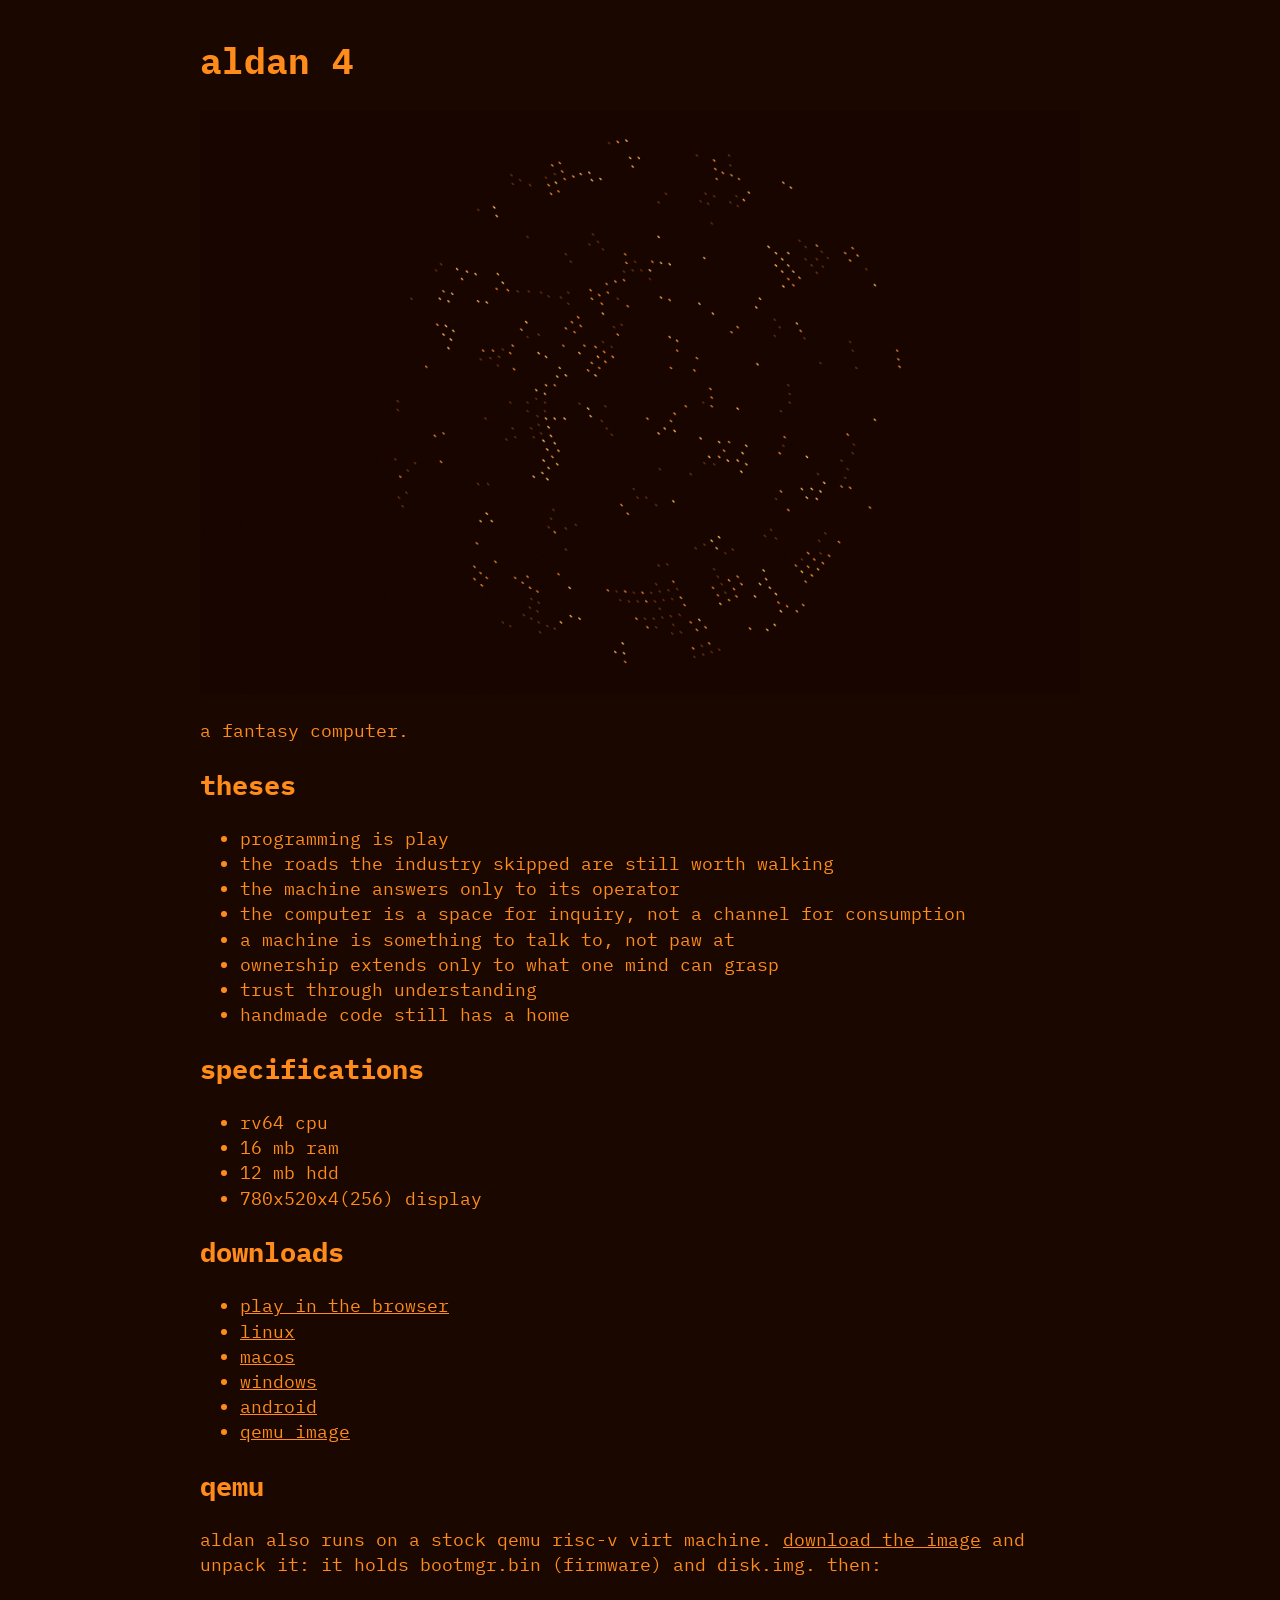
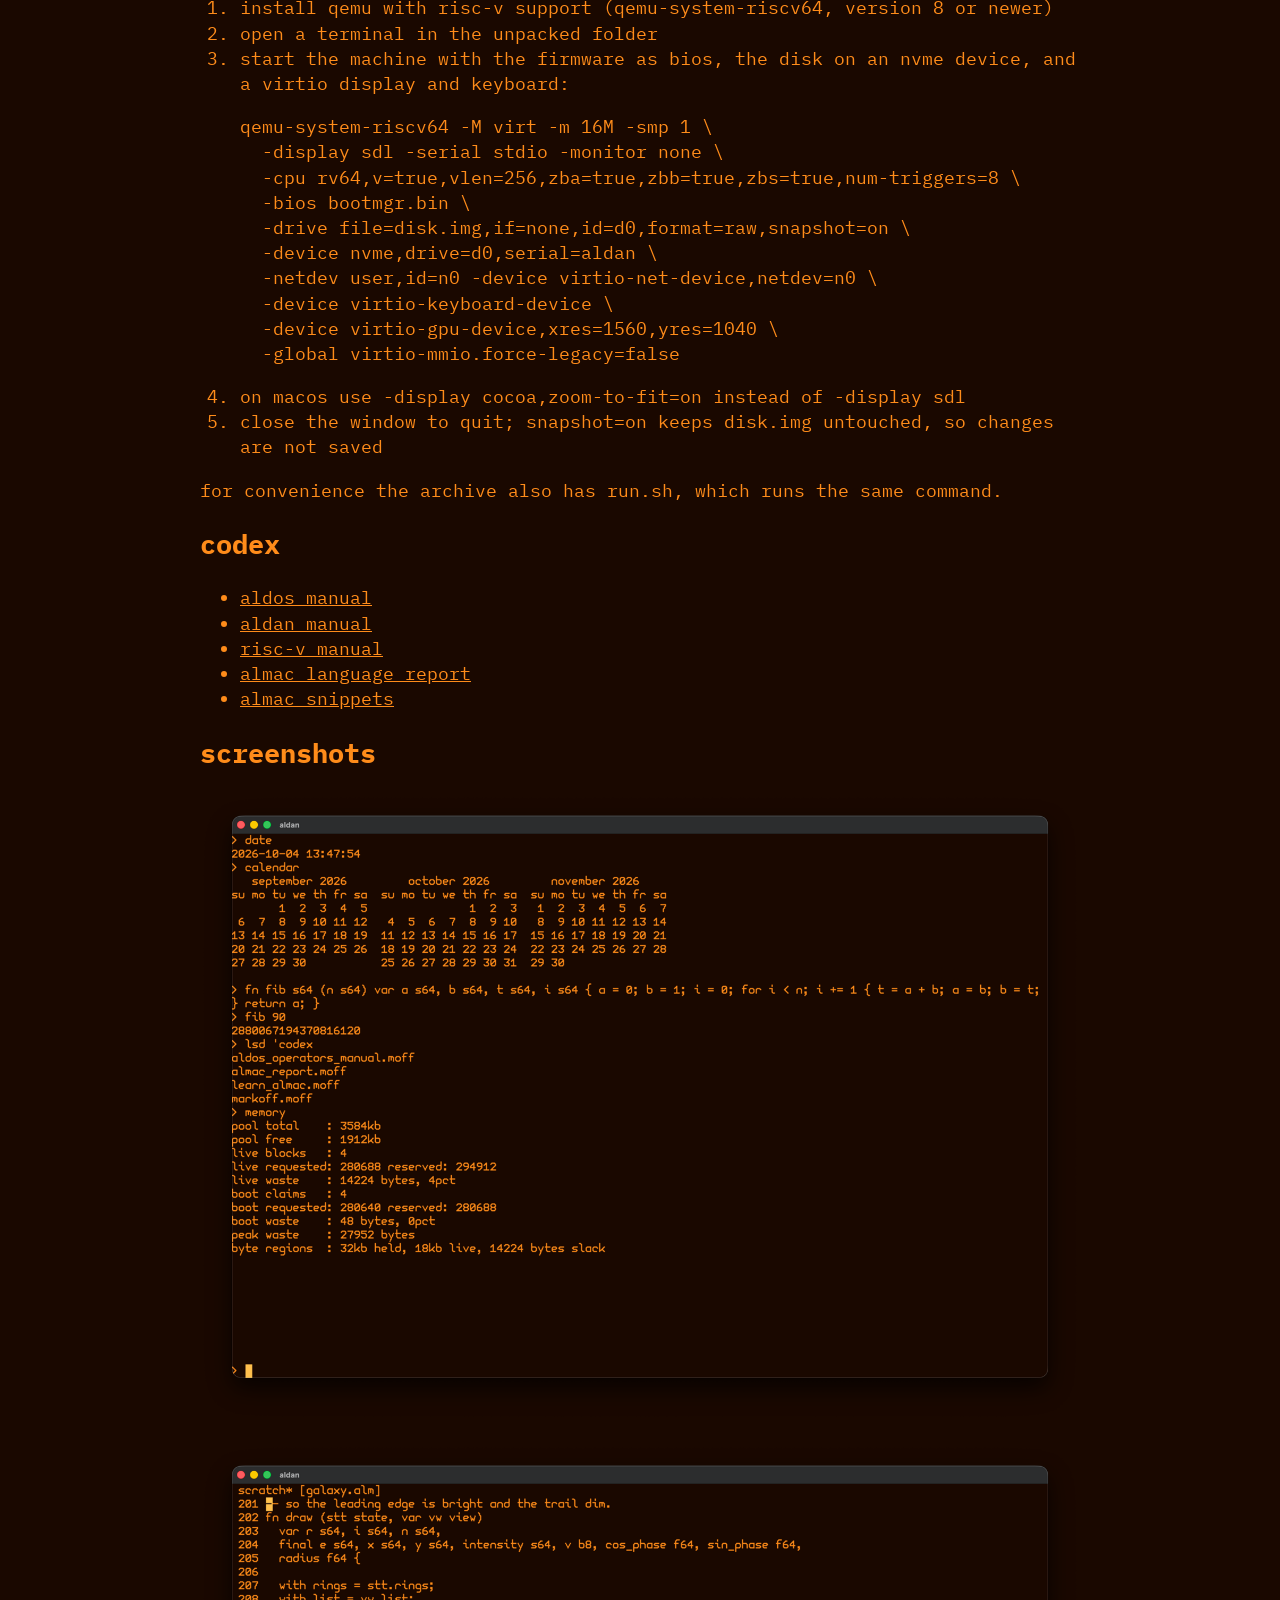
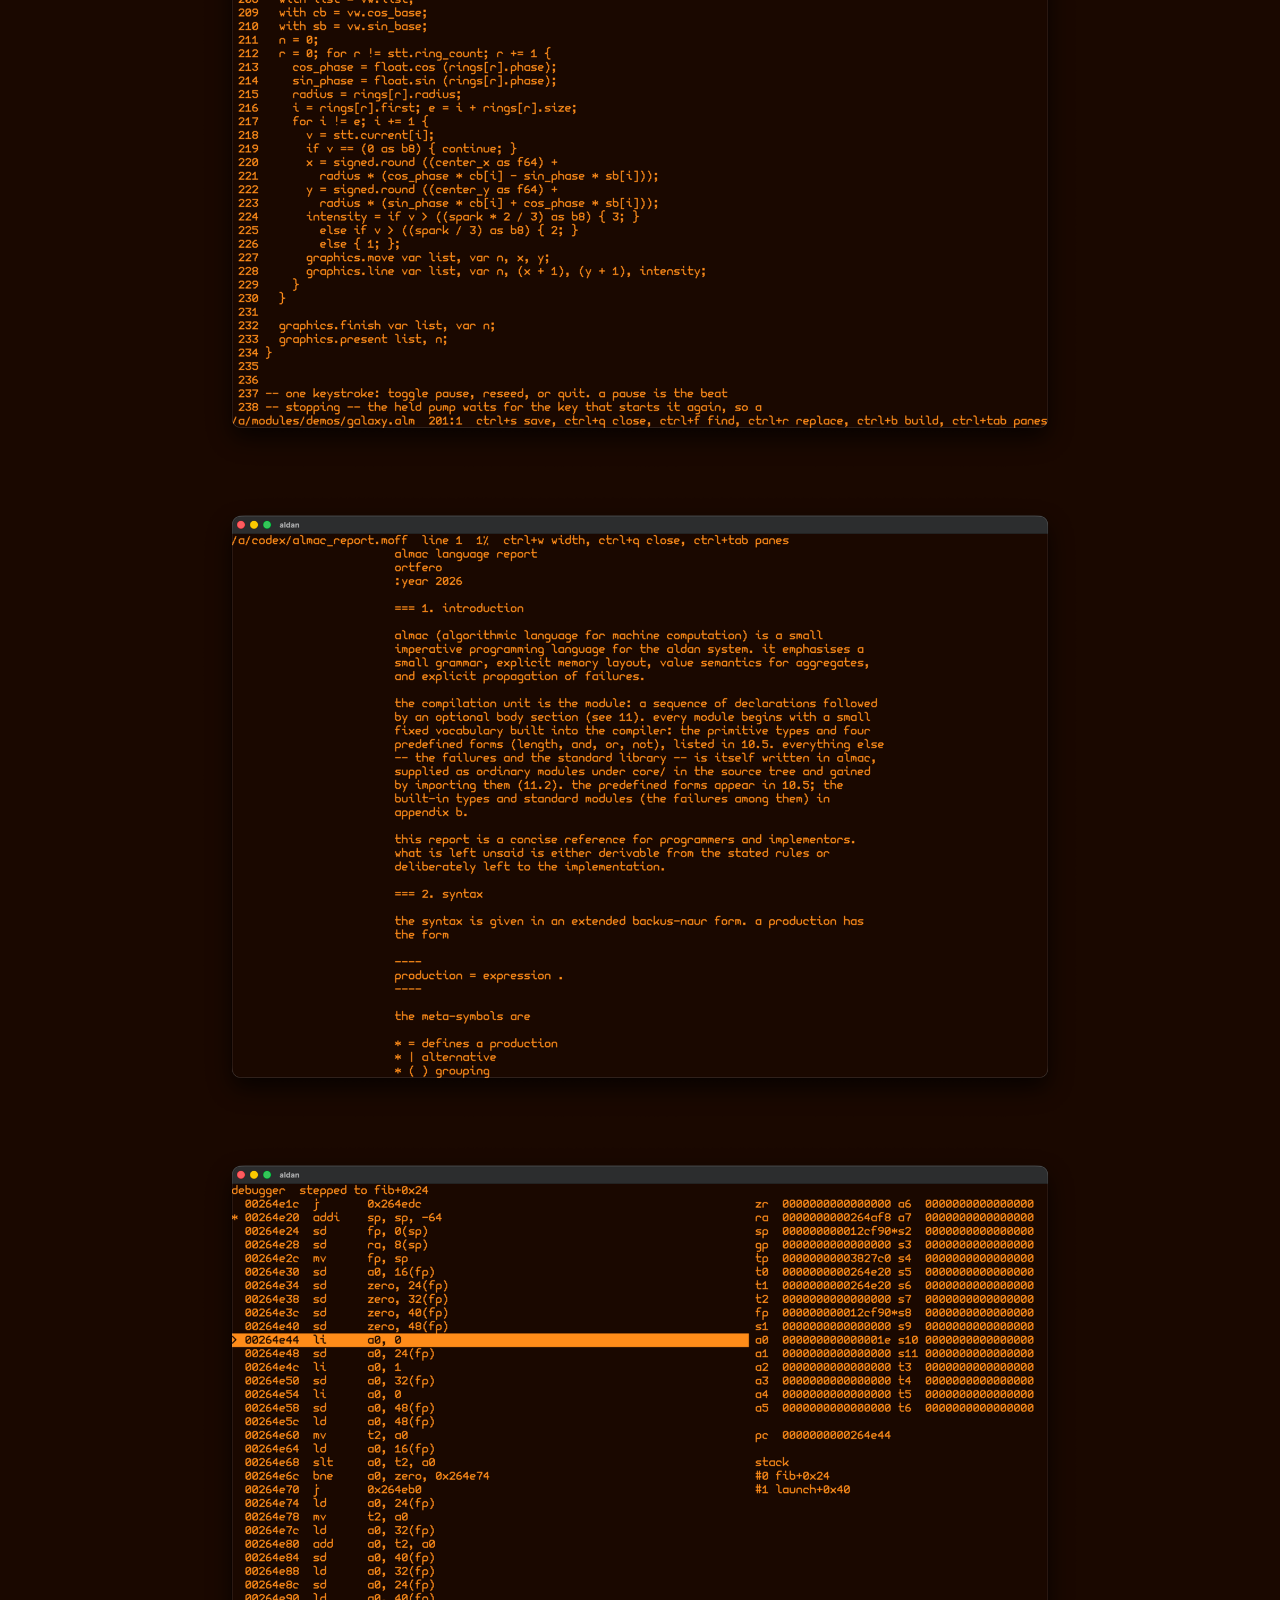
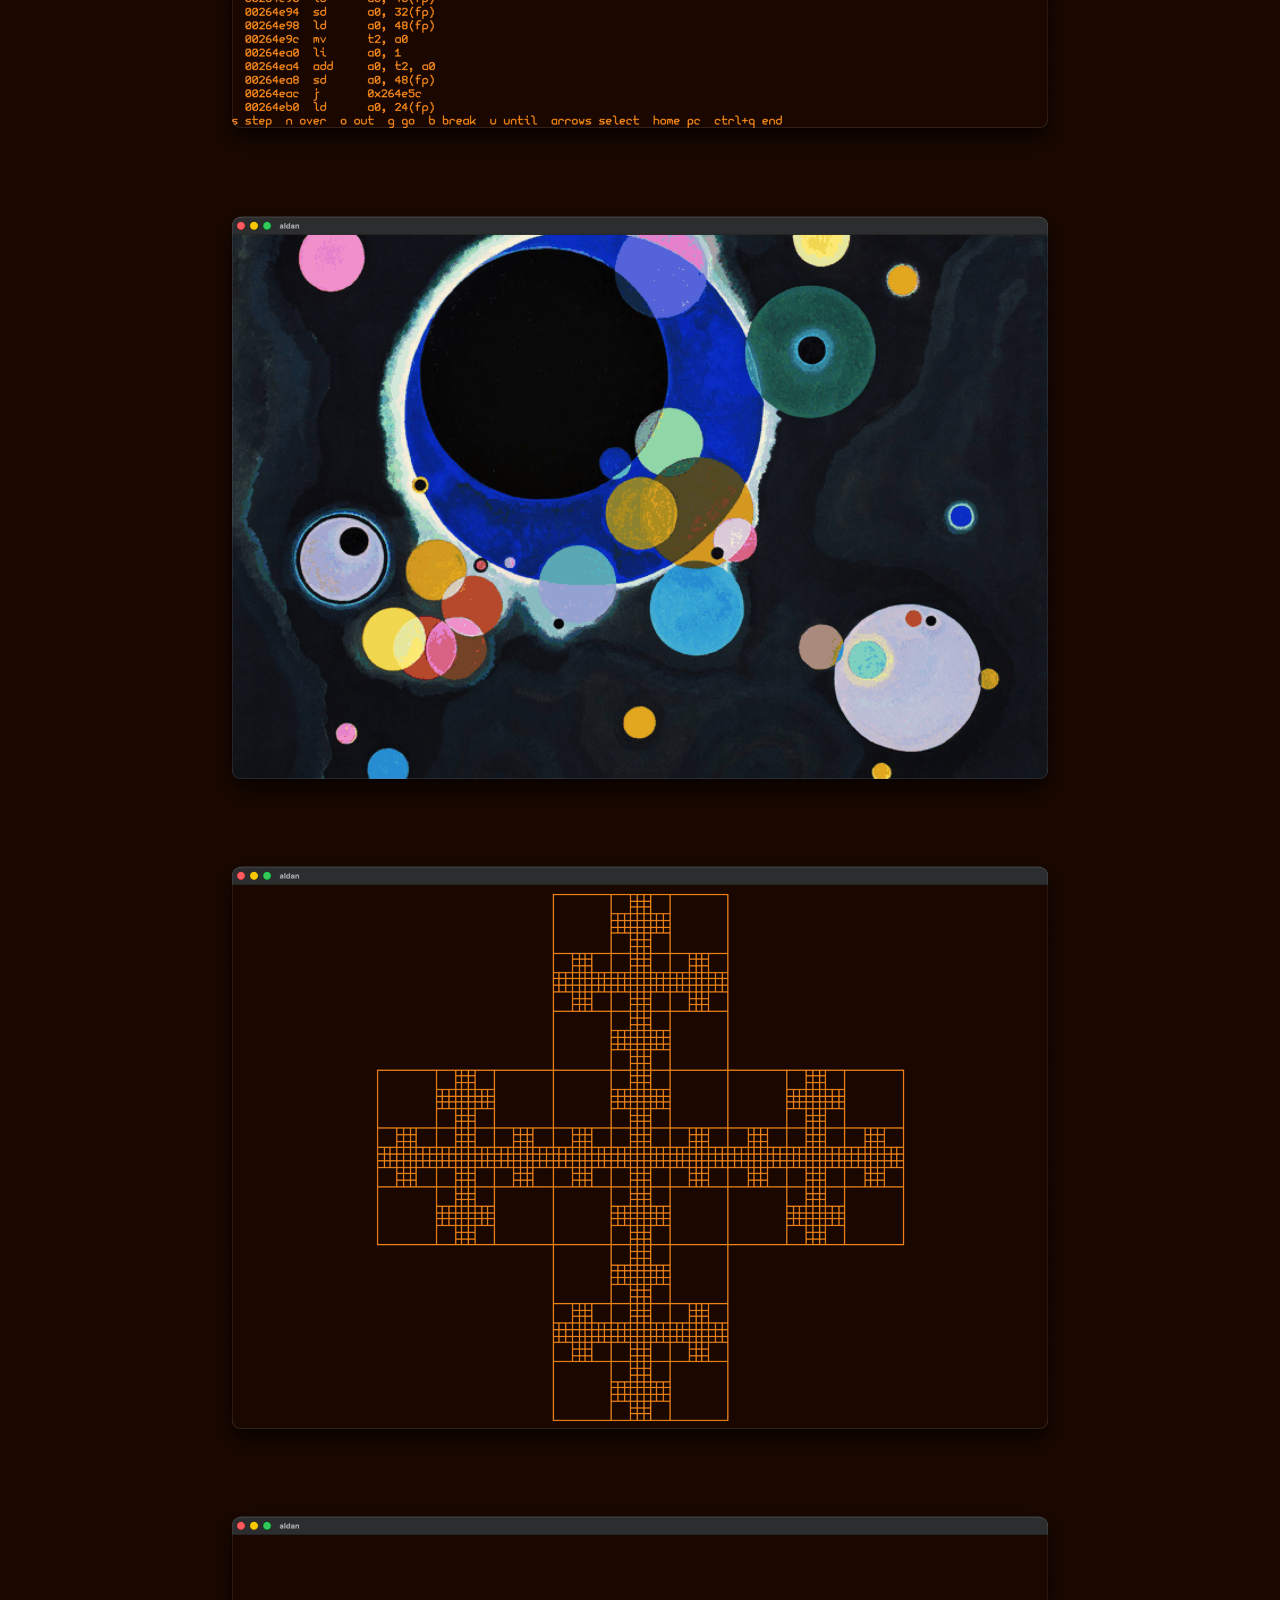
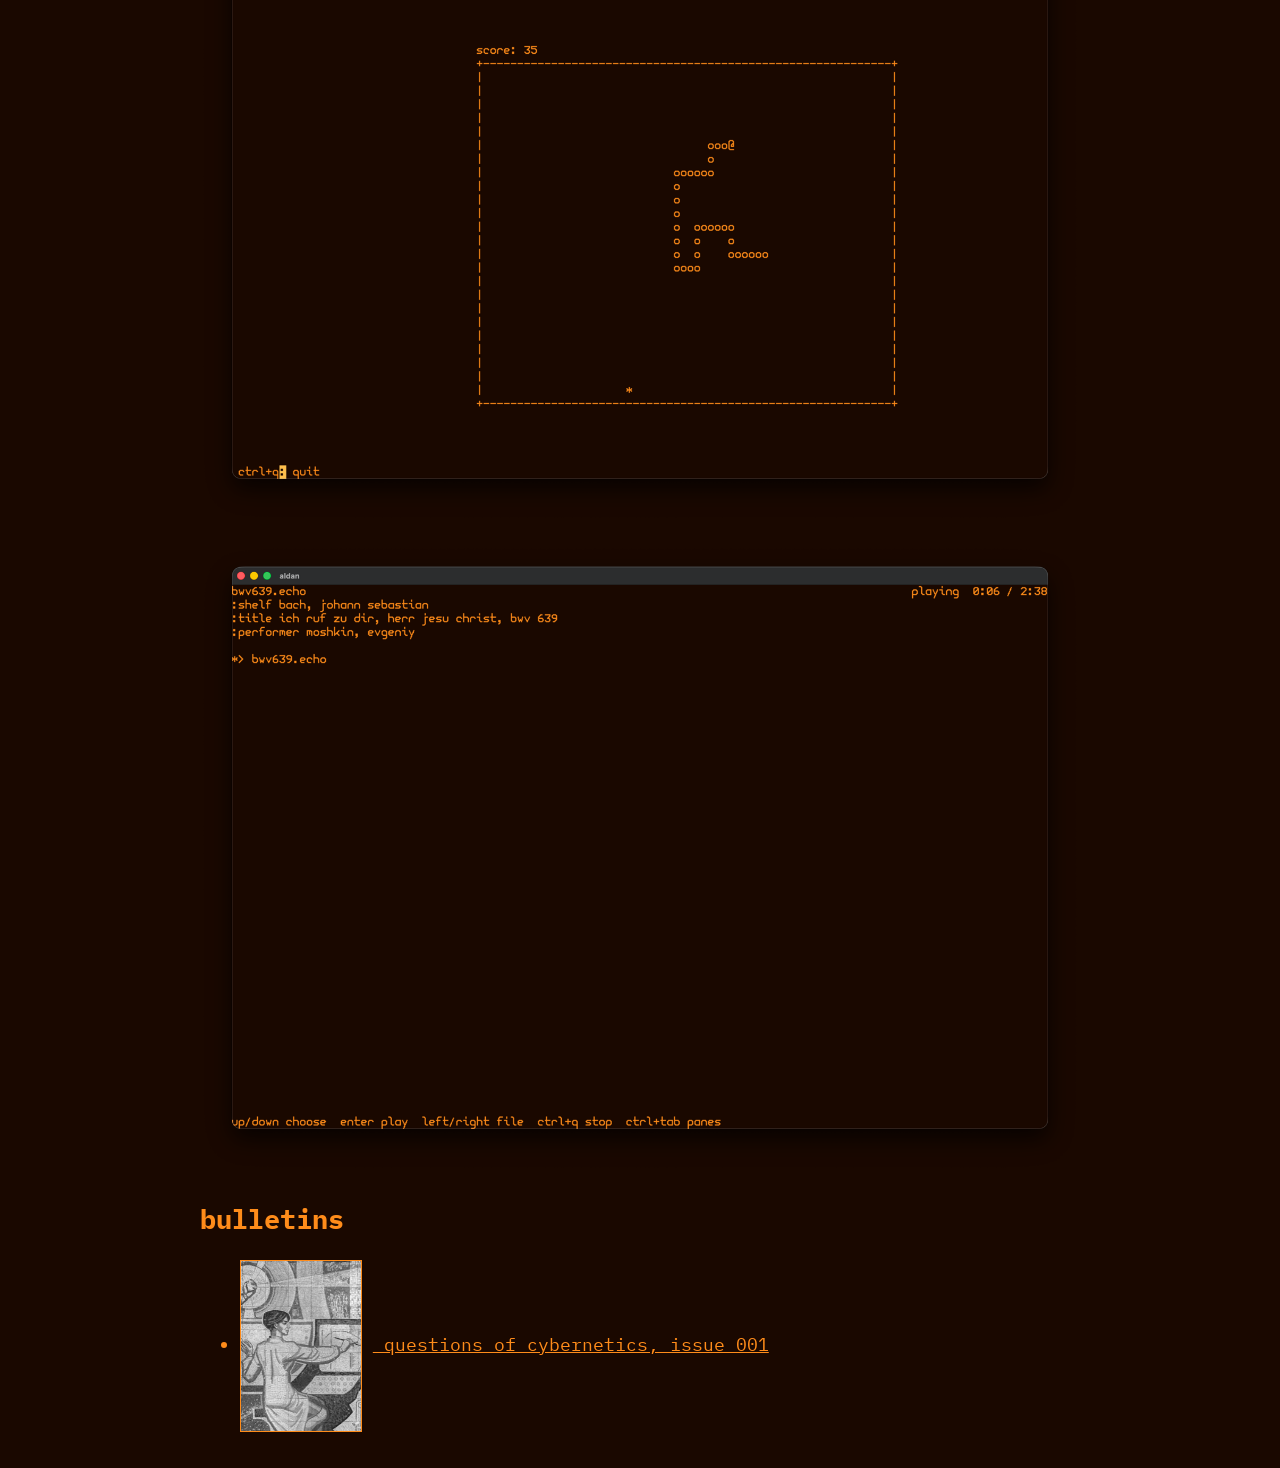
<file: index.html>
<!DOCTYPE html>
<html lang="en">
<head>
<meta charset="utf-8">
<title>aldan 4</title>
<meta name="author" content="ortfero">
<link rel="stylesheet" href="assets/style.css">
</head>
<body>
<h1>aldan 4</h1>
<p><img src="assets/screenshots/screen--aldos_galaxy.gif" alt="aldos galaxy"></p>
<p>a fantasy computer.</p>

<h2>theses</h2>
<ul>
<li>programming is play</li>
<li>the roads the industry skipped are still worth walking</li>
<li>the machine answers only to its operator</li>
<li>the computer is a space for inquiry, not a channel for consumption</li>
<li>a machine is something to talk to, not paw at</li>
<li>ownership extends only to what one mind can grasp</li>
<li>trust through understanding</li>
<li>handmade code still has a home</li>
</ul>

<h2>specifications</h2>
<ul>
<li>rv64 cpu</li>
<li>16 mb ram</li>
<li>12 mb hdd</li>
<li>780x520x4(256) display</li>
</ul>

<h2>downloads</h2>
<ul>
<li><a href="play/">play in the browser</a></li>
<li><a href="https://github.com/aldan4/aldan4.github.io/releases/latest/download/aldan-linux.tar.xz">linux</a></li>
<li><a href="https://github.com/aldan4/aldan4.github.io/releases/latest/download/aldan-macos.zip">macos</a></li>
<li><a href="https://github.com/aldan4/aldan4.github.io/releases/latest/download/aldan-windows.zip">windows</a></li>
<li><a href="https://github.com/aldan4/aldan4.github.io/releases/latest/download/aldan-android.apk">android</a></li>
<li><a href="https://github.com/aldan4/aldan4.github.io/releases/latest/download/aldan-qemu.zip">qemu image</a></li>
</ul>

<h2>qemu</h2>
<p>aldan also runs on a stock qemu risc-v virt machine.
<a href="https://github.com/aldan4/aldan4.github.io/releases/latest/download/aldan-qemu.zip">download the image</a>
and unpack it: it holds <code>bootmgr.bin</code> (firmware) and <code>disk.img</code>.
then:</p>
<ol>
<li>install qemu with risc-v support (<code>qemu-system-riscv64</code>, version 8 or newer)</li>
<li>open a terminal in the unpacked folder</li>
<li>start the machine with the firmware as bios, the disk on an nvme device, and a virtio display and keyboard:
<pre>qemu-system-riscv64 -M virt -m 16M -smp 1 \
  -display sdl -serial stdio -monitor none \
  -cpu rv64,v=true,vlen=256,zba=true,zbb=true,zbs=true,num-triggers=8 \
  -bios bootmgr.bin \
  -drive file=disk.img,if=none,id=d0,format=raw,snapshot=on \
  -device nvme,drive=d0,serial=aldan \
  -netdev user,id=n0 -device virtio-net-device,netdev=n0 \
  -device virtio-keyboard-device \
  -device virtio-gpu-device,xres=1560,yres=1040 \
  -global virtio-mmio.force-legacy=false</pre></li>
<li>on macos use <code>-display cocoa,zoom-to-fit=on</code> instead of <code>-display sdl</code></li>
<li>close the window to quit; <code>snapshot=on</code> keeps <code>disk.img</code> untouched, so changes are not saved</li>
</ol>
<p>for convenience the archive also has <code>run.sh</code>, which runs the same command.</p>

<h2>codex</h2>
<ul>
<li><a href="docs/aldos_manual.html">aldos manual</a></li>
<li><a href="docs/aldan_manual.html">aldan manual</a></li>
<li><a href="docs/riscv_manual.html">risc-v manual</a></li>
<li><a href="docs/almac_report.html">almac language report</a></li>
<li><a href="docs/almac_snippets.html">almac snippets</a></li>
</ul>

<h2>screenshots</h2>
<p><img src="assets/screenshots/screen--aldos_repl.png" alt="aldos repl"></p>
<p><img src="assets/screenshots/screen--aldos_editor.png" alt="aldos editor"></p>
<p><img src="assets/screenshots/screen--aldos_reader.png" alt="aldos reader"></p>
<p><img src="assets/screenshots/screen--aldos_debugger.png" alt="aldos debugger"></p>
<p><img src="assets/screenshots/screen--aldos_picture.png" alt="aldos picture"></p>
<p><img src="assets/screenshots/screen--aldos_plot.png" alt="aldos plot"></p>
<p><img src="assets/screenshots/screen--aldos_snake.png" alt="aldos snake"></p>
<p><img src="assets/screenshots/screen--aldos_music.png" alt="aldos music"></p>

<h2>bulletins</h2>
<ul>
<li><a href="assets/bulletins/001-bulletin.pdf"><img class="thumb" src="assets/bulletins/001-cover-thumb.png" alt="cover"> questions of cybernetics, issue 001</a></li>
</ul>
</body>
</html>
</file>
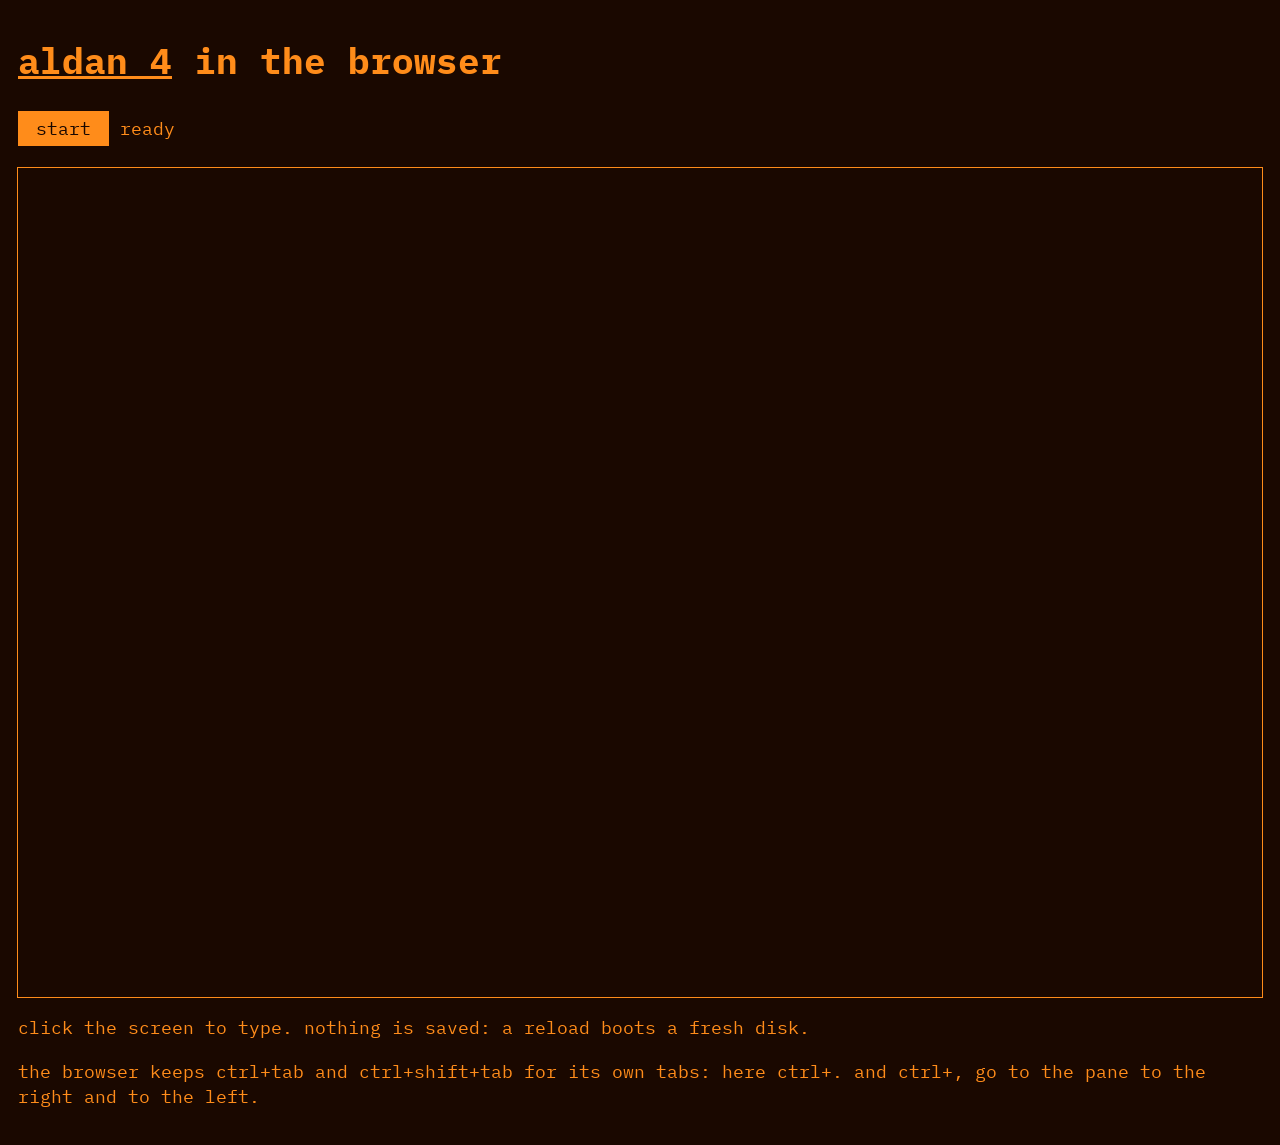
<file: play/index.html>
<!DOCTYPE html>
<html lang="en">
<head>
<meta charset="utf-8">
<meta name="viewport" content="width=device-width, initial-scale=1">
<title>aldan 4: in the browser</title>
<meta name="author" content="ortfero">
<link rel="stylesheet" href="../assets/style.css">
<style>
  body { max-width: 1560px; }
  #canvas {
    display: block;
    width: 100%;
    aspect-ratio: 3 / 2;
    background-color: #1a0800;
    /* an outline, not a border: SDL sizes the backing store from the
       canvas's box, and a border would make it 2px larger than shown */
    outline: 1px solid #ff8c1a;
    outline-offset: 0;
    /* when the browser does stretch the backing store, keep pixels square */
    image-rendering: pixelated;
  }
  /* fullscreen is the box around the canvas, not the canvas: the canvas
     keeps its 3:2 shape, centred, and sdl sizes its pixels from it */
  #screen:fullscreen {
    display: flex;
    align-items: center;
    justify-content: center;
    background-color: #1a0800;
  }
  #screen:fullscreen #canvas {
    width: auto;
    height: 100%;
    max-width: 100%;
    outline: none;
  }
  #start, #full {
    font: inherit;
    color: #1a0800;
    background-color: #ff8c1a;
    border: none;
    padding: 0.3em 1em;
    cursor: pointer;
  }
  #start:disabled, #full:disabled { opacity: 0.4; cursor: default; }
  #bar { min-height: 2.2em; }
</style>
</head>
<body>
<h1><a href="../">aldan 4</a> in the browser</h1>
<p id="bar"><button id="start" disabled>start</button> <button id="full" hidden>fullscreen</button> <span id="status">loading</span></p>
<div id="screen"><canvas id="canvas" tabindex="0" oncontextmenu="event.preventDefault()"></canvas></div>
<p>click the screen to type. nothing is saved: a reload boots a fresh disk.</p>
<p>the browser keeps ctrl+tab and ctrl+shift+tab for its own tabs: here
ctrl+. and ctrl+, go to the pane to the right and to the left.</p>

<script>
  var canvas = document.getElementById('canvas');
  var start = document.getElementById('start');
  var statusLine = document.getElementById('status');
  var full = document.getElementById('full');

  function say(text) { statusLine.textContent = text; }

  // The emulator runs once its runtime is up, the disk is here and the user
  // has pressed start: the press is the gesture the browser wants before it
  // plays any sound, and it puts the keyboard on the canvas.
  var runtime = new Promise(function (resolve) {
    window.Module = {
      canvas: canvas,
      print: function (line) { console.log(line); },
      printErr: function (line) { console.warn(line); },
      onRuntimeInitialized: resolve,
      onBooted: function () { say(''); },
      onStopped: function () { say('the machine stopped. reload the page to start it again.'); },
      onAbort: function (what) { say('the emulator failed: ' + what); }
    };
  });

  // Fetches disk.img with a progress count, since it is most of the download.
  function fetchDisk() {
    return fetch('disk.img').then(function (response) {
      if (!response.ok) throw new Error('disk.img: ' + response.status);
      var total = Number(response.headers.get('content-length')) || 0;
      if (!response.body || !total) return response.arrayBuffer().then(function (b) { return new Uint8Array(b); });
      var reader = response.body.getReader();
      var chunks = [];
      var got = 0;
      // content-length is the encoded size when the server compresses, so it
      // only drives the progress count; the bytes are gathered as they come.
      function pump() {
        return reader.read().then(function (step) {
          if (step.done) {
            var bytes = new Uint8Array(got);
            var at = 0;
            chunks.forEach(function (c) { bytes.set(c, at); at += c.length; });
            return bytes;
          }
          chunks.push(step.value);
          got += step.value.length;
          say('loading disk ' + Math.min(100, Math.floor(got * 100 / total)) + '%');
          return pump();
        });
      }
      return pump();
    });
  }

  Promise.all([fetchDisk(), runtime]).then(function (results) {
    var disk = results[0];
    say('ready');
    start.disabled = false;
    start.onclick = function () {
      start.disabled = true;
      start.hidden = true;
      Module.FS.writeFile('/disk.img', disk);
      disk = null;
      say('booting');
      canvas.focus();
      Module.callMain([]);
      full.hidden = false;
    };
  }).catch(function (error) {
    say('could not load: ' + error.message);
  });

  // Fullscreen with the keyboard locked: the one way a page gets the keys a
  // browser keeps for its tabs (ctrl+tab, ctrl+shift+tab, ctrl+w), which
  // loom uses for its panes. Keyboard lock is chromium's; elsewhere the
  // fullscreen still works and those keys stay the browser's.
  full.onclick = function () {
    document.getElementById('screen').requestFullscreen().then(function () {
      if (navigator.keyboard && navigator.keyboard.lock) return navigator.keyboard.lock();
    }).catch(function (error) {
      say('fullscreen: ' + error.message);
    }).then(function () { canvas.focus(); });
  };
  document.addEventListener('fullscreenchange', function () {
    if (!document.fullscreenElement && navigator.keyboard && navigator.keyboard.unlock)
      navigator.keyboard.unlock();
    // sdl sizes the canvas's pixels on a window resize; not every browser
    // sends one for a fullscreen change, so make sure it hears of it.
    requestAnimationFrame(function () { window.dispatchEvent(new Event('resize')); });
    canvas.focus();
  });

  canvas.addEventListener('mousedown', function () { canvas.focus(); });
  canvas.addEventListener('touchstart', function () { canvas.focus(); }, { passive: true });
</script>
<script async src="aldan.js"></script>
</body>
</html>
</file>
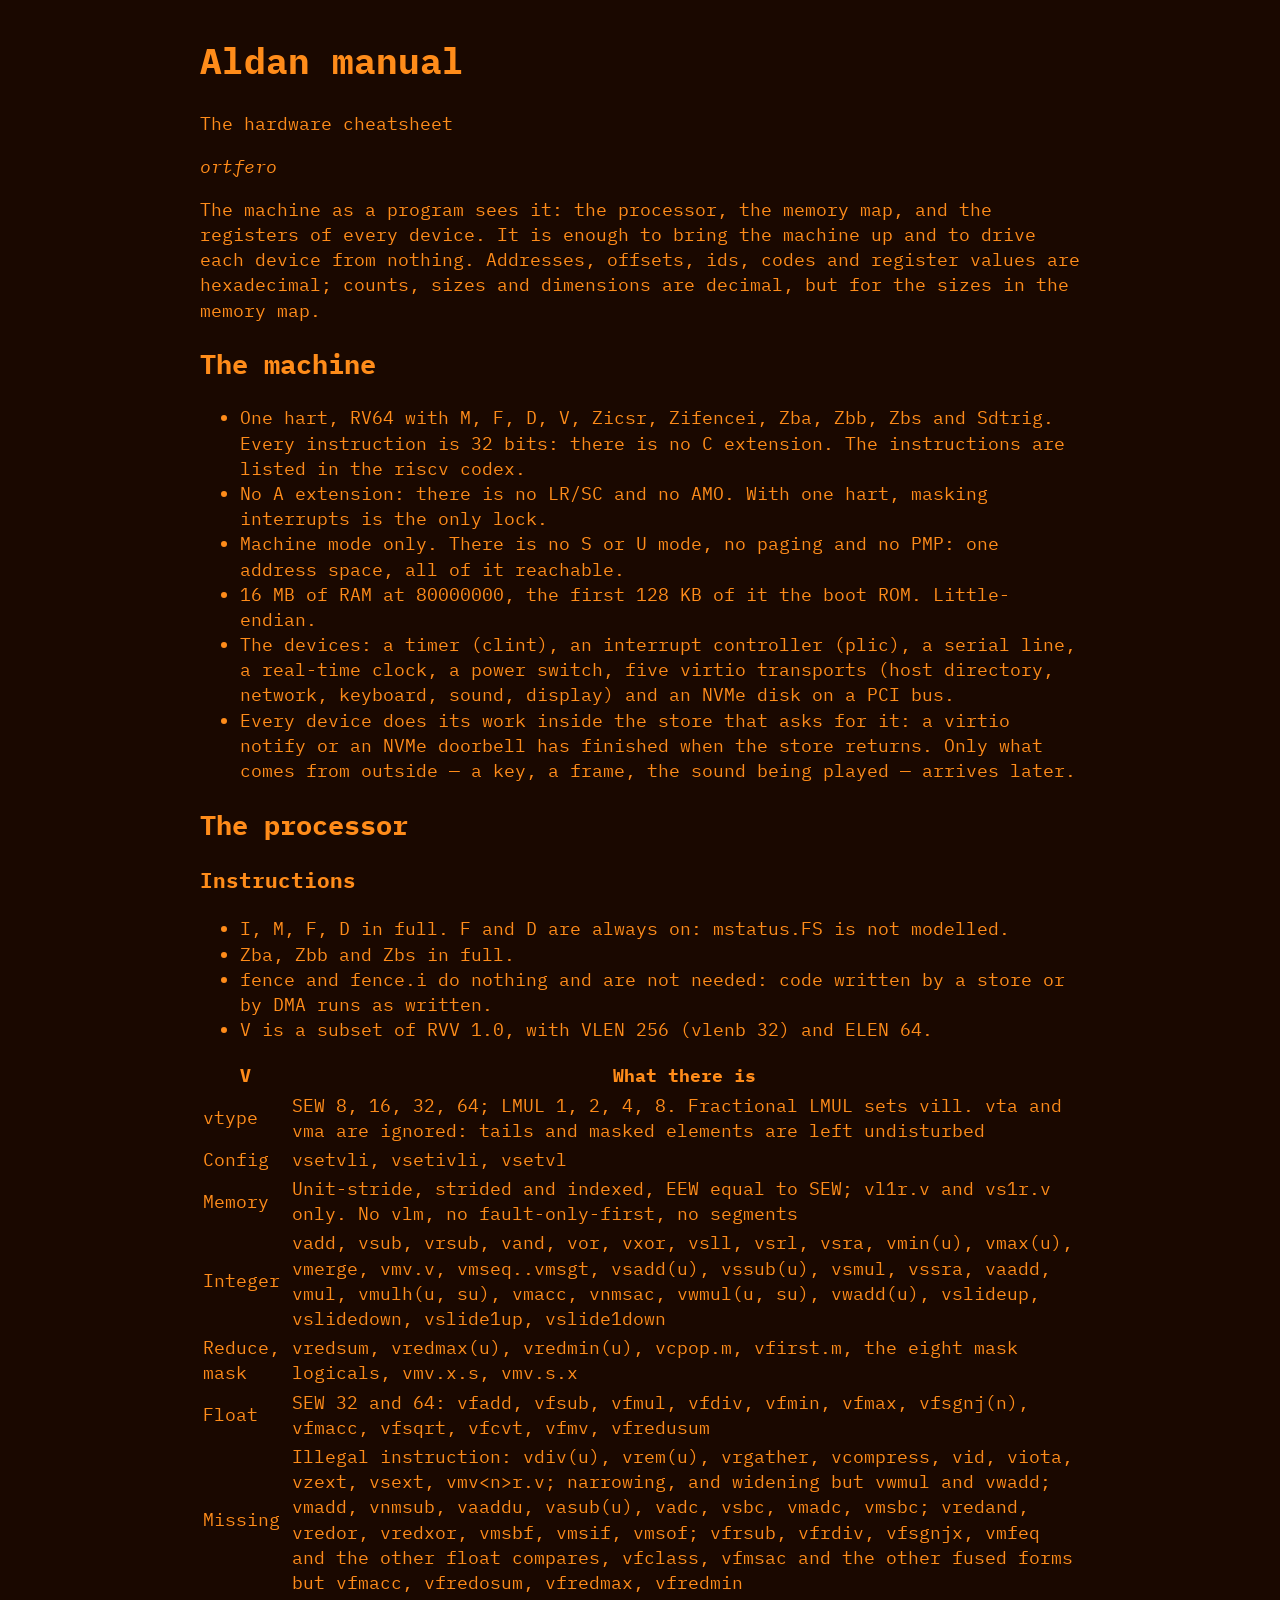
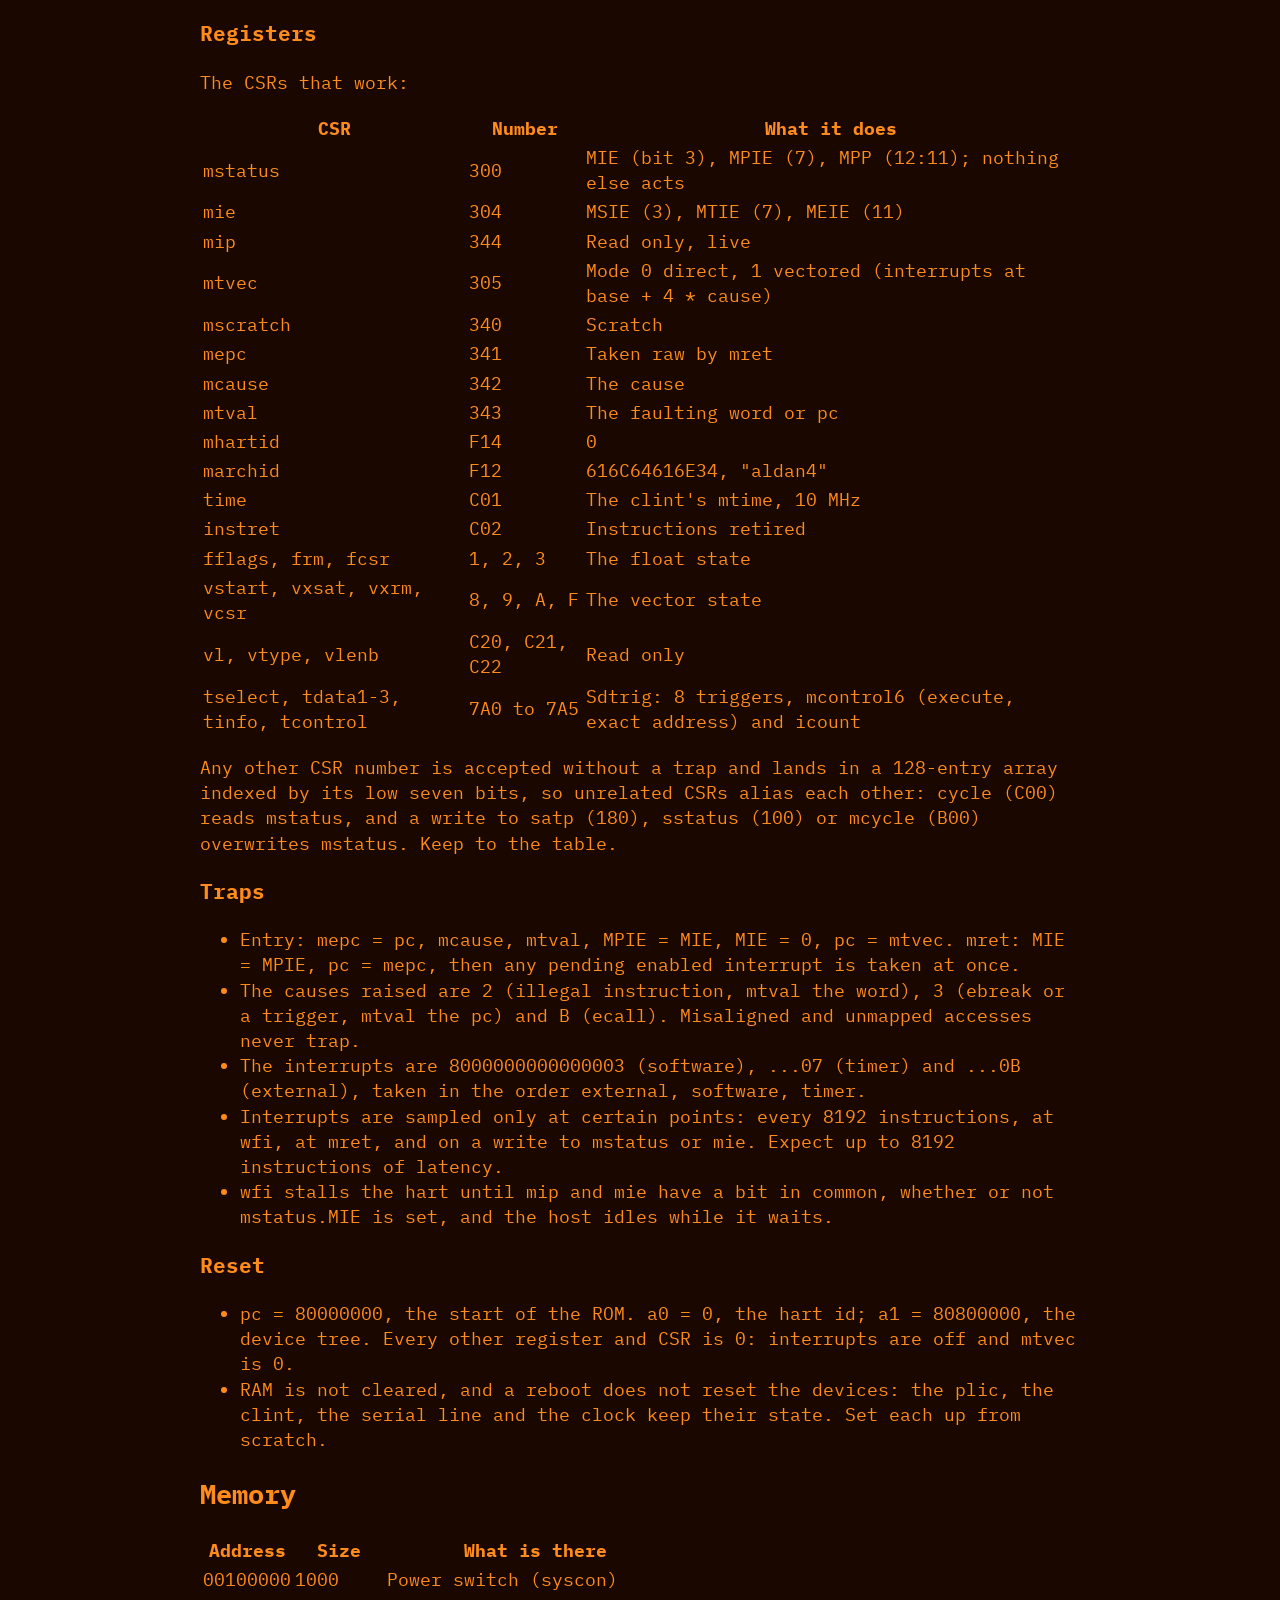
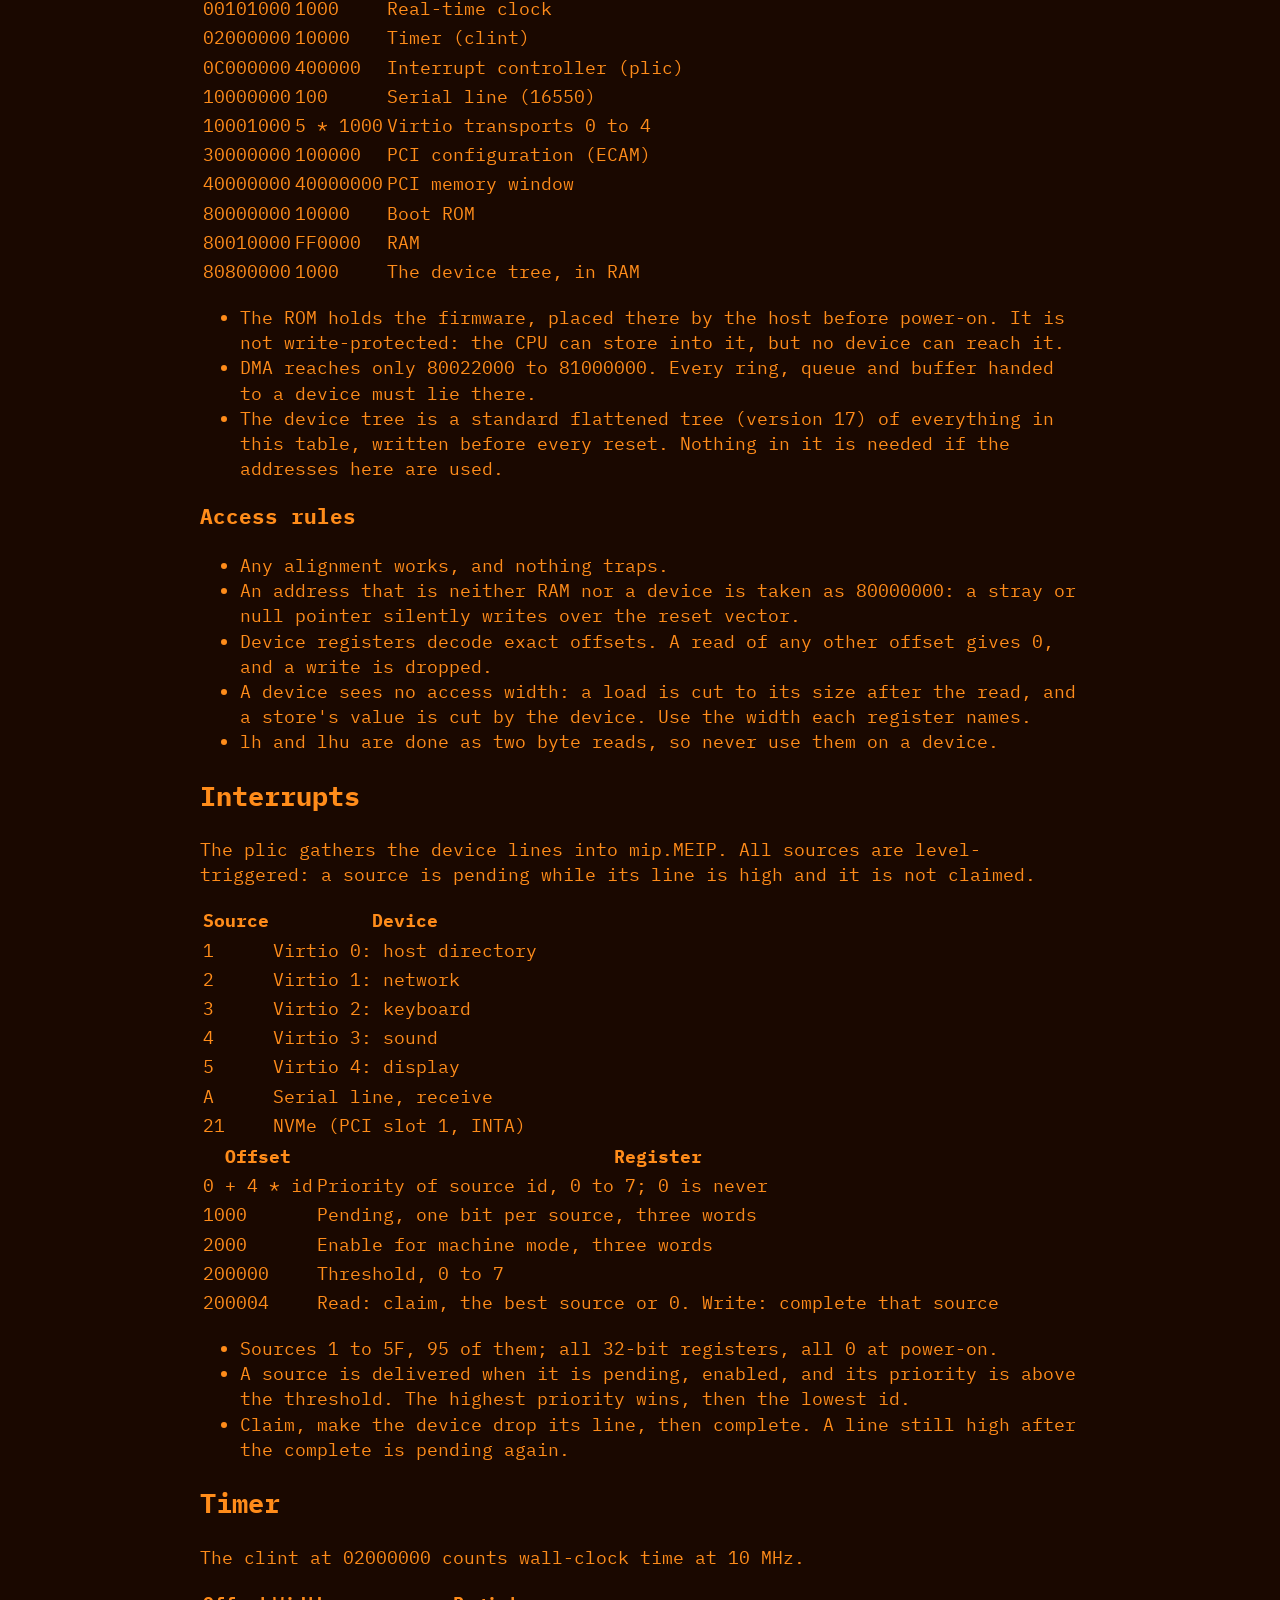
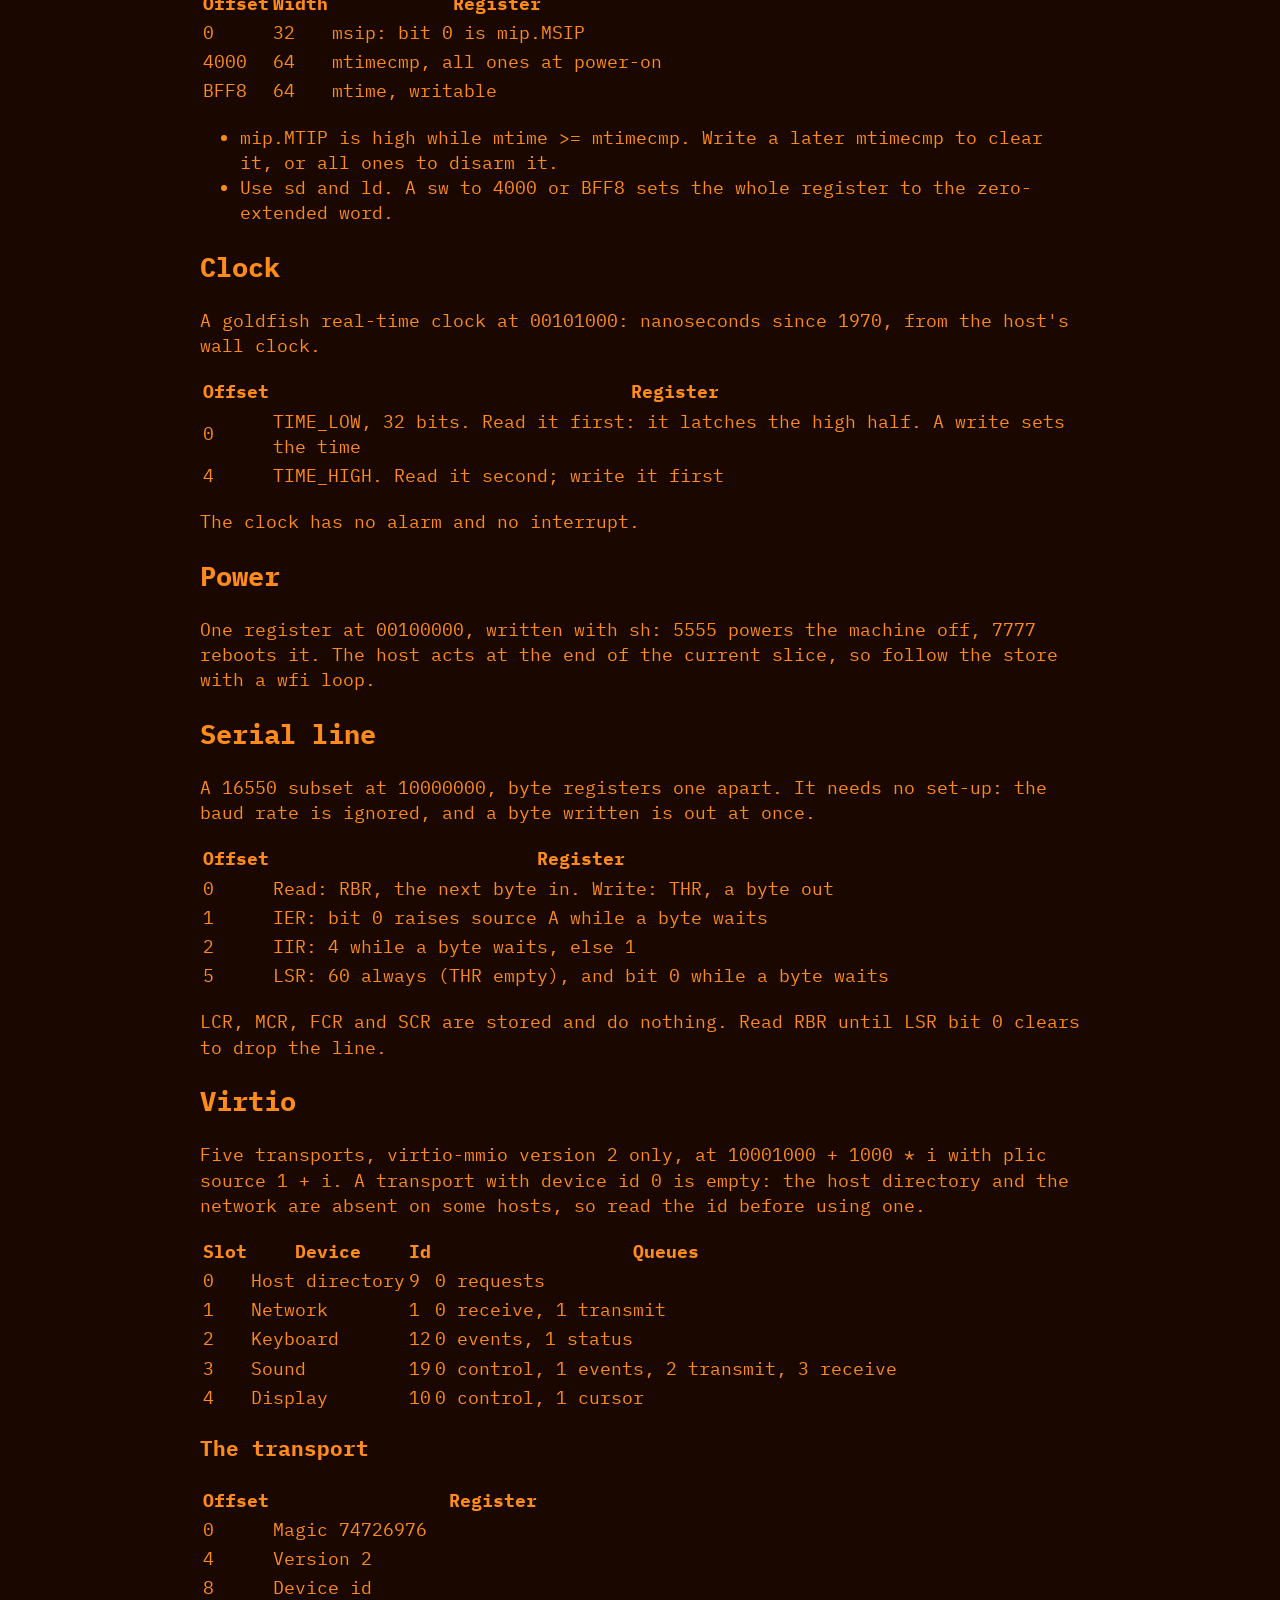
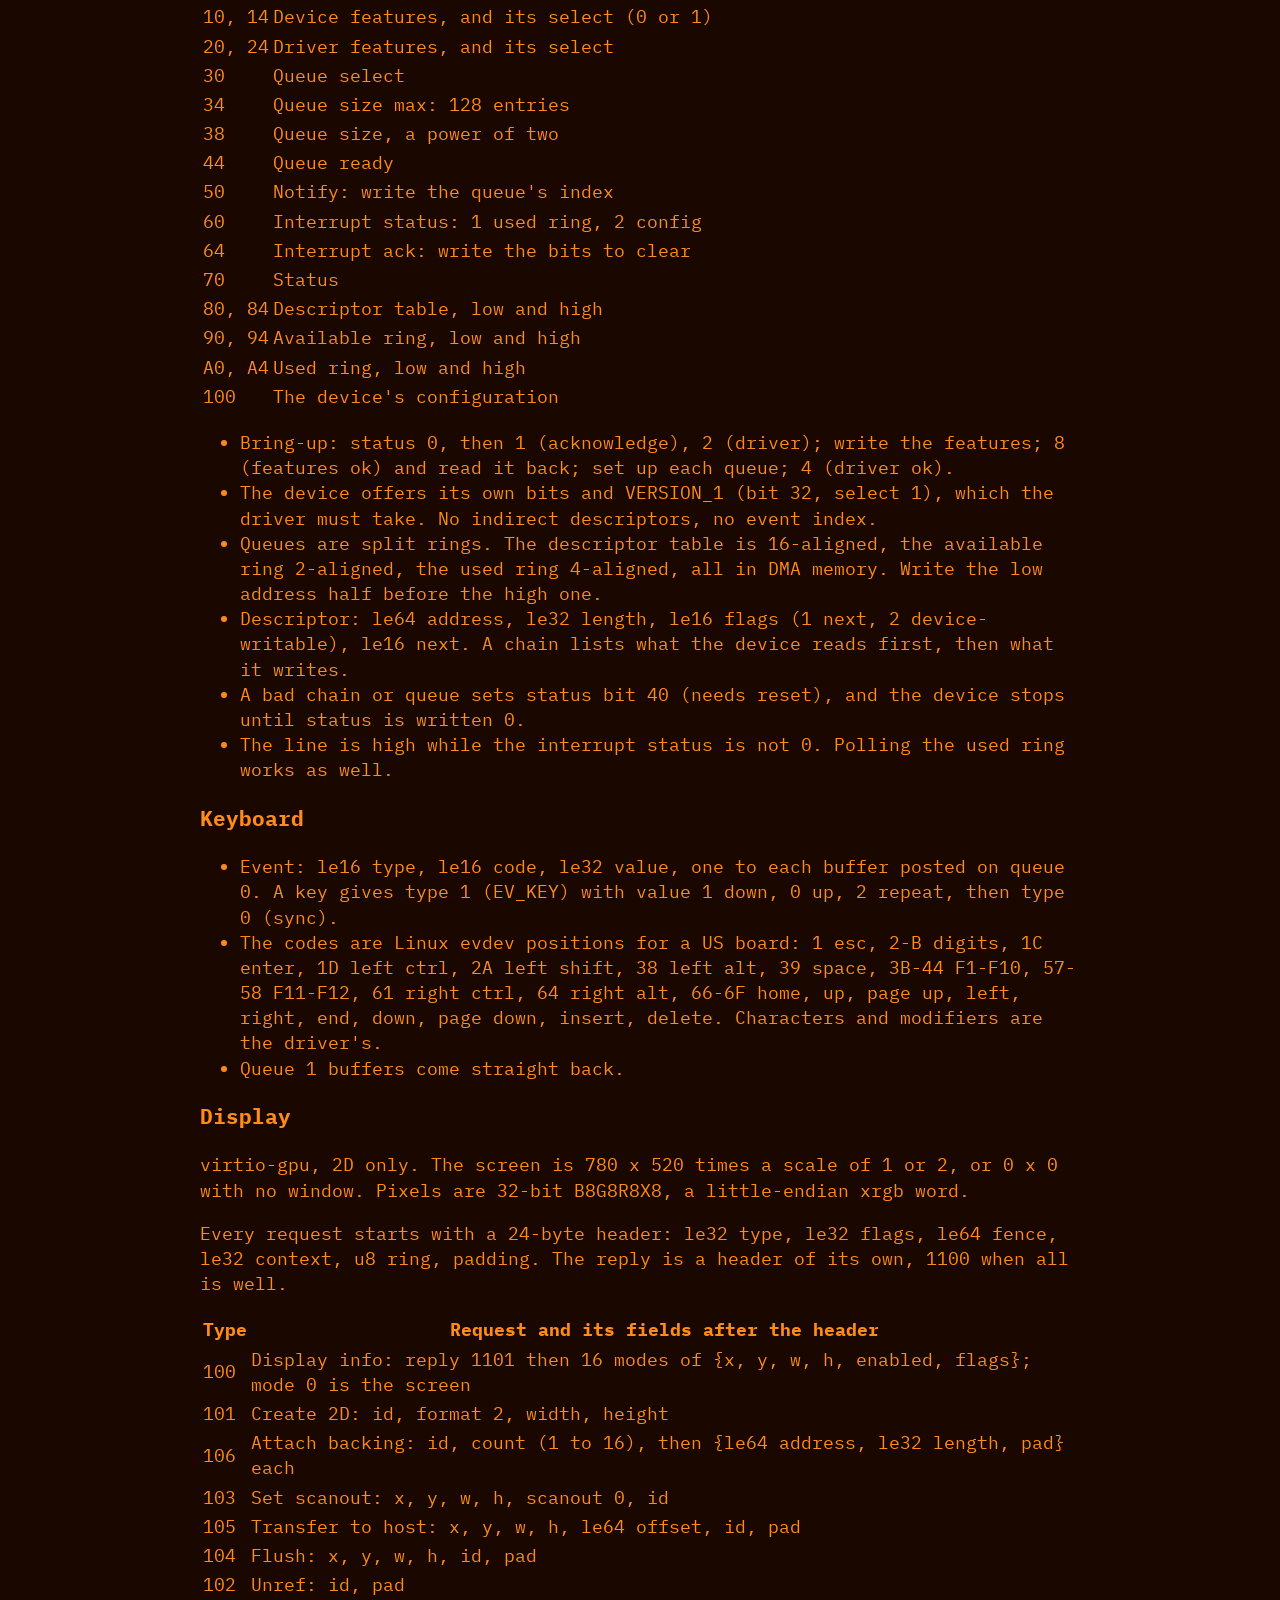
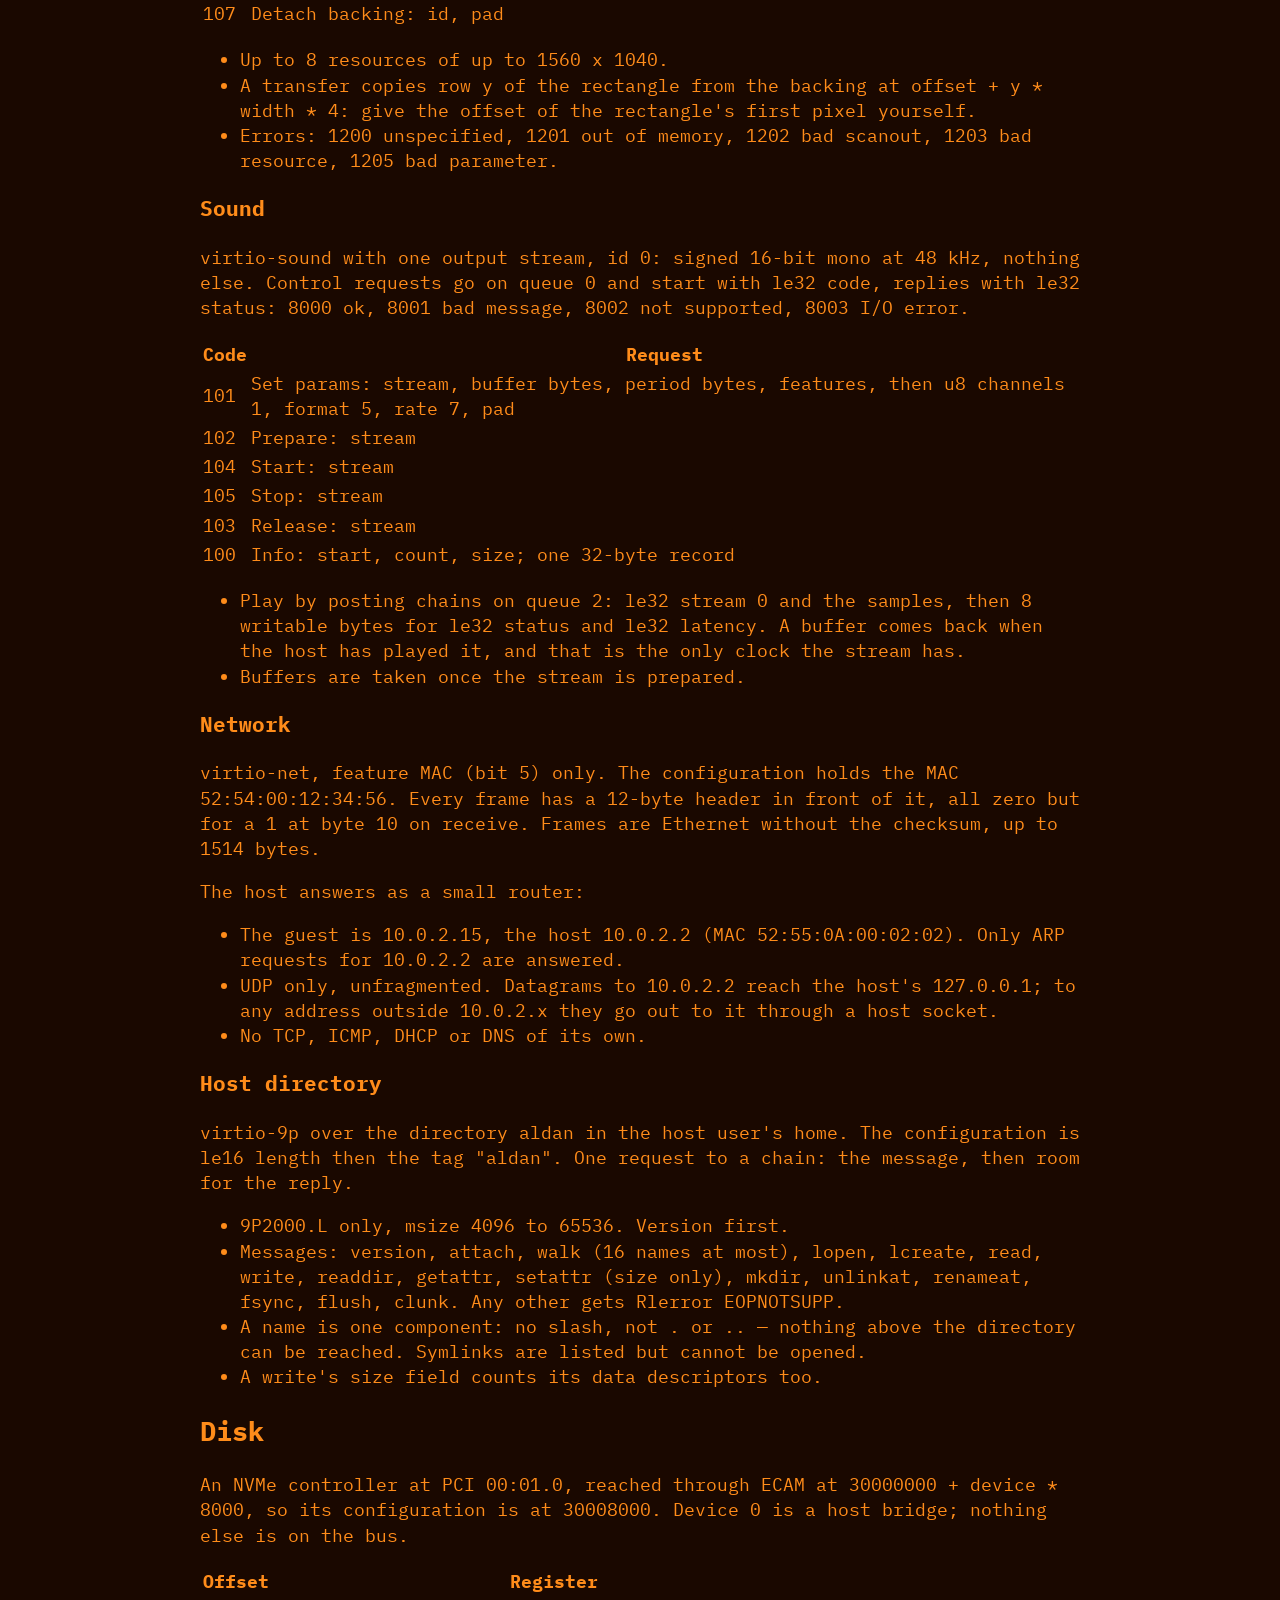
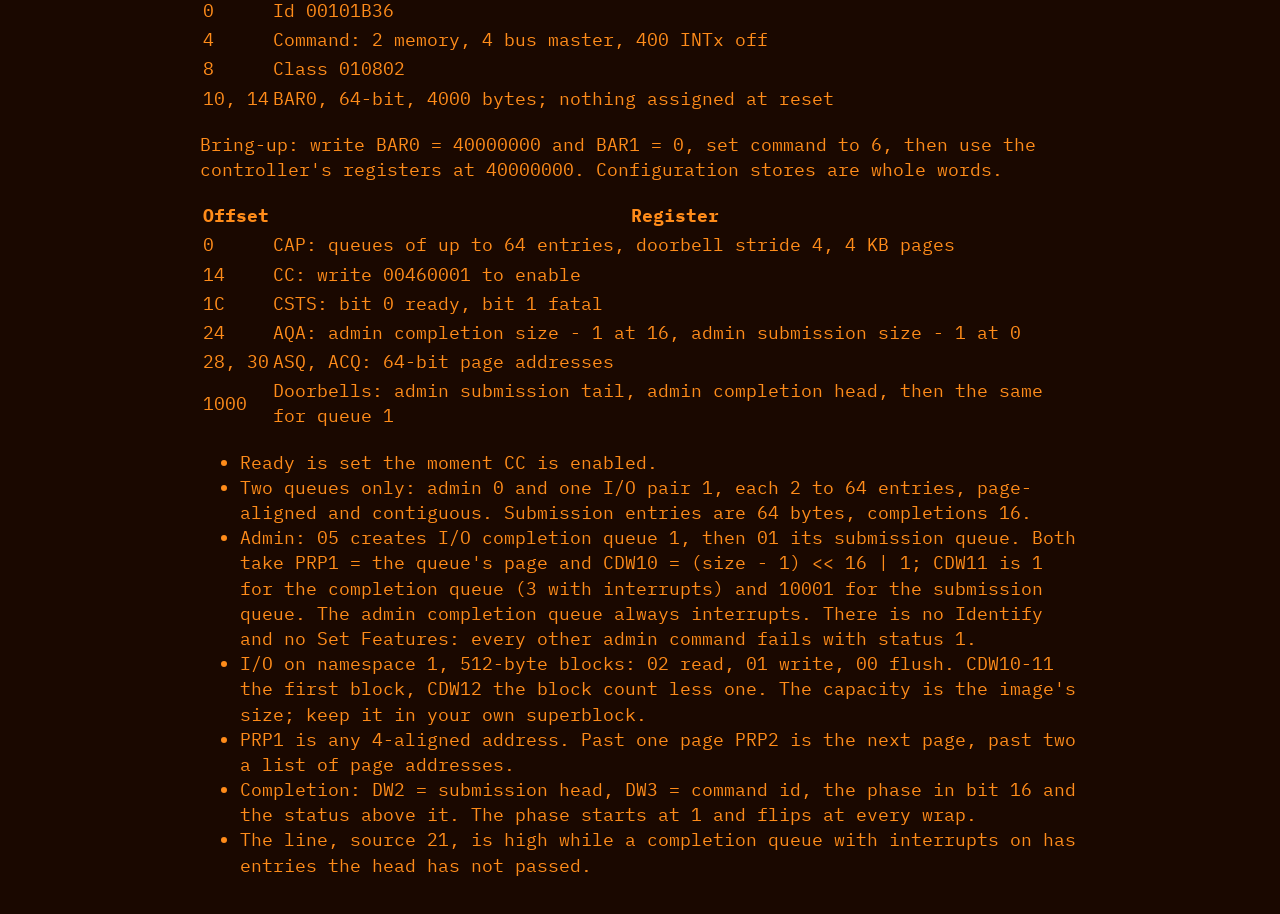
<file: docs/aldan_manual.html>
<!DOCTYPE html>
<html lang="en">
<head>
<meta charset="utf-8">
<title>Aldan manual</title>
<meta name="author" content="ortfero">
<meta name="year" content="2026">
<link rel="stylesheet" href="../assets/style.css">
</head>
<body>
<h1>Aldan manual</h1>
<p class="subtitle">The hardware cheatsheet</p>
<address>ortfero</address>
<p>The machine as a program sees it: the processor, the memory
map, and the registers of every device. It is enough to bring
the machine up and to drive each device from nothing.
Addresses, offsets, ids, codes and register values are
hexadecimal; counts, sizes and dimensions are decimal, but for
the sizes in the memory map.</p>
<h2 id="the-machine">The machine</h2>
<ul>
<li>One hart, RV64 with M, F, D, V, Zicsr, Zifencei, Zba, Zbb, Zbs and Sdtrig. Every instruction is 32 bits: there is no C extension. The instructions are listed in the riscv codex.</li>
<li>No A extension: there is no LR/SC and no AMO. With one hart, masking interrupts is the only lock.</li>
<li>Machine mode only. There is no S or U mode, no paging and no PMP: one address space, all of it reachable.</li>
<li>16 MB of RAM at 80000000, the first 128 KB of it the boot ROM. Little-endian.</li>
<li>The devices: a timer (clint), an interrupt controller (plic), a serial line, a real-time clock, a power switch, five virtio transports (host directory, network, keyboard, sound, display) and an NVMe disk on a PCI bus.</li>
<li>Every device does its work inside the store that asks for it: a virtio notify or an NVMe doorbell has finished when the store returns. Only what comes from outside — a key, a frame, the sound being played — arrives later.</li>
</ul>
<h2 id="the-processor">The processor</h2>
<h3>Instructions</h3>
<ul>
<li>I, M, F, D in full. F and D are always on: mstatus.FS is not modelled.</li>
<li>Zba, Zbb and Zbs in full.</li>
<li>fence and fence.i do nothing and are not needed: code written by a store or by DMA runs as written.</li>
<li>V is a subset of RVV 1.0, with VLEN 256 (vlenb 32) and ELEN 64.</li>
</ul>
<table>
<thead>
<tr><th>V</th><th>What there is</th></tr>
</thead>
<tbody>
<tr><td>vtype</td><td>SEW 8, 16, 32, 64; LMUL 1, 2, 4, 8. Fractional LMUL sets vill. vta and vma are ignored: tails and masked elements are left undisturbed</td></tr>
<tr><td>Config</td><td>vsetvli, vsetivli, vsetvl</td></tr>
<tr><td>Memory</td><td>Unit-stride, strided and indexed, EEW equal to SEW; vl1r.v and vs1r.v only. No vlm, no fault-only-first, no segments</td></tr>
<tr><td>Integer</td><td>vadd, vsub, vrsub, vand, vor, vxor, vsll, vsrl, vsra, vmin(u), vmax(u), vmerge, vmv.v, vmseq..vmsgt, vsadd(u), vssub(u), vsmul, vssra, vaadd, vmul, vmulh(u, su), vmacc, vnmsac, vwmul(u, su), vwadd(u), vslideup, vslidedown, vslide1up, vslide1down</td></tr>
<tr><td>Reduce, mask</td><td>vredsum, vredmax(u), vredmin(u), vcpop.m, vfirst.m, the eight mask logicals, vmv.x.s, vmv.s.x</td></tr>
<tr><td>Float</td><td>SEW 32 and 64: vfadd, vfsub, vfmul, vfdiv, vfmin, vfmax, vfsgnj(n), vfmacc, vfsqrt, vfcvt, vfmv, vfredusum</td></tr>
<tr><td>Missing</td><td>Illegal instruction: vdiv(u), vrem(u), vrgather, vcompress, vid, viota, vzext, vsext, vmv&lt;n&gt;r.v; narrowing, and widening but vwmul and vwadd; vmadd, vnmsub, vaaddu, vasub(u), vadc, vsbc, vmadc, vmsbc; vredand, vredor, vredxor, vmsbf, vmsif, vmsof; vfrsub, vfrdiv, vfsgnjx, vmfeq and the other float compares, vfclass, vfmsac and the other fused forms but vfmacc, vfredosum, vfredmax, vfredmin</td></tr>
</tbody>
</table>
<h3>Registers</h3>
<p>The CSRs that work:</p>
<table>
<thead>
<tr><th>CSR</th><th>Number</th><th>What it does</th></tr>
</thead>
<tbody>
<tr><td>mstatus</td><td>300</td><td>MIE (bit 3), MPIE (7), MPP (12:11); nothing else acts</td></tr>
<tr><td>mie</td><td>304</td><td>MSIE (3), MTIE (7), MEIE (11)</td></tr>
<tr><td>mip</td><td>344</td><td>Read only, live</td></tr>
<tr><td>mtvec</td><td>305</td><td>Mode 0 direct, 1 vectored (interrupts at base + 4 * cause)</td></tr>
<tr><td>mscratch</td><td>340</td><td>Scratch</td></tr>
<tr><td>mepc</td><td>341</td><td>Taken raw by mret</td></tr>
<tr><td>mcause</td><td>342</td><td>The cause</td></tr>
<tr><td>mtval</td><td>343</td><td>The faulting word or pc</td></tr>
<tr><td>mhartid</td><td>F14</td><td>0</td></tr>
<tr><td>marchid</td><td>F12</td><td>616C64616E34, &quot;aldan4&quot;</td></tr>
<tr><td>time</td><td>C01</td><td>The clint's mtime, 10 MHz</td></tr>
<tr><td>instret</td><td>C02</td><td>Instructions retired</td></tr>
<tr><td>fflags, frm, fcsr</td><td>1, 2, 3</td><td>The float state</td></tr>
<tr><td>vstart, vxsat, vxrm, vcsr</td><td>8, 9, A, F</td><td>The vector state</td></tr>
<tr><td>vl, vtype, vlenb</td><td>C20, C21, C22</td><td>Read only</td></tr>
<tr><td>tselect, tdata1-3, tinfo, tcontrol</td><td>7A0 to 7A5</td><td>Sdtrig: 8 triggers, mcontrol6 (execute, exact address) and icount</td></tr>
</tbody>
</table>
<p>Any other CSR number is accepted without a trap and lands in a
128-entry array indexed by its low seven bits, so unrelated
CSRs alias each other: cycle (C00) reads mstatus, and a write
to satp (180), sstatus (100) or mcycle (B00) overwrites
mstatus. Keep to the table.</p>
<h3>Traps</h3>
<ul>
<li>Entry: mepc = pc, mcause, mtval, MPIE = MIE, MIE = 0, pc = mtvec. mret: MIE = MPIE, pc = mepc, then any pending enabled interrupt is taken at once.</li>
<li>The causes raised are 2 (illegal instruction, mtval the word), 3 (ebreak or a trigger, mtval the pc) and B (ecall). Misaligned and unmapped accesses never trap.</li>
<li>The interrupts are 8000000000000003 (software), ...07 (timer) and ...0B (external), taken in the order external, software, timer.</li>
<li>Interrupts are sampled only at certain points: every 8192 instructions, at wfi, at mret, and on a write to mstatus or mie. Expect up to 8192 instructions of latency.</li>
<li>wfi stalls the hart until mip and mie have a bit in common, whether or not mstatus.MIE is set, and the host idles while it waits.</li>
</ul>
<h3>Reset</h3>
<ul>
<li>pc = 80000000, the start of the ROM. a0 = 0, the hart id; a1 = 80800000, the device tree. Every other register and CSR is 0: interrupts are off and mtvec is 0.</li>
<li>RAM is not cleared, and a reboot does not reset the devices: the plic, the clint, the serial line and the clock keep their state. Set each up from scratch.</li>
</ul>
<h2 id="memory">Memory</h2>
<table>
<thead>
<tr><th>Address</th><th>Size</th><th>What is there</th></tr>
</thead>
<tbody>
<tr><td>00100000</td><td>1000</td><td>Power switch (syscon)</td></tr>
<tr><td>00101000</td><td>1000</td><td>Real-time clock</td></tr>
<tr><td>02000000</td><td>10000</td><td>Timer (clint)</td></tr>
<tr><td>0C000000</td><td>400000</td><td>Interrupt controller (plic)</td></tr>
<tr><td>10000000</td><td>100</td><td>Serial line (16550)</td></tr>
<tr><td>10001000</td><td>5 * 1000</td><td>Virtio transports 0 to 4</td></tr>
<tr><td>30000000</td><td>100000</td><td>PCI configuration (ECAM)</td></tr>
<tr><td>40000000</td><td>40000000</td><td>PCI memory window</td></tr>
<tr><td>80000000</td><td>10000</td><td>Boot ROM</td></tr>
<tr><td>80010000</td><td>FF0000</td><td>RAM</td></tr>
<tr><td>80800000</td><td>1000</td><td>The device tree, in RAM</td></tr>
</tbody>
</table>
<ul>
<li>The ROM holds the firmware, placed there by the host before power-on. It is not write-protected: the CPU can store into it, but no device can reach it.</li>
<li>DMA reaches only 80022000 to 81000000. Every ring, queue and buffer handed to a device must lie there.</li>
<li>The device tree is a standard flattened tree (version 17) of everything in this table, written before every reset. Nothing in it is needed if the addresses here are used.</li>
</ul>
<h3>Access rules</h3>
<ul>
<li>Any alignment works, and nothing traps.</li>
<li>An address that is neither RAM nor a device is taken as 80000000: a stray or null pointer silently writes over the reset vector.</li>
<li>Device registers decode exact offsets. A read of any other offset gives 0, and a write is dropped.</li>
<li>A device sees no access width: a load is cut to its size after the read, and a store's value is cut by the device. Use the width each register names.</li>
<li>lh and lhu are done as two byte reads, so never use them on a device.</li>
</ul>
<h2 id="interrupts">Interrupts</h2>
<p>The plic gathers the device lines into mip.MEIP. All sources
are level-triggered: a source is pending while its line is
high and it is not claimed.</p>
<table>
<thead>
<tr><th>Source</th><th>Device</th></tr>
</thead>
<tbody>
<tr><td>1</td><td>Virtio 0: host directory</td></tr>
<tr><td>2</td><td>Virtio 1: network</td></tr>
<tr><td>3</td><td>Virtio 2: keyboard</td></tr>
<tr><td>4</td><td>Virtio 3: sound</td></tr>
<tr><td>5</td><td>Virtio 4: display</td></tr>
<tr><td>A</td><td>Serial line, receive</td></tr>
<tr><td>21</td><td>NVMe (PCI slot 1, INTA)</td></tr>
</tbody>
</table>
<table>
<thead>
<tr><th>Offset</th><th>Register</th></tr>
</thead>
<tbody>
<tr><td>0 + 4 * id</td><td>Priority of source id, 0 to 7; 0 is never</td></tr>
<tr><td>1000</td><td>Pending, one bit per source, three words</td></tr>
<tr><td>2000</td><td>Enable for machine mode, three words</td></tr>
<tr><td>200000</td><td>Threshold, 0 to 7</td></tr>
<tr><td>200004</td><td>Read: claim, the best source or 0. Write: complete that source</td></tr>
</tbody>
</table>
<ul>
<li>Sources 1 to 5F, 95 of them; all 32-bit registers, all 0 at power-on.</li>
<li>A source is delivered when it is pending, enabled, and its priority is above the threshold. The highest priority wins, then the lowest id.</li>
<li>Claim, make the device drop its line, then complete. A line still high after the complete is pending again.</li>
</ul>
<h2 id="timer">Timer</h2>
<p>The clint at 02000000 counts wall-clock time at 10 MHz.</p>
<table>
<thead>
<tr><th>Offset</th><th>Width</th><th>Register</th></tr>
</thead>
<tbody>
<tr><td>0</td><td>32</td><td>msip: bit 0 is mip.MSIP</td></tr>
<tr><td>4000</td><td>64</td><td>mtimecmp, all ones at power-on</td></tr>
<tr><td>BFF8</td><td>64</td><td>mtime, writable</td></tr>
</tbody>
</table>
<ul>
<li>mip.MTIP is high while mtime &gt;= mtimecmp. Write a later mtimecmp to clear it, or all ones to disarm it.</li>
<li>Use sd and ld. A sw to 4000 or BFF8 sets the whole register to the zero-extended word.</li>
</ul>
<h2 id="clock">Clock</h2>
<p>A goldfish real-time clock at 00101000: nanoseconds since
1970, from the host's wall clock.</p>
<table>
<thead>
<tr><th>Offset</th><th>Register</th></tr>
</thead>
<tbody>
<tr><td>0</td><td>TIME_LOW, 32 bits. Read it first: it latches the high half. A write sets the time</td></tr>
<tr><td>4</td><td>TIME_HIGH. Read it second; write it first</td></tr>
</tbody>
</table>
<p>The clock has no alarm and no interrupt.</p>
<h2 id="power">Power</h2>
<p>One register at 00100000, written with sh: 5555 powers the
machine off, 7777 reboots it. The host acts at the end of the
current slice, so follow the store with a wfi loop.</p>
<h2 id="serial-line">Serial line</h2>
<p>A 16550 subset at 10000000, byte registers one apart. It needs
no set-up: the baud rate is ignored, and a byte written is out
at once.</p>
<table>
<thead>
<tr><th>Offset</th><th>Register</th></tr>
</thead>
<tbody>
<tr><td>0</td><td>Read: RBR, the next byte in. Write: THR, a byte out</td></tr>
<tr><td>1</td><td>IER: bit 0 raises source A while a byte waits</td></tr>
<tr><td>2</td><td>IIR: 4 while a byte waits, else 1</td></tr>
<tr><td>5</td><td>LSR: 60 always (THR empty), and bit 0 while a byte waits</td></tr>
</tbody>
</table>
<p>LCR, MCR, FCR and SCR are stored and do nothing. Read RBR
until LSR bit 0 clears to drop the line.</p>
<h2 id="virtio">Virtio</h2>
<p>Five transports, virtio-mmio version 2 only, at 10001000 +
1000 * i with plic source 1 + i. A transport with device id 0
is empty: the host directory and the network are absent on
some hosts, so read the id before using one.</p>
<table>
<thead>
<tr><th>Slot</th><th>Device</th><th>Id</th><th>Queues</th></tr>
</thead>
<tbody>
<tr><td>0</td><td>Host directory</td><td>9</td><td>0 requests</td></tr>
<tr><td>1</td><td>Network</td><td>1</td><td>0 receive, 1 transmit</td></tr>
<tr><td>2</td><td>Keyboard</td><td>12</td><td>0 events, 1 status</td></tr>
<tr><td>3</td><td>Sound</td><td>19</td><td>0 control, 1 events, 2 transmit, 3 receive</td></tr>
<tr><td>4</td><td>Display</td><td>10</td><td>0 control, 1 cursor</td></tr>
</tbody>
</table>
<h3>The transport</h3>
<table>
<thead>
<tr><th>Offset</th><th>Register</th></tr>
</thead>
<tbody>
<tr><td>0</td><td>Magic 74726976</td></tr>
<tr><td>4</td><td>Version 2</td></tr>
<tr><td>8</td><td>Device id</td></tr>
<tr><td>10, 14</td><td>Device features, and its select (0 or 1)</td></tr>
<tr><td>20, 24</td><td>Driver features, and its select</td></tr>
<tr><td>30</td><td>Queue select</td></tr>
<tr><td>34</td><td>Queue size max: 128 entries</td></tr>
<tr><td>38</td><td>Queue size, a power of two</td></tr>
<tr><td>44</td><td>Queue ready</td></tr>
<tr><td>50</td><td>Notify: write the queue's index</td></tr>
<tr><td>60</td><td>Interrupt status: 1 used ring, 2 config</td></tr>
<tr><td>64</td><td>Interrupt ack: write the bits to clear</td></tr>
<tr><td>70</td><td>Status</td></tr>
<tr><td>80, 84</td><td>Descriptor table, low and high</td></tr>
<tr><td>90, 94</td><td>Available ring, low and high</td></tr>
<tr><td>A0, A4</td><td>Used ring, low and high</td></tr>
<tr><td>100</td><td>The device's configuration</td></tr>
</tbody>
</table>
<ul>
<li>Bring-up: status 0, then 1 (acknowledge), 2 (driver); write the features; 8 (features ok) and read it back; set up each queue; 4 (driver ok).</li>
<li>The device offers its own bits and VERSION_1 (bit 32, select 1), which the driver must take. No indirect descriptors, no event index.</li>
<li>Queues are split rings. The descriptor table is 16-aligned, the available ring 2-aligned, the used ring 4-aligned, all in DMA memory. Write the low address half before the high one.</li>
<li>Descriptor: le64 address, le32 length, le16 flags (1 next, 2 device-writable), le16 next. A chain lists what the device reads first, then what it writes.</li>
<li>A bad chain or queue sets status bit 40 (needs reset), and the device stops until status is written 0.</li>
<li>The line is high while the interrupt status is not 0. Polling the used ring works as well.</li>
</ul>
<h3>Keyboard</h3>
<ul>
<li>Event: le16 type, le16 code, le32 value, one to each buffer posted on queue 0. A key gives type 1 (EV_KEY) with value 1 down, 0 up, 2 repeat, then type 0 (sync).</li>
<li>The codes are Linux evdev positions for a US board: 1 esc, 2-B digits, 1C enter, 1D left ctrl, 2A left shift, 38 left alt, 39 space, 3B-44 F1-F10, 57-58 F11-F12, 61 right ctrl, 64 right alt, 66-6F home, up, page up, left, right, end, down, page down, insert, delete. Characters and modifiers are the driver's.</li>
<li>Queue 1 buffers come straight back.</li>
</ul>
<h3>Display</h3>
<p>virtio-gpu, 2D only. The screen is 780 x 520 times a scale of
1 or 2, or 0 x 0 with no window. Pixels are 32-bit B8G8R8X8, a
little-endian xrgb word.</p>
<p>Every request starts with a 24-byte header: le32 type, le32
flags, le64 fence, le32 context, u8 ring, padding. The reply
is a header of its own, 1100 when all is well.</p>
<table>
<thead>
<tr><th>Type</th><th>Request and its fields after the header</th></tr>
</thead>
<tbody>
<tr><td>100</td><td>Display info: reply 1101 then 16 modes of {x, y, w, h, enabled, flags}; mode 0 is the screen</td></tr>
<tr><td>101</td><td>Create 2D: id, format 2, width, height</td></tr>
<tr><td>106</td><td>Attach backing: id, count (1 to 16), then {le64 address, le32 length, pad} each</td></tr>
<tr><td>103</td><td>Set scanout: x, y, w, h, scanout 0, id</td></tr>
<tr><td>105</td><td>Transfer to host: x, y, w, h, le64 offset, id, pad</td></tr>
<tr><td>104</td><td>Flush: x, y, w, h, id, pad</td></tr>
<tr><td>102</td><td>Unref: id, pad</td></tr>
<tr><td>107</td><td>Detach backing: id, pad</td></tr>
</tbody>
</table>
<ul>
<li>Up to 8 resources of up to 1560 x 1040.</li>
<li>A transfer copies row y of the rectangle from the backing at offset + y * width * 4: give the offset of the rectangle's first pixel yourself.</li>
<li>Errors: 1200 unspecified, 1201 out of memory, 1202 bad scanout, 1203 bad resource, 1205 bad parameter.</li>
</ul>
<h3>Sound</h3>
<p>virtio-sound with one output stream, id 0: signed 16-bit mono
at 48 kHz, nothing else. Control requests go on queue 0 and
start with le32 code, replies with le32 status: 8000 ok, 8001
bad message, 8002 not supported, 8003 I/O error.</p>
<table>
<thead>
<tr><th>Code</th><th>Request</th></tr>
</thead>
<tbody>
<tr><td>101</td><td>Set params: stream, buffer bytes, period bytes, features, then u8 channels 1, format 5, rate 7, pad</td></tr>
<tr><td>102</td><td>Prepare: stream</td></tr>
<tr><td>104</td><td>Start: stream</td></tr>
<tr><td>105</td><td>Stop: stream</td></tr>
<tr><td>103</td><td>Release: stream</td></tr>
<tr><td>100</td><td>Info: start, count, size; one 32-byte record</td></tr>
</tbody>
</table>
<ul>
<li>Play by posting chains on queue 2: le32 stream 0 and the samples, then 8 writable bytes for le32 status and le32 latency. A buffer comes back when the host has played it, and that is the only clock the stream has.</li>
<li>Buffers are taken once the stream is prepared.</li>
</ul>
<h3>Network</h3>
<p>virtio-net, feature MAC (bit 5) only. The configuration holds
the MAC 52:54:00:12:34:56. Every frame has a 12-byte header in
front of it, all zero but for a 1 at byte 10 on receive.
Frames are Ethernet without the checksum, up to 1514 bytes.</p>
<p>The host answers as a small router:</p>
<ul>
<li>The guest is 10.0.2.15, the host 10.0.2.2 (MAC 52:55:0A:00:02:02). Only ARP requests for 10.0.2.2 are answered.</li>
<li>UDP only, unfragmented. Datagrams to 10.0.2.2 reach the host's 127.0.0.1; to any address outside 10.0.2.x they go out to it through a host socket.</li>
<li>No TCP, ICMP, DHCP or DNS of its own.</li>
</ul>
<h3>Host directory</h3>
<p>virtio-9p over the directory aldan in the host user's home.
The configuration is le16 length then the tag &quot;aldan&quot;. One
request to a chain: the message, then room for the reply.</p>
<ul>
<li>9P2000.L only, msize 4096 to 65536. Version first.</li>
<li>Messages: version, attach, walk (16 names at most), lopen, lcreate, read, write, readdir, getattr, setattr (size only), mkdir, unlinkat, renameat, fsync, flush, clunk. Any other gets Rlerror EOPNOTSUPP.</li>
<li>A name is one component: no slash, not . or .. — nothing above the directory can be reached. Symlinks are listed but cannot be opened.</li>
<li>A write's size field counts its data descriptors too.</li>
</ul>
<h2 id="disk">Disk</h2>
<p>An NVMe controller at PCI 00:01.0, reached through ECAM at
30000000 + device * 8000, so its configuration is at 30008000.
Device 0 is a host bridge; nothing else is on the bus.</p>
<table>
<thead>
<tr><th>Offset</th><th>Register</th></tr>
</thead>
<tbody>
<tr><td>0</td><td>Id 00101B36</td></tr>
<tr><td>4</td><td>Command: 2 memory, 4 bus master, 400 INTx off</td></tr>
<tr><td>8</td><td>Class 010802</td></tr>
<tr><td>10, 14</td><td>BAR0, 64-bit, 4000 bytes; nothing assigned at reset</td></tr>
</tbody>
</table>
<p>Bring-up: write BAR0 = 40000000 and BAR1 = 0, set command to
6, then use the controller's registers at 40000000.
Configuration stores are whole words.</p>
<table>
<thead>
<tr><th>Offset</th><th>Register</th></tr>
</thead>
<tbody>
<tr><td>0</td><td>CAP: queues of up to 64 entries, doorbell stride 4, 4 KB pages</td></tr>
<tr><td>14</td><td>CC: write 00460001 to enable</td></tr>
<tr><td>1C</td><td>CSTS: bit 0 ready, bit 1 fatal</td></tr>
<tr><td>24</td><td>AQA: admin completion size - 1 at 16, admin submission size - 1 at 0</td></tr>
<tr><td>28, 30</td><td>ASQ, ACQ: 64-bit page addresses</td></tr>
<tr><td>1000</td><td>Doorbells: admin submission tail, admin completion head, then the same for queue 1</td></tr>
</tbody>
</table>
<ul>
<li>Ready is set the moment CC is enabled.</li>
<li>Two queues only: admin 0 and one I/O pair 1, each 2 to 64 entries, page-aligned and contiguous. Submission entries are 64 bytes, completions 16.</li>
<li>Admin: 05 creates I/O completion queue 1, then 01 its submission queue. Both take PRP1 = the queue's page and CDW10 = (size - 1) &lt;&lt; 16 | 1; CDW11 is 1 for the completion queue (3 with interrupts) and 10001 for the submission queue. The admin completion queue always interrupts. There is no Identify and no Set Features: every other admin command fails with status 1.</li>
<li>I/O on namespace 1, 512-byte blocks: 02 read, 01 write, 00 flush. CDW10-11 the first block, CDW12 the block count less one. The capacity is the image's size; keep it in your own superblock.</li>
<li>PRP1 is any 4-aligned address. Past one page PRP2 is the next page, past two a list of page addresses.</li>
<li>Completion: DW2 = submission head, DW3 = command id, the phase in bit 16 and the status above it. The phase starts at 1 and flips at every wrap.</li>
<li>The line, source 21, is high while a completion queue with interrupts on has entries the head has not passed.</li>
</ul>
</body>
</html>
</file>
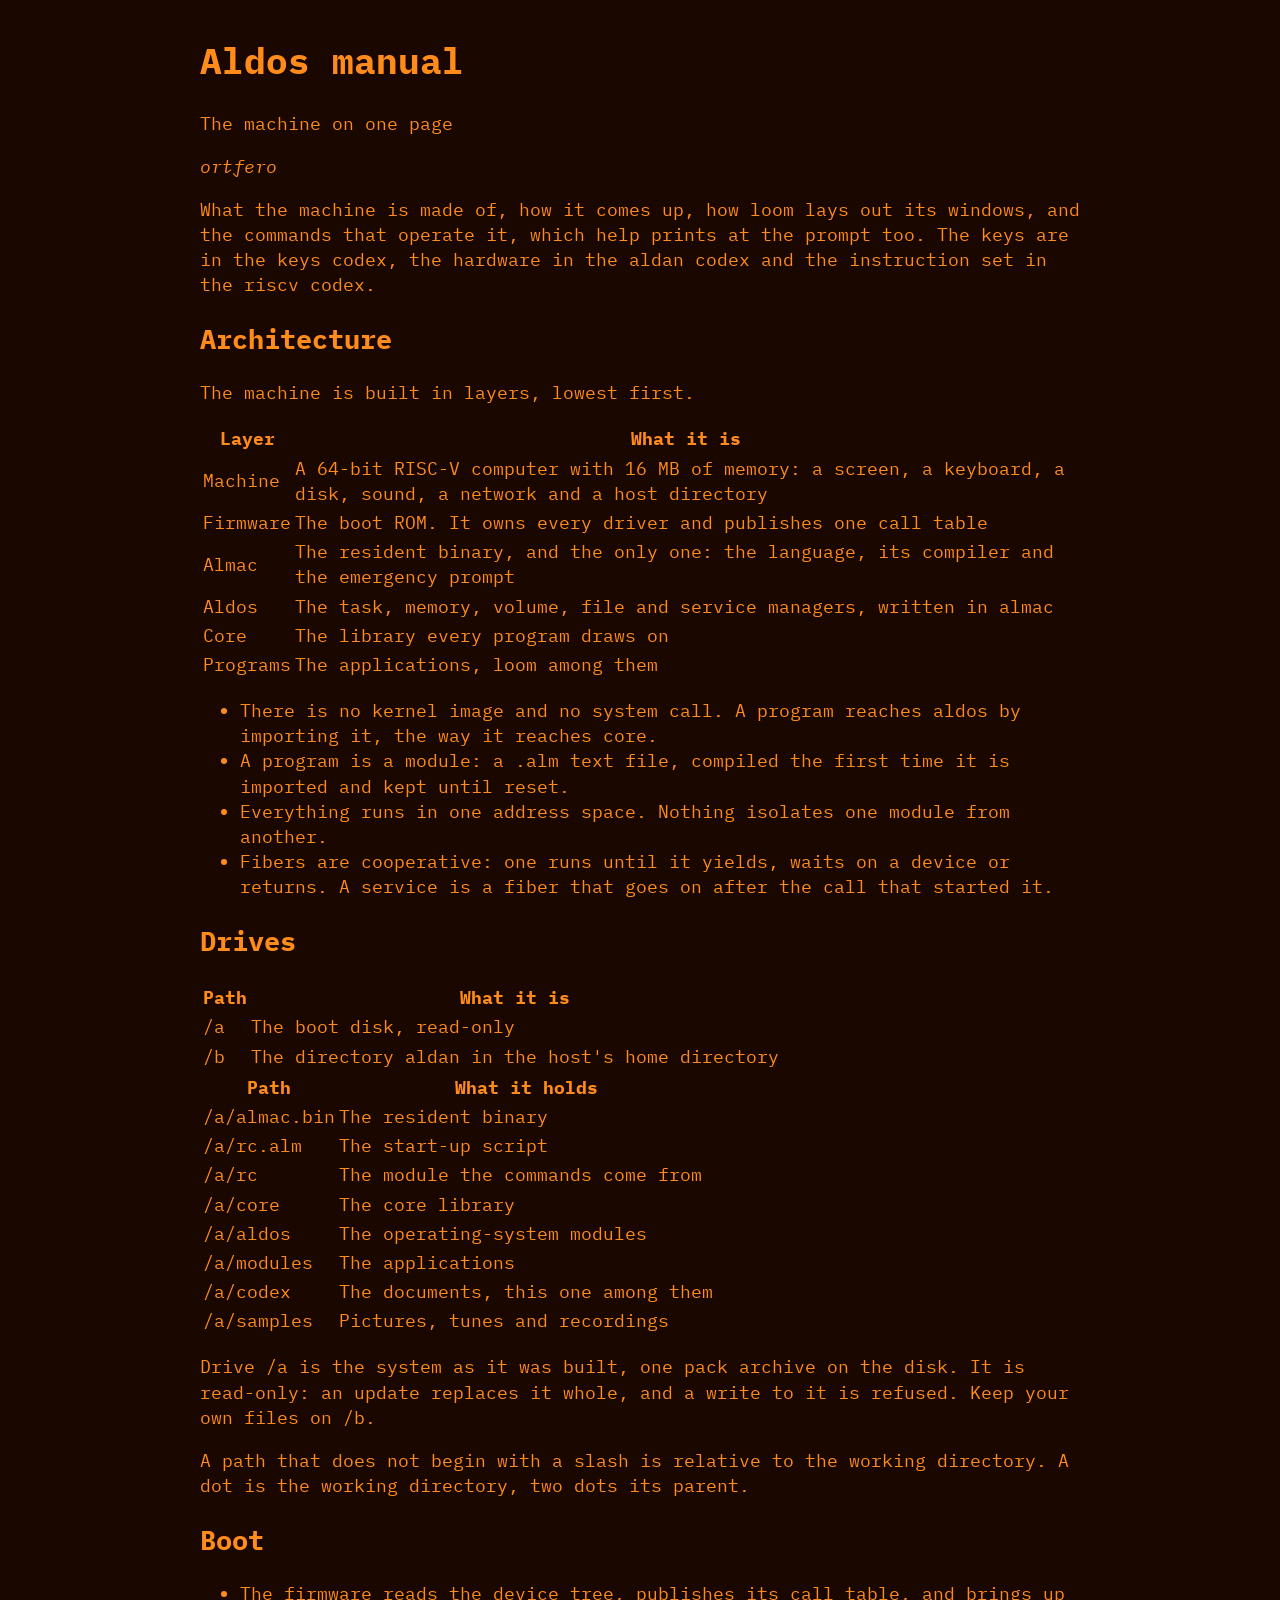
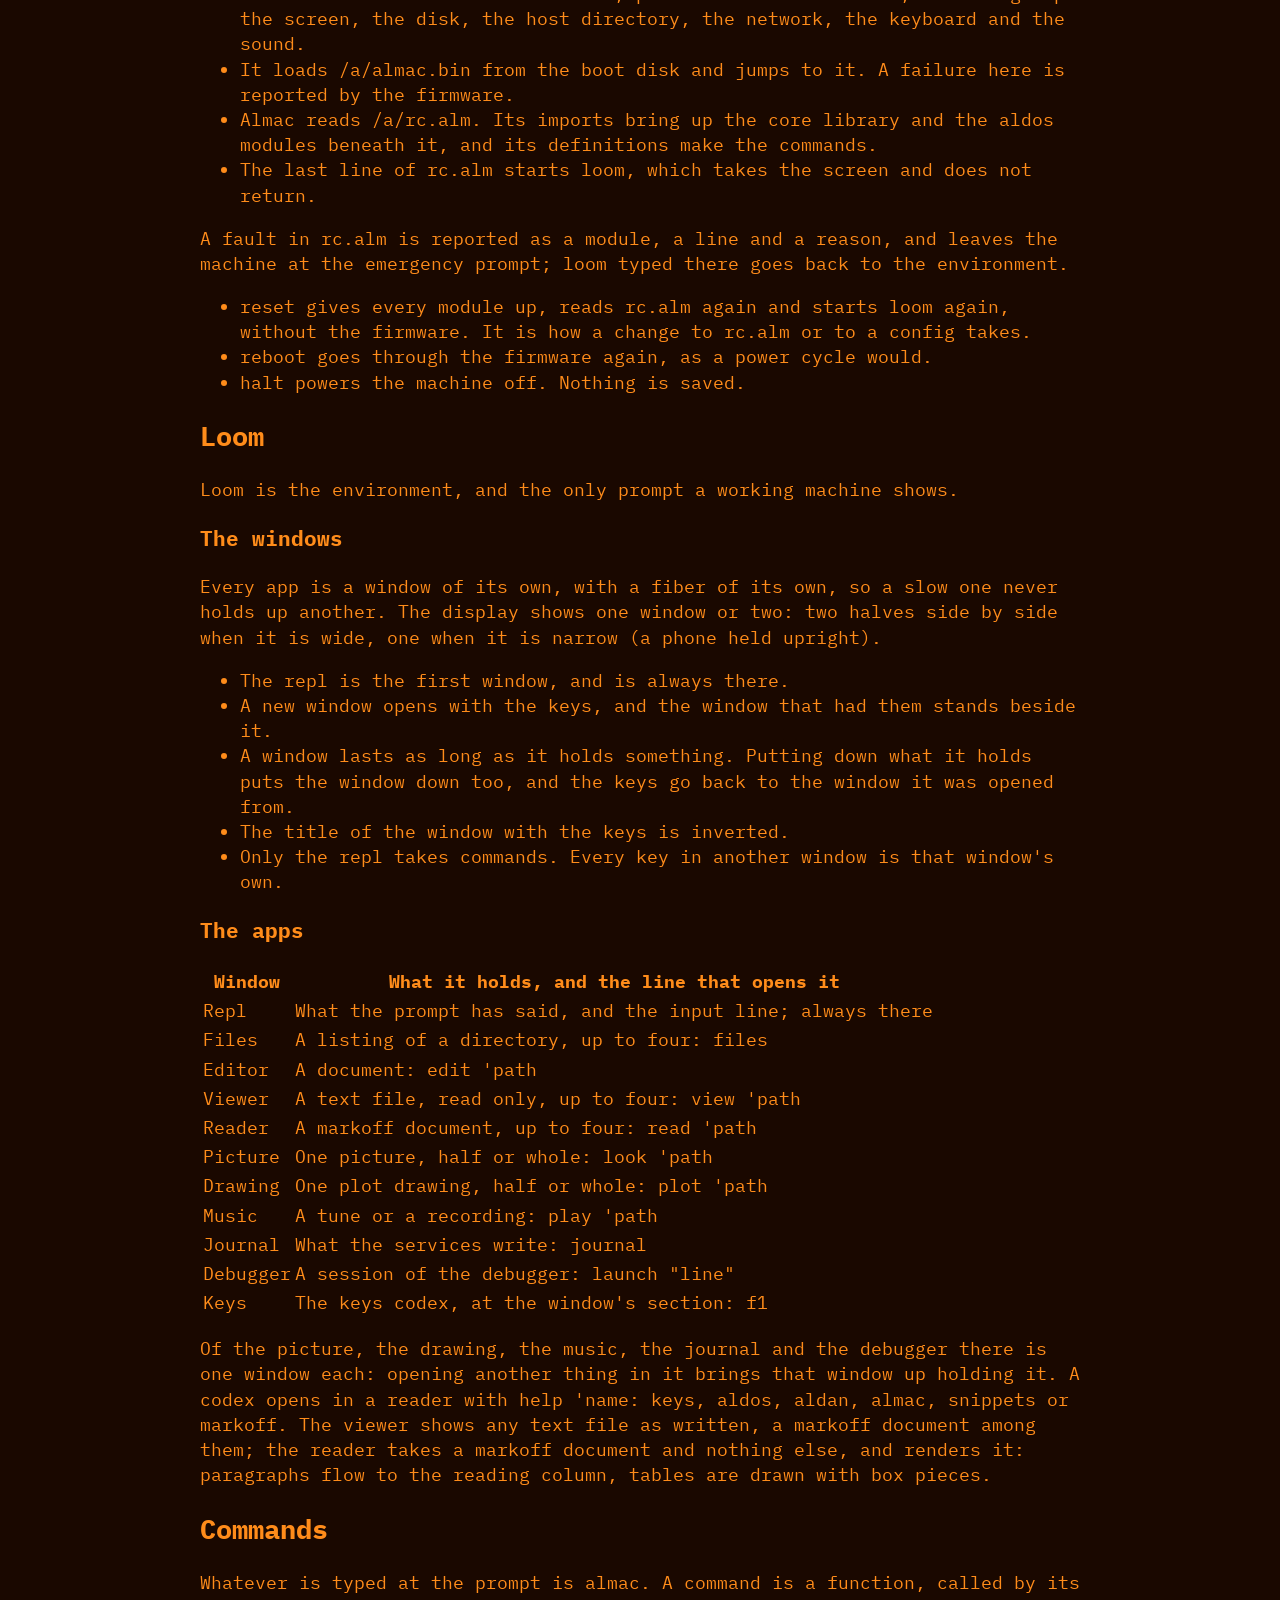
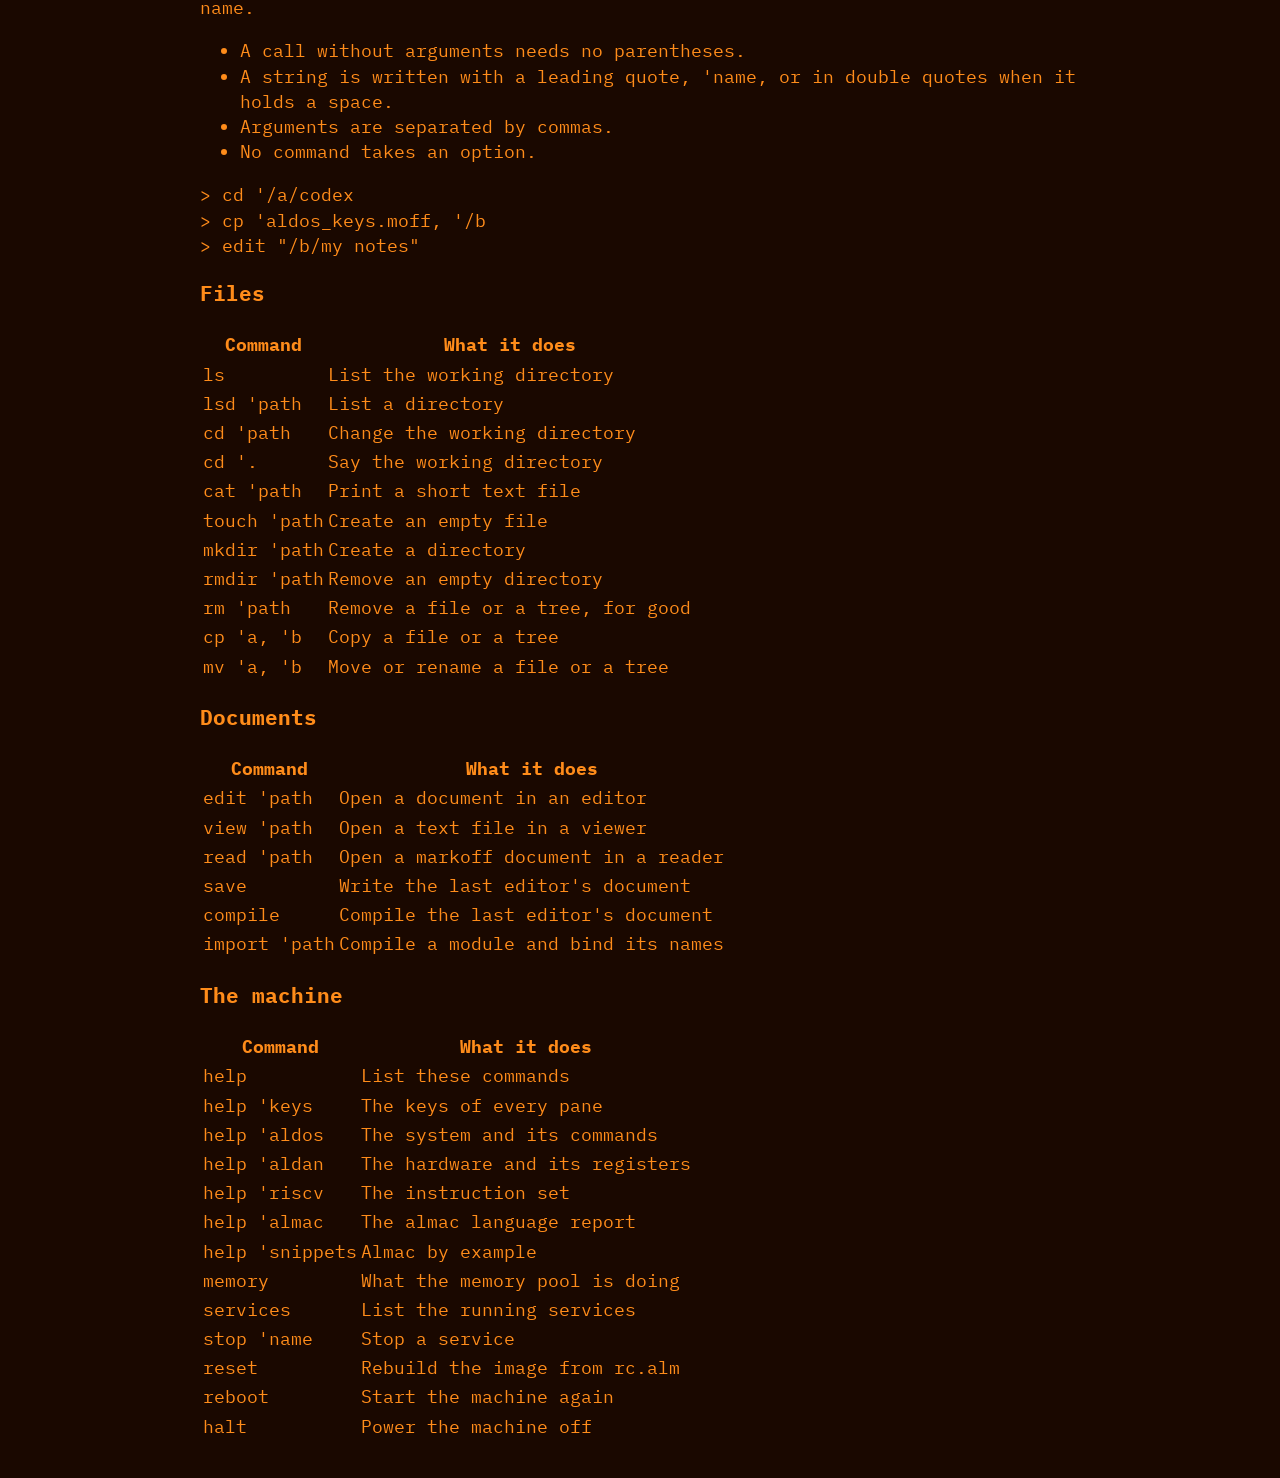
<file: docs/aldos_manual.html>
<!DOCTYPE html>
<html lang="en">
<head>
<meta charset="utf-8">
<title>Aldos manual</title>
<meta name="author" content="ortfero">
<meta name="year" content="2026">
<link rel="stylesheet" href="../assets/style.css">
</head>
<body>
<h1>Aldos manual</h1>
<p class="subtitle">The machine on one page</p>
<address>ortfero</address>
<p>What the machine is made of, how it comes up, how loom lays
out its windows, and the commands that operate it, which help
prints at the prompt too. The keys are in the keys codex, the
hardware in the aldan codex and the instruction set in the
riscv codex.</p>
<h2 id="architecture">Architecture</h2>
<p>The machine is built in layers, lowest first.</p>
<table>
<thead>
<tr><th>Layer</th><th>What it is</th></tr>
</thead>
<tbody>
<tr><td>Machine</td><td>A 64-bit RISC-V computer with 16 MB of memory: a screen, a keyboard, a disk, sound, a network and a host directory</td></tr>
<tr><td>Firmware</td><td>The boot ROM. It owns every driver and publishes one call table</td></tr>
<tr><td>Almac</td><td>The resident binary, and the only one: the language, its compiler and the emergency prompt</td></tr>
<tr><td>Aldos</td><td>The task, memory, volume, file and service managers, written in almac</td></tr>
<tr><td>Core</td><td>The library every program draws on</td></tr>
<tr><td>Programs</td><td>The applications, loom among them</td></tr>
</tbody>
</table>
<ul>
<li>There is no kernel image and no system call. A program reaches aldos by importing it, the way it reaches core.</li>
<li>A program is a module: a .alm text file, compiled the first time it is imported and kept until reset.</li>
<li>Everything runs in one address space. Nothing isolates one module from another.</li>
<li>Fibers are cooperative: one runs until it yields, waits on a device or returns. A service is a fiber that goes on after the call that started it.</li>
</ul>
<h2 id="drives">Drives</h2>
<table>
<thead>
<tr><th>Path</th><th>What it is</th></tr>
</thead>
<tbody>
<tr><td>/a</td><td>The boot disk, read-only</td></tr>
<tr><td>/b</td><td>The directory aldan in the host's home directory</td></tr>
</tbody>
</table>
<table>
<thead>
<tr><th>Path</th><th>What it holds</th></tr>
</thead>
<tbody>
<tr><td>/a/almac.bin</td><td>The resident binary</td></tr>
<tr><td>/a/rc.alm</td><td>The start-up script</td></tr>
<tr><td>/a/rc</td><td>The module the commands come from</td></tr>
<tr><td>/a/core</td><td>The core library</td></tr>
<tr><td>/a/aldos</td><td>The operating-system modules</td></tr>
<tr><td>/a/modules</td><td>The applications</td></tr>
<tr><td>/a/codex</td><td>The documents, this one among them</td></tr>
<tr><td>/a/samples</td><td>Pictures, tunes and recordings</td></tr>
</tbody>
</table>
<p>Drive /a is the system as it was built, one pack archive on
the disk. It is read-only: an update replaces it whole, and a
write to it is refused. Keep your own files on /b.</p>
<p>A path that does not begin with a slash is relative to the
working directory. A dot is the working directory, two dots
its parent.</p>
<h2 id="boot">Boot</h2>
<ul>
<li>The firmware reads the device tree, publishes its call table, and brings up the screen, the disk, the host directory, the network, the keyboard and the sound.</li>
<li>It loads /a/almac.bin from the boot disk and jumps to it. A failure here is reported by the firmware.</li>
<li>Almac reads /a/rc.alm. Its imports bring up the core library and the aldos modules beneath it, and its definitions make the commands.</li>
<li>The last line of rc.alm starts loom, which takes the screen and does not return.</li>
</ul>
<p>A fault in rc.alm is reported as a module, a line and a
reason, and leaves the machine at the emergency prompt; loom
typed there goes back to the environment.</p>
<ul>
<li>reset gives every module up, reads rc.alm again and starts loom again, without the firmware. It is how a change to rc.alm or to a config takes.</li>
<li>reboot goes through the firmware again, as a power cycle would.</li>
<li>halt powers the machine off. Nothing is saved.</li>
</ul>
<h2 id="loom">Loom</h2>
<p>Loom is the environment, and the only prompt a working machine
shows.</p>
<h3>The windows</h3>
<p>Every app is a window of its own, with a fiber of its own, so
a slow one never holds up another. The display shows one
window or two: two halves side by side when it is wide, one
when it is narrow (a phone held upright).</p>
<ul>
<li>The repl is the first window, and is always there.</li>
<li>A new window opens with the keys, and the window that had them stands beside it.</li>
<li>A window lasts as long as it holds something. Putting down what it holds puts the window down too, and the keys go back to the window it was opened from.</li>
<li>The title of the window with the keys is inverted.</li>
<li>Only the repl takes commands. Every key in another window is that window's own.</li>
</ul>
<h3>The apps</h3>
<table>
<thead>
<tr><th>Window</th><th>What it holds, and the line that opens it</th></tr>
</thead>
<tbody>
<tr><td>Repl</td><td>What the prompt has said, and the input line; always there</td></tr>
<tr><td>Files</td><td>A listing of a directory, up to four: files</td></tr>
<tr><td>Editor</td><td>A document: edit 'path</td></tr>
<tr><td>Viewer</td><td>A text file, read only, up to four: view 'path</td></tr>
<tr><td>Reader</td><td>A markoff document, up to four: read 'path</td></tr>
<tr><td>Picture</td><td>One picture, half or whole: look 'path</td></tr>
<tr><td>Drawing</td><td>One plot drawing, half or whole: plot 'path</td></tr>
<tr><td>Music</td><td>A tune or a recording: play 'path</td></tr>
<tr><td>Journal</td><td>What the services write: journal</td></tr>
<tr><td>Debugger</td><td>A session of the debugger: launch &quot;line&quot;</td></tr>
<tr><td>Keys</td><td>The keys codex, at the window's section: f1</td></tr>
</tbody>
</table>
<p>Of the picture, the drawing, the music, the journal and the
debugger there is one window each: opening another thing in
it brings that window up holding it. A codex opens in a reader with help
'name: keys, aldos, aldan, almac, snippets or markoff. The
viewer shows any text file as written, a markoff document
among them; the reader takes a markoff document and nothing
else, and renders it: paragraphs flow to the reading column,
tables are drawn with box pieces.</p>
<h2 id="commands">Commands</h2>
<p>Whatever is typed at the prompt is almac. A command is a
function, called by its name.</p>
<ul>
<li>A call without arguments needs no parentheses.</li>
<li>A string is written with a leading quote, 'name, or in double quotes when it holds a space.</li>
<li>Arguments are separated by commas.</li>
<li>No command takes an option.</li>
</ul>
<pre>
&gt; cd '/a/codex
&gt; cp 'aldos_keys.moff, '/b
&gt; edit &quot;/b/my notes&quot;
</pre>
<h3>Files</h3>
<table>
<thead>
<tr><th>Command</th><th>What it does</th></tr>
</thead>
<tbody>
<tr><td>ls</td><td>List the working directory</td></tr>
<tr><td>lsd 'path</td><td>List a directory</td></tr>
<tr><td>cd 'path</td><td>Change the working directory</td></tr>
<tr><td>cd '.</td><td>Say the working directory</td></tr>
<tr><td>cat 'path</td><td>Print a short text file</td></tr>
<tr><td>touch 'path</td><td>Create an empty file</td></tr>
<tr><td>mkdir 'path</td><td>Create a directory</td></tr>
<tr><td>rmdir 'path</td><td>Remove an empty directory</td></tr>
<tr><td>rm 'path</td><td>Remove a file or a tree, for good</td></tr>
<tr><td>cp 'a, 'b</td><td>Copy a file or a tree</td></tr>
<tr><td>mv 'a, 'b</td><td>Move or rename a file or a tree</td></tr>
</tbody>
</table>
<h3>Documents</h3>
<table>
<thead>
<tr><th>Command</th><th>What it does</th></tr>
</thead>
<tbody>
<tr><td>edit 'path</td><td>Open a document in an editor</td></tr>
<tr><td>view 'path</td><td>Open a text file in a viewer</td></tr>
<tr><td>read 'path</td><td>Open a markoff document in a reader</td></tr>
<tr><td>save</td><td>Write the last editor's document</td></tr>
<tr><td>compile</td><td>Compile the last editor's document</td></tr>
<tr><td>import 'path</td><td>Compile a module and bind its names</td></tr>
</tbody>
</table>
<h3>The machine</h3>
<table>
<thead>
<tr><th>Command</th><th>What it does</th></tr>
</thead>
<tbody>
<tr><td>help</td><td>List these commands</td></tr>
<tr><td>help 'keys</td><td>The keys of every pane</td></tr>
<tr><td>help 'aldos</td><td>The system and its commands</td></tr>
<tr><td>help 'aldan</td><td>The hardware and its registers</td></tr>
<tr><td>help 'riscv</td><td>The instruction set</td></tr>
<tr><td>help 'almac</td><td>The almac language report</td></tr>
<tr><td>help 'snippets</td><td>Almac by example</td></tr>
<tr><td>memory</td><td>What the memory pool is doing</td></tr>
<tr><td>services</td><td>List the running services</td></tr>
<tr><td>stop 'name</td><td>Stop a service</td></tr>
<tr><td>reset</td><td>Rebuild the image from rc.alm</td></tr>
<tr><td>reboot</td><td>Start the machine again</td></tr>
<tr><td>halt</td><td>Power the machine off</td></tr>
</tbody>
</table>
</body>
</html>
</file>
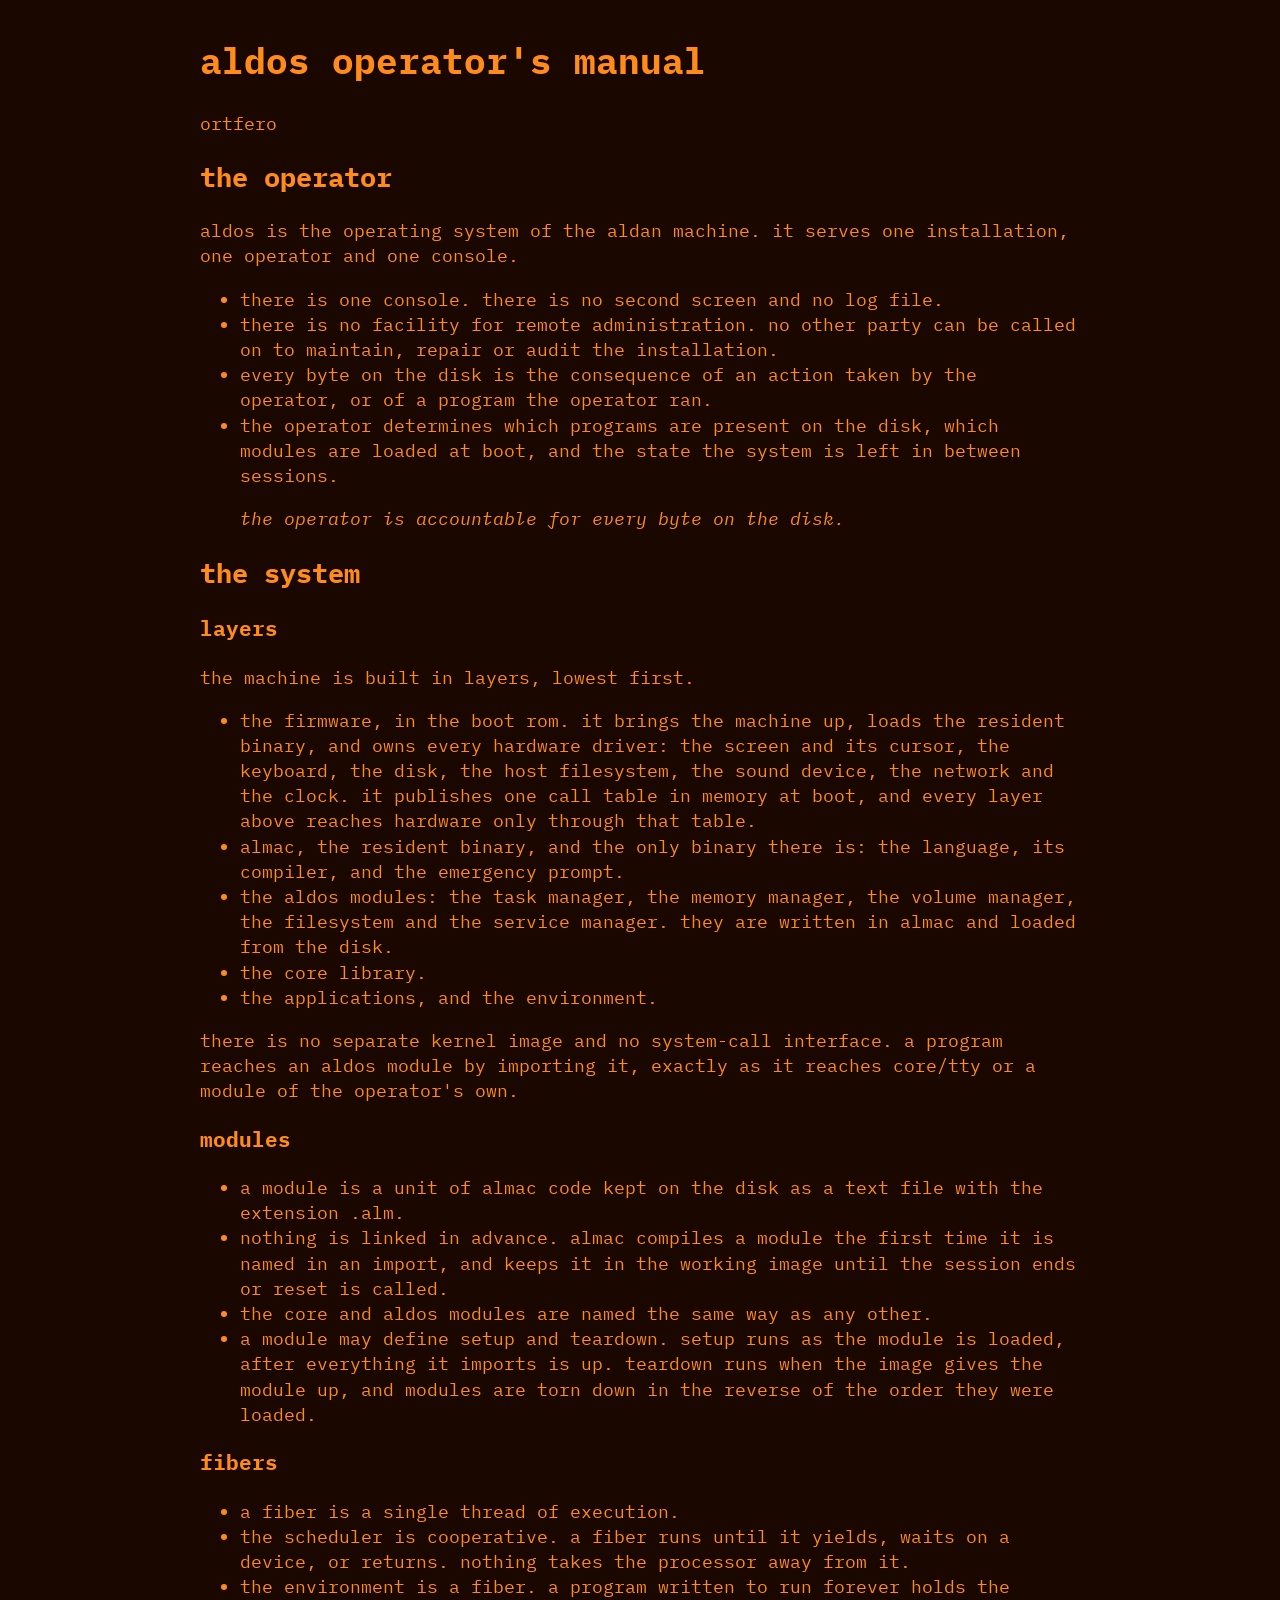
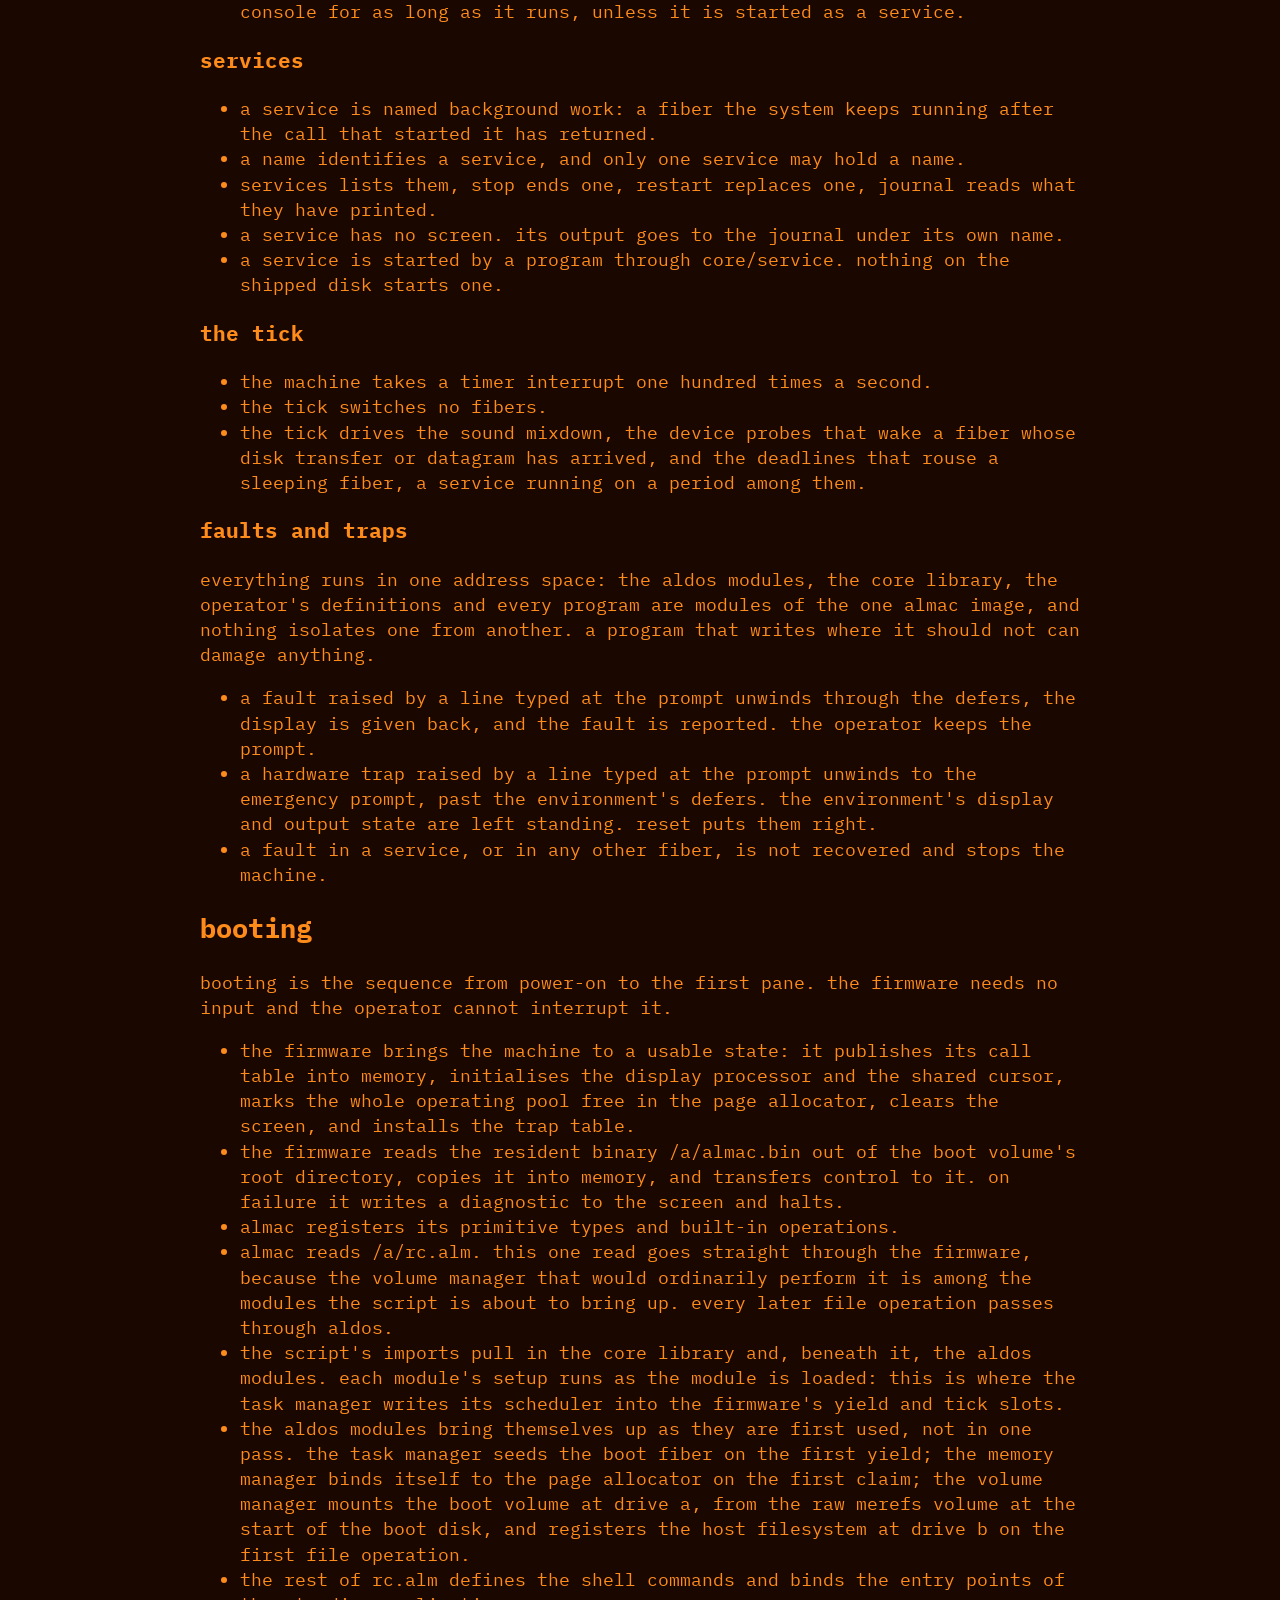
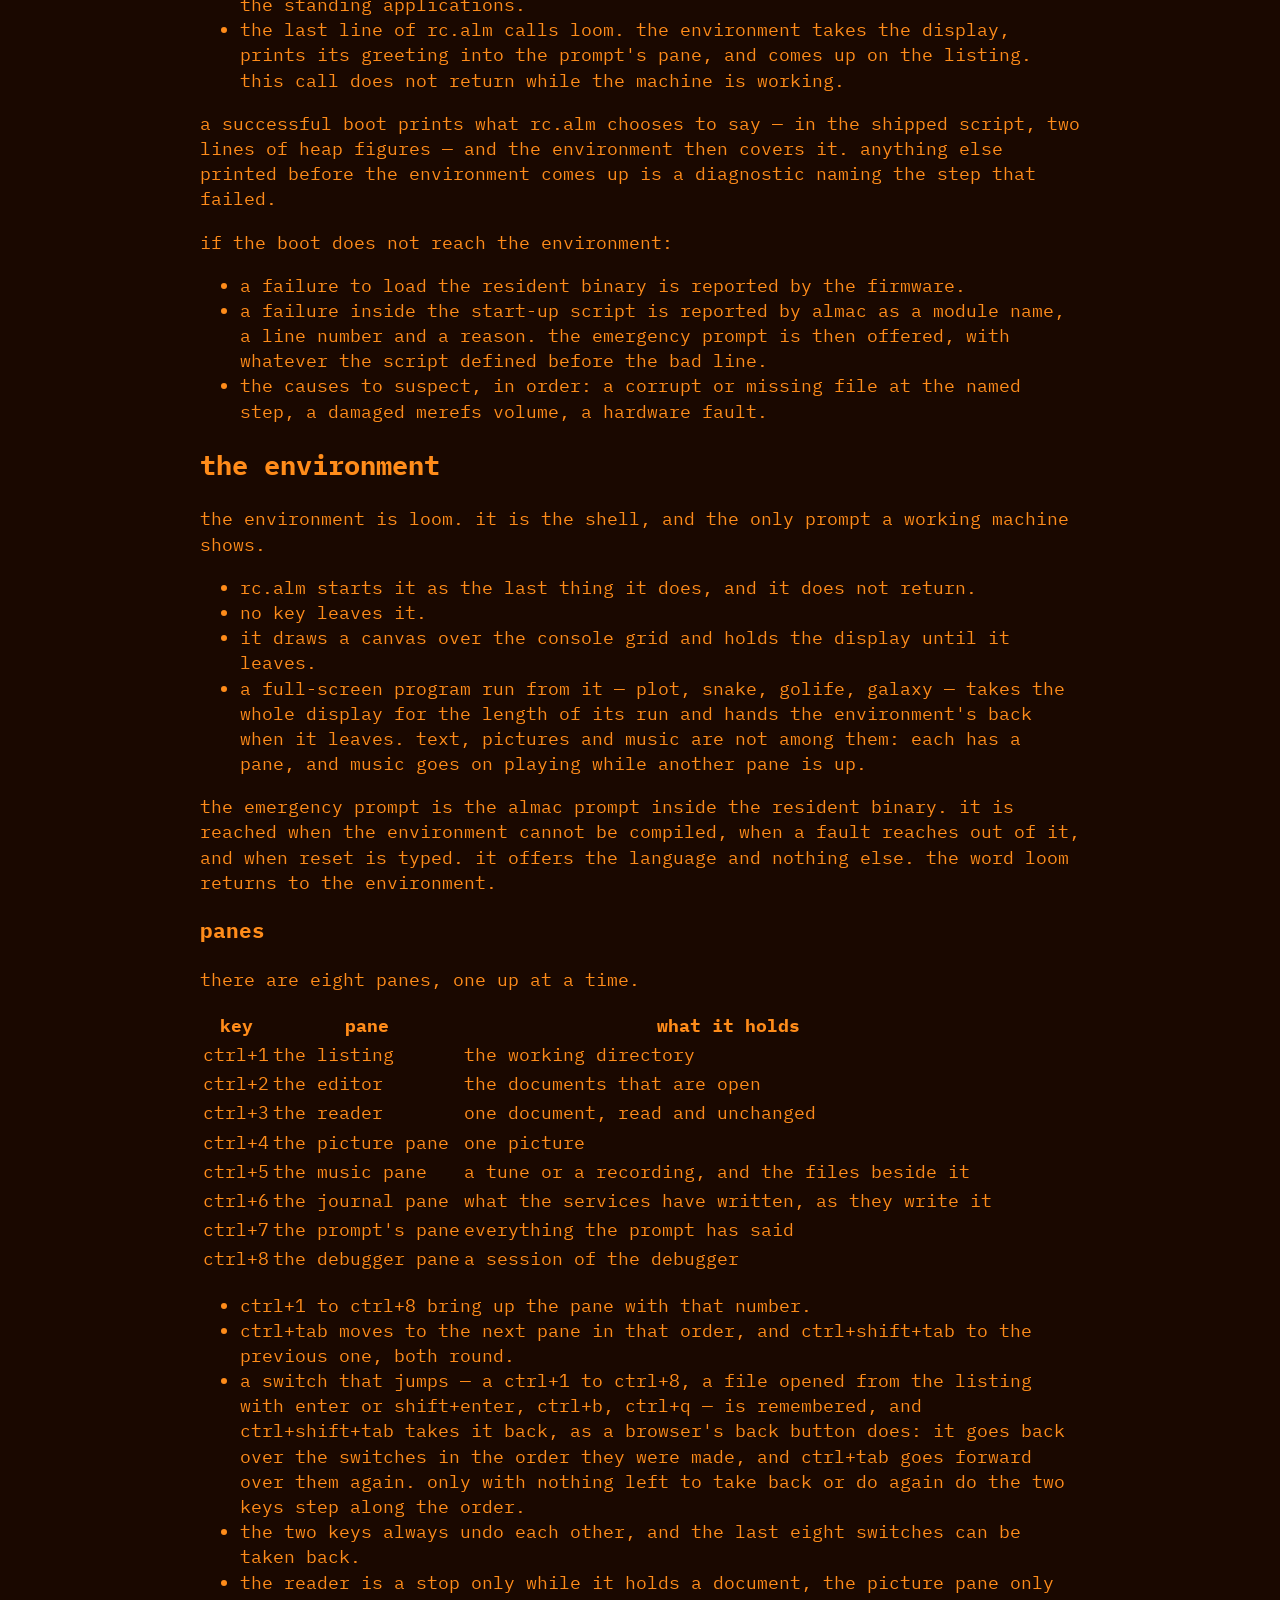
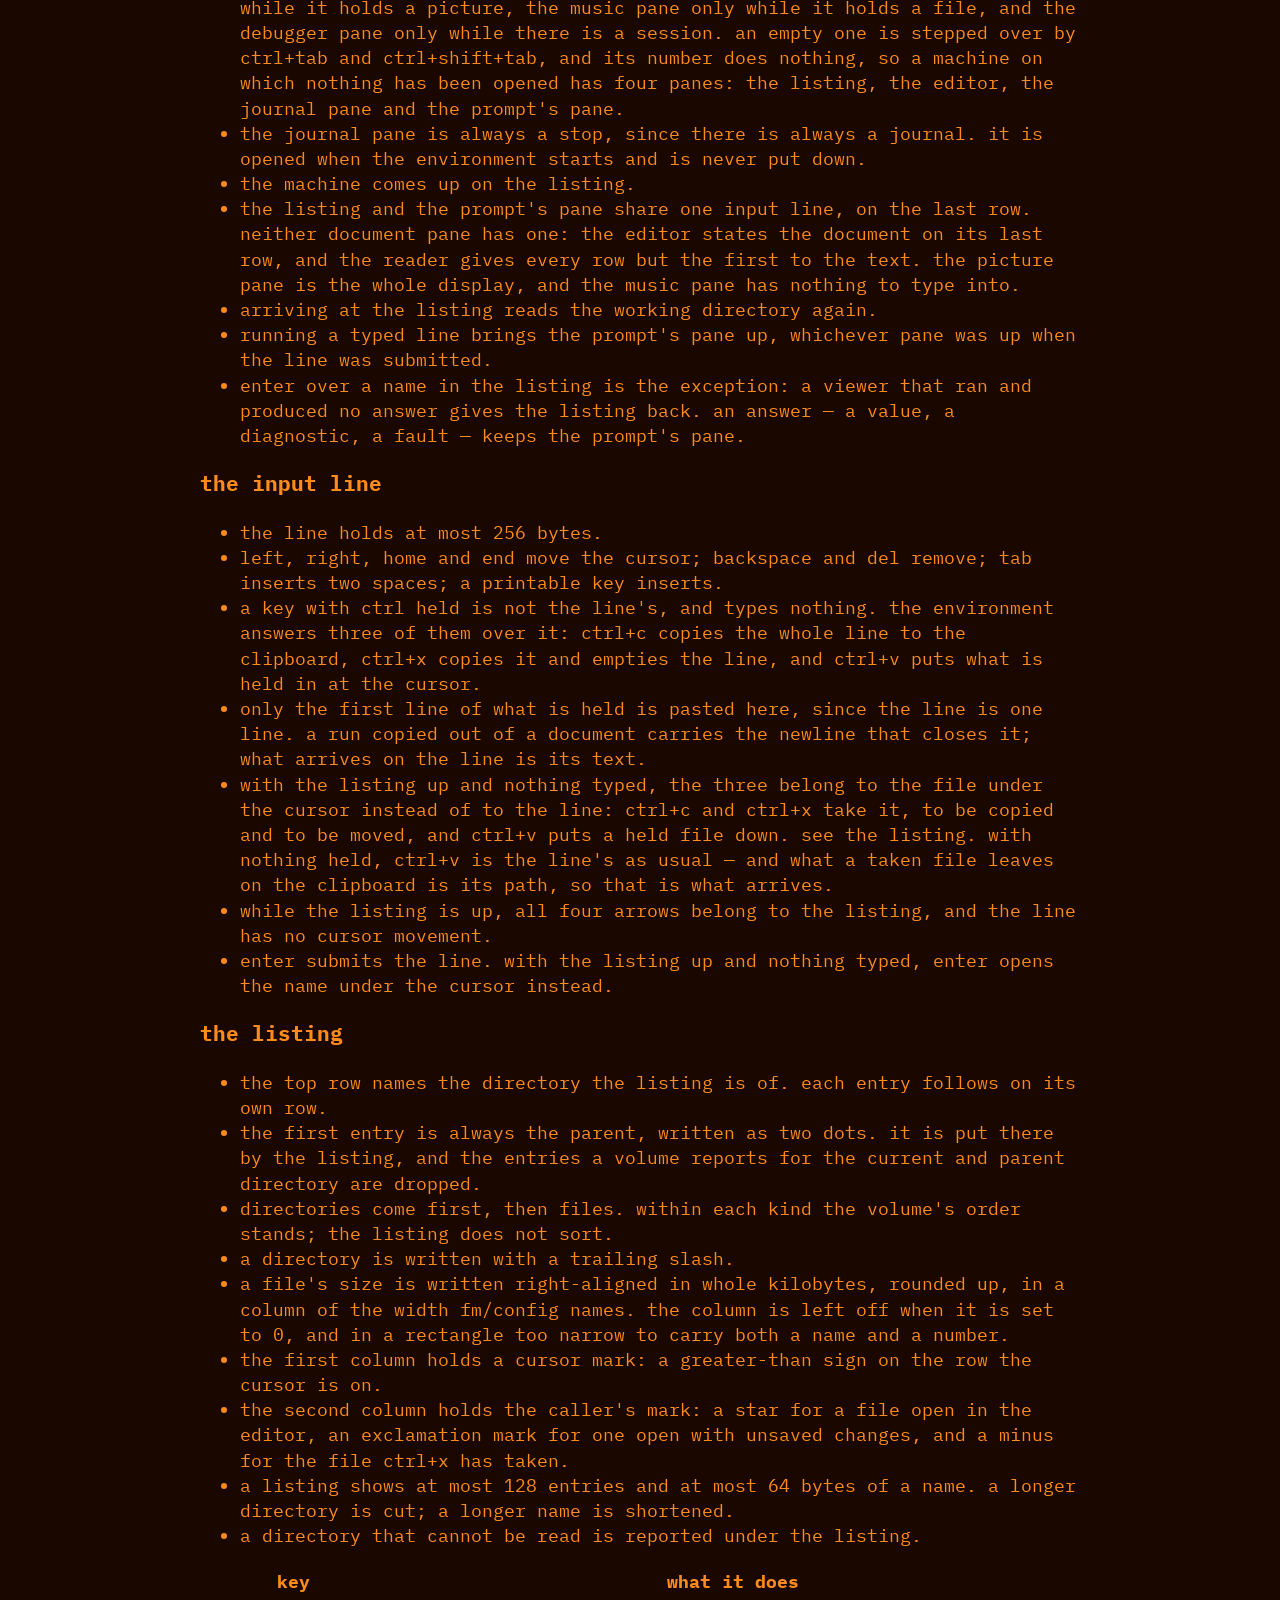
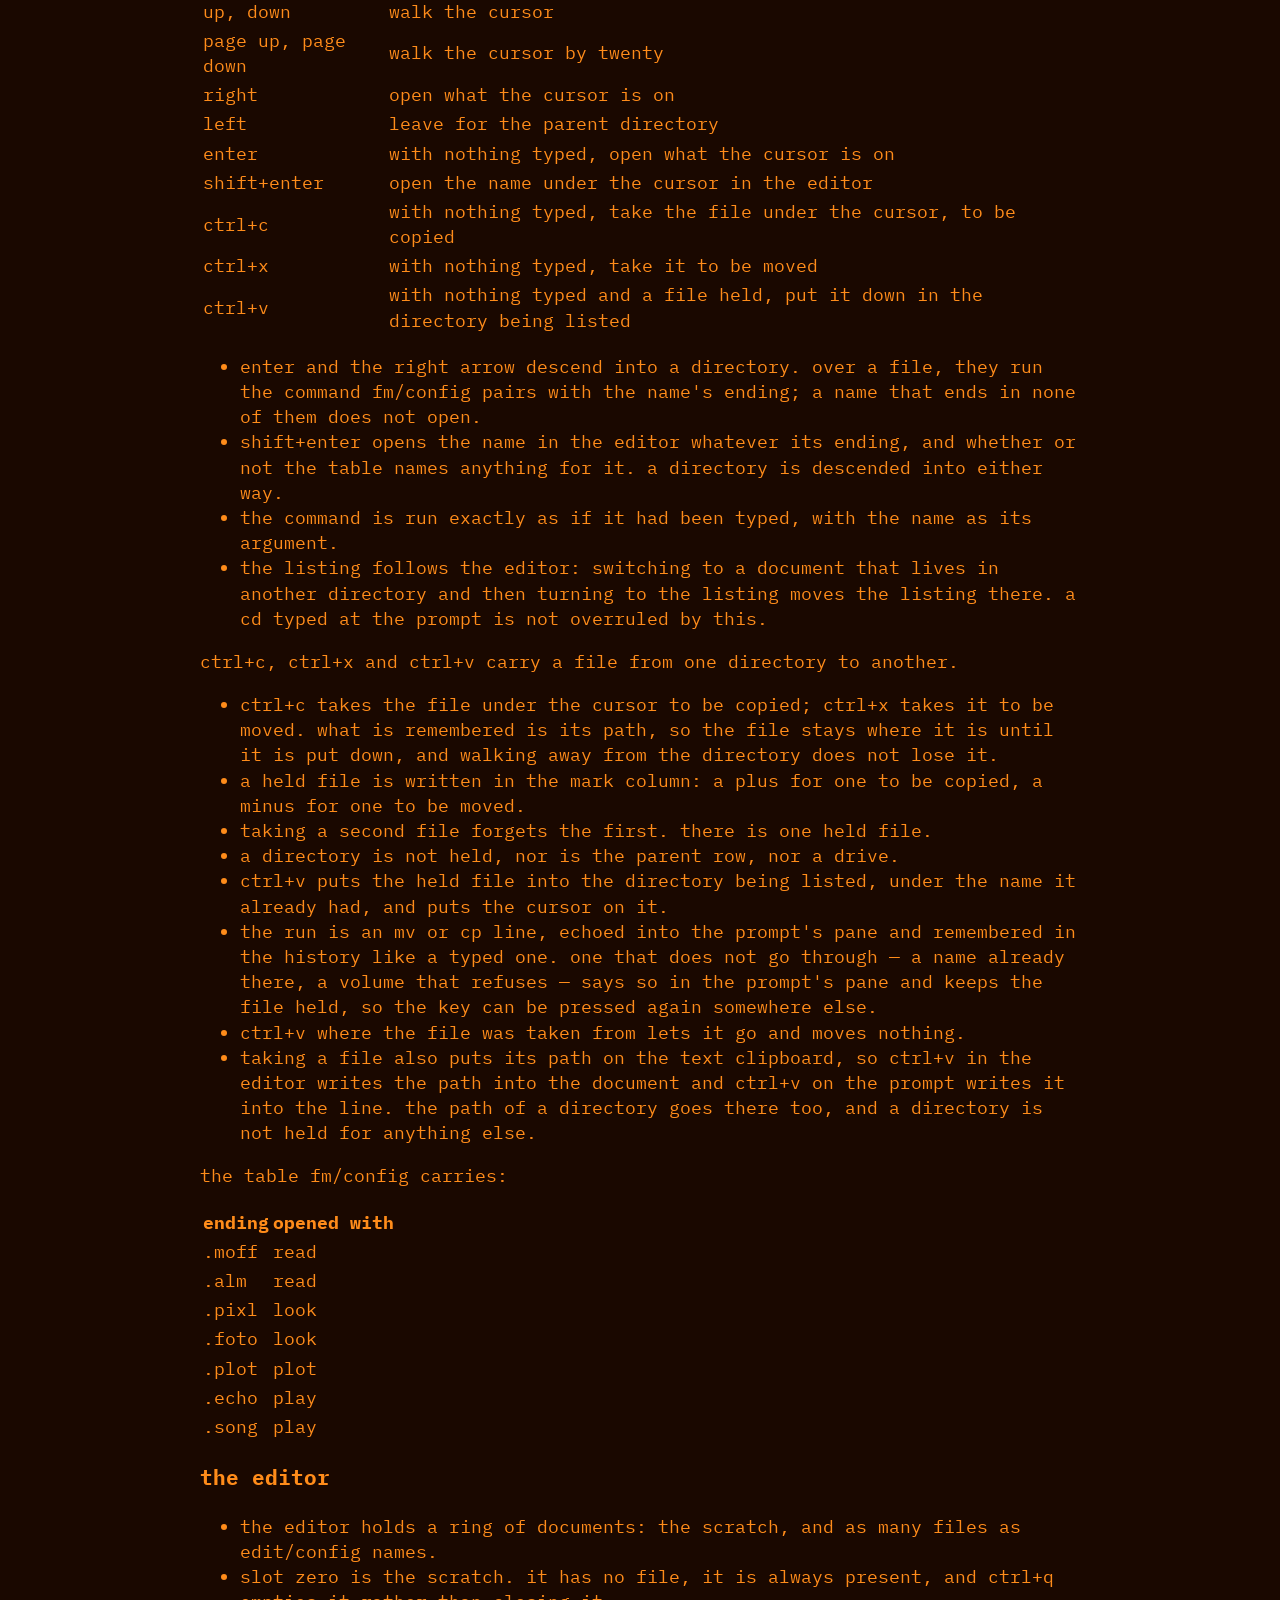
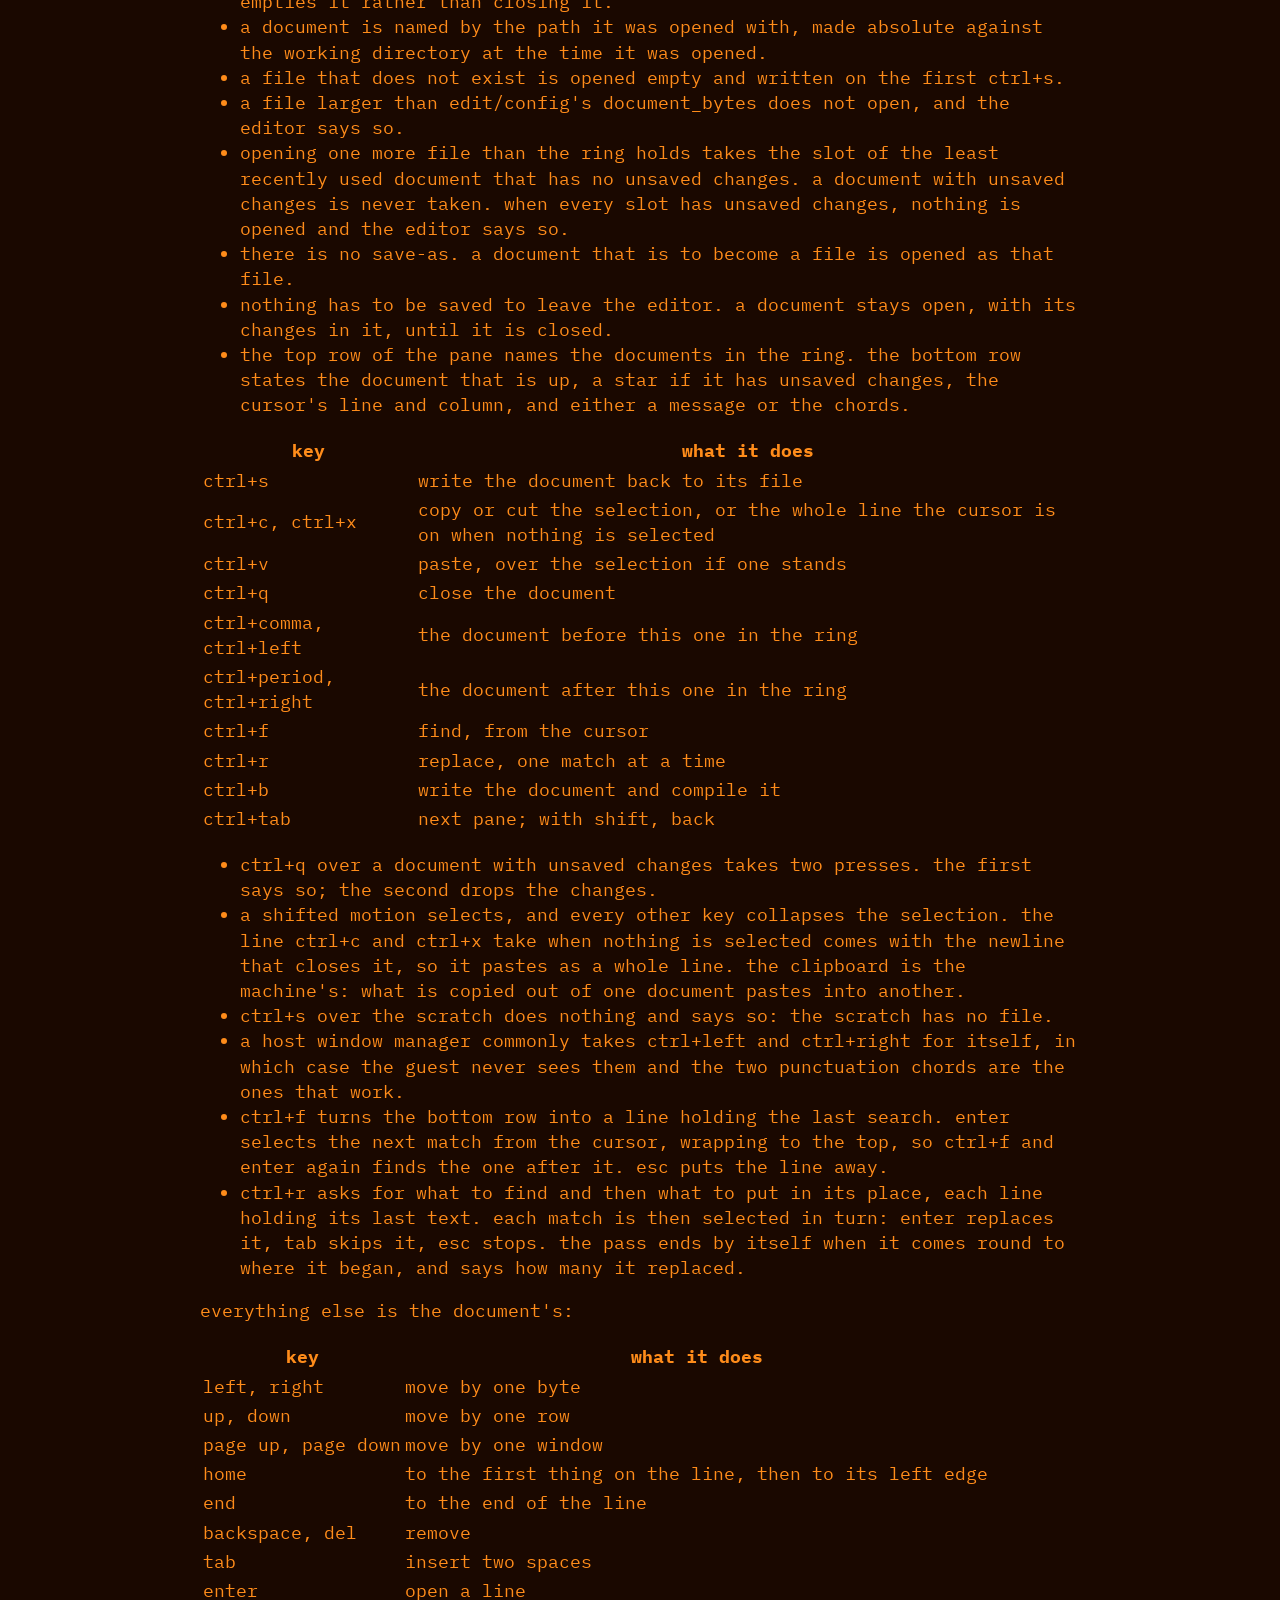
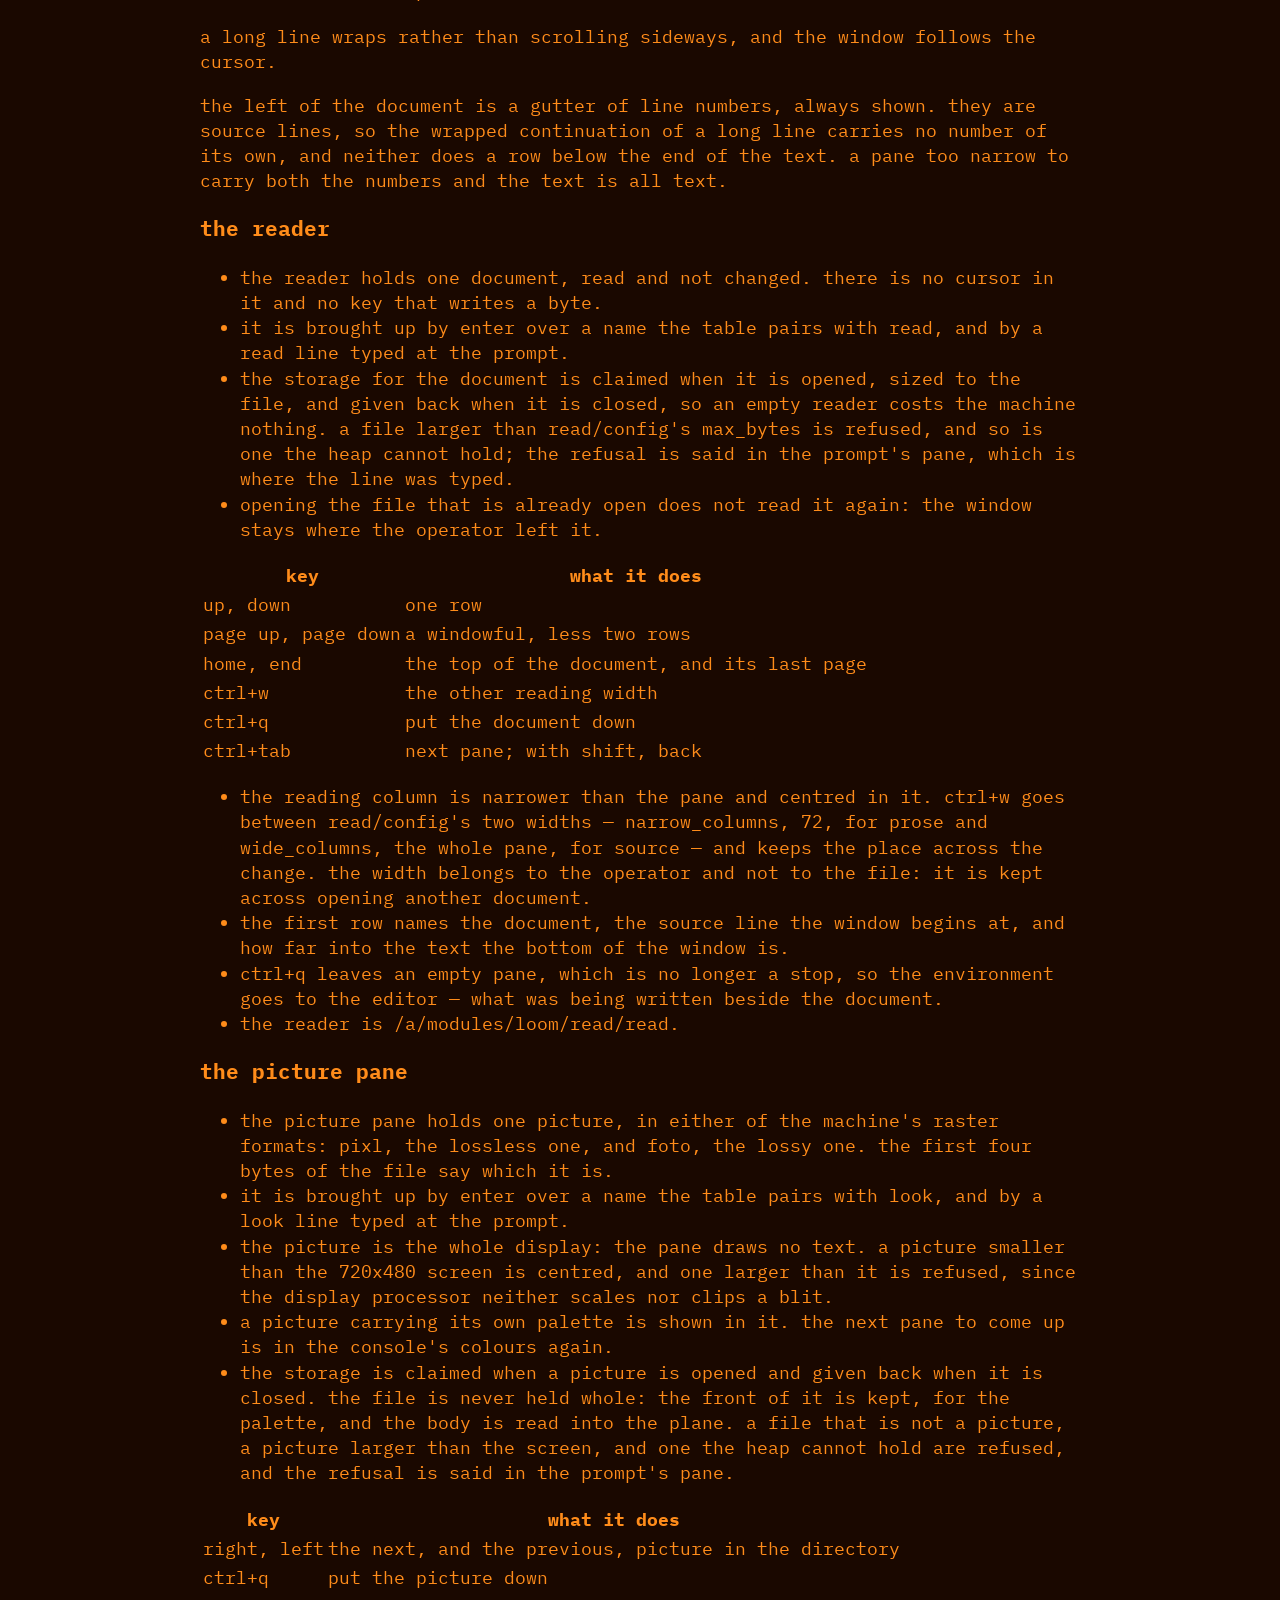
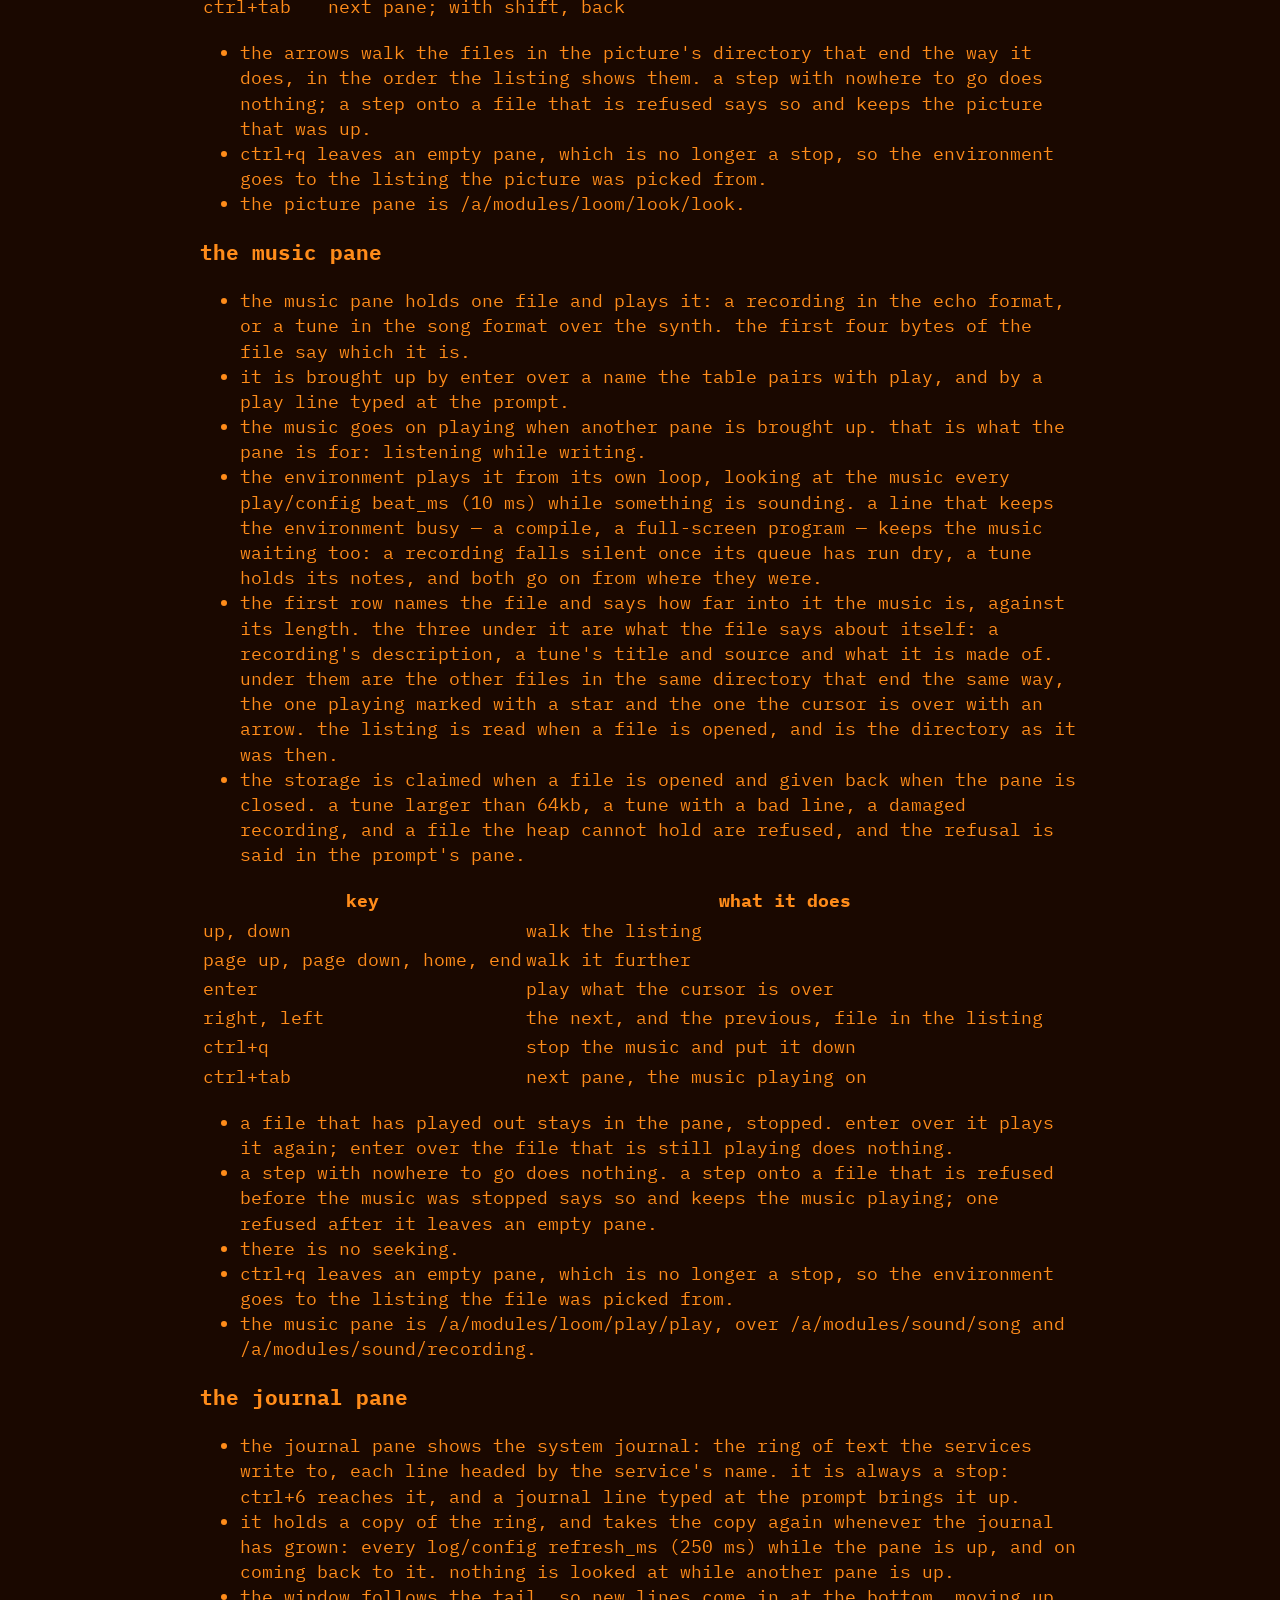
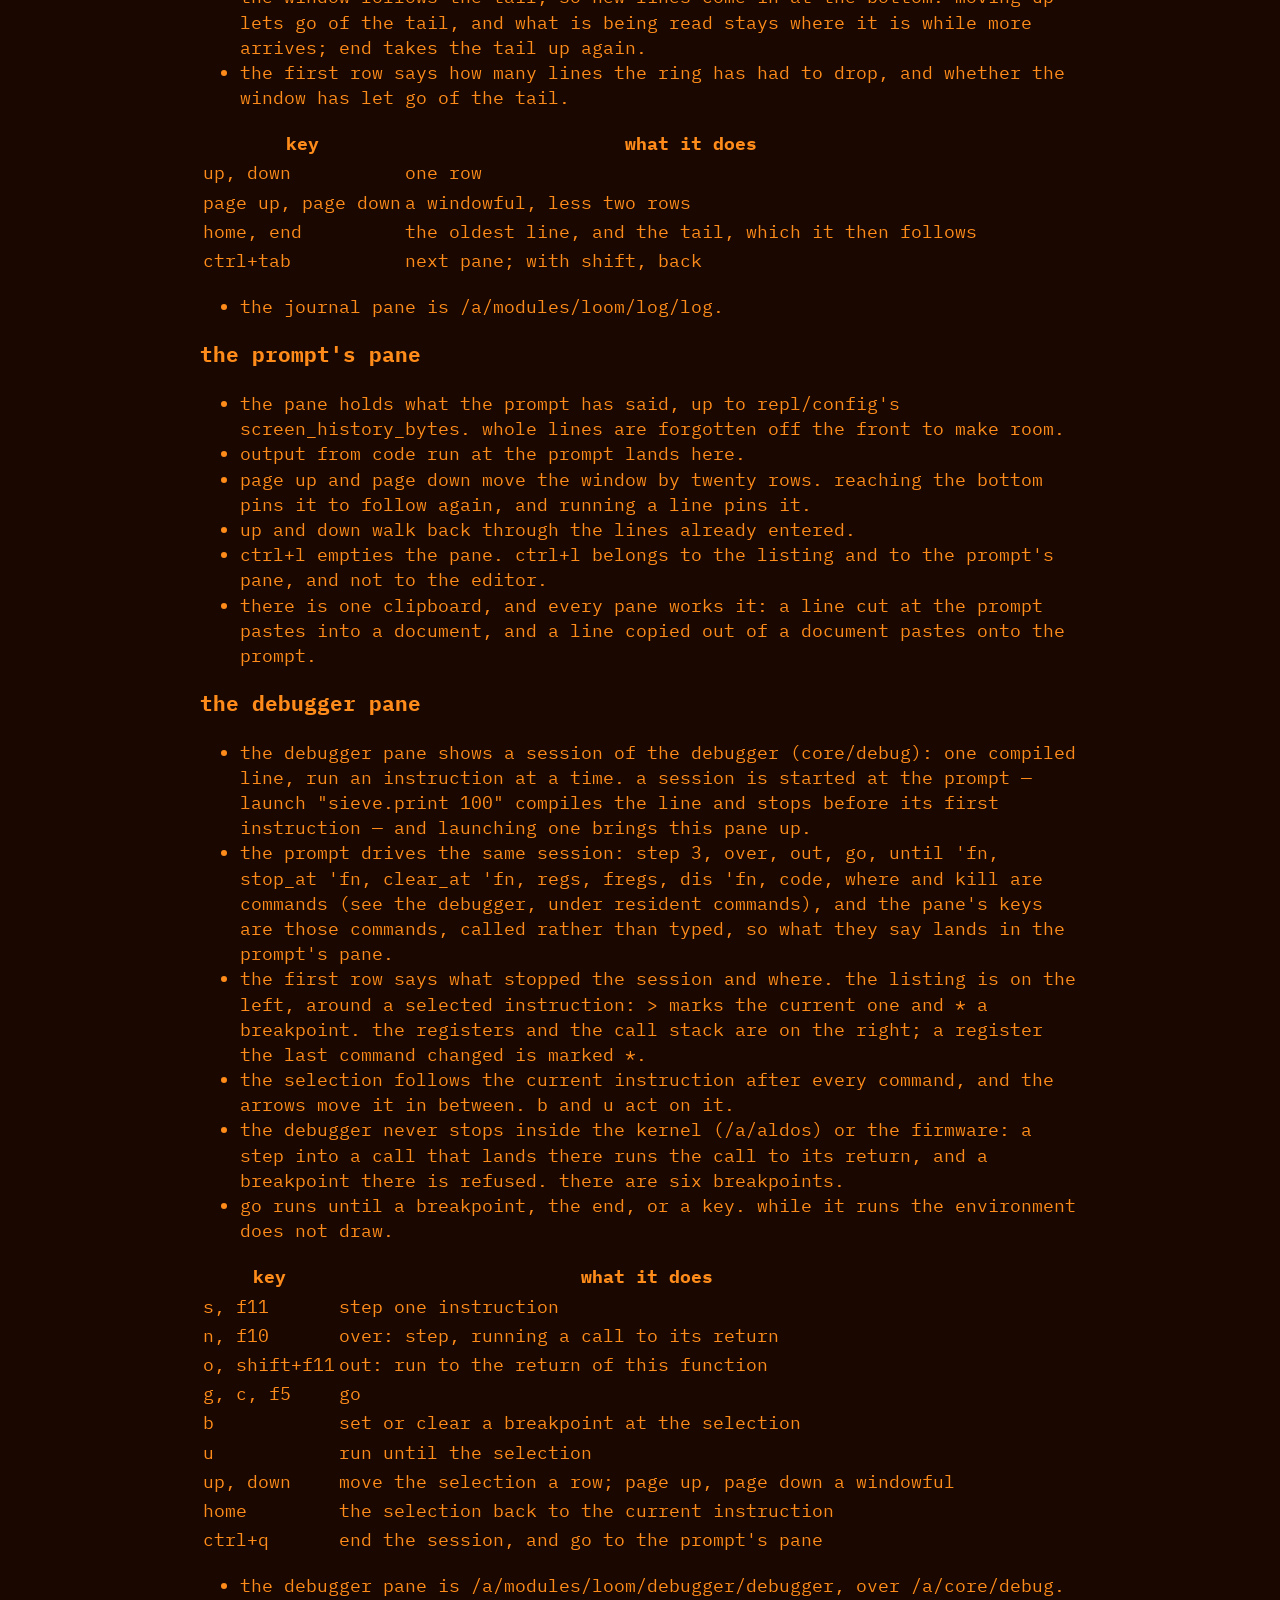
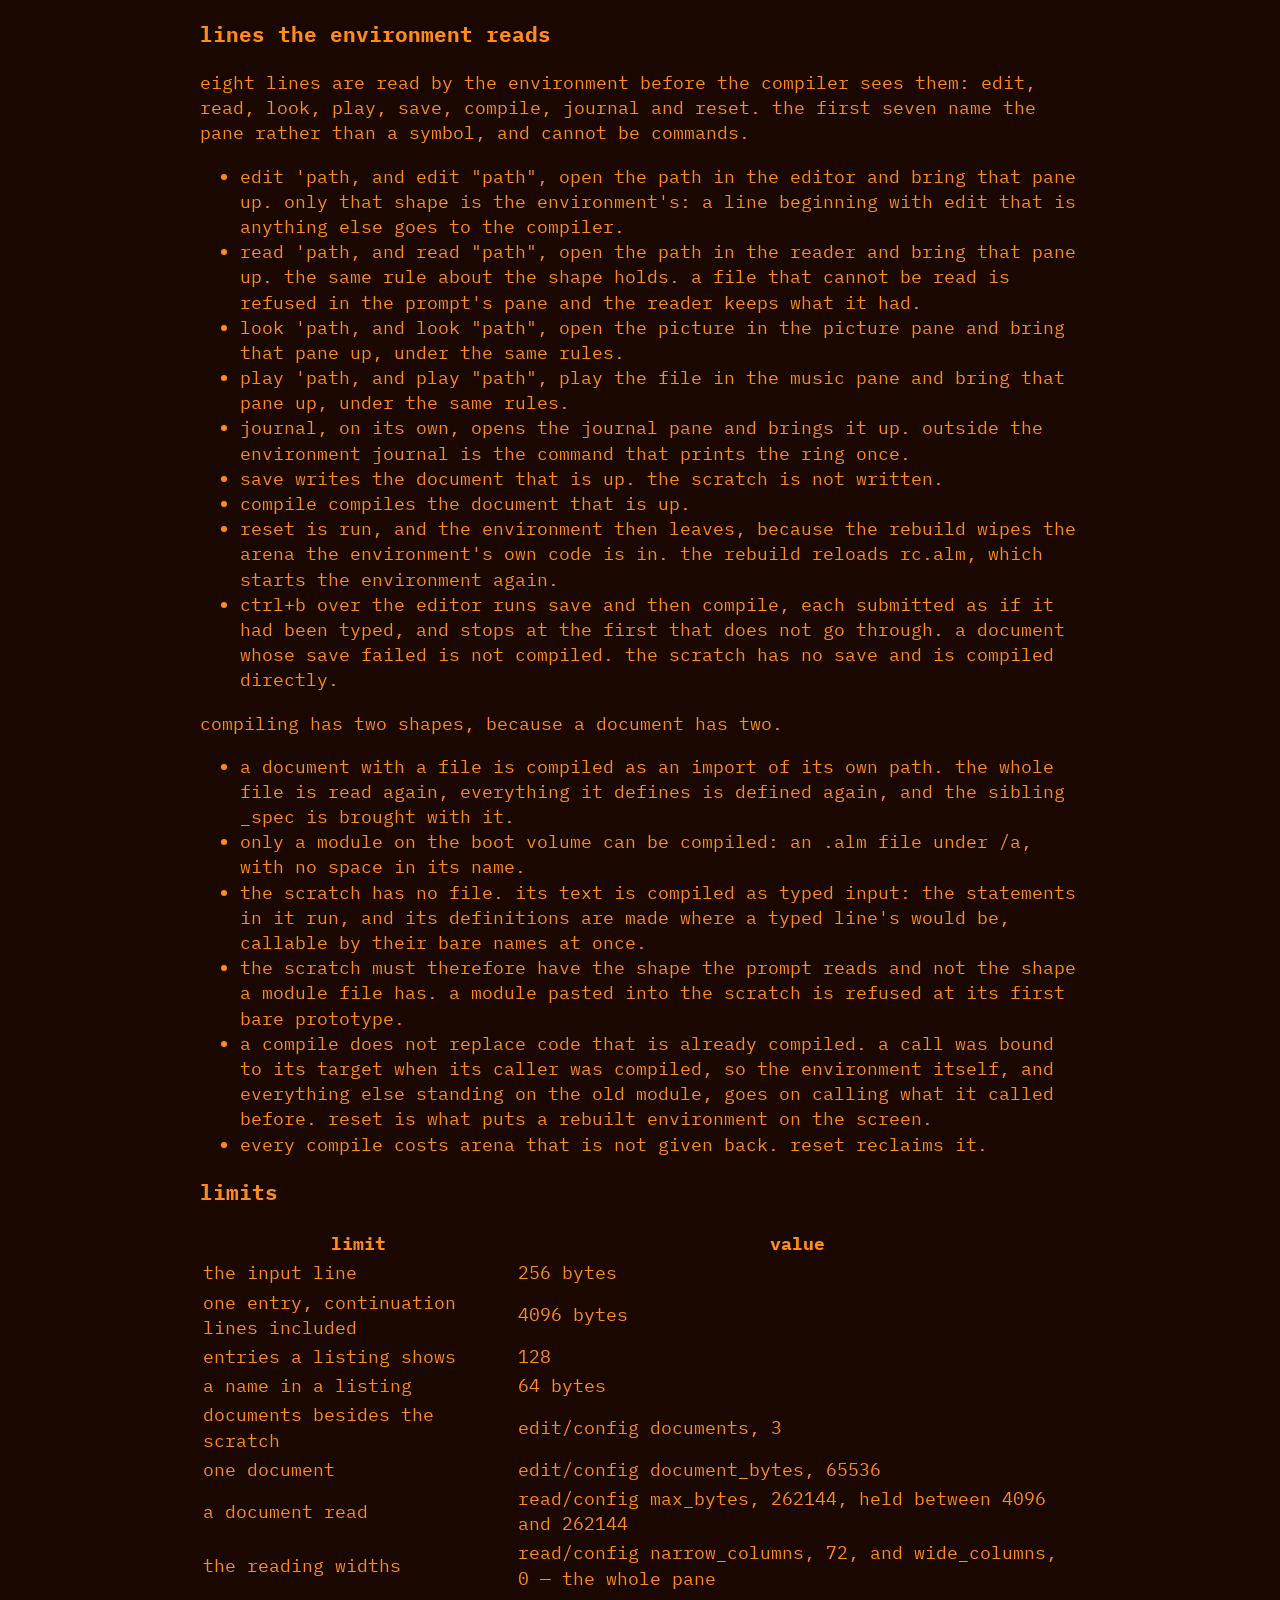
<file: docs/aldos_operators_manual.html>
<!DOCTYPE html>
<html>
<head>
<meta charset="utf-8">
<title>aldos operator's manual</title>
<meta name="year" content="2026">
<link rel="stylesheet" href="../assets/style.css">
</head>
<body>
<h1>aldos operator's manual</h1>
<p class="subtitle">ortfero</p>
<h2 id="the-operator">the operator</h2>
<p>aldos is the operating system of the aldan machine. it serves one
installation, one operator and one console.</p>
<ul>
<li>there is one console. there is no second screen and no log file.</li>
<li>there is no facility for remote administration. no other party can be called on to maintain, repair or audit the installation.</li>
<li>every byte on the disk is the consequence of an action taken by the operator, or of a program the operator ran.</li>
<li>the operator determines which programs are present on the disk, which modules are loaded at boot, and the state the system is left in between sessions.</li>
</ul>
<blockquote><p>the operator is accountable for every byte on the disk.</p></blockquote>
<h2 id="the-system">the system</h2>
<h3>layers</h3>
<p>the machine is built in layers, lowest first.</p>
<ul>
<li>the firmware, in the boot rom. it brings the machine up, loads the resident binary, and owns every hardware driver: the screen and its cursor, the keyboard, the disk, the host filesystem, the sound device, the network and the clock. it publishes one call table in memory at boot, and every layer above reaches hardware only through that table.</li>
<li>almac, the resident binary, and the only binary there is: the language, its compiler, and the emergency prompt.</li>
<li>the aldos modules: the task manager, the memory manager, the volume manager, the filesystem and the service manager. they are written in almac and loaded from the disk.</li>
<li>the core library.</li>
<li>the applications, and the environment.</li>
</ul>
<p>there is no separate kernel image and no system-call interface. a
program reaches an aldos module by importing it, exactly as it reaches
core/tty or a module of the operator's own.</p>
<h3>modules</h3>
<ul>
<li>a module is a unit of almac code kept on the disk as a text file with the extension .alm.</li>
<li>nothing is linked in advance. almac compiles a module the first time it is named in an import, and keeps it in the working image until the session ends or reset is called.</li>
<li>the core and aldos modules are named the same way as any other.</li>
<li>a module may define setup and teardown. setup runs as the module is loaded, after everything it imports is up. teardown runs when the image gives the module up, and modules are torn down in the reverse of the order they were loaded.</li>
</ul>
<h3>fibers</h3>
<ul>
<li>a fiber is a single thread of execution.</li>
<li>the scheduler is cooperative. a fiber runs until it yields, waits on a device, or returns. nothing takes the processor away from it.</li>
<li>the environment is a fiber. a program written to run forever holds the console for as long as it runs, unless it is started as a service.</li>
</ul>
<h3>services</h3>
<ul>
<li>a service is named background work: a fiber the system keeps running after the call that started it has returned.</li>
<li>a name identifies a service, and only one service may hold a name.</li>
<li>services lists them, stop ends one, restart replaces one, journal reads what they have printed.</li>
<li>a service has no screen. its output goes to the journal under its own name.</li>
<li>a service is started by a program through core/service. nothing on the shipped disk starts one.</li>
</ul>
<h3>the tick</h3>
<ul>
<li>the machine takes a timer interrupt one hundred times a second.</li>
<li>the tick switches no fibers.</li>
<li>the tick drives the sound mixdown, the device probes that wake a fiber whose disk transfer or datagram has arrived, and the deadlines that rouse a sleeping fiber, a service running on a period among them.</li>
</ul>
<h3>faults and traps</h3>
<p>everything runs in one address space: the aldos modules, the core
library, the operator's definitions and every program are modules of the
one almac image, and nothing isolates one from another. a program that
writes where it should not can damage anything.</p>
<ul>
<li>a fault raised by a line typed at the prompt unwinds through the defers, the display is given back, and the fault is reported. the operator keeps the prompt.</li>
<li>a hardware trap raised by a line typed at the prompt unwinds to the emergency prompt, past the environment's defers. the environment's display and output state are left standing. reset puts them right.</li>
<li>a fault in a service, or in any other fiber, is not recovered and stops the machine.</li>
</ul>
<h2 id="booting">booting</h2>
<p>booting is the sequence from power-on to the first pane. the firmware
needs no input and the operator cannot interrupt it.</p>
<ul>
<li>the firmware brings the machine to a usable state: it publishes its call table into memory, initialises the display processor and the shared cursor, marks the whole operating pool free in the page allocator, clears the screen, and installs the trap table.</li>
<li>the firmware reads the resident binary /a/almac.bin out of the boot volume's root directory, copies it into memory, and transfers control to it. on failure it writes a diagnostic to the screen and halts.</li>
<li>almac registers its primitive types and built-in operations.</li>
<li>almac reads /a/rc.alm. this one read goes straight through the firmware, because the volume manager that would ordinarily perform it is among the modules the script is about to bring up. every later file operation passes through aldos.</li>
<li>the script's imports pull in the core library and, beneath it, the aldos modules. each module's setup runs as the module is loaded: this is where the task manager writes its scheduler into the firmware's yield and tick slots.</li>
<li>the aldos modules bring themselves up as they are first used, not in one pass. the task manager seeds the boot fiber on the first yield; the memory manager binds itself to the page allocator on the first claim; the volume manager mounts the boot volume at drive a, from the raw merefs volume at the start of the boot disk, and registers the host filesystem at drive b on the first file operation.</li>
<li>the rest of rc.alm defines the shell commands and binds the entry points of the standing applications.</li>
<li>the last line of rc.alm calls loom. the environment takes the display, prints its greeting into the prompt's pane, and comes up on the listing. this call does not return while the machine is working.</li>
</ul>
<p>a successful boot prints what rc.alm chooses to say — in the shipped
script, two lines of heap figures — and the environment then covers it.
anything else printed before the environment comes up is a diagnostic
naming the step that failed.</p>
<p>if the boot does not reach the environment:</p>
<ul>
<li>a failure to load the resident binary is reported by the firmware.</li>
<li>a failure inside the start-up script is reported by almac as a module name, a line number and a reason. the emergency prompt is then offered, with whatever the script defined before the bad line.</li>
<li>the causes to suspect, in order: a corrupt or missing file at the named step, a damaged merefs volume, a hardware fault.</li>
</ul>
<h2 id="the-environment">the environment</h2>
<p>the environment is loom. it is the shell, and the only prompt a working
machine shows.</p>
<ul>
<li>rc.alm starts it as the last thing it does, and it does not return.</li>
<li>no key leaves it.</li>
<li>it draws a canvas over the console grid and holds the display until it leaves.</li>
<li>a full-screen program run from it — plot, snake, golife, galaxy — takes the whole display for the length of its run and hands the environment's back when it leaves. text, pictures and music are not among them: each has a pane, and music goes on playing while another pane is up.</li>
</ul>
<p>the emergency prompt is the almac prompt inside the resident binary. it
is reached when the environment cannot be compiled, when a fault reaches
out of it, and when reset is typed. it offers the language and nothing
else. the word loom returns to the environment.</p>
<h3>panes</h3>
<p>there are eight panes, one up at a time.</p>
<table>
<thead>
<tr><th>key</th><th>pane</th><th>what it holds</th></tr>
</thead>
<tbody>
<tr><td>ctrl+1</td><td>the listing</td><td>the working directory</td></tr>
<tr><td>ctrl+2</td><td>the editor</td><td>the documents that are open</td></tr>
<tr><td>ctrl+3</td><td>the reader</td><td>one document, read and unchanged</td></tr>
<tr><td>ctrl+4</td><td>the picture pane</td><td>one picture</td></tr>
<tr><td>ctrl+5</td><td>the music pane</td><td>a tune or a recording, and the files beside it</td></tr>
<tr><td>ctrl+6</td><td>the journal pane</td><td>what the services have written, as they write it</td></tr>
<tr><td>ctrl+7</td><td>the prompt's pane</td><td>everything the prompt has said</td></tr>
<tr><td>ctrl+8</td><td>the debugger pane</td><td>a session of the debugger</td></tr>
</tbody>
</table>
<ul>
<li>ctrl+1 to ctrl+8 bring up the pane with that number.</li>
<li>ctrl+tab moves to the next pane in that order, and ctrl+shift+tab to the previous one, both round.</li>
<li>a switch that jumps — a ctrl+1 to ctrl+8, a file opened from the listing with enter or shift+enter, ctrl+b, ctrl+q — is remembered, and ctrl+shift+tab takes it back, as a browser's back button does: it goes back over the switches in the order they were made, and ctrl+tab goes forward over them again. only with nothing left to take back or do again do the two keys step along the order.</li>
<li>the two keys always undo each other, and the last eight switches can be taken back.</li>
<li>the reader is a stop only while it holds a document, the picture pane only while it holds a picture, the music pane only while it holds a file, and the debugger pane only while there is a session. an empty one is stepped over by ctrl+tab and ctrl+shift+tab, and its number does nothing, so a machine on which nothing has been opened has four panes: the listing, the editor, the journal pane and the prompt's pane.</li>
<li>the journal pane is always a stop, since there is always a journal. it is opened when the environment starts and is never put down.</li>
<li>the machine comes up on the listing.</li>
<li>the listing and the prompt's pane share one input line, on the last row. neither document pane has one: the editor states the document on its last row, and the reader gives every row but the first to the text. the picture pane is the whole display, and the music pane has nothing to type into.</li>
<li>arriving at the listing reads the working directory again.</li>
<li>running a typed line brings the prompt's pane up, whichever pane was up when the line was submitted.</li>
<li>enter over a name in the listing is the exception: a viewer that ran and produced no answer gives the listing back. an answer — a value, a diagnostic, a fault — keeps the prompt's pane.</li>
</ul>
<h3>the input line</h3>
<ul>
<li>the line holds at most 256 bytes.</li>
<li>left, right, home and end move the cursor; backspace and del remove; tab inserts two spaces; a printable key inserts.</li>
<li>a key with ctrl held is not the line's, and types nothing. the environment answers three of them over it: ctrl+c copies the whole line to the clipboard, ctrl+x copies it and empties the line, and ctrl+v puts what is held in at the cursor.</li>
<li>only the first line of what is held is pasted here, since the line is one line. a run copied out of a document carries the newline that closes it; what arrives on the line is its text.</li>
<li>with the listing up and nothing typed, the three belong to the file under the cursor instead of to the line: ctrl+c and ctrl+x take it, to be copied and to be moved, and ctrl+v puts a held file down. see the listing. with nothing held, ctrl+v is the line's as usual — and what a taken file leaves on the clipboard is its path, so that is what arrives.</li>
<li>while the listing is up, all four arrows belong to the listing, and the line has no cursor movement.</li>
<li>enter submits the line. with the listing up and nothing typed, enter opens the name under the cursor instead.</li>
</ul>
<h3>the listing</h3>
<ul>
<li>the top row names the directory the listing is of. each entry follows on its own row.</li>
<li>the first entry is always the parent, written as two dots. it is put there by the listing, and the entries a volume reports for the current and parent directory are dropped.</li>
<li>directories come first, then files. within each kind the volume's order stands; the listing does not sort.</li>
<li>a directory is written with a trailing slash.</li>
<li>a file's size is written right-aligned in whole kilobytes, rounded up, in a column of the width fm/config names. the column is left off when it is set to 0, and in a rectangle too narrow to carry both a name and a number.</li>
<li>the first column holds a cursor mark: a greater-than sign on the row the cursor is on.</li>
<li>the second column holds the caller's mark: a star for a file open in the editor, an exclamation mark for one open with unsaved changes, and a minus for the file ctrl+x has taken.</li>
<li>a listing shows at most 128 entries and at most 64 bytes of a name. a longer directory is cut; a longer name is shortened.</li>
<li>a directory that cannot be read is reported under the listing.</li>
</ul>
<table>
<thead>
<tr><th>key</th><th>what it does</th></tr>
</thead>
<tbody>
<tr><td>up, down</td><td>walk the cursor</td></tr>
<tr><td>page up, page down</td><td>walk the cursor by twenty</td></tr>
<tr><td>right</td><td>open what the cursor is on</td></tr>
<tr><td>left</td><td>leave for the parent directory</td></tr>
<tr><td>enter</td><td>with nothing typed, open what the cursor is on</td></tr>
<tr><td>shift+enter</td><td>open the name under the cursor in the editor</td></tr>
<tr><td>ctrl+c</td><td>with nothing typed, take the file under the cursor, to be copied</td></tr>
<tr><td>ctrl+x</td><td>with nothing typed, take it to be moved</td></tr>
<tr><td>ctrl+v</td><td>with nothing typed and a file held, put it down in the directory being listed</td></tr>
</tbody>
</table>
<ul>
<li>enter and the right arrow descend into a directory. over a file, they run the command fm/config pairs with the name's ending; a name that ends in none of them does not open.</li>
<li>shift+enter opens the name in the editor whatever its ending, and whether or not the table names anything for it. a directory is descended into either way.</li>
<li>the command is run exactly as if it had been typed, with the name as its argument.</li>
<li>the listing follows the editor: switching to a document that lives in another directory and then turning to the listing moves the listing there. a cd typed at the prompt is not overruled by this.</li>
</ul>
<p>ctrl+c, ctrl+x and ctrl+v carry a file from one directory to another.</p>
<ul>
<li>ctrl+c takes the file under the cursor to be copied; ctrl+x takes it to be moved. what is remembered is its path, so the file stays where it is until it is put down, and walking away from the directory does not lose it.</li>
<li>a held file is written in the mark column: a plus for one to be copied, a minus for one to be moved.</li>
<li>taking a second file forgets the first. there is one held file.</li>
<li>a directory is not held, nor is the parent row, nor a drive.</li>
<li>ctrl+v puts the held file into the directory being listed, under the name it already had, and puts the cursor on it.</li>
<li>the run is an mv or cp line, echoed into the prompt's pane and remembered in the history like a typed one. one that does not go through — a name already there, a volume that refuses — says so in the prompt's pane and keeps the file held, so the key can be pressed again somewhere else.</li>
<li>ctrl+v where the file was taken from lets it go and moves nothing.</li>
<li>taking a file also puts its path on the text clipboard, so ctrl+v in the editor writes the path into the document and ctrl+v on the prompt writes it into the line. the path of a directory goes there too, and a directory is not held for anything else.</li>
</ul>
<p>the table fm/config carries:</p>
<table>
<thead>
<tr><th>ending</th><th>opened with</th></tr>
</thead>
<tbody>
<tr><td>.moff</td><td>read</td></tr>
<tr><td>.alm</td><td>read</td></tr>
<tr><td>.pixl</td><td>look</td></tr>
<tr><td>.foto</td><td>look</td></tr>
<tr><td>.plot</td><td>plot</td></tr>
<tr><td>.echo</td><td>play</td></tr>
<tr><td>.song</td><td>play</td></tr>
</tbody>
</table>
<h3>the editor</h3>
<ul>
<li>the editor holds a ring of documents: the scratch, and as many files as edit/config names.</li>
<li>slot zero is the scratch. it has no file, it is always present, and ctrl+q empties it rather than closing it.</li>
<li>a document is named by the path it was opened with, made absolute against the working directory at the time it was opened.</li>
<li>a file that does not exist is opened empty and written on the first ctrl+s.</li>
<li>a file larger than edit/config's document_bytes does not open, and the editor says so.</li>
<li>opening one more file than the ring holds takes the slot of the least recently used document that has no unsaved changes. a document with unsaved changes is never taken. when every slot has unsaved changes, nothing is opened and the editor says so.</li>
<li>there is no save-as. a document that is to become a file is opened as that file.</li>
<li>nothing has to be saved to leave the editor. a document stays open, with its changes in it, until it is closed.</li>
<li>the top row of the pane names the documents in the ring. the bottom row states the document that is up, a star if it has unsaved changes, the cursor's line and column, and either a message or the chords.</li>
</ul>
<table>
<thead>
<tr><th>key</th><th>what it does</th></tr>
</thead>
<tbody>
<tr><td>ctrl+s</td><td>write the document back to its file</td></tr>
<tr><td>ctrl+c, ctrl+x</td><td>copy or cut the selection, or the whole line the cursor is on when nothing is selected</td></tr>
<tr><td>ctrl+v</td><td>paste, over the selection if one stands</td></tr>
<tr><td>ctrl+q</td><td>close the document</td></tr>
<tr><td>ctrl+comma, ctrl+left</td><td>the document before this one in the ring</td></tr>
<tr><td>ctrl+period, ctrl+right</td><td>the document after this one in the ring</td></tr>
<tr><td>ctrl+f</td><td>find, from the cursor</td></tr>
<tr><td>ctrl+r</td><td>replace, one match at a time</td></tr>
<tr><td>ctrl+b</td><td>write the document and compile it</td></tr>
<tr><td>ctrl+tab</td><td>next pane; with shift, back</td></tr>
</tbody>
</table>
<ul>
<li>ctrl+q over a document with unsaved changes takes two presses. the first says so; the second drops the changes.</li>
<li>a shifted motion selects, and every other key collapses the selection. the line ctrl+c and ctrl+x take when nothing is selected comes with the newline that closes it, so it pastes as a whole line. the clipboard is the machine's: what is copied out of one document pastes into another.</li>
<li>ctrl+s over the scratch does nothing and says so: the scratch has no file.</li>
<li>a host window manager commonly takes ctrl+left and ctrl+right for itself, in which case the guest never sees them and the two punctuation chords are the ones that work.</li>
<li>ctrl+f turns the bottom row into a line holding the last search. enter selects the next match from the cursor, wrapping to the top, so ctrl+f and enter again finds the one after it. esc puts the line away.</li>
<li>ctrl+r asks for what to find and then what to put in its place, each line holding its last text. each match is then selected in turn: enter replaces it, tab skips it, esc stops. the pass ends by itself when it comes round to where it began, and says how many it replaced.</li>
</ul>
<p>everything else is the document's:</p>
<table>
<thead>
<tr><th>key</th><th>what it does</th></tr>
</thead>
<tbody>
<tr><td>left, right</td><td>move by one byte</td></tr>
<tr><td>up, down</td><td>move by one row</td></tr>
<tr><td>page up, page down</td><td>move by one window</td></tr>
<tr><td>home</td><td>to the first thing on the line, then to its left edge</td></tr>
<tr><td>end</td><td>to the end of the line</td></tr>
<tr><td>backspace, del</td><td>remove</td></tr>
<tr><td>tab</td><td>insert two spaces</td></tr>
<tr><td>enter</td><td>open a line</td></tr>
</tbody>
</table>
<p>a long line wraps rather than scrolling sideways, and the window follows
the cursor.</p>
<p>the left of the document is a gutter of line numbers, always shown. they
are source lines, so the wrapped continuation of a long line carries no
number of its own, and neither does a row below the end of the text. a
pane too narrow to carry both the numbers and the text is all text.</p>
<h3>the reader</h3>
<ul>
<li>the reader holds one document, read and not changed. there is no cursor in it and no key that writes a byte.</li>
<li>it is brought up by enter over a name the table pairs with read, and by a read line typed at the prompt.</li>
<li>the storage for the document is claimed when it is opened, sized to the file, and given back when it is closed, so an empty reader costs the machine nothing. a file larger than read/config's max_bytes is refused, and so is one the heap cannot hold; the refusal is said in the prompt's pane, which is where the line was typed.</li>
<li>opening the file that is already open does not read it again: the window stays where the operator left it.</li>
</ul>
<table>
<thead>
<tr><th>key</th><th>what it does</th></tr>
</thead>
<tbody>
<tr><td>up, down</td><td>one row</td></tr>
<tr><td>page up, page down</td><td>a windowful, less two rows</td></tr>
<tr><td>home, end</td><td>the top of the document, and its last page</td></tr>
<tr><td>ctrl+w</td><td>the other reading width</td></tr>
<tr><td>ctrl+q</td><td>put the document down</td></tr>
<tr><td>ctrl+tab</td><td>next pane; with shift, back</td></tr>
</tbody>
</table>
<ul>
<li>the reading column is narrower than the pane and centred in it. ctrl+w goes between read/config's two widths — narrow_columns, 72, for prose and wide_columns, the whole pane, for source — and keeps the place across the change. the width belongs to the operator and not to the file: it is kept across opening another document.</li>
<li>the first row names the document, the source line the window begins at, and how far into the text the bottom of the window is.</li>
<li>ctrl+q leaves an empty pane, which is no longer a stop, so the environment goes to the editor — what was being written beside the document.</li>
<li>the reader is /a/modules/loom/read/read.</li>
</ul>
<h3>the picture pane</h3>
<ul>
<li>the picture pane holds one picture, in either of the machine's raster formats: pixl, the lossless one, and foto, the lossy one. the first four bytes of the file say which it is.</li>
<li>it is brought up by enter over a name the table pairs with look, and by a look line typed at the prompt.</li>
<li>the picture is the whole display: the pane draws no text. a picture smaller than the 720x480 screen is centred, and one larger than it is refused, since the display processor neither scales nor clips a blit.</li>
<li>a picture carrying its own palette is shown in it. the next pane to come up is in the console's colours again.</li>
<li>the storage is claimed when a picture is opened and given back when it is closed. the file is never held whole: the front of it is kept, for the palette, and the body is read into the plane. a file that is not a picture, a picture larger than the screen, and one the heap cannot hold are refused, and the refusal is said in the prompt's pane.</li>
</ul>
<table>
<thead>
<tr><th>key</th><th>what it does</th></tr>
</thead>
<tbody>
<tr><td>right, left</td><td>the next, and the previous, picture in the directory</td></tr>
<tr><td>ctrl+q</td><td>put the picture down</td></tr>
<tr><td>ctrl+tab</td><td>next pane; with shift, back</td></tr>
</tbody>
</table>
<ul>
<li>the arrows walk the files in the picture's directory that end the way it does, in the order the listing shows them. a step with nowhere to go does nothing; a step onto a file that is refused says so and keeps the picture that was up.</li>
<li>ctrl+q leaves an empty pane, which is no longer a stop, so the environment goes to the listing the picture was picked from.</li>
<li>the picture pane is /a/modules/loom/look/look.</li>
</ul>
<h3>the music pane</h3>
<ul>
<li>the music pane holds one file and plays it: a recording in the echo format, or a tune in the song format over the synth. the first four bytes of the file say which it is.</li>
<li>it is brought up by enter over a name the table pairs with play, and by a play line typed at the prompt.</li>
<li>the music goes on playing when another pane is brought up. that is what the pane is for: listening while writing.</li>
<li>the environment plays it from its own loop, looking at the music every play/config beat_ms (10 ms) while something is sounding. a line that keeps the environment busy — a compile, a full-screen program — keeps the music waiting too: a recording falls silent once its queue has run dry, a tune holds its notes, and both go on from where they were.</li>
<li>the first row names the file and says how far into it the music is, against its length. the three under it are what the file says about itself: a recording's description, a tune's title and source and what it is made of. under them are the other files in the same directory that end the same way, the one playing marked with a star and the one the cursor is over with an arrow. the listing is read when a file is opened, and is the directory as it was then.</li>
<li>the storage is claimed when a file is opened and given back when the pane is closed. a tune larger than 64kb, a tune with a bad line, a damaged recording, and a file the heap cannot hold are refused, and the refusal is said in the prompt's pane.</li>
</ul>
<table>
<thead>
<tr><th>key</th><th>what it does</th></tr>
</thead>
<tbody>
<tr><td>up, down</td><td>walk the listing</td></tr>
<tr><td>page up, page down, home, end</td><td>walk it further</td></tr>
<tr><td>enter</td><td>play what the cursor is over</td></tr>
<tr><td>right, left</td><td>the next, and the previous, file in the listing</td></tr>
<tr><td>ctrl+q</td><td>stop the music and put it down</td></tr>
<tr><td>ctrl+tab</td><td>next pane, the music playing on</td></tr>
</tbody>
</table>
<ul>
<li>a file that has played out stays in the pane, stopped. enter over it plays it again; enter over the file that is still playing does nothing.</li>
<li>a step with nowhere to go does nothing. a step onto a file that is refused before the music was stopped says so and keeps the music playing; one refused after it leaves an empty pane.</li>
<li>there is no seeking.</li>
<li>ctrl+q leaves an empty pane, which is no longer a stop, so the environment goes to the listing the file was picked from.</li>
<li>the music pane is /a/modules/loom/play/play, over /a/modules/sound/song and /a/modules/sound/recording.</li>
</ul>
<h3>the journal pane</h3>
<ul>
<li>the journal pane shows the system journal: the ring of text the services write to, each line headed by the service's name. it is always a stop: ctrl+6 reaches it, and a journal line typed at the prompt brings it up.</li>
<li>it holds a copy of the ring, and takes the copy again whenever the journal has grown: every log/config refresh_ms (250 ms) while the pane is up, and on coming back to it. nothing is looked at while another pane is up.</li>
<li>the window follows the tail, so new lines come in at the bottom. moving up lets go of the tail, and what is being read stays where it is while more arrives; end takes the tail up again.</li>
<li>the first row says how many lines the ring has had to drop, and whether the window has let go of the tail.</li>
</ul>
<table>
<thead>
<tr><th>key</th><th>what it does</th></tr>
</thead>
<tbody>
<tr><td>up, down</td><td>one row</td></tr>
<tr><td>page up, page down</td><td>a windowful, less two rows</td></tr>
<tr><td>home, end</td><td>the oldest line, and the tail, which it then follows</td></tr>
<tr><td>ctrl+tab</td><td>next pane; with shift, back</td></tr>
</tbody>
</table>
<ul>
<li>the journal pane is /a/modules/loom/log/log.</li>
</ul>
<h3>the prompt's pane</h3>
<ul>
<li>the pane holds what the prompt has said, up to repl/config's screen_history_bytes. whole lines are forgotten off the front to make room.</li>
<li>output from code run at the prompt lands here.</li>
<li>page up and page down move the window by twenty rows. reaching the bottom pins it to follow again, and running a line pins it.</li>
<li>up and down walk back through the lines already entered.</li>
<li>ctrl+l empties the pane. ctrl+l belongs to the listing and to the prompt's pane, and not to the editor.</li>
<li>there is one clipboard, and every pane works it: a line cut at the prompt pastes into a document, and a line copied out of a document pastes onto the prompt.</li>
</ul>
<h3>the debugger pane</h3>
<ul>
<li>the debugger pane shows a session of the debugger (core/debug): one compiled line, run an instruction at a time. a session is started at the prompt — launch &quot;sieve.print 100&quot; compiles the line and stops before its first instruction — and launching one brings this pane up.</li>
<li>the prompt drives the same session: step 3, over, out, go, until 'fn, stop_at 'fn, clear_at 'fn, regs, fregs, dis 'fn, code, where and kill are commands (see the debugger, under resident commands), and the pane's keys are those commands, called rather than typed, so what they say lands in the prompt's pane.</li>
<li>the first row says what stopped the session and where. the listing is on the left, around a selected instruction: &gt; marks the current one and * a breakpoint. the registers and the call stack are on the right; a register the last command changed is marked *.</li>
<li>the selection follows the current instruction after every command, and the arrows move it in between. b and u act on it.</li>
<li>the debugger never stops inside the kernel (/a/aldos) or the firmware: a step into a call that lands there runs the call to its return, and a breakpoint there is refused. there are six breakpoints.</li>
<li>go runs until a breakpoint, the end, or a key. while it runs the environment does not draw.</li>
</ul>
<table>
<thead>
<tr><th>key</th><th>what it does</th></tr>
</thead>
<tbody>
<tr><td>s, f11</td><td>step one instruction</td></tr>
<tr><td>n, f10</td><td>over: step, running a call to its return</td></tr>
<tr><td>o, shift+f11</td><td>out: run to the return of this function</td></tr>
<tr><td>g, c, f5</td><td>go</td></tr>
<tr><td>b</td><td>set or clear a breakpoint at the selection</td></tr>
<tr><td>u</td><td>run until the selection</td></tr>
<tr><td>up, down</td><td>move the selection a row; page up, page down a windowful</td></tr>
<tr><td>home</td><td>the selection back to the current instruction</td></tr>
<tr><td>ctrl+q</td><td>end the session, and go to the prompt's pane</td></tr>
</tbody>
</table>
<ul>
<li>the debugger pane is /a/modules/loom/debugger/debugger, over /a/core/debug.</li>
</ul>
<h3>lines the environment reads</h3>
<p>eight lines are read by the environment before the compiler sees them:
edit, read, look, play, save, compile, journal and reset. the first
seven name the pane rather than a symbol, and cannot be commands.</p>
<ul>
<li>edit 'path, and edit &quot;path&quot;, open the path in the editor and bring that pane up. only that shape is the environment's: a line beginning with edit that is anything else goes to the compiler.</li>
<li>read 'path, and read &quot;path&quot;, open the path in the reader and bring that pane up. the same rule about the shape holds. a file that cannot be read is refused in the prompt's pane and the reader keeps what it had.</li>
<li>look 'path, and look &quot;path&quot;, open the picture in the picture pane and bring that pane up, under the same rules.</li>
<li>play 'path, and play &quot;path&quot;, play the file in the music pane and bring that pane up, under the same rules.</li>
<li>journal, on its own, opens the journal pane and brings it up. outside the environment journal is the command that prints the ring once.</li>
<li>save writes the document that is up. the scratch is not written.</li>
<li>compile compiles the document that is up.</li>
<li>reset is run, and the environment then leaves, because the rebuild wipes the arena the environment's own code is in. the rebuild reloads rc.alm, which starts the environment again.</li>
<li>ctrl+b over the editor runs save and then compile, each submitted as if it had been typed, and stops at the first that does not go through. a document whose save failed is not compiled. the scratch has no save and is compiled directly.</li>
</ul>
<p>compiling has two shapes, because a document has two.</p>
<ul>
<li>a document with a file is compiled as an import of its own path. the whole file is read again, everything it defines is defined again, and the sibling _spec is brought with it.</li>
<li>only a module on the boot volume can be compiled: an .alm file under /a, with no space in its name.</li>
<li>the scratch has no file. its text is compiled as typed input: the statements in it run, and its definitions are made where a typed line's would be, callable by their bare names at once.</li>
<li>the scratch must therefore have the shape the prompt reads and not the shape a module file has. a module pasted into the scratch is refused at its first bare prototype.</li>
<li>a compile does not replace code that is already compiled. a call was bound to its target when its caller was compiled, so the environment itself, and everything else standing on the old module, goes on calling what it called before. reset is what puts a rebuilt environment on the screen.</li>
<li>every compile costs arena that is not given back. reset reclaims it.</li>
</ul>
<h3>limits</h3>
<table>
<thead>
<tr><th>limit</th><th>value</th></tr>
</thead>
<tbody>
<tr><td>the input line</td><td>256 bytes</td></tr>
<tr><td>one entry, continuation lines included</td><td>4096 bytes</td></tr>
<tr><td>entries a listing shows</td><td>128</td></tr>
<tr><td>a name in a listing</td><td>64 bytes</td></tr>
<tr><td>documents besides the scratch</td><td>edit/config documents, 3</td></tr>
<tr><td>one document</td><td>edit/config document_bytes, 65536</td></tr>
<tr><td>a document read</td><td>read/config max_bytes, 262144, held between 4096 and 262144</td></tr>
<tr><td>the reading widths</td><td>read/config narrow_columns, 72, and wide_columns, 0 — the whole pane</td></tr>
<tr><td>the prompt's pane</td><td>repl/config screen_history_bytes, 9600, held between 4800 and 240000</td></tr>
<tr><td>lines the arrows walk back</td><td>repl/config command_history_lines, 16, held at 16</td></tr>
<tr><td>names one compiled unit may replace</td><td>16</td></tr>
<tr><td>the page up and page down step</td><td>20 rows</td></tr>
</tbody>
</table>
<p>when either input limit is reached the environment refuses further input
on that entry; the operator submits or abandons what is already typed. a
scratch of seventeen definitions compiles once and is refused the second
time, reported as incomplete.</p>
<h2 id="the-prompt">the prompt</h2>
<p>whatever is typed at the prompt is almac source. there are no shell
commands in the unix sense.</p>
<ul>
<li>the prompt is a greater-than sign followed by a space.</li>
<li>an entry the compiler cannot finish — an unclosed compound, an unfinished expression — is continued with a period and a space, and is held until it compiles or is abandoned.</li>
<li>a value the line produces is printed.</li>
<li>a line the compiler refuses is reported and dropped. the report names the module and the line within it, then the reason.</li>
</ul>
<pre>
&gt; fn greet () {
.   tty.say &quot;hello&quot;;
. }
&gt; cd 'nowhere
[repl:1] unknown symbol
</pre>
<p>what a name means:</p>
<ul>
<li>the resident commands are ordinary functions, defined by the standing start-up script. they need no import.</li>
<li>most of the applications on the disk are imported by that same script and bound to a bare name. they too are called without an import.</li>
<li>what the script does not import, the operator imports by hand and calls through the module's own name.</li>
</ul>
<pre>
&gt; plot '/a/samples/plots/rect.plot
&gt; import '/a/modules/math/sieve
&gt; sieve.bench
</pre>
<p>how a call is written:</p>
<ul>
<li>a zero-argument call needs no parentheses.</li>
<li>a string argument is written with a leading quote for a name without spaces, and in double quotes for a name with spaces.</li>
<li>arguments are separated by commas.</li>
<li>an argument that is an operator expression or a composite is wrapped in parentheses.</li>
<li>no command takes an option.</li>
</ul>
<h2 id="files-volumes-and-devices">files, volumes and devices</h2>
<h3>paths</h3>
<ul>
<li>a path takes the form of a slash, a drive letter, a slash, and the path within the drive.</li>
<li>a forward slash separates directory components.</li>
<li>a single dot is the current directory; two dots are the parent.</li>
<li>a path that does not begin with a slash is relative to the working directory.</li>
<li>there is no shared root above the drives.</li>
<li>there are two drives, and no provision for a third.</li>
</ul>
<h3>drive a</h3>
<p>drive a is the boot volume, and is read-write. it holds:</p>
<table>
<thead>
<tr><th>path</th><th>what it holds</th></tr>
</thead>
<tbody>
<tr><td>/a/almac.bin</td><td>the resident binary</td></tr>
<tr><td>/a/rc.alm</td><td>the start-up script</td></tr>
<tr><td>/a/rc</td><td>the module the script draws its commands from</td></tr>
<tr><td>/a/core</td><td>the core library</td></tr>
<tr><td>/a/aldos</td><td>the operating-system modules</td></tr>
<tr><td>/a/modules</td><td>the applications</td></tr>
<tr><td>/a/codex</td><td>the documents</td></tr>
<tr><td>/a/samples</td><td>the sample pictures, tunes and recordings</td></tr>
</tbody>
</table>
<p>the applications are one directory to a sort: text, graphics, sound,
games, demos, math, net, compression, system, and loom. the samples are
in pixels, fotos, plots, songs and music. whatever else is on the disk
the operator put there.</p>
<h3>drive b</h3>
<ul>
<li>drive b is a passthrough to a single directory on the machine that hosts aldan. it is read-write.</li>
<li>it is mounted at every boot. there is no configuration that removes it, and no installation on which it is absent.</li>
<li>the directory it passes through is the one named aldan in the home directory of the account that started the machine: /home/ortfero/aldan on a unix host, c:\users\ortfero\aldan on a windows host.</li>
<li>nothing above that directory is reachable. a path that climbs out of it is refused.</li>
<li>a windows host creates the directory at start if it is absent. on every other host the operator creates it.</li>
<li>when the directory does not exist, drive b still mounts, and every listing and every open on it fails as not found.</li>
<li>a file written to drive b lands in the host's own filesystem, outside the boot volume, and is not undone by powering the machine down.</li>
</ul>
<h3>where the drives differ</h3>
<ul>
<li>on drive a, creating a file that already exists truncates it and reuses the name.</li>
<li>on drive b, creating a file that already exists is refused.</li>
<li>so a command that writes its result to a fixed name — cp onto an existing file, compress over a .lz it made before — succeeds on drive a and fails on drive b until the old file is removed.</li>
</ul>
<h3>devices</h3>
<ul>
<li>devices are referred to by role, not by port: the keyboard, the display, the disk, the sound channel, the network. the firmware's call table resolves the name.</li>
<li>there are no port numbers, no interrupt vectors and no device addresses.</li>
<li>there is no disk task. a read or a write is submitted to the device and the calling fiber is put to sleep on it; the tick probes the device and wakes the fiber when the transfer has completed.</li>
<li>transfers are serialised in the order they were submitted. two writes issued in quick succession are never interleaved.</li>
<li>the network is a datagram device: a program opens a socket, sends and receives, and closes it.</li>
<li>a receive with nothing waiting parks the calling fiber, and the tick wakes it when a datagram arrives. the rest of the system runs on.</li>
<li>sending promises nothing — this is udp — and a failed send is reported as a fault rather than retried.</li>
</ul>
<h2 id="configuration">configuration</h2>
<p>there are two places to configure the machine, and reset is what makes a
change to either take effect.</p>
<h3>the start-up script</h3>
<ul>
<li>when almac begins, after the boot sequence and before the environment comes up, it reads /a/rc.alm and evaluates it as almac source in the global namespace.</li>
<li>if the file is absent, almac proceeds without it and does not complain.</li>
<li>anything defined in rc.alm is visible at the prompt thereafter, exactly as if the operator had typed it.</li>
<li>the operator places in it the imports that are to be in effect at the prompt, and the functions that are to be callable without loading a module.</li>
<li>the last line of the shipped script calls loom. a script that does not call it leaves the machine at the emergency prompt.</li>
<li>rc.alm is a text file and is edited in the editor pane.</li>
</ul>
<pre>
import 'core/file, 'core/bytes, 'core/boolean, 'core/heap,
  '/a/modules/graphics/plot

fn art () raises file.fault | bytes.fault | boolean.fault | heap.fault {
  plot.show '/a/samples/plots/vicsek.plot;
}
</pre>
<h3>the environment's configuration</h3>
<p>an app in the environment is a directory, and every one of them has a
config module of the same name.</p>
<ul>
<li>a config is an almac module. its settings are constants, and the app reads them by importing the file.</li>
<li>there is no configuration format and no parser. a mistake is a compile diagnostic naming the file and the line, at boot.</li>
<li>a change takes effect at the next reset.</li>
<li>a value out of range is held to the bounds the app can honour; the bounds are in the app's own source.</li>
</ul>
<table>
<thead>
<tr><th>module</th><th>what it holds</th></tr>
</thead>
<tbody>
<tr><td>/a/modules/loom/repl/config</td><td>screen_history_bytes, command_history_lines</td></tr>
<tr><td>/a/modules/loom/fm/config</td><td>size_column, extensions, commands</td></tr>
<tr><td>/a/modules/loom/edit/config</td><td>document_bytes, documents</td></tr>
</tbody>
</table>
<ul>
<li>extensions and commands in fm/config are one table read down: the nth ending is opened by the nth command. they must be kept the same length.</li>
</ul>
<h2 id="programs">programs</h2>
<ul>
<li>a program is a module: a text file with the extension .alm. there is no executable format and no loader.</li>
<li>importing a module compiles it into the running image and binds its public names. the compiled code stays there for the rest of the session.</li>
<li>a module has two sections. the first declares what it exports — types, constants, and function signatures. the second defines them.</li>
<li>a program that is to be called from the prompt exports one entry function. the operator calls it as module.entry, or by the bare name the start-up script binds it to.</li>
<li>setup and teardown are not declared. setup runs once the module has been loaded, after everything it imports is up. teardown runs when the image gives the module up: at reset, and when a compile that imported the module fails and is rolled back.</li>
<li>modules are torn down in the reverse of the order they were loaded.</li>
<li>a module that takes something over from the machine does it in setup and hands it back in teardown.</li>
<li>nothing reclaims a module while the session lasts. reset gives the boot image back.</li>
</ul>
<h2 id="resident-commands">resident commands</h2>
<p>each entry gives a synopsis, the rules, and an example. no command takes
an option. the lines the environment reads for itself — edit, save and
compile — are described under the environment.</p>
<h3>import</h3>
<p>synopsis: import 'name, 'name, ...</p>
<ul>
<li>imports a module from the disk. the path is given without the .alm extension.</li>
<li>the module is compiled on demand and kept for the session.</li>
<li>several modules may be imported with one import.</li>
<li>a module that is already imported is not imported again.</li>
<li>an import that names a module that cannot be found raises a fault, and the line is rejected.</li>
</ul>
<pre>
&gt; import '/a/modules/math/sieve
&gt; import '/a/modules/graphics/plot, '/a/modules/games/snake
</pre>
<h3>reset</h3>
<p>synopsis: reset</p>
<ul>
<li>returns the image to the state it had at boot.</li>
<li>every loaded module is given up, in the reverse of the order it was loaded, each one first running its teardown: the services stop and the kernel hands the firmware call table back.</li>
<li>the shell then discards everything it holds — modules, definitions, imports — rebuilds itself, and evaluates /a/rc.alm again. the standing applications and the shell commands return as they were at boot, and the environment comes up again.</li>
<li>the command is deferred: it takes effect once the line that called it has finished, never in the middle of it.</li>
<li>anything the operator defined or imported at the prompt is gone afterwards. anything named in /a/rc.alm comes back.</li>
<li>work held on disk is untouched.</li>
<li>a running service is stopped, not asked.</li>
<li>reset is what reclaims the arena a compile at the prompt has spent, and what puts the environment right after a hardware trap.</li>
</ul>
<pre>
&gt; reset
</pre>
<h3>tty.say</h3>
<p>synopsis: tty.say expression, expression, ...</p>
<ul>
<li>writes each expression to the prompt's pane, and appends a newline after the last.</li>
<li>several values may be passed in one call.</li>
<li>say belongs to the tty module, which the default rc.alm imports.</li>
</ul>
<pre>
&gt; tty.say &quot;hello&quot;
hello
&gt; tty.say (1 + 2)
3
&gt; tty.say &quot;x = &quot;, 42
x = 42
</pre>
<h3>tty.sayin</h3>
<p>synopsis: tty.sayin expression, expression, ...</p>
<ul>
<li>writes each expression with no trailing newline.</li>
</ul>
<pre>
&gt; tty.sayin &quot;x = &quot;
&gt; tty.say 42
x = 42
</pre>
<h3>clear</h3>
<p>synopsis: clear</p>
<ul>
<li>takes the display back from whatever a program left presented, blanks the console grid, and homes the cursor.</li>
<li>the console grid is what the emergency prompt prints into. the environment covers it with its own canvas, so clear does not empty a pane: ctrl+l empties the prompt's pane.</li>
<li>clear is defined in the default rc.alm.</li>
</ul>
<pre>
&gt; clear
</pre>
<h3>date</h3>
<p>synopsis: date</p>
<ul>
<li>writes the current date and time, in the form yyyy-mm-dd hh:mm:ss.</li>
<li>date is defined in the default rc.alm.</li>
</ul>
<pre>
&gt; date
2026-06-16 14:30:00
</pre>
<h3>calendar</h3>
<p>synopsis: calendar</p>
<ul>
<li>writes the previous month, the current month and the next one side by side, three columns across.</li>
<li>the current day is marked. weeks run from sunday.</li>
<li>the clock read is the machine's, so the date shown is whatever the host is keeping.</li>
<li>calendar is defined in the default rc.alm.</li>
</ul>
<pre>
&gt; calendar
       july 2026            august 2026         september 2026
su mo tu we th fr sa   su mo tu we th fr sa   su mo tu we th fr sa
...
</pre>
<h3>ls</h3>
<p>synopsis: ls</p>
<ul>
<li>lists the entries of the current working directory, one to a line.</li>
<li>a directory is written with a trailing slash, a file without one.</li>
<li>ls takes no argument and lists the working directory only. to list another, use lsd.</li>
</ul>
<pre>
&gt; ls
almac.bin
rc.alm
rc/
core/
aldos/
modules/
codex/
</pre>
<h3>lsd</h3>
<p>synopsis: lsd 'path</p>
<ul>
<li>lists the entries of the directory at the named path, one to a line, without changing the working directory.</li>
<li>the path may be absolute or relative to the working directory.</li>
<li>a directory is written with a trailing slash.</li>
</ul>
<pre>
&gt; lsd '/a/modules/math
sieve.alm
</pre>
<h3>cd</h3>
<p>synopsis: cd 'path</p>
<ul>
<li>changes the working directory to the named path, and prints the new working directory.</li>
<li>there is no pwd command. cd with a single dot prints the working directory without changing it.</li>
</ul>
<pre>
&gt; cd '/a/notes
/a/notes
&gt; cd '..
/a
</pre>
<h3>mkdir</h3>
<p>synopsis: mkdir 'path</p>
<ul>
<li>creates a directory at the named path.</li>
<li>the parent of the new directory must exist.</li>
<li>one directory is created. a chain of directories is created by calling mkdir on each in turn.</li>
</ul>
<pre>
&gt; mkdir '/a/notes
</pre>
<h3>rmdir</h3>
<p>synopsis: rmdir 'path</p>
<ul>
<li>removes the named directory.</li>
<li>the directory must be empty. a directory holding files or sub-directories is not removed.</li>
</ul>
<pre>
&gt; rmdir '/a/notes
</pre>
<h3>touch</h3>
<p>synopsis: touch 'path</p>
<ul>
<li>creates the named file as an empty file, if it does not exist.</li>
<li>if the file exists, touch does nothing: the file is left as it stands, contents and all.</li>
<li>touch does not create the parent directory.</li>
<li>the machine keeps no modification time, so touch is only ever a way of making an empty file.</li>
</ul>
<pre>
&gt; touch '/a/notes/today
</pre>
<h3>rm</h3>
<p>synopsis: rm 'path</p>
<ul>
<li>removes the named file.</li>
<li>one file is removed. a directory is not removed.</li>
<li>there is no confirmation prompt and there is no recovery.</li>
</ul>
<pre>
&gt; rm '/a/notes/old
</pre>
<h3>cat</h3>
<p>synopsis: cat 'path</p>
<ul>
<li>writes the contents of the named file to the prompt's pane.</li>
<li>cat is for short text files. a longer file is read in the reader pane, with read.</li>
</ul>
<pre>
&gt; cat '/a/notes/today
buy bread.
fix the disk light.
</pre>
<h3>cp</h3>
<p>synopsis: cp 'source, 'destination</p>
<ul>
<li>copies the source file to the destination.</li>
<li>when the destination names an existing directory, the source's final component is joined onto it and the copy lands inside. otherwise the destination is the literal path of the new file.</li>
<li>one file is copied.</li>
<li>the destination's parent directory must exist.</li>
<li>an existing destination file is overwritten on drive a and refused on drive b.</li>
</ul>
<pre>
&gt; cp '/a/notes/today, '/a/notes/yesterday
&gt; cp '/a/notes/today, '/b
</pre>
<h3>mv</h3>
<p>synopsis: mv 'source, 'destination</p>
<ul>
<li>moves or renames the source file to the destination.</li>
<li>one file is moved.</li>
<li>the destination's parent directory must exist.</li>
</ul>
<pre>
&gt; mv '/a/notes/old, '/a/archive/old
</pre>
<h3>fsck</h3>
<p>synopsis: fsck</p>
<ul>
<li>checks the boot volume and reclaims what nothing refers to.</li>
<li>the filesystem's write path is ordered so that the only damage a crash can leave is space marked used and referred to by no directory entry. fsck rebuilds both allocation maps from the directory tree and gives that space back.</li>
<li>no file is lost or moved by it.</li>
<li>fsck is a program, not part of the filesystem, and works on drive a only.</li>
<li>it is worth running after an abrupt power-off. there is no need to run it otherwise.</li>
</ul>
<pre>
&gt; fsck
</pre>
<h3>services</h3>
<p>synopsis: services</p>
<ul>
<li>lists the background services now running, one name to a line. when none is running, it says so.</li>
<li>a name identifies a service and only one service may hold it, so this listing also answers whether a given name is free.</li>
</ul>
<pre>
&gt; services
no services
</pre>
<h3>stop</h3>
<p>synopsis: stop 'name</p>
<ul>
<li>stops the named service.</li>
<li>the service is asked first: it sees the request at the next point it looks, and is given a moment to leave on its own, which lets its cleanup run and its files close.</li>
<li>a service that does not take the moment is struck off.</li>
<li>a service that returns from its own work function unwinds properly. one struck off mid-wait does not.</li>
</ul>
<pre>
&gt; services
  watcher
&gt; stop 'watcher
</pre>
<h3>restart</h3>
<p>synopsis: restart 'name</p>
<ul>
<li>stops the named service and starts it again on a fresh fiber, with the work, the cleanup and the period it was launched with.</li>
<li>this is the only way to get a new instance of a name.</li>
<li>the service must be running. a stopped service must be started again by whatever started it first.</li>
</ul>
<pre>
&gt; restart 'watcher
</pre>
<h3>journal</h3>
<p>synopsis: journal</p>
<ul>
<li>prints the ring of text the services have written, each line headed by the service's own name, together with the started and stopped lines the system writes itself.</li>
<li>the ring holds a fixed number of bytes. when it is full the oldest whole line goes, never a fragment.</li>
<li>lines lost that way are counted, and the count is printed before the text.</li>
<li>in the environment the word is read before the compiler, and opens the journal pane instead, which follows the ring as it grows. see the journal pane under the environment.</li>
</ul>
<pre>
&gt; journal
watcher: started
watcher: 3 files changed
</pre>
<h3>memory</h3>
<p>synopsis: memory</p>
<ul>
<li>reports what the operating pool is doing: its total and free size, the number of live blocks, what has been asked for against what has been reserved, the difference between them, and what the byte allocator is holding against what is live in it.</li>
<li>the live figures are this instant. the boot figures cover every block claimed since the machine came up.</li>
<li>a claim of sixteen kilobytes or less is carved out of a shared page region and costs close to what it asks for. a larger one is rounded up to whole pages, and it is that rounding the waste figures measure.</li>
</ul>
<pre>
&gt; memory
pool total    : 3712kb
pool free     : 2860kb
live blocks   : 34
...
</pre>
<h3>halt</h3>
<p>synopsis: halt</p>
<ul>
<li>powers the machine off.</li>
<li>nothing is asked and nothing is saved. work not already written to the disk is lost.</li>
<li>services are not stopped first and no teardown runs.</li>
</ul>
<pre>
&gt; halt
</pre>
<h3>reboot</h3>
<p>synopsis: reboot</p>
<ul>
<li>restarts the machine from the reset vector, exactly as a power cycle would. the firmware runs again, the resident binary is loaded again, and rc.alm is evaluated again.</li>
<li>reset rebuilds the shell without going back through the firmware, and is the cheaper instrument.</li>
</ul>
<pre>
&gt; reboot
</pre>
<h3>help</h3>
<p>synopsis: help</p>
<ul>
<li>prints the list of shell commands and applications, each with its arguments and a line of description, followed by a note on how string arguments are written.</li>
<li>the listing is written out by hand in the start-up script's command module rather than derived from what is bound. a command added by the operator is added there too if it is to appear.</li>
</ul>
<pre>
&gt; help
commands:
  clear                 clear the screen
  date                  print the current date and time
...
</pre>
<h3>the debugger</h3>
<p>synopsis: launch &quot;line&quot;. step n. over. out. go. until 'fn. stop_at 'fn.
clear_at 'fn. regs. fregs. dis 'fn. code. where. kill</p>
<p>a session of the debugger is one compiled line, run an instruction at a
time. the commands are core/debug's, bound to bare names by the start-up
script. break, continue, halt and stop were already taken, hence the
names stop_at, go and kill.</p>
<ul>
<li>launch compiles the line and stops before its first instruction. a line with arguments has spaces in it, so it is written in double quotes. a session already standing is ended first, and the debugger pane comes up.</li>
<li>the line runs on a stack of its own, but on the fiber that launched it. code is never patched: a breakpoint is one of the processor's debug triggers, costs nothing to any other fiber, and survives anything the line does.</li>
<li>step n runs n instructions. over steps, running a call to its return. out runs to the return of the current function. until runs to a function's entry. go runs until a breakpoint, the end, or a key.</li>
<li>every one of them reports what stopped the session and where, and the instruction it stopped at.</li>
<li>stop_at sets a breakpoint, and clear_at removes one. there are six. clear_at with an empty name, written &quot;&quot;, removes them all.</li>
<li>a function is named as the prompt names it, fn or module.fn. an address is written 0x followed by hex digits, in double quotes: stop_at &quot;0x1f2c&quot;.</li>
<li>regs prints the integer registers and the program counter; fregs the floating registers. dis lists a whole function. code lists the instructions around the current one, which is marked with a greater-than sign; a breakpoint is marked with a star. where prints the call stack, innermost first, at most eight frames deep.</li>
<li>the debugger never stops inside the kernel (/a/aldos) or the firmware. a step into a call that lands there runs the call to its return, a breakpoint or an until there is refused, and a key that interrupts go there lets it run on until it leaves.</li>
<li>when the line returns, the session has finished, and its value or fault is printed. step, over, out, go and until then refuse until the next launch; the registers, the listings and the call stack can still be read.</li>
<li>kill ends the session and gives its storage back. the breakpoints stay set for the next one.</li>
<li>the debugger cannot be driven from inside the line it is debugging.</li>
</ul>
<pre>
&gt; import '/a/modules/math/sieve
&gt; stop_at 'sieve.next
breakpoint 1 at sieve.next+0x0
&gt; launch &quot;sieve.print 30&quot;
launched at launch+0x0
...
&gt; go
breakpoint at sieve.next+0x0
...
&gt; where
#0 sieve.next+0x0
#1 sieve.print+0x...
#2 launch+0x...
&gt; clear_at &quot;&quot;
cleared 1 breakpoint(s)
&gt; go
2 3 5 7 11 13 17 19 23 29
finished
&gt; kill
</pre>
<h2 id="applications">applications</h2>
<p>these are modules on the disk. the start-up script imports most of them
and binds each to a bare name; the function a name stands for is given
in each entry. an application the script does not import is marked as
such, and is imported by hand before it is called.</p>
<h3>edit</h3>
<p>synopsis: edit 'path</p>
<ul>
<li>opens the named file in the editor pane and brings that pane up.</li>
<li>a file that does not exist is opened empty and written on the first ctrl+s.</li>
<li>the path is made absolute against the working directory at the time it is opened.</li>
<li>edit is not a command. it is a line the environment reads before the compiler, because there is nothing in a command for a pane to be named by. the pane, its keys and its limits are described under the environment.</li>
<li>the editor is /a/modules/loom/edit/edit, over /a/modules/loom/editor.</li>
</ul>
<pre>
&gt; edit '/a/notes/today
</pre>
<h3>read</h3>
<p>synopsis: read 'path</p>
<ul>
<li>opens the named file in the reader pane and brings that pane up: a file too long to cat, read beside whatever is being written.</li>
<li>the path is made absolute against the working directory at the time it is opened.</li>
<li>read is not a command. it is a line the environment reads before the compiler, for the same reason edit is: there is nothing in a command for a pane to be named by. the pane, its keys and its limits are described under the environment.</li>
<li>the reader is read-only. to change a file, open it in the editor pane.</li>
<li>the reader is /a/modules/loom/read/read. it replaces leaf, the full-screen pager, which is deleted.</li>
</ul>
<pre>
&gt; read '/a/codex/aldos_operators_manual.moff
</pre>
<h3>look</h3>
<p>synopsis: look 'path</p>
<ul>
<li>opens the named pixl or foto picture in the picture pane and brings that pane up.</li>
<li>the path is made absolute against the working directory at the time it is opened.</li>
<li>look is not a command. it is a line the environment reads before the compiler, for the same reason edit and read are. the pane, its keys and its limits are described under the environment.</li>
<li>the picture pane is /a/modules/loom/look/look. it replaces gaze, the full-screen viewer, which is deleted.</li>
</ul>
<pre>
&gt; look '/a/samples/pixels/kandinsky/several_circles.pixl
&gt; look '/a/samples/fotos/kandinsky/several_circles.foto
</pre>
<h3>play</h3>
<p>synopsis: play 'path</p>
<ul>
<li>plays the named recording (.echo) or tune (.song) in the music pane and brings that pane up. the music goes on playing while other panes are up.</li>
<li>the path is made absolute against the working directory at the time it is opened.</li>
<li>play is not a command. it is a line the environment reads before the compiler, for the same reason edit, read and look are. the pane, its keys and its limits are described under the environment.</li>
<li>a song is line-oriented text: patch declarations, phrases of note rows, and a chain naming the order they play in. it may be edited in the editor pane. an unknown directive is ignored rather than refused, which is what lets a file carry the title and source lines the pane shows.</li>
<li>two tunes ship on the disk, in /a/samples/songs, and one recording, in /a/samples/music/bach.</li>
<li>the music pane is /a/modules/loom/play/play. it replaces phono and the full-screen play, and deck, the screen they shared, which are deleted.</li>
</ul>
<pre>
&gt; play '/a/samples/songs/ode_of_joy.song
ode_of_joy.song                                playing  0:04 / 0:32
ode to joy
beethoven, ninth symphony, 1824
tempo 250 ms/row, 3 phrases, 96 rows, 4 in the chain

*&gt; ode_of_joy.song
   flat_wave_society.song
</pre>
<h3>snake</h3>
<p>synopsis: snake</p>
<ul>
<li>a game. a snake moves across the screen, lengthening when it eats and ending when it strikes a wall or itself.</li>
<li>the arrow keys steer. ctrl-q exits.</li>
<li>the score is shown at the top of the screen and is not preserved between runs.</li>
<li>snake is snake.play of /a/modules/games/snake, bound by the start-up script.</li>
</ul>
<pre>
&gt; snake
</pre>
<h3>sieve</h3>
<p>synopsis: sieve.bench. sieve.print n</p>
<ul>
<li>a processor benchmark and a prime number stream.</li>
<li>sieve.bench drains the sieve of eratosthenes over and over for a fixed window, counts the instructions the processor retired, and returns the best rate reached in whole millions of instructions a second.</li>
<li>the count is read from the processor's own retired-instruction counter, so the figure is a property of the machine rather than of the program.</li>
<li>sieve.print n prints the primes not exceeding n.</li>
<li>a program may drain the same stream: sieve.create sets a sieve.stream record up, sieve.next hands out one prime at a time until it returns false, and sieve.dispose disposes the stream.</li>
<li>the stream sieves into a claimed flag store covering numbers up to 100000, which is the greatest n it accepts. asking past that raises a contract failure.</li>
<li>the start-up script does not import sieve.</li>
</ul>
<pre>
&gt; import '/a/modules/math/sieve
&gt; sieve.bench
10
&gt; sieve.print 30
2 3 5 7 11 13 17 19 23 29
</pre>
<h3>golife</h3>
<p>synopsis: golife.play</p>
<ul>
<li>conway's game of life. golife takes the whole display and evolves a grid of cells one generation at a time.</li>
<li>space pauses and resumes, r reseeds the grid at random, ctrl-q exits.</li>
<li>the generation and population counts are shown above the grid.</li>
<li>the start-up script does not import golife.</li>
</ul>
<pre>
&gt; import '/a/modules/demos/golife
&gt; golife.play
</pre>
<h3>plot</h3>
<p>synopsis: plot 'path</p>
<ul>
<li>a viewer for the plot format: line art written as text, a pen that moves without drawing and a pen that draws as it moves, one command to a line, in pixels of the 720x480 plane.</li>
<li>plot reads the file, turns each line into a display-list command, and holds the display until q or escape.</li>
<li>a picture longer than the display list can hold is drawn as far as it fits and reported as truncated.</li>
<li>a file too large to read is refused outright.</li>
<li>plot is plot.show of /a/modules/graphics/plot, bound by the start-up script.</li>
</ul>
<pre>
&gt; plot '/a/samples/plots/vicsek.plot
</pre>
<h3>galaxy</h3>
<p>synopsis: galaxy</p>
<ul>
<li>a percolation model of a spiral galaxy. cells on a set of rotating rings ignite star formation in their neighbours a step later, and the rings turn at different speeds.</li>
<li>the picture is a display list of short strokes, one to a lit cell, brightest at the leading edge of a front and fading along its trail.</li>
<li>space pauses and resumes, r reseeds, ctrl-q exits.</li>
<li>galaxy is galaxy.play of /a/modules/demos/galaxy, bound by the start-up script.</li>
</ul>
<pre>
&gt; galaxy
</pre>
<h3>jingle</h3>
<p>synopsis: jingle</p>
<ul>
<li>plays a short phrase written to show what the synth can do: a filtered pulse lead, a saw bass under it, noise percussion, and a pitch slide on the closing note.</li>
<li>it returns when the phrase is over.</li>
<li>rendering hangs off the timer tick rather than off this program, so the phrase keeps time while other work is running.</li>
<li>jingle is jingle.play of /a/modules/sound/jingle, bound by the start-up script.</li>
</ul>
<pre>
&gt; jingle
</pre>
<h3>compress</h3>
<p>synopsis: compress 'path</p>
<ul>
<li>compresses the named file with the lz codec, writing the result beside it under the same name with .lz appended.</li>
<li>the original is left alone.</li>
<li>a fault part way through removes the partial output.</li>
<li>on drive b an existing .lz of the same name must be removed first.</li>
<li>compress is lz.compress of /a/modules/compression/lz, bound by the start-up script.</li>
</ul>
<pre>
&gt; compress '/a/notes/log.moff
&gt; lsd '/a/notes
log.moff
log.moff.lz
</pre>
<h3>decompress</h3>
<p>synopsis: decompress 'path</p>
<ul>
<li>decompresses a .lz file, writing the original back beside it under the name with .lz removed.</li>
<li>the .lz file is left alone.</li>
<li>a path that does not end in .lz is refused, as is a file whose contents are not an lz stream this version can read.</li>
<li>decompress is lz.decompress of /a/modules/compression/lz, bound by the start-up script.</li>
</ul>
<pre>
&gt; decompress '/a/notes/log.moff.lz
</pre>
<h3>pack</h3>
<p>synopsis: pack 'dir</p>
<ul>
<li>archives a whole directory tree into one file, named after the tree with .pack appended.</li>
<li>the archive stores bytes and does not compress them. the same tree always gives the same archive.</li>
<li>an archive is built from a directory in one act and is never edited afterwards. to compress it as well, run compress over the .pack.</li>
</ul>
<pre>
&gt; pack '/a/notes
&gt; lsd '/a
notes/
notes.pack
</pre>
<h3>unpack</h3>
<p>synopsis: unpack 'path</p>
<ul>
<li>restores the tree an archive carries, at the directory the archive is named after: dir.pack becomes dir again.</li>
<li>unpacking destroys. what stands at the target directory is taken apart first, so what remains afterwards is the archive and nothing else: anything under that directory the archive does not name is gone.</li>
<li>the archive is opened before the target is touched, so a file that is not an archive takes nothing with it.</li>
<li>a target that comes out naming a whole drive is refused rather than emptied.</li>
<li>a path that does not end in .pack is refused.</li>
</ul>
<pre>
&gt; unpack '/a/notes.pack
</pre>
<h3>catalog</h3>
<p>synopsis: catalog 'path</p>
<ul>
<li>lists the tree inside an archive without unpacking it, one entry to a line, indented by depth, each file followed by its size.</li>
<li>nothing is written and nothing is extracted.</li>
</ul>
<pre>
&gt; catalog '/a/notes.pack
today.moff  1204
old/
  log.moff  8817
</pre>
<h3>udp</h3>
<p>synopsis: udp.echo port. udp.say &quot;host&quot;, port, &quot;message&quot;</p>
<ul>
<li>the two smallest network programs there are, for finding out whether a machine's network works at all.</li>
<li>udp.echo binds the given port and answers every datagram back to whoever sent it, printing each as it arrives. a datagram beginning with &quot;bye&quot; ends it.</li>
<li>udp.say opens a socket, ships one datagram to the named address and port, and closes.</li>
<li>the address is written as a dotted quad in quotes, and is refused if it is not one.</li>
<li>a receive holds only the fiber that called it. the rest of the system runs on.</li>
<li>udp is imported by the start-up script but bound to no bare name, so it is called through the module.</li>
</ul>
<pre>
&gt; udp.echo 7777
&gt; udp.say &quot;127.0.0.1&quot;, 9999, &quot;hello&quot;
</pre>
<h3>fex</h3>
<p>synopsis: fex.generate 'dir, 'name, 'intro. fex.generate_relay 'dir,
'name, 'addr, 'intro. fex.identity 'root. fex.publish 'root.
fex.inventory 'root. fex.roster 'root. fex.fetch 'root, 'path</p>
<ul>
<li>the client for fex, by which a member publishes one directory — a capsule — to a relay and reads it back from there a file at a time.</li>
<li>a member owns exactly one capsule and can read no one else's.</li>
<li>every datagram is sealed under a key each side works out on its own from the two cards, so the relay holds bytes and nothing more.</li>
<li>fex is imported by the start-up script but bound to no bare name, so it is called through the module.</li>
</ul>
<p>every command but generate takes the member's root, a directory laid out
so:</p>
<table>
<thead>
<tr><th>path</th><th>what it holds</th></tr>
</thead>
<tbody>
<tr><td>keys/node.dano</td><td>the member's identity, secret and all</td></tr>
<tr><td>keys/relay.relay.danl</td><td>the relay's card, which carries its address</td></tr>
<tr><td>self/name@relay/files/</td><td>the capsule: the content, and nothing else</td></tr>
<tr><td>self/name@relay/files/ inventory.danl</td><td>the relay's inventory as last known</td></tr>
<tr><td>self/name@relay/state/staging/</td><td>downloads in progress</td></tr>
</tbody>
</table>
<ul>
<li>generate makes a key pair and writes it as two files in dir: name.dano, the identity, and name.card.danl, the card. neither is ever written over. generate_relay does the same for a relay, with the address it answers on, in the form &quot;10.0.2.2:4444&quot;, as a further argument.</li>
<li>the identity is the member's secret. it goes to keys/node.dano under the root, and nowhere else.</li>
<li>the card is public. the relay registers a member by appending its card to the relay's roster as it stands. the relay's own card goes to keys/ under the root, renamed relay.relay.danl.</li>
<li>the operator makes the capsule's directory, self/name@relay/files/, and puts the content in it. the client finds the capsule there and does not make one.</li>
<li>a root holds one relay's card and one capsule. the client finds both by their names, and refuses a root with none or several of either.</li>
<li>identity prints the fingerprint of the root's identity. a member and a relay check each other's fingerprints over some independent channel before either trusts a card the other sent.</li>
<li>publish sends the capsule up, and prints the sequence number it was published as, or that it was already published. a file changed while it was being sent starts the publication over.</li>
<li>inventory brings files/inventory.danl level with the relay and prints it, a path and a size to a line. the hashes stay in the file, for cat.</li>
<li>roster prints who is registered on the relay: a name, a fingerprint and the card's introduction to a line.</li>
<li>fetch brings one named file back down into files/, and says when the file standing there is already the one the relay holds. a download is written to a staging file as it arrives and checked against the hash that named it before it is put in place, so a file of any size costs the same memory.</li>
<li>every command opens a socket of its own, does its work and closes it, on the fiber that called it. there is no service.</li>
<li>nothing in this client ever deletes anything.</li>
<li>the machine has no source of randomness, so a key made here is only as unguessable as the moment it was made.</li>
</ul>
<pre>
&gt; fex.generate '/b/fex/keys, 'alice, &quot;family photos&quot;
&gt; mv '/b/fex/keys/alice.dano, '/b/fex/keys/node.dano
&gt; fex.identity '/b/fex
&gt; fex.publish '/b/fex
&gt; fex.inventory '/b/fex
&gt; fex.roster '/b/fex
&gt; fex.fetch '/b/fex, 'docs/readme.txt
</pre>
</body>
</html>
</file>
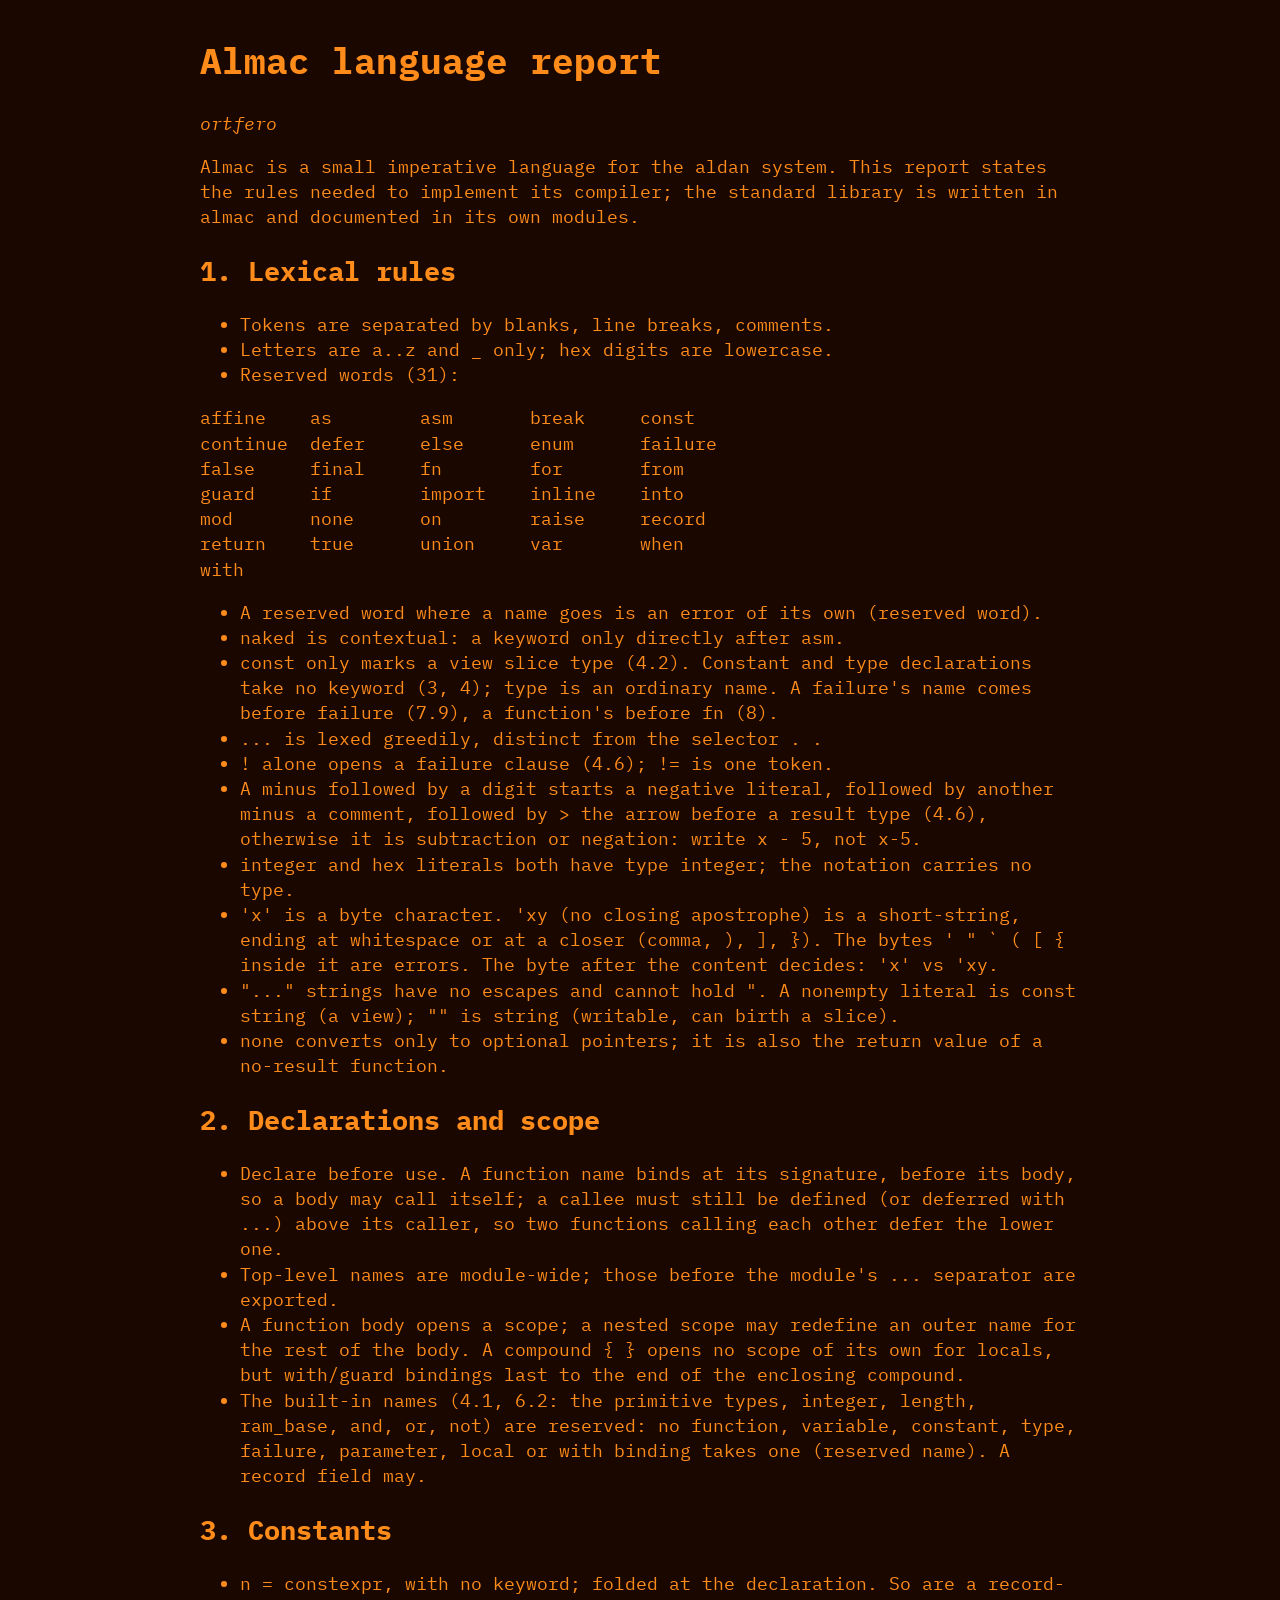
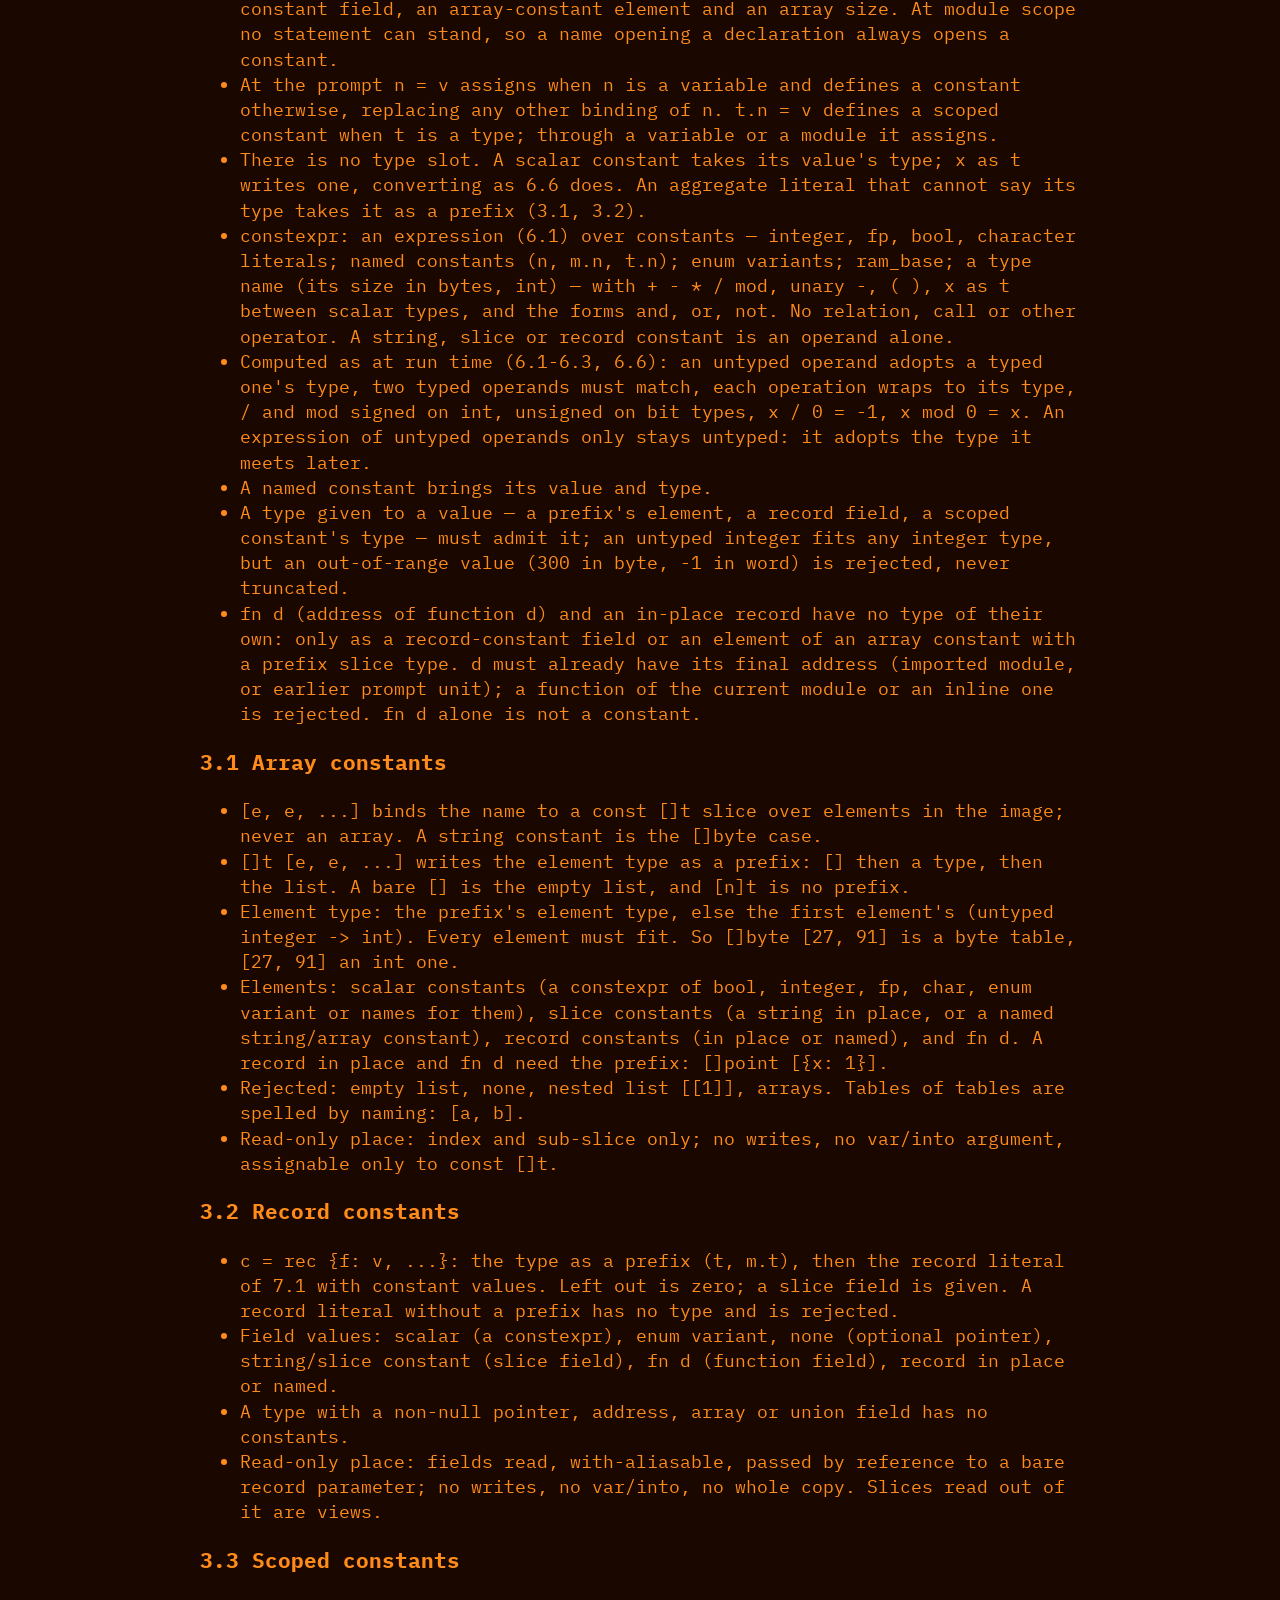
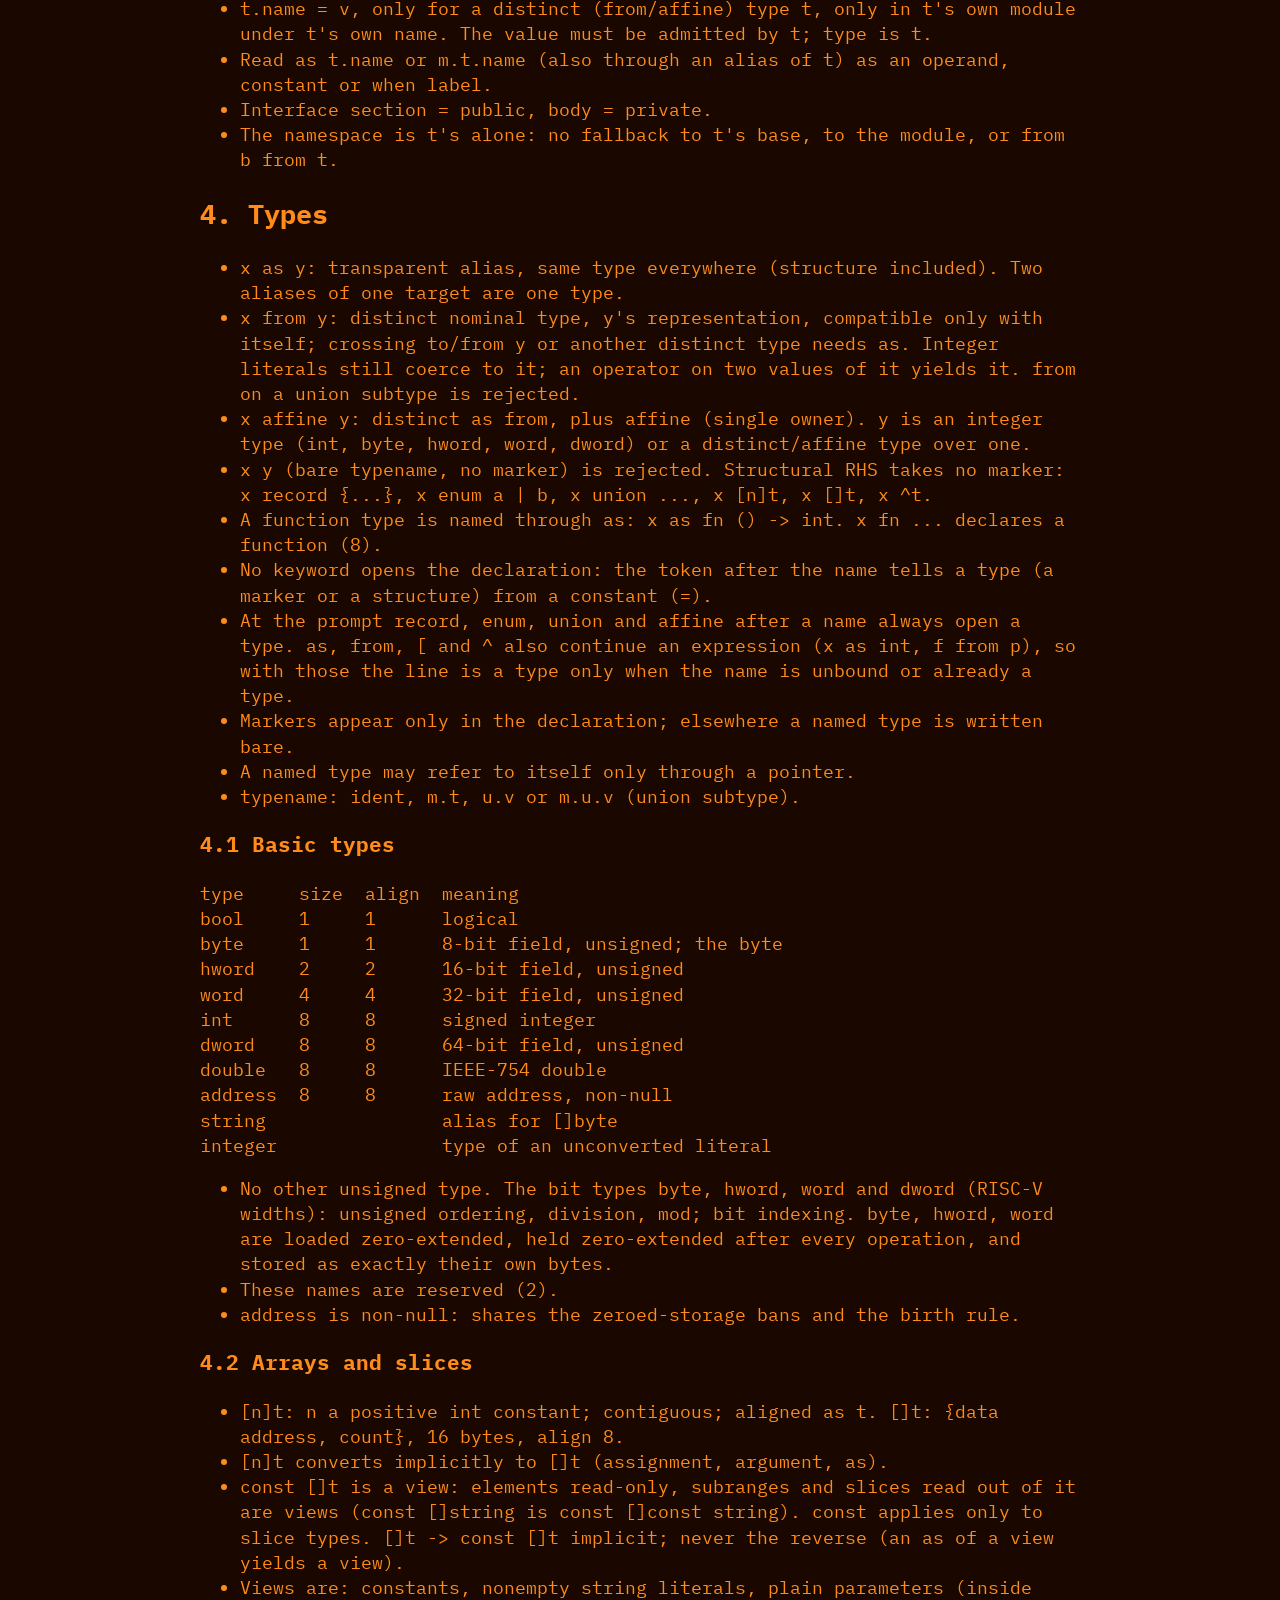
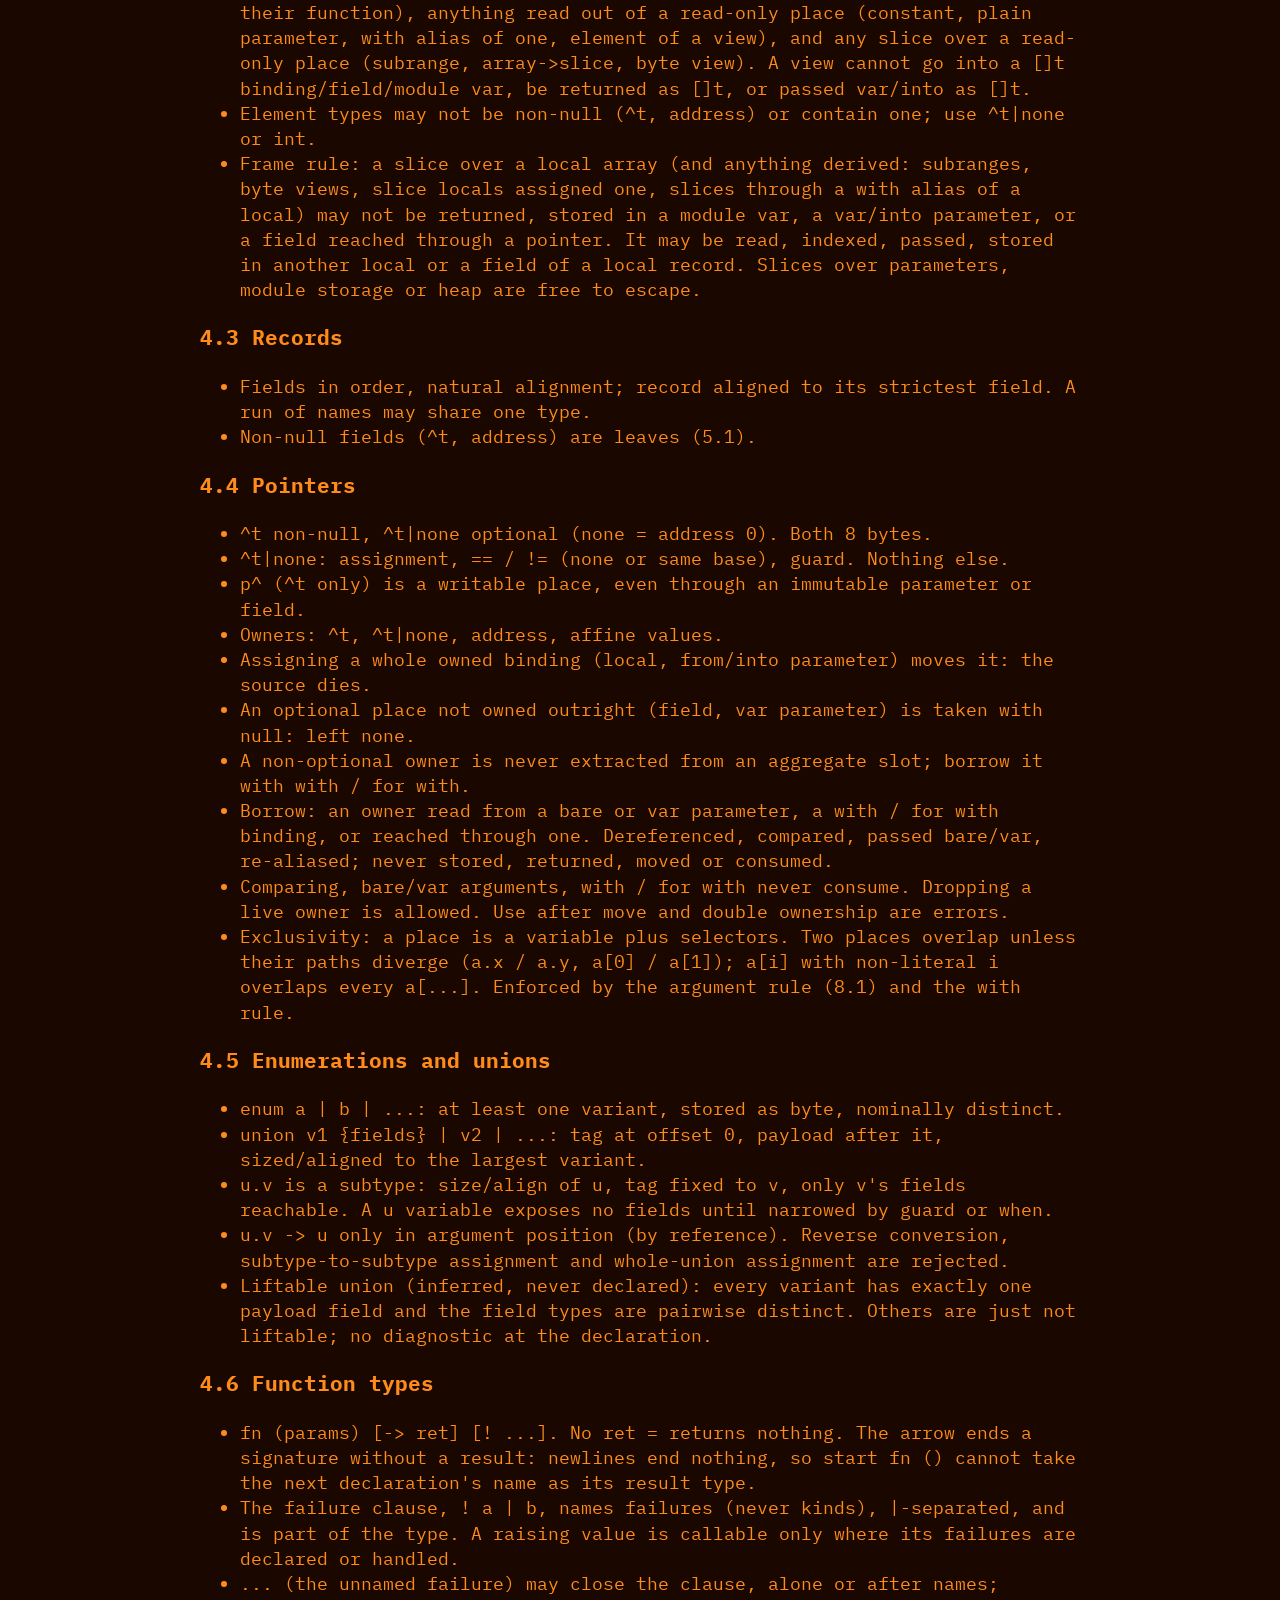
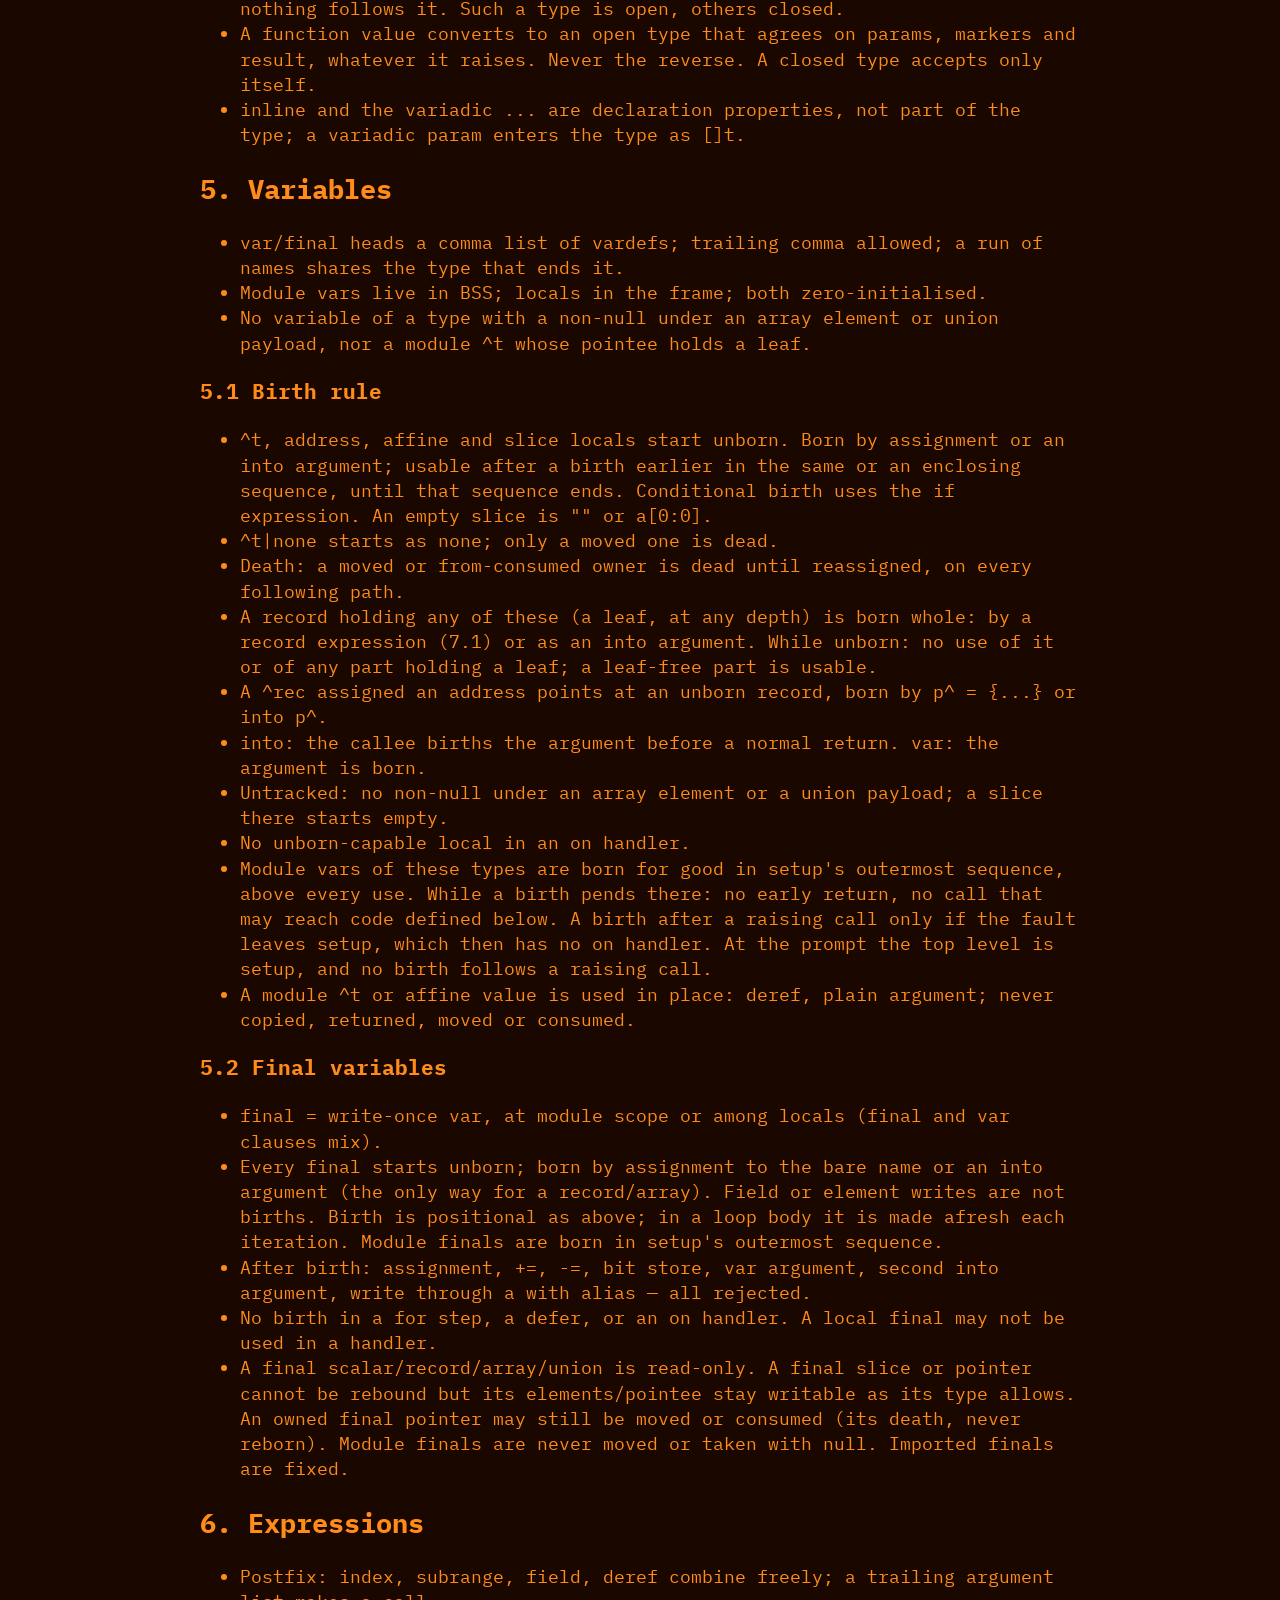
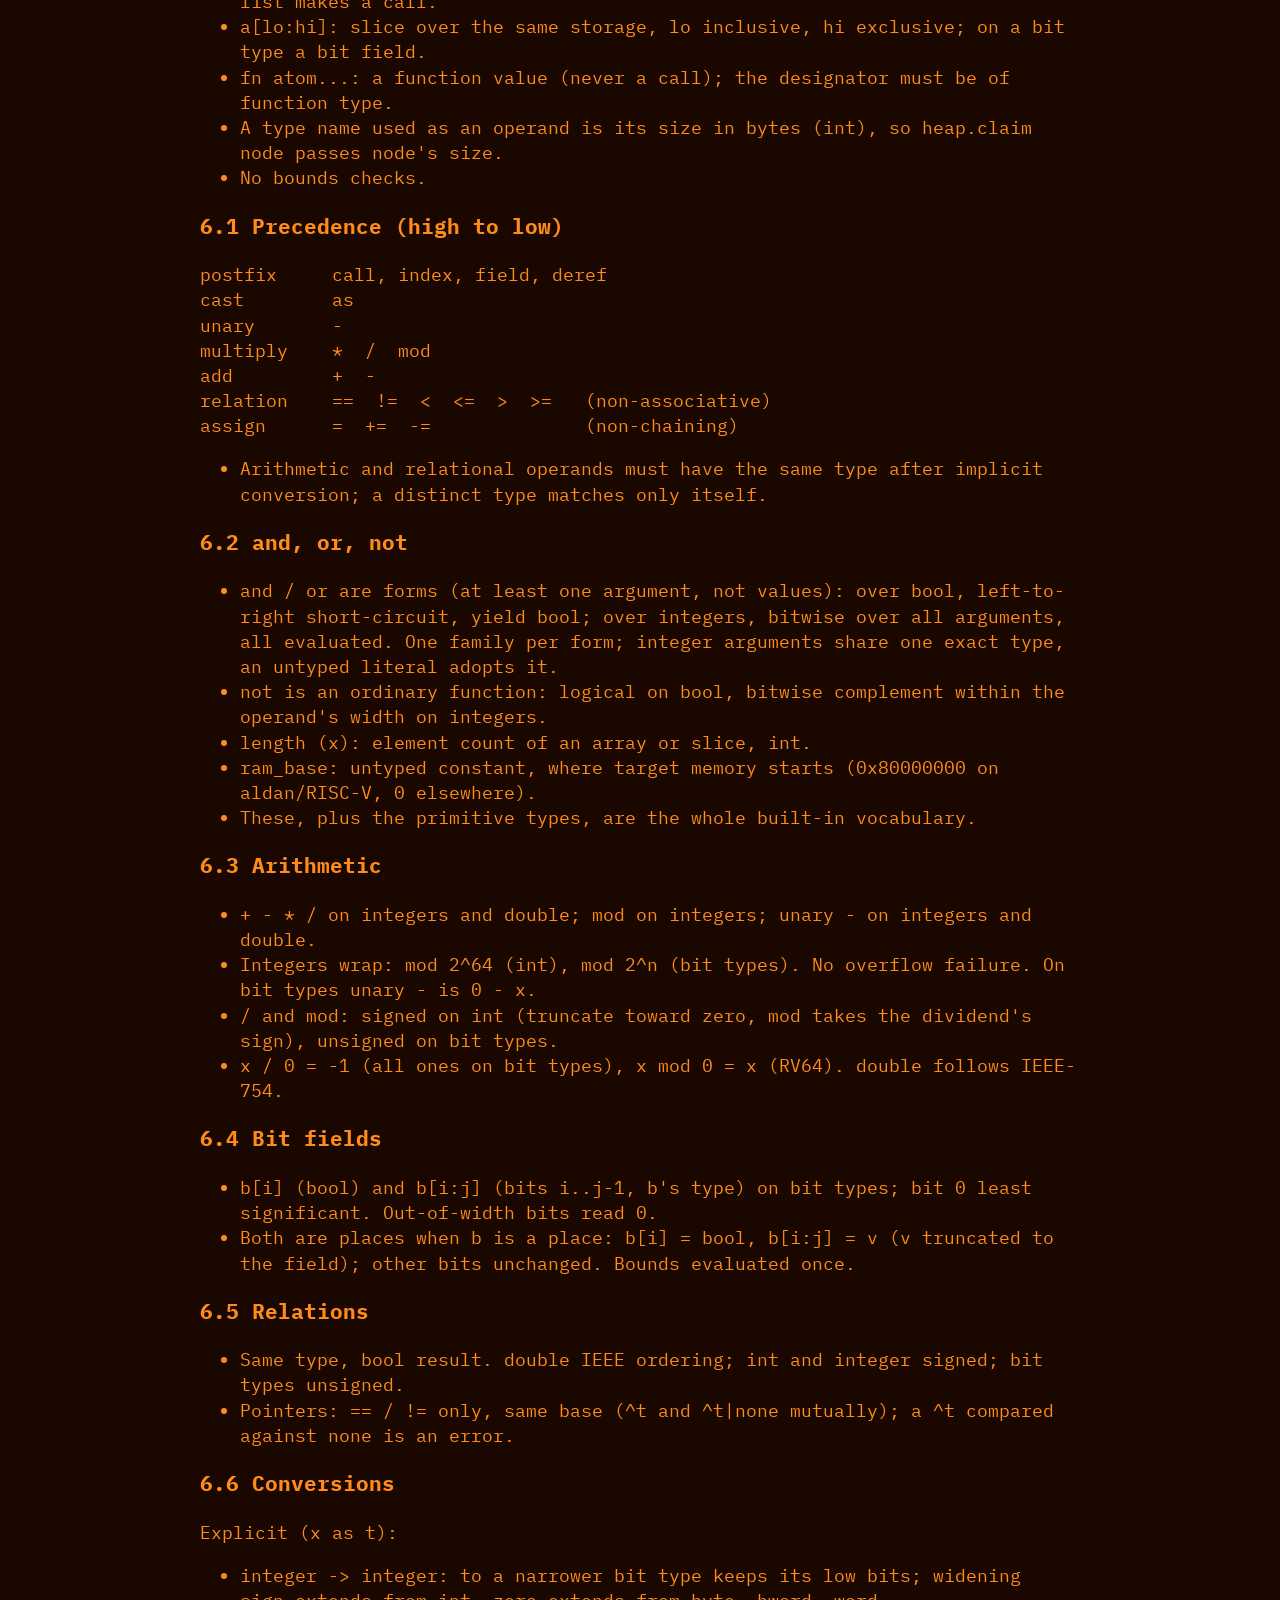
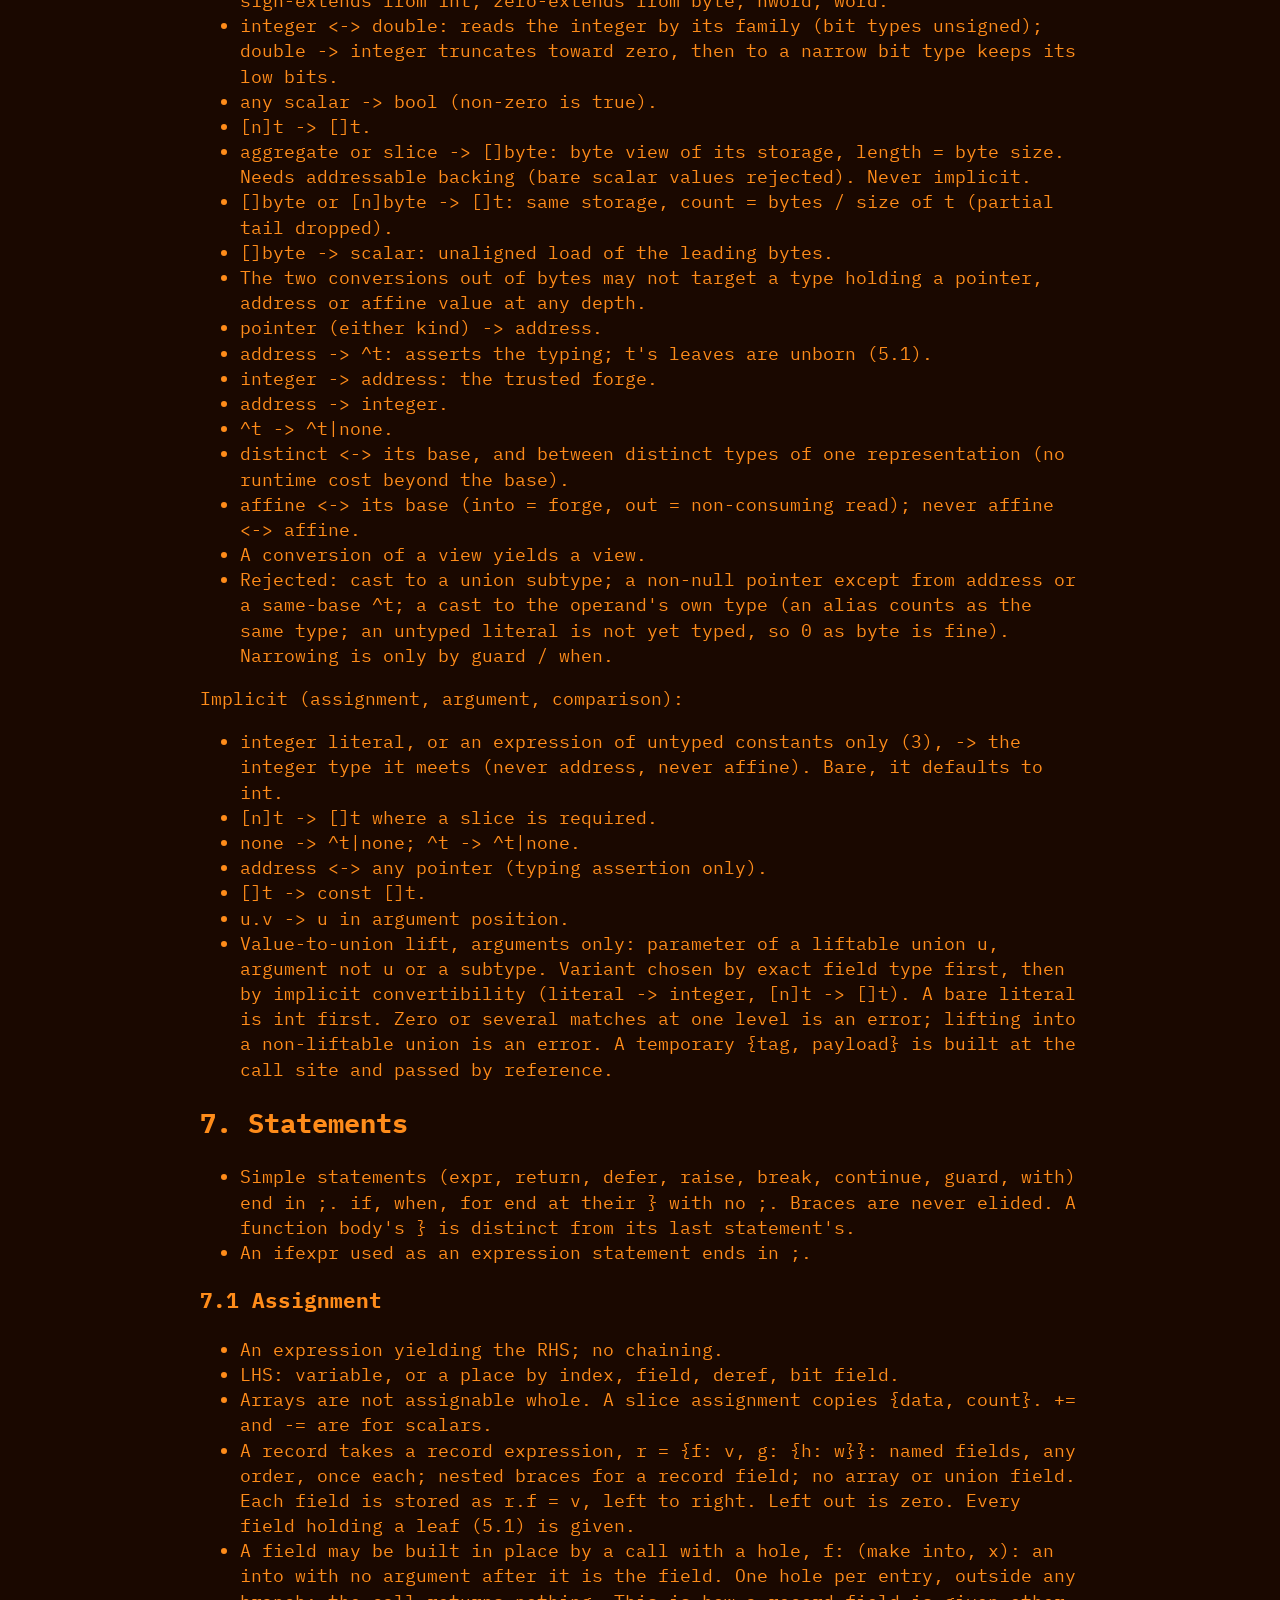
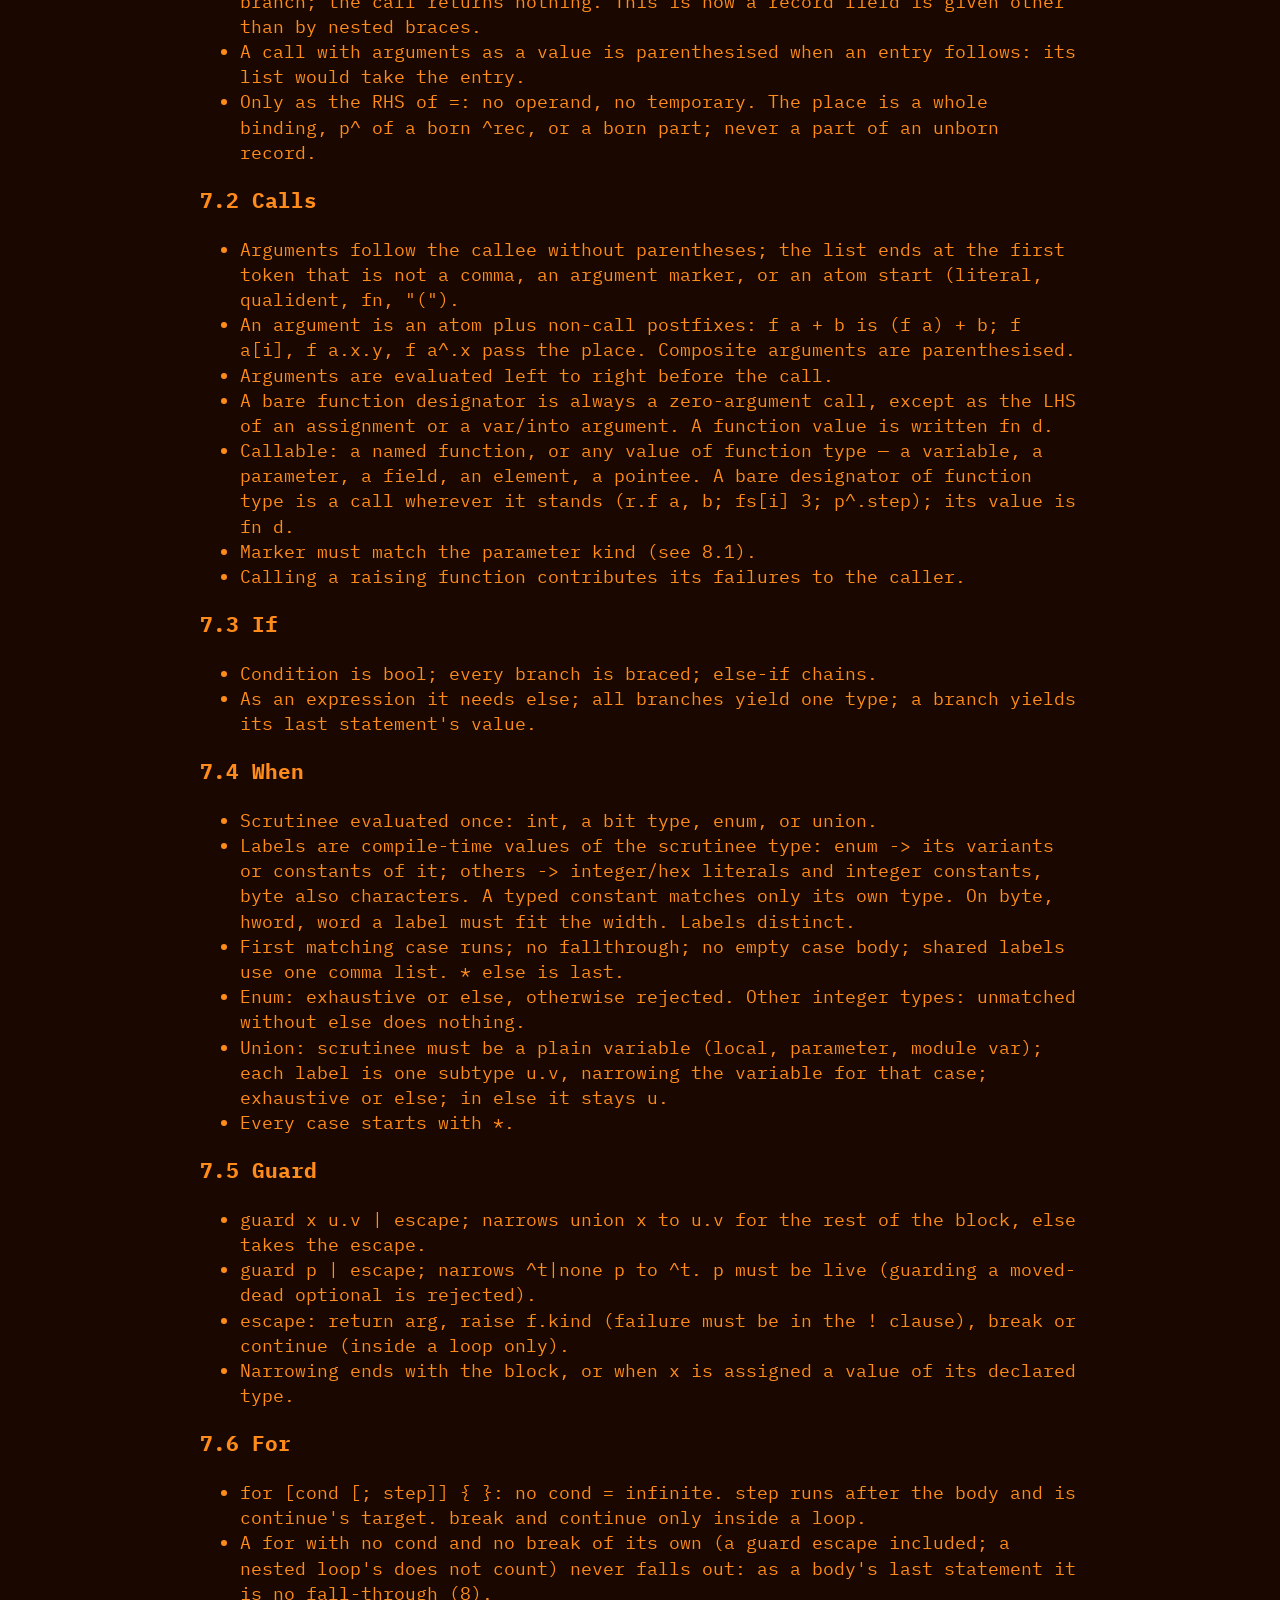
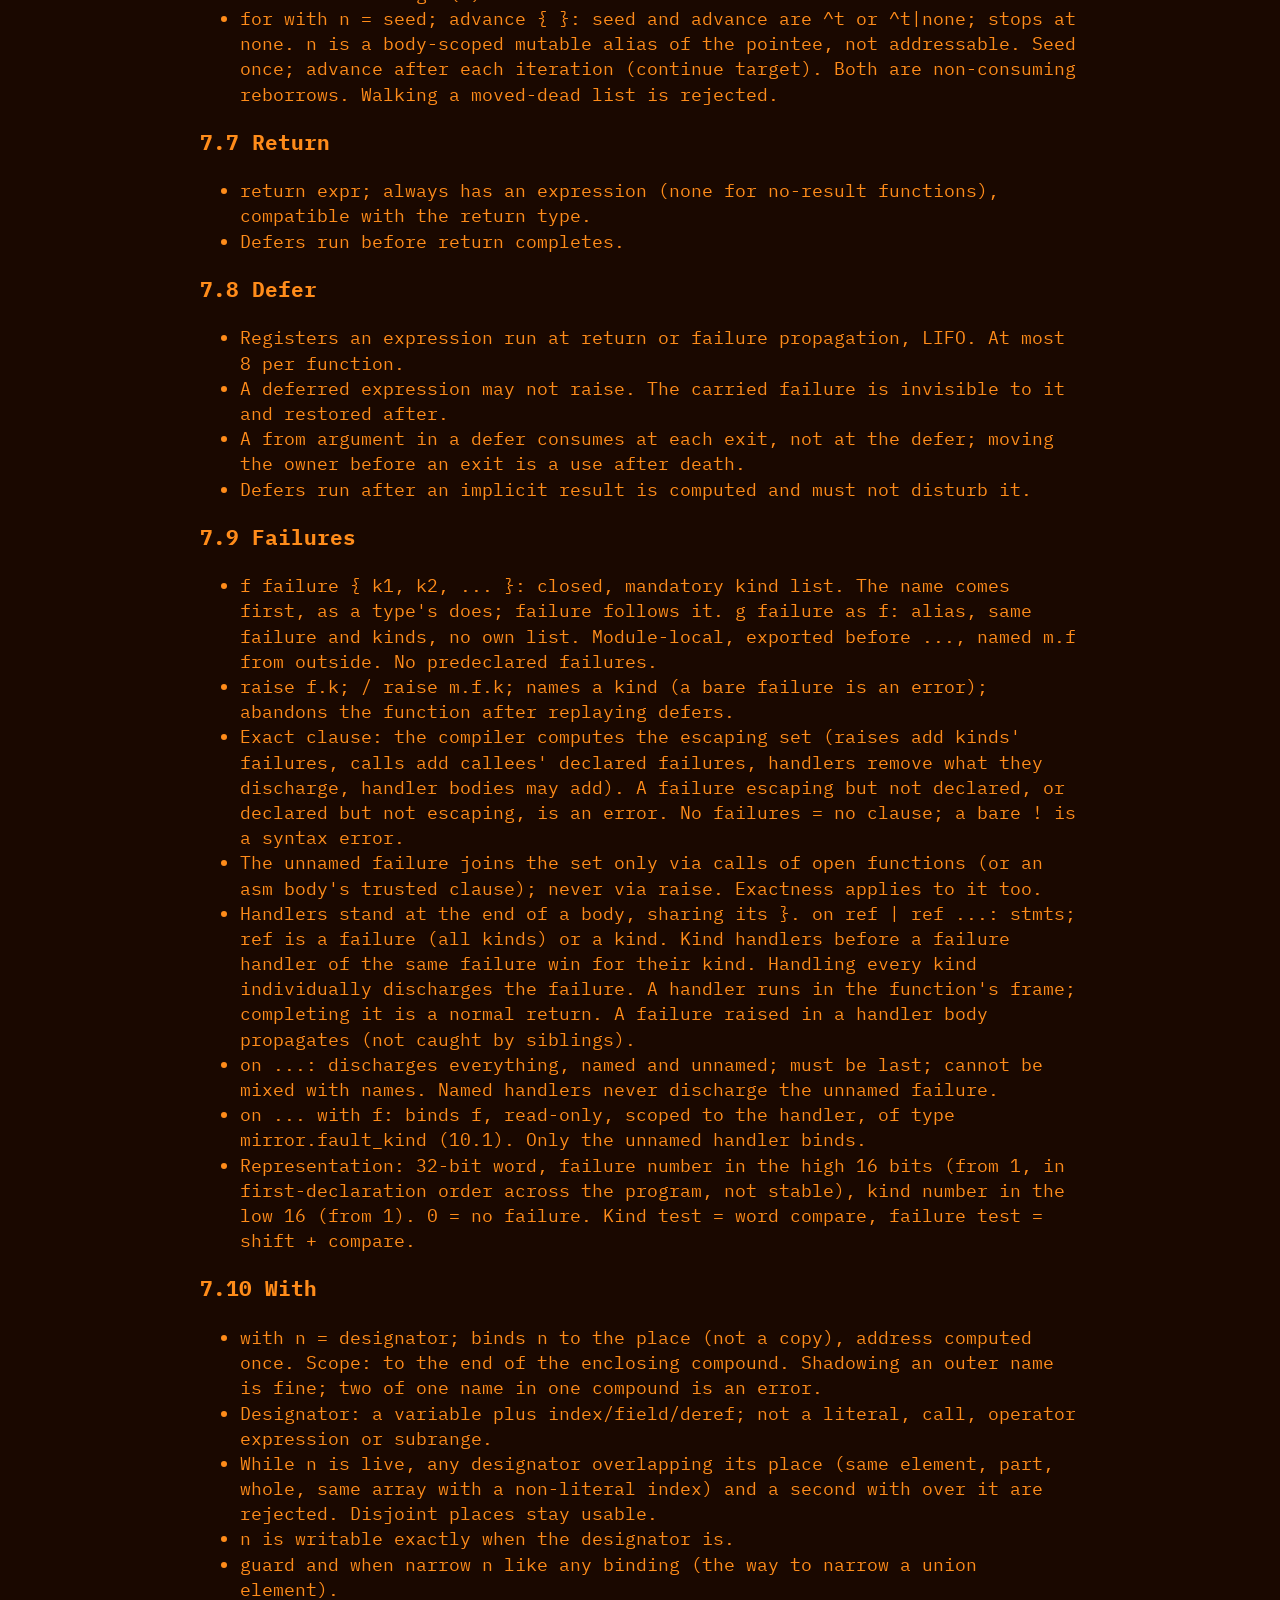
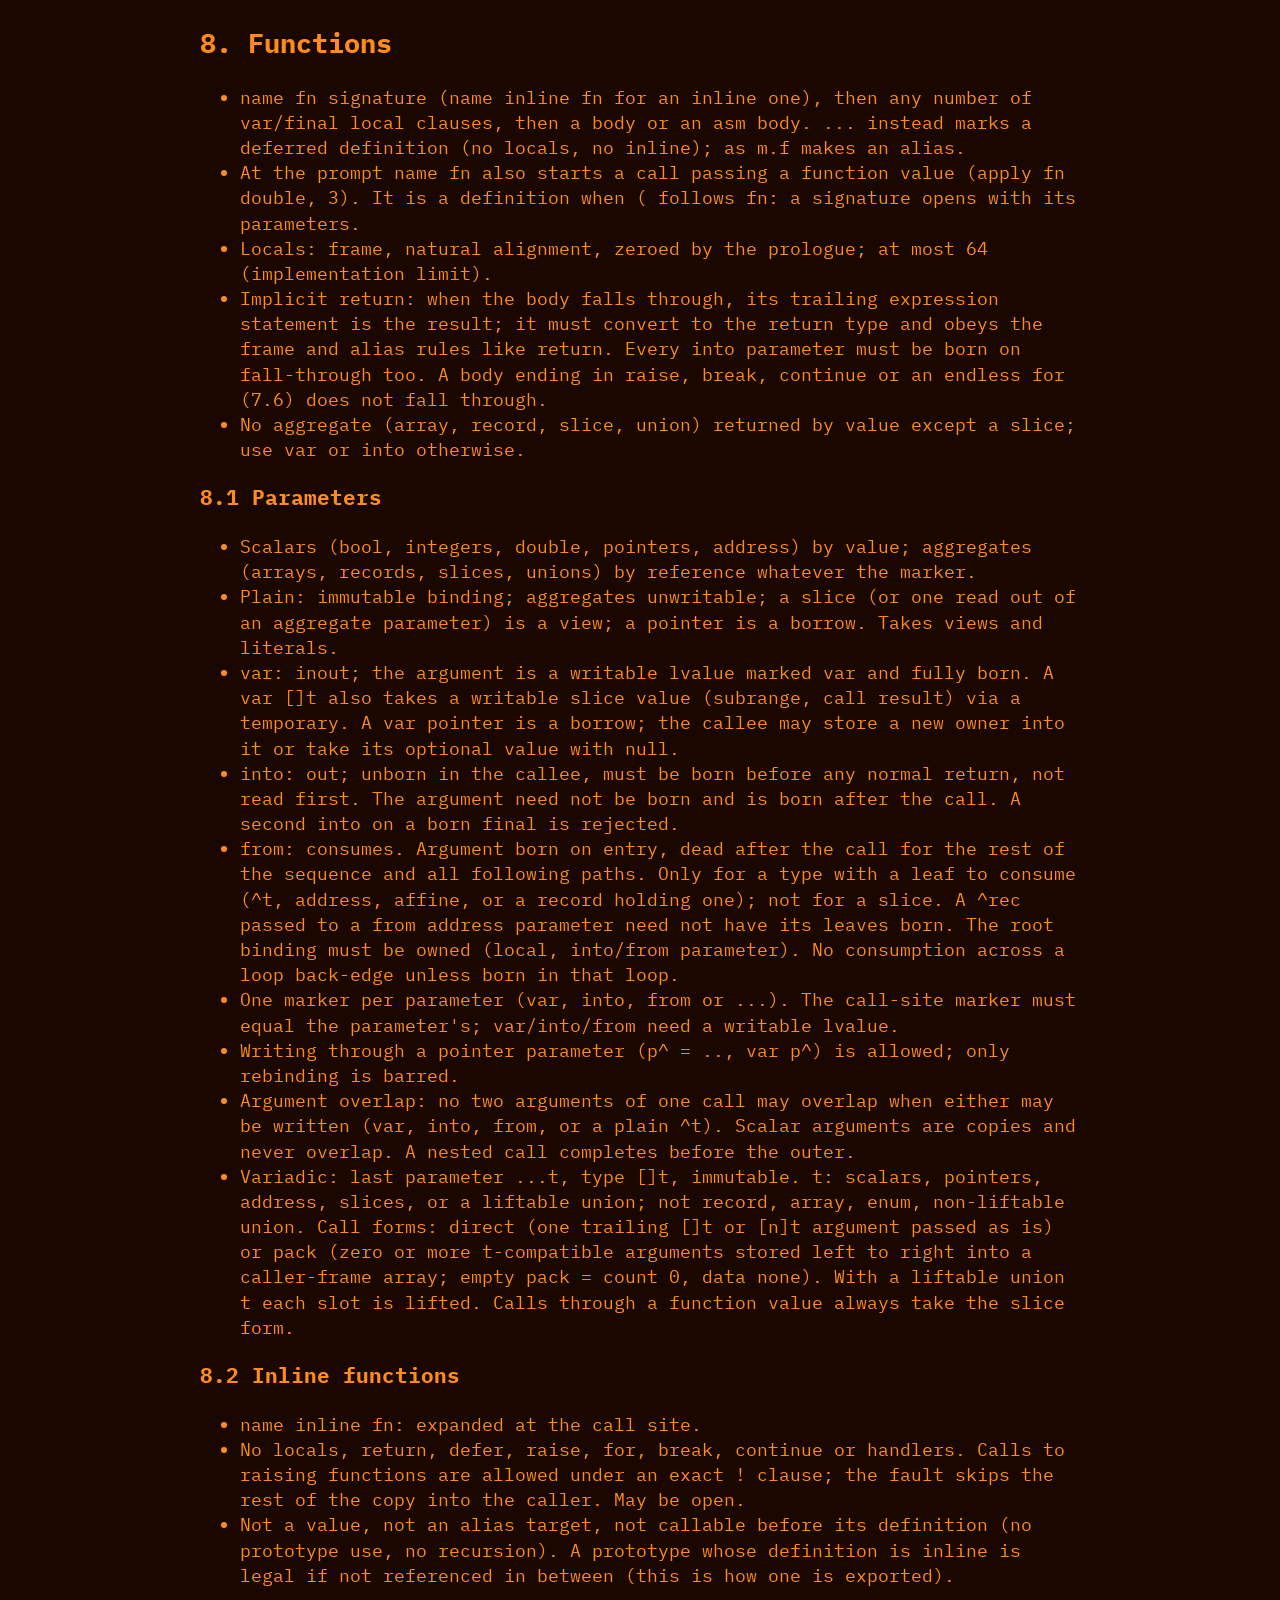
<file: docs/almac_report.html>
<!DOCTYPE html>
<html lang="en">
<head>
<meta charset="utf-8">
<title>Almac language report</title>
<meta name="author" content="ortfero">
<meta name="year" content="2026">
<link rel="stylesheet" href="../assets/style.css">
</head>
<body>
<h1>Almac language report</h1>
<address>ortfero</address>
<p>Almac is a small imperative language for the aldan system.
This report states the rules needed to implement its compiler;
the standard library is written in almac and documented in its
own modules.</p>
<h2 id="1-lexical-rules">1. Lexical rules</h2>
<ul>
<li>Tokens are separated by blanks, line breaks, comments.</li>
<li>Letters are a..z and _ only; hex digits are lowercase.</li>
<li>Reserved words (31):</li>
</ul>
<pre>
affine    as        asm       break     const
continue  defer     else      enum      failure
false     final     fn        for       from
guard     if        import    inline    into
mod       none      on        raise     record
return    true      union     var       when
with
</pre>
<ul>
<li>A reserved word where a name goes is an error of its own (reserved word).</li>
<li>naked is contextual: a keyword only directly after asm.</li>
<li>const only marks a view slice type (4.2). Constant and type declarations take no keyword (3, 4); type is an ordinary name. A failure's name comes before failure (7.9), a function's before fn (8).</li>
<li>... is lexed greedily, distinct from the selector . .</li>
<li>! alone opens a failure clause (4.6); != is one token.</li>
<li>A minus followed by a digit starts a negative literal, followed by another minus a comment, followed by &gt; the arrow before a result type (4.6), otherwise it is subtraction or negation: write x - 5, not x-5.</li>
<li>integer and hex literals both have type integer; the notation carries no type.</li>
<li>'x' is a byte character. 'xy (no closing apostrophe) is a short-string, ending at whitespace or at a closer (comma, ), ], }). The bytes ' &quot; ` ( [ { inside it are errors. The byte after the content decides: 'x' vs 'xy.</li>
<li>&quot;...&quot; strings have no escapes and cannot hold &quot;. A nonempty literal is const string (a view); &quot;&quot; is string (writable, can birth a slice).</li>
<li>none converts only to optional pointers; it is also the return value of a no-result function.</li>
</ul>
<h2 id="2-declarations-and-scope">2. Declarations and scope</h2>
<ul>
<li>Declare before use. A function name binds at its signature, before its body, so a body may call itself; a callee must still be defined (or deferred with ...) above its caller, so two functions calling each other defer the lower one.</li>
<li>Top-level names are module-wide; those before the module's ... separator are exported.</li>
<li>A function body opens a scope; a nested scope may redefine an outer name for the rest of the body. A compound { } opens no scope of its own for locals, but with/guard bindings last to the end of the enclosing compound.</li>
<li>The built-in names (4.1, 6.2: the primitive types, integer, length, ram_base, and, or, not) are reserved: no function, variable, constant, type, failure, parameter, local or with binding takes one (reserved name). A record field may.</li>
</ul>
<h2 id="3-constants">3. Constants</h2>
<ul>
<li>n = constexpr, with no keyword; folded at the declaration. So are a record-constant field, an array-constant element and an array size. At module scope no statement can stand, so a name opening a declaration always opens a constant.</li>
<li>At the prompt n = v assigns when n is a variable and defines a constant otherwise, replacing any other binding of n. t.n = v defines a scoped constant when t is a type; through a variable or a module it assigns.</li>
<li>There is no type slot. A scalar constant takes its value's type; x as t writes one, converting as 6.6 does. An aggregate literal that cannot say its type takes it as a prefix (3.1, 3.2).</li>
<li>constexpr: an expression (6.1) over constants — integer, fp, bool, character literals; named constants (n, m.n, t.n); enum variants; ram_base; a type name (its size in bytes, int) — with + - * / mod, unary -, ( ), x as t between scalar types, and the forms and, or, not. No relation, call or other operator. A string, slice or record constant is an operand alone.</li>
<li>Computed as at run time (6.1-6.3, 6.6): an untyped operand adopts a typed one's type, two typed operands must match, each operation wraps to its type, / and mod signed on int, unsigned on bit types, x / 0 = -1, x mod 0 = x. An expression of untyped operands only stays untyped: it adopts the type it meets later.</li>
<li>A named constant brings its value and type.</li>
<li>A type given to a value — a prefix's element, a record field, a scoped constant's type — must admit it; an untyped integer fits any integer type, but an out-of-range value (300 in byte, -1 in word) is rejected, never truncated.</li>
<li>fn d (address of function d) and an in-place record have no type of their own: only as a record-constant field or an element of an array constant with a prefix slice type. d must already have its final address (imported module, or earlier prompt unit); a function of the current module or an inline one is rejected. fn d alone is not a constant.</li>
</ul>
<h3>3.1 Array constants</h3>
<ul>
<li>[e, e, ...] binds the name to a const []t slice over elements in the image; never an array. A string constant is the []byte case.</li>
<li>[]t [e, e, ...] writes the element type as a prefix: [] then a type, then the list. A bare [] is the empty list, and [n]t is no prefix.</li>
<li>Element type: the prefix's element type, else the first element's (untyped integer -&gt; int). Every element must fit. So []byte [27, 91] is a byte table, [27, 91] an int one.</li>
<li>Elements: scalar constants (a constexpr of bool, integer, fp, char, enum variant or names for them), slice constants (a string in place, or a named string/array constant), record constants (in place or named), and fn d. A record in place and fn d need the prefix: []point [{x: 1}].</li>
<li>Rejected: empty list, none, nested list [[1]], arrays. Tables of tables are spelled by naming: [a, b].</li>
<li>Read-only place: index and sub-slice only; no writes, no var/into argument, assignable only to const []t.</li>
</ul>
<h3>3.2 Record constants</h3>
<ul>
<li>c = rec {f: v, ...}: the type as a prefix (t, m.t), then the record literal of 7.1 with constant values. Left out is zero; a slice field is given. A record literal without a prefix has no type and is rejected.</li>
<li>Field values: scalar (a constexpr), enum variant, none (optional pointer), string/slice constant (slice field), fn d (function field), record in place or named.</li>
<li>A type with a non-null pointer, address, array or union field has no constants.</li>
<li>Read-only place: fields read, with-aliasable, passed by reference to a bare record parameter; no writes, no var/into, no whole copy. Slices read out of it are views.</li>
</ul>
<h3>3.3 Scoped constants</h3>
<ul>
<li>t.name = v, only for a distinct (from/affine) type t, only in t's own module under t's own name. The value must be admitted by t; type is t.</li>
<li>Read as t.name or m.t.name (also through an alias of t) as an operand, constant or when label.</li>
<li>Interface section = public, body = private.</li>
<li>The namespace is t's alone: no fallback to t's base, to the module, or from b from t.</li>
</ul>
<h2 id="4-types">4. Types</h2>
<ul>
<li>x as y: transparent alias, same type everywhere (structure included). Two aliases of one target are one type.</li>
<li>x from y: distinct nominal type, y's representation, compatible only with itself; crossing to/from y or another distinct type needs as. Integer literals still coerce to it; an operator on two values of it yields it. from on a union subtype is rejected.</li>
<li>x affine y: distinct as from, plus affine (single owner). y is an integer type (int, byte, hword, word, dword) or a distinct/affine type over one.</li>
<li>x y (bare typename, no marker) is rejected. Structural RHS takes no marker: x record {...}, x enum a | b, x union ..., x [n]t, x []t, x ^t.</li>
<li>A function type is named through as: x as fn () -&gt; int. x fn ... declares a function (8).</li>
<li>No keyword opens the declaration: the token after the name tells a type (a marker or a structure) from a constant (=).</li>
<li>At the prompt record, enum, union and affine after a name always open a type. as, from, [ and ^ also continue an expression (x as int, f from p), so with those the line is a type only when the name is unbound or already a type.</li>
<li>Markers appear only in the declaration; elsewhere a named type is written bare.</li>
<li>A named type may refer to itself only through a pointer.</li>
<li>typename: ident, m.t, u.v or m.u.v (union subtype).</li>
</ul>
<h3>4.1 Basic types</h3>
<pre>
type     size  align  meaning
bool     1     1      logical
byte     1     1      8-bit field, unsigned; the byte
hword    2     2      16-bit field, unsigned
word     4     4      32-bit field, unsigned
int      8     8      signed integer
dword    8     8      64-bit field, unsigned
double   8     8      IEEE-754 double
address  8     8      raw address, non-null
string                alias for []byte
integer               type of an unconverted literal
</pre>
<ul>
<li>No other unsigned type. The bit types byte, hword, word and dword (RISC-V widths): unsigned ordering, division, mod; bit indexing. byte, hword, word are loaded zero-extended, held zero-extended after every operation, and stored as exactly their own bytes.</li>
<li>These names are reserved (2).</li>
<li>address is non-null: shares the zeroed-storage bans and the birth rule.</li>
</ul>
<h3>4.2 Arrays and slices</h3>
<ul>
<li>[n]t: n a positive int constant; contiguous; aligned as t. []t: {data address, count}, 16 bytes, align 8.</li>
<li>[n]t converts implicitly to []t (assignment, argument, as).</li>
<li>const []t is a view: elements read-only, subranges and slices read out of it are views (const []string is const []const string). const applies only to slice types. []t -&gt; const []t implicit; never the reverse (an as of a view yields a view).</li>
<li>Views are: constants, nonempty string literals, plain parameters (inside their function), anything read out of a read-only place (constant, plain parameter, with alias of one, element of a view), and any slice over a read-only place (subrange, array-&gt;slice, byte view). A view cannot go into a []t binding/field/module var, be returned as []t, or passed var/into as []t.</li>
<li>Element types may not be non-null (^t, address) or contain one; use ^t|none or int.</li>
<li>Frame rule: a slice over a local array (and anything derived: subranges, byte views, slice locals assigned one, slices through a with alias of a local) may not be returned, stored in a module var, a var/into parameter, or a field reached through a pointer. It may be read, indexed, passed, stored in another local or a field of a local record. Slices over parameters, module storage or heap are free to escape.</li>
</ul>
<h3>4.3 Records</h3>
<ul>
<li>Fields in order, natural alignment; record aligned to its strictest field. A run of names may share one type.</li>
<li>Non-null fields (^t, address) are leaves (5.1).</li>
</ul>
<h3>4.4 Pointers</h3>
<ul>
<li>^t non-null, ^t|none optional (none = address 0). Both 8 bytes.</li>
<li>^t|none: assignment, == / != (none or same base), guard. Nothing else.</li>
<li>p^ (^t only) is a writable place, even through an immutable parameter or field.</li>
<li>Owners: ^t, ^t|none, address, affine values.</li>
<li>Assigning a whole owned binding (local, from/into parameter) moves it: the source dies.</li>
<li>An optional place not owned outright (field, var parameter) is taken with null: left none.</li>
<li>A non-optional owner is never extracted from an aggregate slot; borrow it with with / for with.</li>
<li>Borrow: an owner read from a bare or var parameter, a with / for with binding, or reached through one. Dereferenced, compared, passed bare/var, re-aliased; never stored, returned, moved or consumed.</li>
<li>Comparing, bare/var arguments, with / for with never consume. Dropping a live owner is allowed. Use after move and double ownership are errors.</li>
<li>Exclusivity: a place is a variable plus selectors. Two places overlap unless their paths diverge (a.x / a.y, a[0] / a[1]); a[i] with non-literal i overlaps every a[...]. Enforced by the argument rule (8.1) and the with rule.</li>
</ul>
<h3>4.5 Enumerations and unions</h3>
<ul>
<li>enum a | b | ...: at least one variant, stored as byte, nominally distinct.</li>
<li>union v1 {fields} | v2 | ...: tag at offset 0, payload after it, sized/aligned to the largest variant.</li>
<li>u.v is a subtype: size/align of u, tag fixed to v, only v's fields reachable. A u variable exposes no fields until narrowed by guard or when.</li>
<li>u.v -&gt; u only in argument position (by reference). Reverse conversion, subtype-to-subtype assignment and whole-union assignment are rejected.</li>
<li>Liftable union (inferred, never declared): every variant has exactly one payload field and the field types are pairwise distinct. Others are just not liftable; no diagnostic at the declaration.</li>
</ul>
<h3>4.6 Function types</h3>
<ul>
<li>fn (params) [-&gt; ret] [! ...]. No ret = returns nothing. The arrow ends a signature without a result: newlines end nothing, so start fn () cannot take the next declaration's name as its result type.</li>
<li>The failure clause, ! a | b, names failures (never kinds), |-separated, and is part of the type. A raising value is callable only where its failures are declared or handled.</li>
<li>... (the unnamed failure) may close the clause, alone or after names; nothing follows it. Such a type is open, others closed.</li>
<li>A function value converts to an open type that agrees on params, markers and result, whatever it raises. Never the reverse. A closed type accepts only itself.</li>
<li>inline and the variadic ... are declaration properties, not part of the type; a variadic param enters the type as []t.</li>
</ul>
<h2 id="5-variables">5. Variables</h2>
<ul>
<li>var/final heads a comma list of vardefs; trailing comma allowed; a run of names shares the type that ends it.</li>
<li>Module vars live in BSS; locals in the frame; both zero-initialised.</li>
<li>No variable of a type with a non-null under an array element or union payload, nor a module ^t whose pointee holds a leaf.</li>
</ul>
<h3>5.1 Birth rule</h3>
<ul>
<li>^t, address, affine and slice locals start unborn. Born by assignment or an into argument; usable after a birth earlier in the same or an enclosing sequence, until that sequence ends. Conditional birth uses the if expression. An empty slice is &quot;&quot; or a[0:0].</li>
<li>^t|none starts as none; only a moved one is dead.</li>
<li>Death: a moved or from-consumed owner is dead until reassigned, on every following path.</li>
<li>A record holding any of these (a leaf, at any depth) is born whole: by a record expression (7.1) or as an into argument. While unborn: no use of it or of any part holding a leaf; a leaf-free part is usable.</li>
<li>A ^rec assigned an address points at an unborn record, born by p^ = {...} or into p^.</li>
<li>into: the callee births the argument before a normal return. var: the argument is born.</li>
<li>Untracked: no non-null under an array element or a union payload; a slice there starts empty.</li>
<li>No unborn-capable local in an on handler.</li>
<li>Module vars of these types are born for good in setup's outermost sequence, above every use. While a birth pends there: no early return, no call that may reach code defined below. A birth after a raising call only if the fault leaves setup, which then has no on handler. At the prompt the top level is setup, and no birth follows a raising call.</li>
<li>A module ^t or affine value is used in place: deref, plain argument; never copied, returned, moved or consumed.</li>
</ul>
<h3>5.2 Final variables</h3>
<ul>
<li>final = write-once var, at module scope or among locals (final and var clauses mix).</li>
<li>Every final starts unborn; born by assignment to the bare name or an into argument (the only way for a record/array). Field or element writes are not births. Birth is positional as above; in a loop body it is made afresh each iteration. Module finals are born in setup's outermost sequence.</li>
<li>After birth: assignment, +=, -=, bit store, var argument, second into argument, write through a with alias — all rejected.</li>
<li>No birth in a for step, a defer, or an on handler. A local final may not be used in a handler.</li>
<li>A final scalar/record/array/union is read-only. A final slice or pointer cannot be rebound but its elements/pointee stay writable as its type allows. An owned final pointer may still be moved or consumed (its death, never reborn). Module finals are never moved or taken with null. Imported finals are fixed.</li>
</ul>
<h2 id="6-expressions">6. Expressions</h2>
<ul>
<li>Postfix: index, subrange, field, deref combine freely; a trailing argument list makes a call.</li>
<li>a[lo:hi]: slice over the same storage, lo inclusive, hi exclusive; on a bit type a bit field.</li>
<li>fn atom...: a function value (never a call); the designator must be of function type.</li>
<li>A type name used as an operand is its size in bytes (int), so heap.claim node passes node's size.</li>
<li>No bounds checks.</li>
</ul>
<h3>6.1 Precedence (high to low)</h3>
<pre>
postfix     call, index, field, deref
cast        as
unary       -
multiply    *  /  mod
add         +  -
relation    ==  !=  &lt;  &lt;=  &gt;  &gt;=   (non-associative)
assign      =  +=  -=              (non-chaining)
</pre>
<ul>
<li>Arithmetic and relational operands must have the same type after implicit conversion; a distinct type matches only itself.</li>
</ul>
<h3>6.2 and, or, not</h3>
<ul>
<li>and / or are forms (at least one argument, not values): over bool, left-to-right short-circuit, yield bool; over integers, bitwise over all arguments, all evaluated. One family per form; integer arguments share one exact type, an untyped literal adopts it.</li>
<li>not is an ordinary function: logical on bool, bitwise complement within the operand's width on integers.</li>
<li>length (x): element count of an array or slice, int.</li>
<li>ram_base: untyped constant, where target memory starts (0x80000000 on aldan/RISC-V, 0 elsewhere).</li>
<li>These, plus the primitive types, are the whole built-in vocabulary.</li>
</ul>
<h3>6.3 Arithmetic</h3>
<ul>
<li>+ - * / on integers and double; mod on integers; unary - on integers and double.</li>
<li>Integers wrap: mod 2^64 (int), mod 2^n (bit types). No overflow failure. On bit types unary - is 0 - x.</li>
<li>/ and mod: signed on int (truncate toward zero, mod takes the dividend's sign), unsigned on bit types.</li>
<li>x / 0 = -1 (all ones on bit types), x mod 0 = x (RV64). double follows IEEE-754.</li>
</ul>
<h3>6.4 Bit fields</h3>
<ul>
<li>b[i] (bool) and b[i:j] (bits i..j-1, b's type) on bit types; bit 0 least significant. Out-of-width bits read 0.</li>
<li>Both are places when b is a place: b[i] = bool, b[i:j] = v (v truncated to the field); other bits unchanged. Bounds evaluated once.</li>
</ul>
<h3>6.5 Relations</h3>
<ul>
<li>Same type, bool result. double IEEE ordering; int and integer signed; bit types unsigned.</li>
<li>Pointers: == / != only, same base (^t and ^t|none mutually); a ^t compared against none is an error.</li>
</ul>
<h3>6.6 Conversions</h3>
<p>Explicit (x as t):</p>
<ul>
<li>integer -&gt; integer: to a narrower bit type keeps its low bits; widening sign-extends from int, zero-extends from byte, hword, word.</li>
<li>integer &lt;-&gt; double: reads the integer by its family (bit types unsigned); double -&gt; integer truncates toward zero, then to a narrow bit type keeps its low bits.</li>
<li>any scalar -&gt; bool (non-zero is true).</li>
<li>[n]t -&gt; []t.</li>
<li>aggregate or slice -&gt; []byte: byte view of its storage, length = byte size. Needs addressable backing (bare scalar values rejected). Never implicit.</li>
<li>[]byte or [n]byte -&gt; []t: same storage, count = bytes / size of t (partial tail dropped).</li>
<li>[]byte -&gt; scalar: unaligned load of the leading bytes.</li>
<li>The two conversions out of bytes may not target a type holding a pointer, address or affine value at any depth.</li>
<li>pointer (either kind) -&gt; address.</li>
<li>address -&gt; ^t: asserts the typing; t's leaves are unborn (5.1).</li>
<li>integer -&gt; address: the trusted forge.</li>
<li>address -&gt; integer.</li>
<li>^t -&gt; ^t|none.</li>
<li>distinct &lt;-&gt; its base, and between distinct types of one representation (no runtime cost beyond the base).</li>
<li>affine &lt;-&gt; its base (into = forge, out = non-consuming read); never affine &lt;-&gt; affine.</li>
<li>A conversion of a view yields a view.</li>
<li>Rejected: cast to a union subtype; a non-null pointer except from address or a same-base ^t; a cast to the operand's own type (an alias counts as the same type; an untyped literal is not yet typed, so 0 as byte is fine). Narrowing is only by guard / when.</li>
</ul>
<p>Implicit (assignment, argument, comparison):</p>
<ul>
<li>integer literal, or an expression of untyped constants only (3), -&gt; the integer type it meets (never address, never affine). Bare, it defaults to int.</li>
<li>[n]t -&gt; []t where a slice is required.</li>
<li>none -&gt; ^t|none; ^t -&gt; ^t|none.</li>
<li>address &lt;-&gt; any pointer (typing assertion only).</li>
<li>[]t -&gt; const []t.</li>
<li>u.v -&gt; u in argument position.</li>
<li>Value-to-union lift, arguments only: parameter of a liftable union u, argument not u or a subtype. Variant chosen by exact field type first, then by implicit convertibility (literal -&gt; integer, [n]t -&gt; []t). A bare literal is int first. Zero or several matches at one level is an error; lifting into a non-liftable union is an error. A temporary {tag, payload} is built at the call site and passed by reference.</li>
</ul>
<h2 id="7-statements">7. Statements</h2>
<ul>
<li>Simple statements (expr, return, defer, raise, break, continue, guard, with) end in ;. if, when, for end at their } with no ;. Braces are never elided. A function body's } is distinct from its last statement's.</li>
<li>An ifexpr used as an expression statement ends in ;.</li>
</ul>
<h3>7.1 Assignment</h3>
<ul>
<li>An expression yielding the RHS; no chaining.</li>
<li>LHS: variable, or a place by index, field, deref, bit field.</li>
<li>Arrays are not assignable whole. A slice assignment copies {data, count}. += and -= are for scalars.</li>
<li>A record takes a record expression, r = {f: v, g: {h: w}}: named fields, any order, once each; nested braces for a record field; no array or union field. Each field is stored as r.f = v, left to right. Left out is zero. Every field holding a leaf (5.1) is given.</li>
<li>A field may be built in place by a call with a hole, f: (make into, x): an into with no argument after it is the field. One hole per entry, outside any branch; the call returns nothing. This is how a record field is given other than by nested braces.</li>
<li>A call with arguments as a value is parenthesised when an entry follows: its list would take the entry.</li>
<li>Only as the RHS of =: no operand, no temporary. The place is a whole binding, p^ of a born ^rec, or a born part; never a part of an unborn record.</li>
</ul>
<h3>7.2 Calls</h3>
<ul>
<li>Arguments follow the callee without parentheses; the list ends at the first token that is not a comma, an argument marker, or an atom start (literal, qualident, fn, &quot;(&quot;).</li>
<li>An argument is an atom plus non-call postfixes: f a + b is (f a) + b; f a[i], f a.x.y, f a^.x pass the place. Composite arguments are parenthesised.</li>
<li>Arguments are evaluated left to right before the call.</li>
<li>A bare function designator is always a zero-argument call, except as the LHS of an assignment or a var/into argument. A function value is written fn d.</li>
<li>Callable: a named function, or any value of function type — a variable, a parameter, a field, an element, a pointee. A bare designator of function type is a call wherever it stands (r.f a, b; fs[i] 3; p^.step); its value is fn d.</li>
<li>Marker must match the parameter kind (see 8.1).</li>
<li>Calling a raising function contributes its failures to the caller.</li>
</ul>
<h3>7.3 If</h3>
<ul>
<li>Condition is bool; every branch is braced; else-if chains.</li>
<li>As an expression it needs else; all branches yield one type; a branch yields its last statement's value.</li>
</ul>
<h3>7.4 When</h3>
<ul>
<li>Scrutinee evaluated once: int, a bit type, enum, or union.</li>
<li>Labels are compile-time values of the scrutinee type: enum -&gt; its variants or constants of it; others -&gt; integer/hex literals and integer constants, byte also characters. A typed constant matches only its own type. On byte, hword, word a label must fit the width. Labels distinct.</li>
<li>First matching case runs; no fallthrough; no empty case body; shared labels use one comma list. * else is last.</li>
<li>Enum: exhaustive or else, otherwise rejected. Other integer types: unmatched without else does nothing.</li>
<li>Union: scrutinee must be a plain variable (local, parameter, module var); each label is one subtype u.v, narrowing the variable for that case; exhaustive or else; in else it stays u.</li>
<li>Every case starts with *.</li>
</ul>
<h3>7.5 Guard</h3>
<ul>
<li>guard x u.v | escape; narrows union x to u.v for the rest of the block, else takes the escape.</li>
<li>guard p | escape; narrows ^t|none p to ^t. p must be live (guarding a moved-dead optional is rejected).</li>
<li>escape: return arg, raise f.kind (failure must be in the ! clause), break or continue (inside a loop only).</li>
<li>Narrowing ends with the block, or when x is assigned a value of its declared type.</li>
</ul>
<h3>7.6 For</h3>
<ul>
<li>for [cond [; step]] { }: no cond = infinite. step runs after the body and is continue's target. break and continue only inside a loop.</li>
<li>A for with no cond and no break of its own (a guard escape included; a nested loop's does not count) never falls out: as a body's last statement it is no fall-through (8).</li>
<li>for with n = seed; advance { }: seed and advance are ^t or ^t|none; stops at none. n is a body-scoped mutable alias of the pointee, not addressable. Seed once; advance after each iteration (continue target). Both are non-consuming reborrows. Walking a moved-dead list is rejected.</li>
</ul>
<h3>7.7 Return</h3>
<ul>
<li>return expr; always has an expression (none for no-result functions), compatible with the return type.</li>
<li>Defers run before return completes.</li>
</ul>
<h3>7.8 Defer</h3>
<ul>
<li>Registers an expression run at return or failure propagation, LIFO. At most 8 per function.</li>
<li>A deferred expression may not raise. The carried failure is invisible to it and restored after.</li>
<li>A from argument in a defer consumes at each exit, not at the defer; moving the owner before an exit is a use after death.</li>
<li>Defers run after an implicit result is computed and must not disturb it.</li>
</ul>
<h3>7.9 Failures</h3>
<ul>
<li>f failure { k1, k2, ... }: closed, mandatory kind list. The name comes first, as a type's does; failure follows it. g failure as f: alias, same failure and kinds, no own list. Module-local, exported before ..., named m.f from outside. No predeclared failures.</li>
<li>raise f.k; / raise m.f.k; names a kind (a bare failure is an error); abandons the function after replaying defers.</li>
<li>Exact clause: the compiler computes the escaping set (raises add kinds' failures, calls add callees' declared failures, handlers remove what they discharge, handler bodies may add). A failure escaping but not declared, or declared but not escaping, is an error. No failures = no clause; a bare ! is a syntax error.</li>
<li>The unnamed failure joins the set only via calls of open functions (or an asm body's trusted clause); never via raise. Exactness applies to it too.</li>
<li>Handlers stand at the end of a body, sharing its }. on ref | ref ...: stmts; ref is a failure (all kinds) or a kind. Kind handlers before a failure handler of the same failure win for their kind. Handling every kind individually discharges the failure. A handler runs in the function's frame; completing it is a normal return. A failure raised in a handler body propagates (not caught by siblings).</li>
<li>on ...: discharges everything, named and unnamed; must be last; cannot be mixed with names. Named handlers never discharge the unnamed failure.</li>
<li>on ... with f: binds f, read-only, scoped to the handler, of type mirror.fault_kind (10.1). Only the unnamed handler binds.</li>
<li>Representation: 32-bit word, failure number in the high 16 bits (from 1, in first-declaration order across the program, not stable), kind number in the low 16 (from 1). 0 = no failure. Kind test = word compare, failure test = shift + compare.</li>
</ul>
<h3>7.10 With</h3>
<ul>
<li>with n = designator; binds n to the place (not a copy), address computed once. Scope: to the end of the enclosing compound. Shadowing an outer name is fine; two of one name in one compound is an error.</li>
<li>Designator: a variable plus index/field/deref; not a literal, call, operator expression or subrange.</li>
<li>While n is live, any designator overlapping its place (same element, part, whole, same array with a non-literal index) and a second with over it are rejected. Disjoint places stay usable.</li>
<li>n is writable exactly when the designator is.</li>
<li>guard and when narrow n like any binding (the way to narrow a union element).</li>
</ul>
<h2 id="8-functions">8. Functions</h2>
<ul>
<li>name fn signature (name inline fn for an inline one), then any number of var/final local clauses, then a body or an asm body. ... instead marks a deferred definition (no locals, no inline); as m.f makes an alias.</li>
<li>At the prompt name fn also starts a call passing a function value (apply fn double, 3). It is a definition when ( follows fn: a signature opens with its parameters.</li>
<li>Locals: frame, natural alignment, zeroed by the prologue; at most 64 (implementation limit).</li>
<li>Implicit return: when the body falls through, its trailing expression statement is the result; it must convert to the return type and obeys the frame and alias rules like return. Every into parameter must be born on fall-through too. A body ending in raise, break, continue or an endless for (7.6) does not fall through.</li>
<li>No aggregate (array, record, slice, union) returned by value except a slice; use var or into otherwise.</li>
</ul>
<h3>8.1 Parameters</h3>
<ul>
<li>Scalars (bool, integers, double, pointers, address) by value; aggregates (arrays, records, slices, unions) by reference whatever the marker.</li>
<li>Plain: immutable binding; aggregates unwritable; a slice (or one read out of an aggregate parameter) is a view; a pointer is a borrow. Takes views and literals.</li>
<li>var: inout; the argument is a writable lvalue marked var and fully born. A var []t also takes a writable slice value (subrange, call result) via a temporary. A var pointer is a borrow; the callee may store a new owner into it or take its optional value with null.</li>
<li>into: out; unborn in the callee, must be born before any normal return, not read first. The argument need not be born and is born after the call. A second into on a born final is rejected.</li>
<li>from: consumes. Argument born on entry, dead after the call for the rest of the sequence and all following paths. Only for a type with a leaf to consume (^t, address, affine, or a record holding one); not for a slice. A ^rec passed to a from address parameter need not have its leaves born. The root binding must be owned (local, into/from parameter). No consumption across a loop back-edge unless born in that loop.</li>
<li>One marker per parameter (var, into, from or ...). The call-site marker must equal the parameter's; var/into/from need a writable lvalue.</li>
<li>Writing through a pointer parameter (p^ = .., var p^) is allowed; only rebinding is barred.</li>
<li>Argument overlap: no two arguments of one call may overlap when either may be written (var, into, from, or a plain ^t). Scalar arguments are copies and never overlap. A nested call completes before the outer.</li>
<li>Variadic: last parameter ...t, type []t, immutable. t: scalars, pointers, address, slices, or a liftable union; not record, array, enum, non-liftable union. Call forms: direct (one trailing []t or [n]t argument passed as is) or pack (zero or more t-compatible arguments stored left to right into a caller-frame array; empty pack = count 0, data none). With a liftable union t each slot is lifted. Calls through a function value always take the slice form.</li>
</ul>
<h3>8.2 Inline functions</h3>
<ul>
<li>name inline fn: expanded at the call site.</li>
<li>No locals, return, defer, raise, for, break, continue or handlers. Calls to raising functions are allowed under an exact ! clause; the fault skips the rest of the copy into the caller. May be open.</li>
<li>Not a value, not an alias target, not callable before its definition (no prototype use, no recursion). A prototype whose definition is inline is legal if not referenced in between (this is how one is exported).</li>
</ul>
<h3>8.3 Forward declarations and aliases</h3>
<ul>
<li>A body-less signature binds the name with no code. A later definition with an identical signature patches it (address, frame, inline flag); a different signature replaces the binding.</li>
<li>Interface section: prototypes only, no ... marker, no inline. Body section: forward declaration is signature + ...; a body-less signature without ... is incomplete.</li>
<li>f fn () ! ... ... : first ... closes the clause, second defers the body.</li>
<li>f fn sig as target: alias of an already-defined function (local or m.f); signature (result, params, markers, clause, variadic) must match exactly. No inline either side. In the interface section it re-exports an imported function.</li>
</ul>
<h3>8.4 Assembly bodies</h3>
<ul>
<li>asm { ... }: passed to the RV64 assembler. li takes a 64-bit immediate or an integer constant's name, bare or m.name; so does a load or store offset, besides a local's name.</li>
<li>call f, tail f and la rd, name reach a function (not inline), a module variable or a constant's storage (a string's bytes, an array or record constant), bare or m.name, through the same pc-relative slots as compiled code. call spends ra, so the body is framed unless naked.</li>
<li>Labels are 0..31, referenced as nb / nf.</li>
<li>Prologue/epilogue emitted unless the block uses neither fp nor ra and the function has no locals, no with, no by-reference parameter copies: then frameless leaf, ret appended.</li>
<li>asm naked: always frameless, no ret appended; no locals or with.</li>
<li>An asm body carries no ! clause.</li>
</ul>
<h2 id="9-modules">9. Modules</h2>
<ul>
<li>Unit of compilation and namespacing. The first bare ... at module scope separates interface (public) from body (private). The interface holds declarations and prototypes only.</li>
<li>import 'p, 'q: one list, before the first declaration, never in the body. Paths relative, no .alm, no leading /. Resolution: importer's work directory, then the library root (/a). Local name = basename; two imports with one basename collide. Modules are keyed by resolved path. Recursive imports are rejected.</li>
<li>Only the interface crosses the module boundary.</li>
<li>Prompt only: importing m also imports m_spec when that file exists (not run).</li>
</ul>
<h3>9.1 Setup and teardown</h3>
<ul>
<li>setup fn () and teardown fn (), recognised by name at module scope only: no parameters, no result, not inline, not an alias.</li>
<li>setup runs once, after the module's imports are loaded and set up, before the importer continues. It may raise; a failure fails the import (unit rolled back, modules loaded for it torn down, no teardown for this module).</li>
<li>teardown raises nothing; runs at reset and on rollback in reverse load order, while the code is still mapped.</li>
<li>Neither switches fibers nor blocks.</li>
<li>setup is where module slices, ^t, address, affine values and finals are born.</li>
</ul>
<h2 id="10-mirror">10. Mirror</h2>
<ul>
<li>mirror is the module the compiler provides: bound in every module and at the prompt, never imported. It is the only way almac code reaches compiler state; a program that never names it does no reflection.</li>
<li>Every accessor is total: an unknown name, word or address yields &quot;&quot; or zeros, never a failure.</li>
<li>Text composed by type_name_of lasts until its next call; what, what_at, locals_at and slot_name_at share one buffer and last until the next of them. Copy to keep. Addresses die at reset.</li>
</ul>
<h3>10.1 Failures</h3>
<ul>
<li>fault_kind from dword: a failure word (7.9); the type of on ... with f. as dword is the explicit escape.</li>
<li>fault_owner_of, fault_name_of, fault_kind_of: fn (f fault_kind) -&gt; string — the declaring module, the failure, the kind (&quot;&quot; for a whole-failure word).</li>
</ul>
<h3>10.2 Types</h3>
<ul>
<li>type_ref from dword: a type handle; no arithmetic, an untyped literal adopts it.</li>
<li>type_name_of (t type_ref) -&gt; string: the name t is bound under, else its structure as a declaration writes it.</li>
<li>shape record {kind int, size int, element type_ref, count int}; shape_of (t type_ref, into s shape). kind:</li>
</ul>
<pre>
0 primitive  1 array     2 record    3 pointer   4 slice
5 named      6 function  7 incomplete            8 enum
9 union     10 union subtype
</pre>
<ul>
<li>element: a named type's base, the element of an array, slice or pointer, a union's tag enum, a subtype's union. count: fields, labels or variants; a subtype's own index.</li>
<li>member record {offset int, of type_ref}; member_of (t type_ref, i int, into m member): a field's offset and type, a label's value, a variant's payload. member_name_of string (t type_ref, i int).</li>
</ul>
<h3>10.3 Running source</h3>
<ul>
<li>The two outcomes, as declared unions:</li>
</ul>
<pre>
value union nothing
  | number {of type_ref, item int}
  | real {of type_ref, item double}
  | bytes {of type_ref, item string}
  | raised {f fault_kind}
  | rejected {report string}
program union
  ready {entry dword, size int, of type_ref}
  | rejected {report string}
</pre>
<ul>
<li>run (source string, into v value): compile source into the live image, run it, classify the outcome. A raised failure wins over any result; a statement yields nothing; an integer-based scalar a number; double a real; a slice bytes. A source that does not compile, or a run during a compile, is rejected with its report.</li>
<li>prepare (source string, into p program): compile and flush as run would, without running. Definitions and imports take effect; the code lives until reset. entry is a plain function returning the unit's value (of none for a statement).</li>
<li>reify (of type_ref, bits int, extra int, real int, f fault_kind, into v value): classify what a prepared unit left (a0, a1, the bits of fa0, the failure word) as run does.</li>
</ul>
<h3>10.4 Code</h3>
<ul>
<li>code record {start dword, size int, frame int, flags dword}: where the body starts, its size in bytes, its frame size. flags: 1 inline body, 2 host function, 4 module text (no function covers it), 8 data (a module variable's storage).</li>
<li>code_of (name string, into c code): name as the prompt sees it, or m.f among m's publics. code_at (pc dword, into c code): what covers pc.</li>
<li>name_at, owner_at, path_at (pc dword) -&gt; string: the covering name, its module (&quot;&quot; at the prompt), the module's resolved source path.</li>
<li>what_at, locals_at (pc dword) -&gt; string: the covering function's declaration and locals clause as its source writes them.</li>
<li>line_at (pc dword) -&gt; int: the source line, 0 when unknown.</li>
<li>purpose_at (pc dword) -&gt; int: what the word is for, 0x80 added on the first word of a run. In order from 0:</li>
</ul>
<pre>
none frame argument copy zero tag leave save restore
pass call release forget fault_check fault_out park
clean unpark raise on next_handler keep handled reraise
defer keep_result ret test skip_else loop brk cont when
</pre>
<h3>10.5 Frames</h3>
<ul>
<li>slot record {start int, size int, flags dword, of type_ref}.</li>
<li>vars_at (pc dword) -&gt; int: the parameters (first) and locals of the function covering pc. var_at (pc dword, i int, into s slot): the i-th one's fp offset, size, flags and type. var_name_at (pc dword, i int) -&gt; string.</li>
<li>slot_name_at (pc dword, slot int, inner int) -&gt; string, slot_at (pc dword, slot int, inner int, into s slot): the frame word at fp + slot (inner &lt; 0), or byte inner of what the by-reference parameter at that slot points at, named as an expression (c.size, l[3], length name, &amp;x). Flag 128 marks the word of a by-reference parameter itself.</li>
</ul>
<h3>10.6 Modules and the image</h3>
<ul>
<li>modules () -&gt; []string: loaded modules in byte order.</li>
<li>exports (name string) -&gt; []string: the names a module declares publicly in byte order, without the modules it imports; &quot;&quot; lists the prompt's own.</li>
<li>what (name string) -&gt; string: the declaration of name (or m.name) as the interface section writes it, types only. An aggregate constant reads in its prefix form with the contents elided: t = []string [...].</li>
<li>image_held, image_code, image_data, image_names () -&gt; int: bytes of pool the image holds; of it flushed code, module variables, and everything named.</li>
<li>load_count () -&gt; int, load_name (i int) -&gt; string, load_us (i int) -&gt; int: imports in load order, each module's own load time in microseconds.</li>
</ul>
<h2 id="appendix-syntax">Appendix — Syntax</h2>
<p>EBNF: = defines, | alternative, ( ) group, [ ] optional, { }
repetition, &quot;x&quot; terminal.</p>
<pre>
module       = [ importlist ] { declaration }
                 [ &quot;...&quot; { definition } ] .
importlist   = &quot;import&quot; string { &quot;,&quot; string } .

declaration  = functionproto | vardecl | constdecl
             | typedecl | failuredecl .
definition   = fndef | declaration .

functionproto = ident &quot;fn&quot; signature [ &quot;as&quot; qualident ] .
vardecl      = ( &quot;var&quot; | &quot;final&quot; ) vardefs .
constdecl    = ( ident | ident &quot;.&quot; ident ) &quot;=&quot; constval .
constval     = element | [ &quot;[&quot; &quot;]&quot; type ] arrayconst
             | typename recordconst .
element      = constexpr | &quot;fn&quot; qualident | recordconst .
constexpr    = constterm { ( &quot;+&quot; | &quot;-&quot; ) constterm } .
constterm    = constcast
               { ( &quot;*&quot; | &quot;/&quot; | &quot;mod&quot; ) constcast } .
constcast    = constunary [ &quot;as&quot; type ] .
constunary   = [ &quot;-&quot; ] constprimary .
constprimary = constatom
             | ( &quot;and&quot; | &quot;or&quot; ) [ constatom
               { &quot;,&quot; constatom } ]
             | &quot;not&quot; constatom .
constatom    = &quot;true&quot; | &quot;false&quot; | &quot;none&quot;
             | integer | hex | fp | character | string
             | qualident [ &quot;.&quot; ident ]
             | &quot;(&quot; constexpr &quot;)&quot; .
arrayconst   = &quot;[&quot; element { &quot;,&quot; element } [ &quot;,&quot; ]
               &quot;]&quot; .
recordconst  = &quot;{&quot; [ constinit { &quot;,&quot; constinit }
               [ &quot;,&quot; ] ] &quot;}&quot; .
constinit    = ident &quot;:&quot; element .
typedecl     = ident
               ( ( &quot;as&quot; | &quot;from&quot; | &quot;affine&quot; ) typename
               | structtype ) .
failuredecl  = ident &quot;failure&quot;
               ( &quot;as&quot; qualident
               | &quot;{&quot; ident { &quot;,&quot; ident } &quot;}&quot; ) .
vardefs      = vardef { &quot;,&quot; vardef } [ &quot;,&quot; ] .
vardef       = ident { &quot;,&quot; ident } type .

fndef        = ident [ &quot;inline&quot; ] &quot;fn&quot; signature
               ( &quot;as&quot; qualident | &quot;...&quot;
               | { ( &quot;var&quot; | &quot;final&quot; ) vardefs }
                 ( body | asmbody ) ) .
asmbody      = &quot;asm&quot; [ &quot;naked&quot; ] compound .
signature    = &quot;(&quot; [ param { &quot;,&quot; param } ] &quot;)&quot;
               [ &quot;-&gt;&quot; type ] [ failures ] .
param        = ( &quot;into&quot; | &quot;var&quot; | &quot;from&quot; ) ident type
             | ident [ &quot;...&quot; ] type .
failures     = &quot;!&quot; ( &quot;...&quot; | qualident
               { &quot;|&quot; qualident } [ &quot;|&quot; &quot;...&quot; ] ) .

type         = [ &quot;const&quot; ] ( typename | structtype ) .
structtype   = &quot;^&quot; type [ &quot;|&quot; &quot;none&quot; ]
             | &quot;[&quot; [ constexpr ] &quot;]&quot; type
             | &quot;record&quot; recdef
             | &quot;enum&quot; ident { &quot;|&quot; ident }
             | &quot;union&quot; unionvariant { &quot;|&quot; unionvariant }
             | &quot;fn&quot; signature .
typename     = qualident [ &quot;.&quot; ident ] .
recdef       = &quot;{&quot; [ vardefs ] &quot;}&quot; .
unionvariant = ident [ recdef ] .
qualident    = ident [ &quot;.&quot; ident ] .

body         = &quot;{&quot; [ stmts ] { handler } &quot;}&quot; .
handler      = &quot;on&quot; ( &quot;...&quot; [ &quot;with&quot; ident ]
                    | failureref { &quot;|&quot; failureref } )
               &quot;:&quot; stmts .
failureref   = qualident [ &quot;.&quot; ident ] .
compound     = &quot;{&quot; [ stmts ] &quot;}&quot; .
stmts        = stmt { stmt } .
stmt         = return | defer | raise | for | forwith
             | break | continue | if | guard | when
             | with | ( expr &quot;;&quot; ) .
return       = &quot;return&quot; expr &quot;;&quot; .
defer        = &quot;defer&quot; expr &quot;;&quot; .
raise        = &quot;raise&quot; qualident &quot;.&quot; ident &quot;;&quot; .
for          = &quot;for&quot; [ expr [ &quot;;&quot; expr ] ] compound .
forwith      = &quot;for&quot; &quot;with&quot; ident &quot;=&quot; expr &quot;;&quot; expr
               compound .
if           = &quot;if&quot; expr compound
               [ &quot;else&quot; ( if | compound ) ] .
guard        = &quot;guard&quot; ident [ typename ]
               &quot;|&quot; escape &quot;;&quot; .
escape       = &quot;return&quot; arg
             | &quot;raise&quot; qualident &quot;.&quot; ident
             | &quot;break&quot; | &quot;continue&quot; .
when         = &quot;when&quot; expr
               &quot;{&quot; { case } [ elsecase ] &quot;}&quot; .
case         = &quot;*&quot; caselabel { &quot;,&quot; caselabel }
               &quot;:&quot; stmts .
caselabel    = integer | hex | character | qualident .
elsecase     = &quot;*&quot; &quot;else&quot; &quot;:&quot; stmts .
with         = &quot;with&quot; ident &quot;=&quot; designator &quot;;&quot; .
designator   = atom { index | field | deref } .
break        = &quot;break&quot; &quot;;&quot; .
continue     = &quot;continue&quot; &quot;;&quot; .

expr         = assign .
assign       = compare
               [ ( &quot;=&quot; | &quot;+=&quot; | &quot;-=&quot; ) compare
               | &quot;=&quot; recordexpr ] .
recordexpr   = &quot;{&quot; [ fieldinit { &quot;,&quot; fieldinit }
               [ &quot;,&quot; ] ] &quot;}&quot; .
fieldinit    = ident &quot;:&quot; ( expr | recordexpr ) .
compare      = addition [ relation addition ] .
relation     = &quot;==&quot; | &quot;!=&quot; | &quot;&lt;&quot; | &quot;&lt;=&quot; | &quot;&gt;&quot; | &quot;&gt;=&quot; .
addition     = multiply { ( &quot;+&quot; | &quot;-&quot; ) multiply } .
multiply     = cast { ( &quot;*&quot; | &quot;/&quot; | &quot;mod&quot; ) cast } .
cast         = unary [ &quot;as&quot; type ] .
unary        = [ &quot;-&quot; ] postfix .
postfix      = primary { index | field | deref }
               [ args ] .
args         = arg { &quot;,&quot; arg } .
arg          = [ &quot;into&quot; | &quot;var&quot; | &quot;from&quot; ] atom
               { index | field | deref }
             | &quot;into&quot; .
index        = &quot;[&quot; expr [ &quot;:&quot; expr ] &quot;]&quot; .
field        = &quot;.&quot; ident .
deref        = &quot;^&quot; .
primary      = atom | ifexpr .
atom         = &quot;none&quot; | &quot;true&quot; | &quot;false&quot;
             | integer | hex | fp | character | string
             | qualident
             | &quot;fn&quot; atom { index | field | deref }
             | &quot;(&quot; expr &quot;)&quot; .
ifexpr       = &quot;if&quot; expr compound
               [ &quot;else&quot; ( ifexpr | compound ) ] .

ident        = letter { letter | digit } .
letter       = &quot;a&quot; ... &quot;z&quot; | &quot;_&quot; .
digit        = &quot;0&quot; ... &quot;9&quot; .
hexdigit     = digit | &quot;a&quot; ... &quot;f&quot; .
integer      = digit { digit } .
hex          = &quot;0&quot; &quot;x&quot; hexdigit { hexdigit } .
fp           = digit { digit } &quot;.&quot; digit { digit }
               [ &quot;e&quot; [ &quot;+&quot; | &quot;-&quot; ] digit { digit } ] .
character    = &quot;'&quot; any-byte-except-quote &quot;'&quot; .
string       = '&quot;' { any-byte-except-quote } '&quot;'
             | shortstring .
shortstring  = &quot;'&quot;
               { any-byte-except-whitespace-or-closer } .
comment      = &quot;--&quot; { any-byte-except-newline } newline .
</pre>
</body>
</html>
</file>
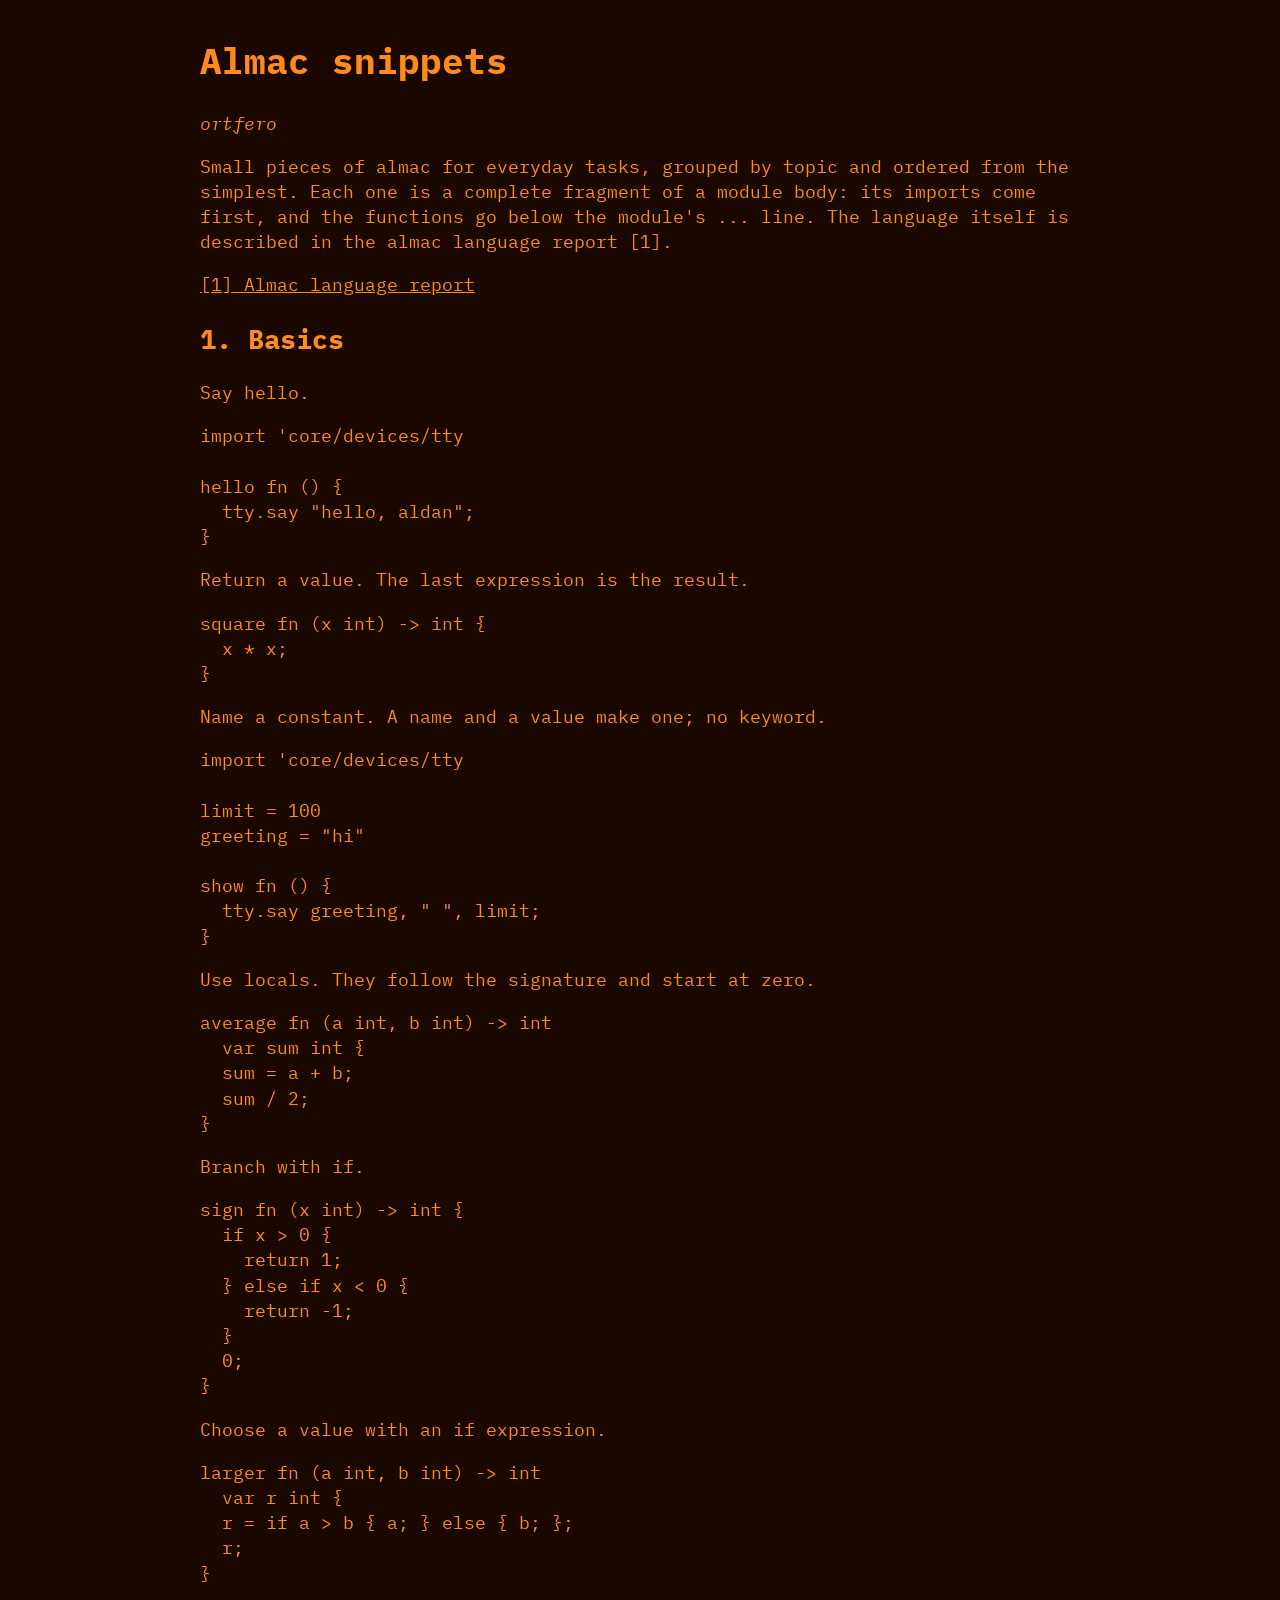
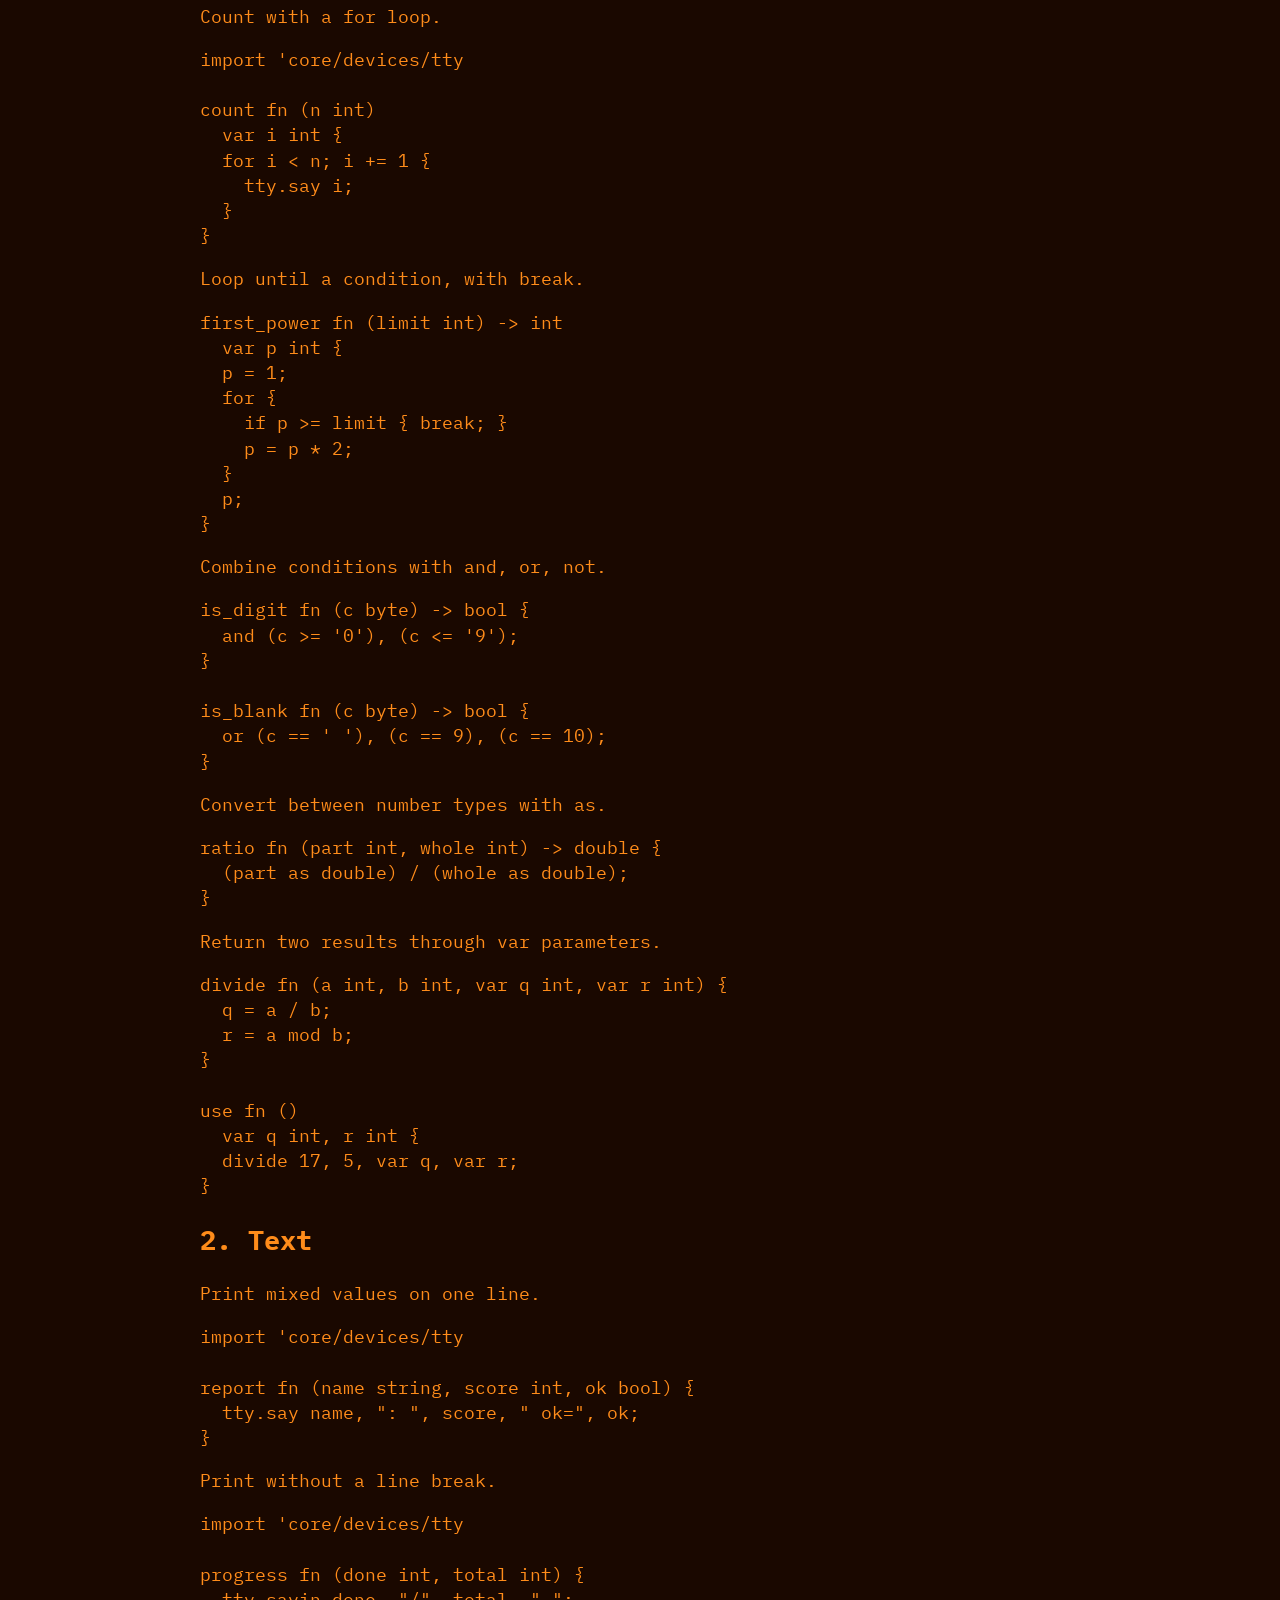
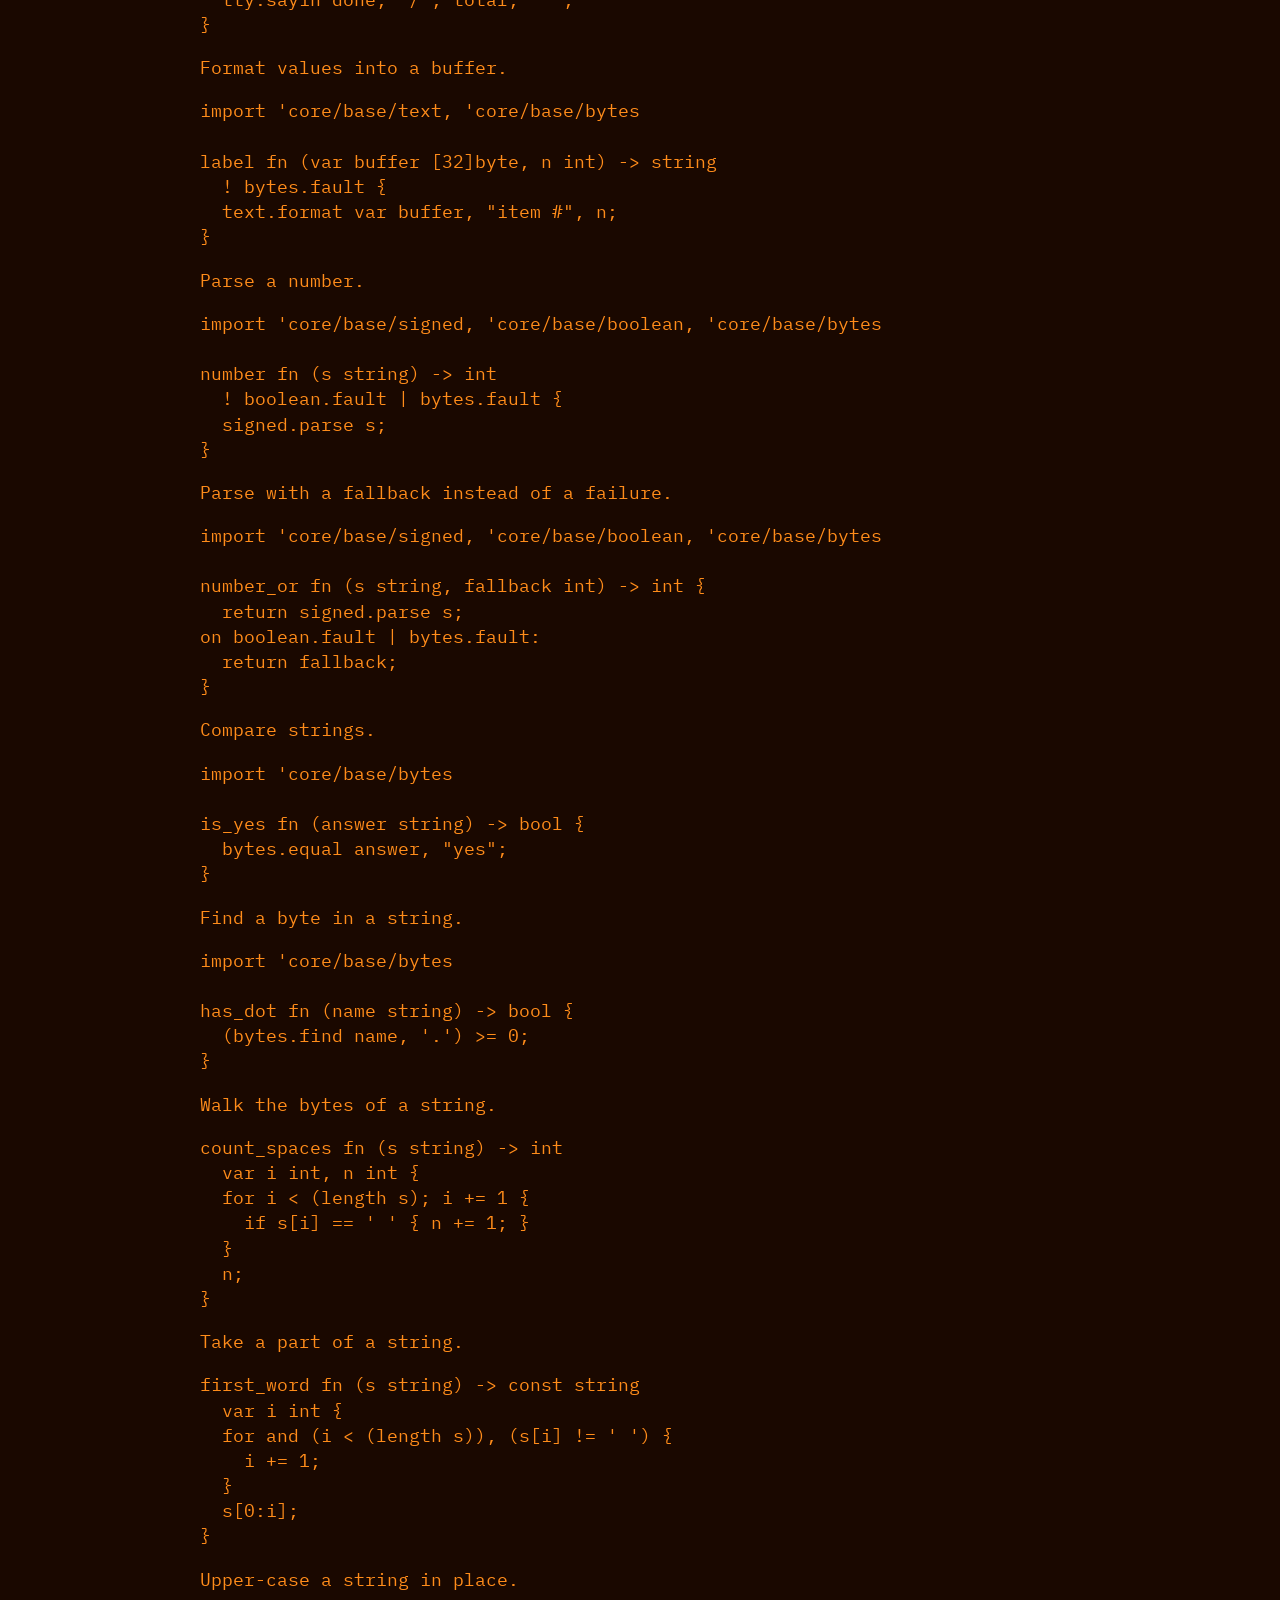
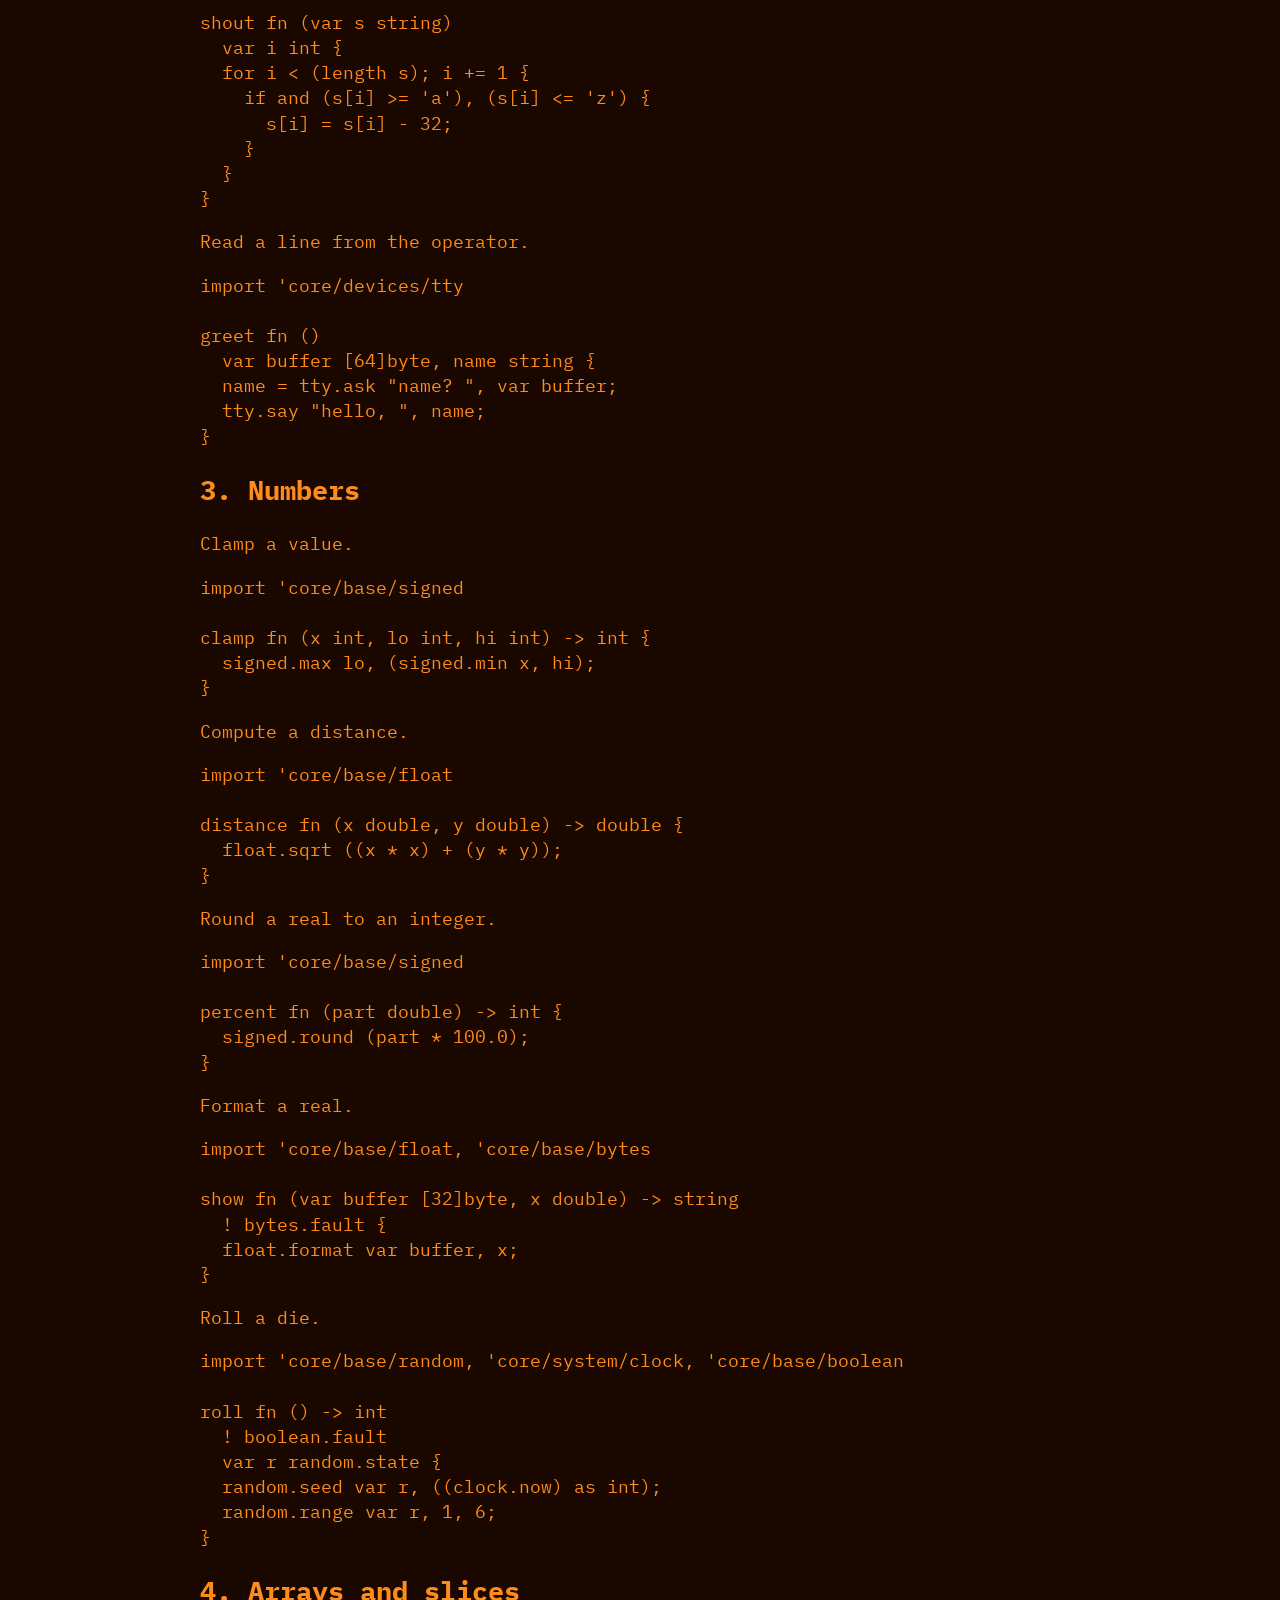
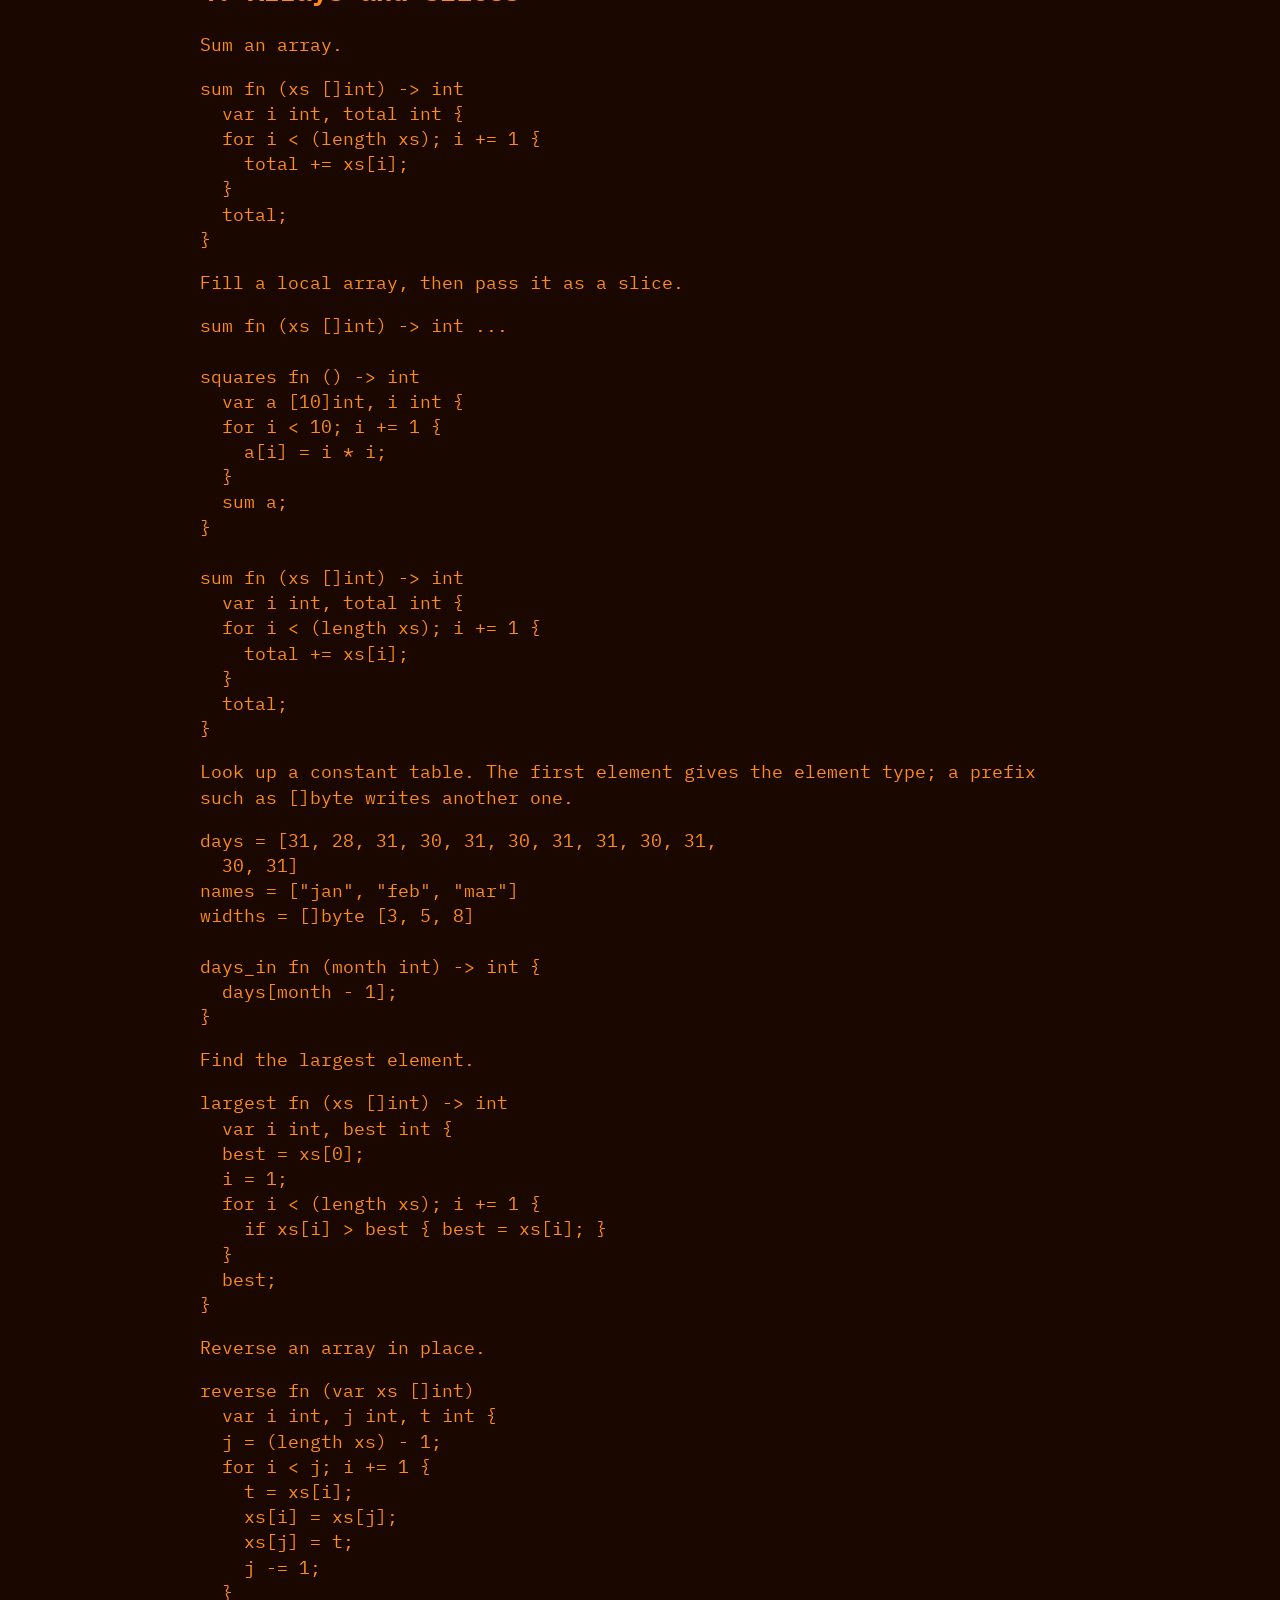
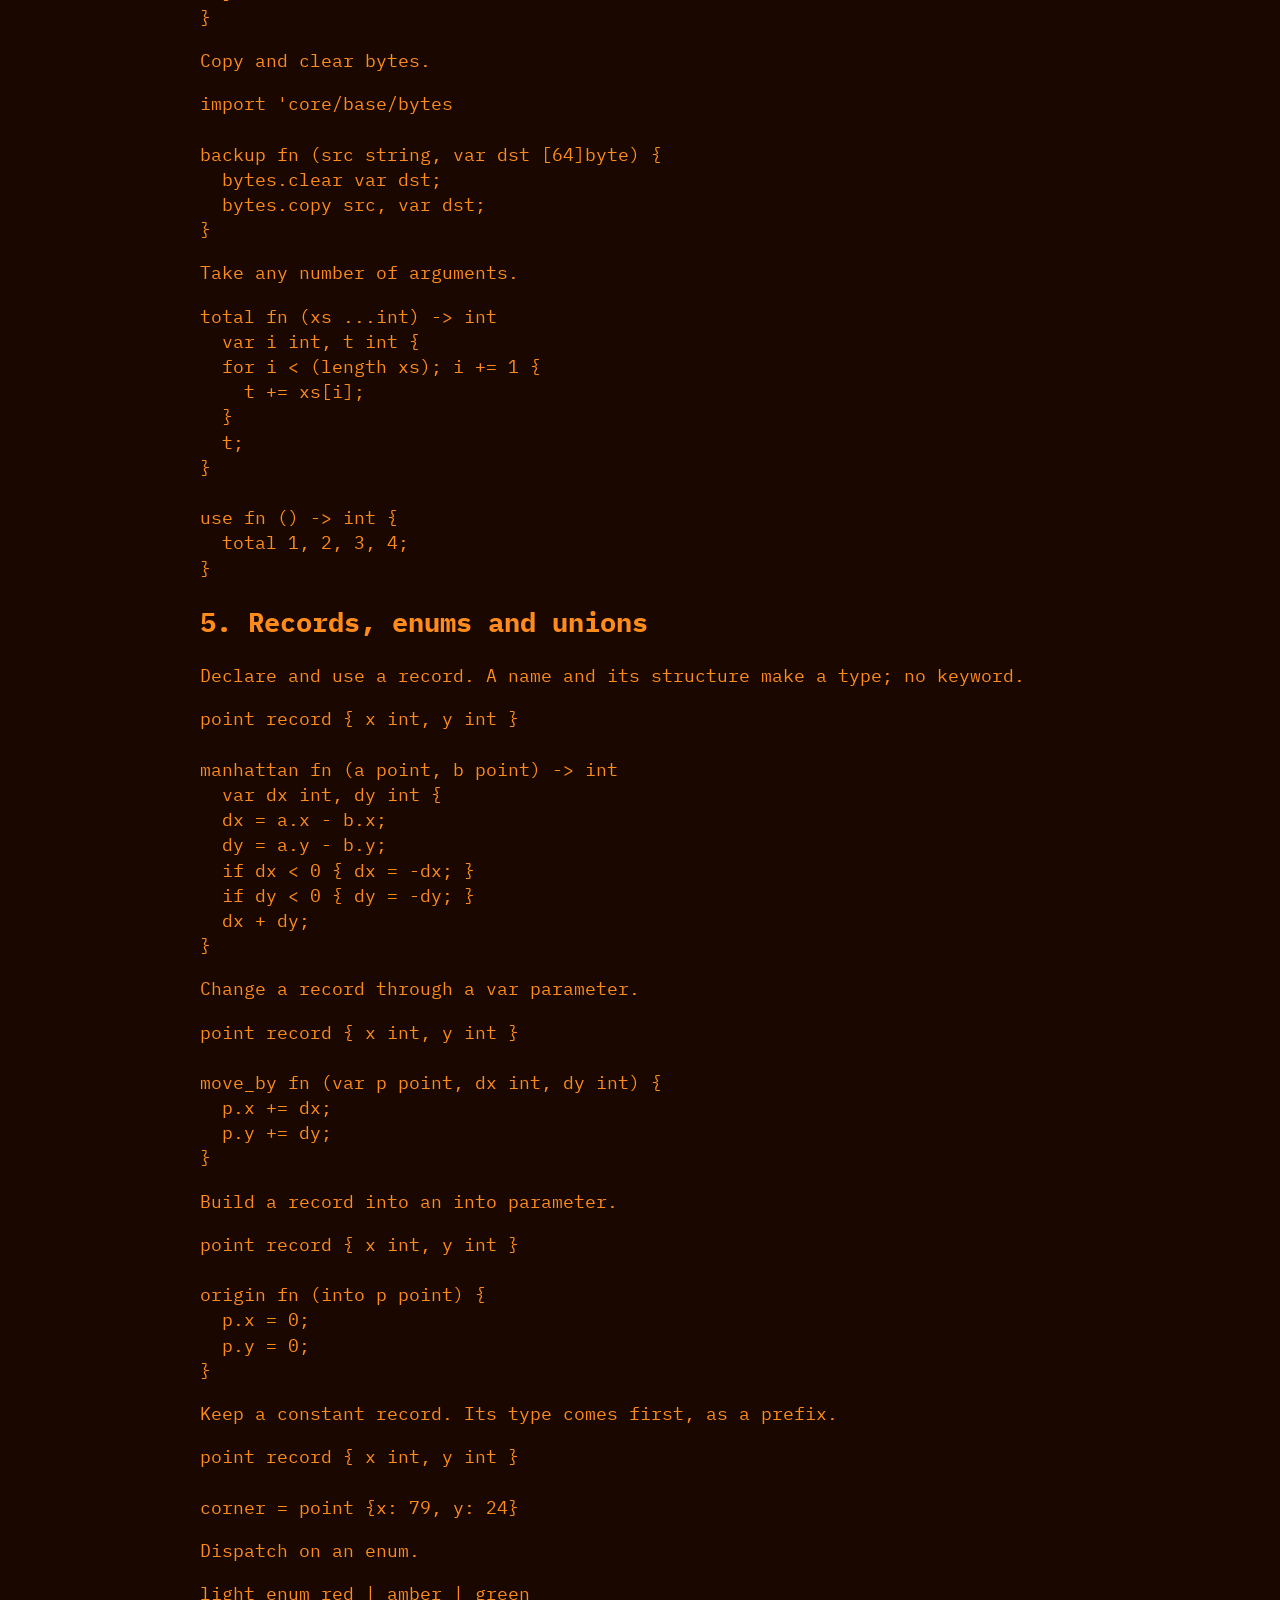
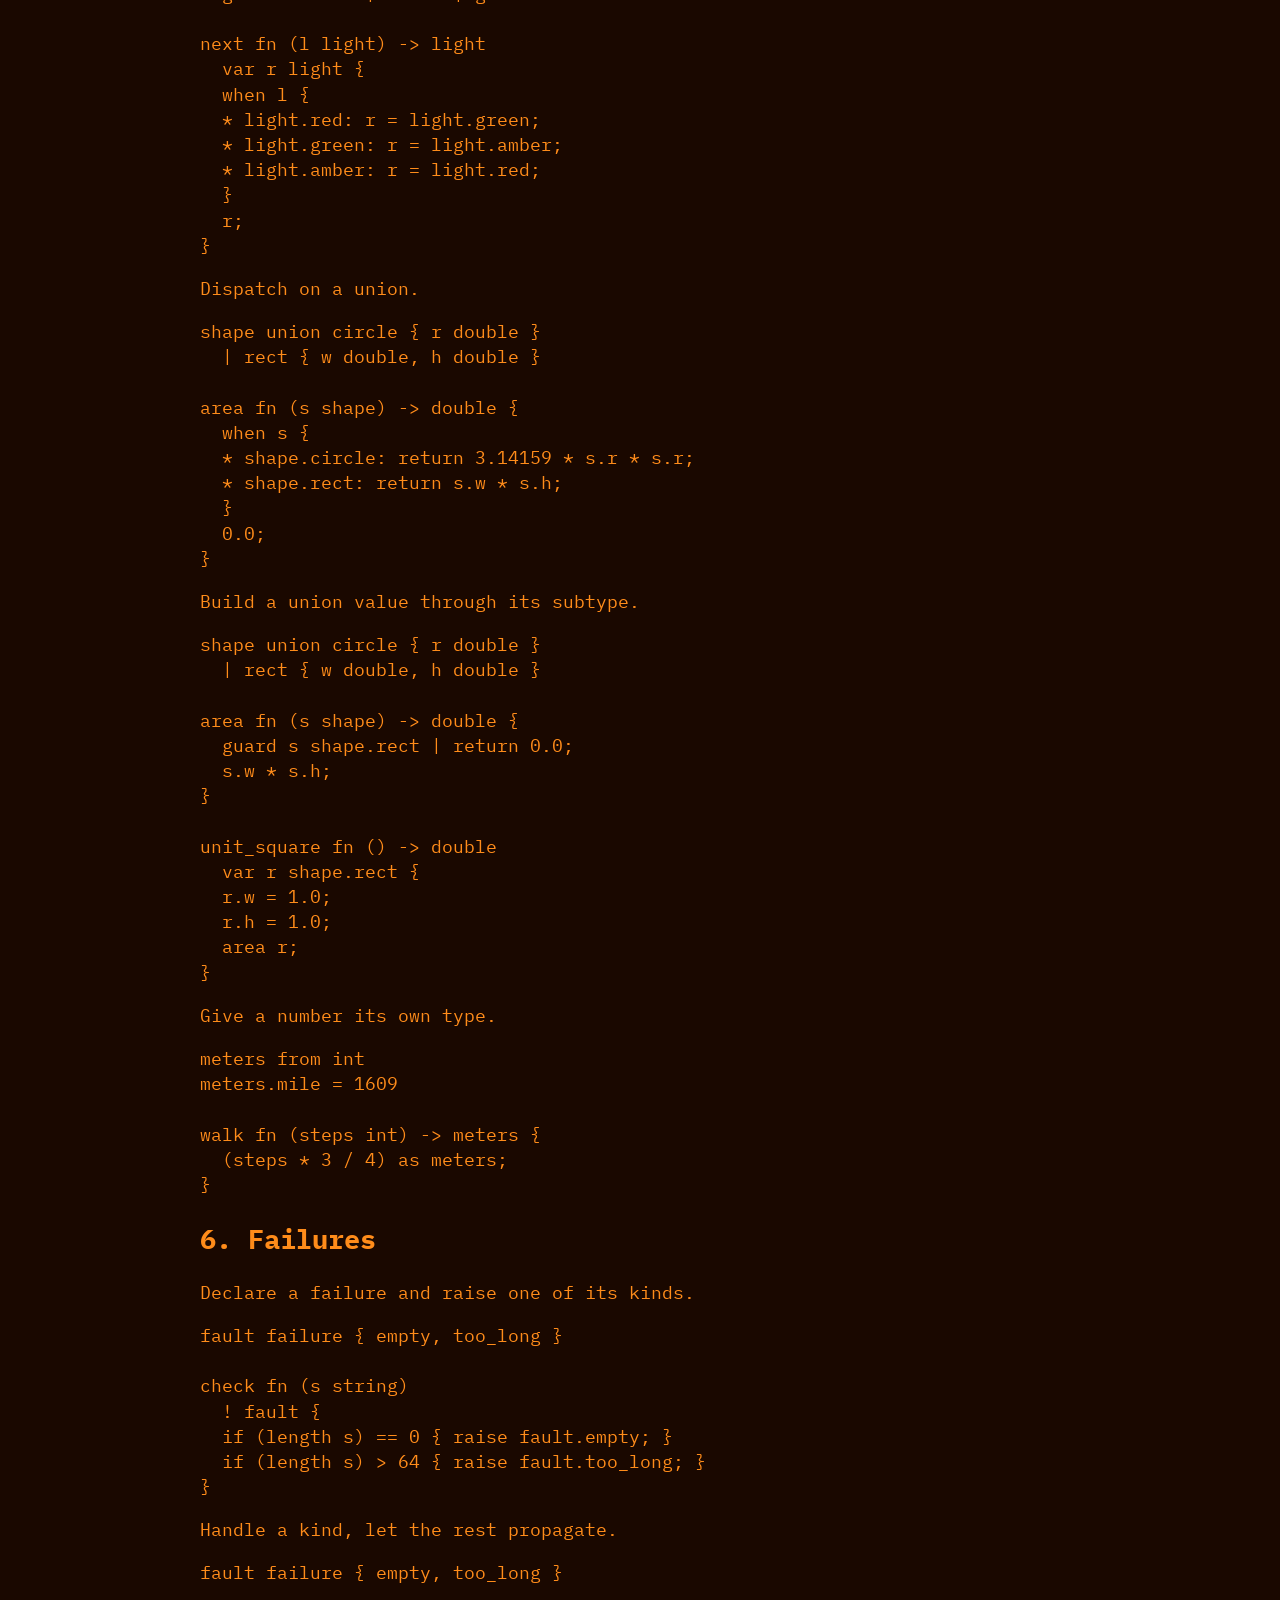
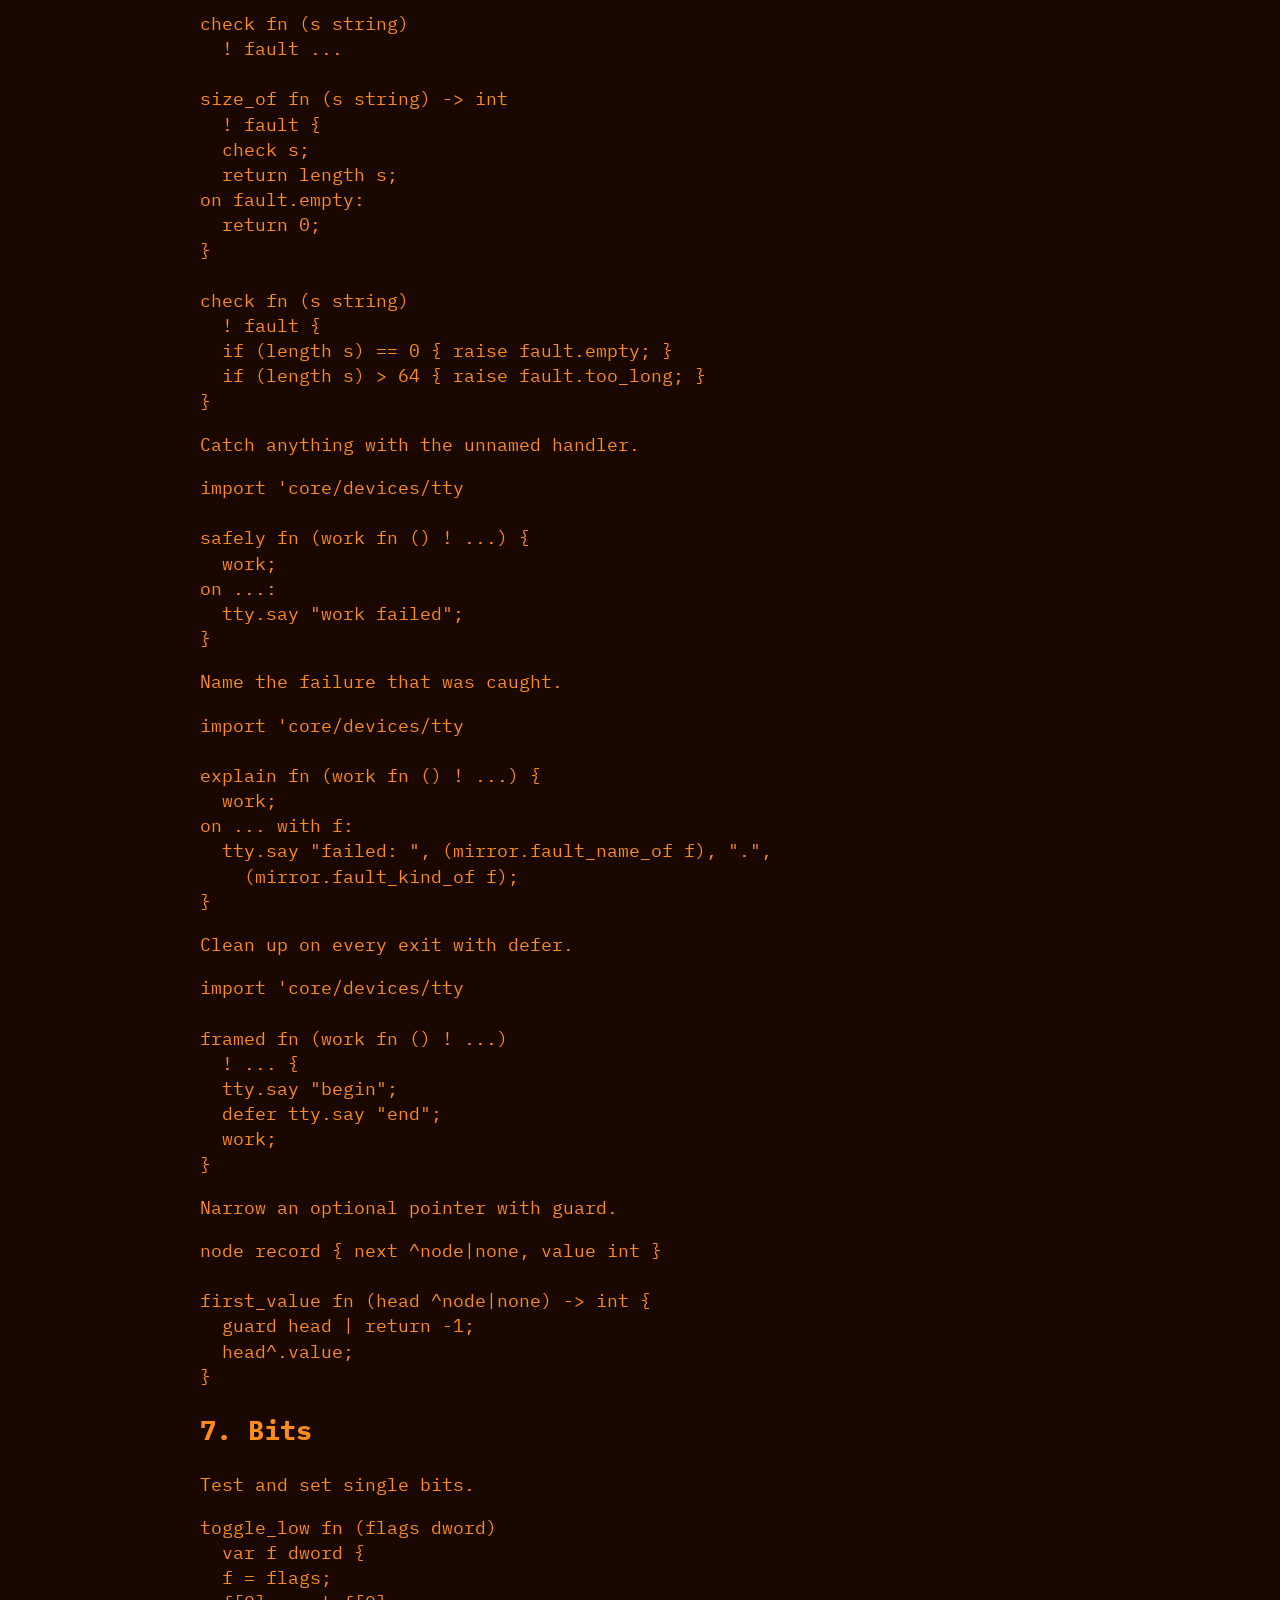
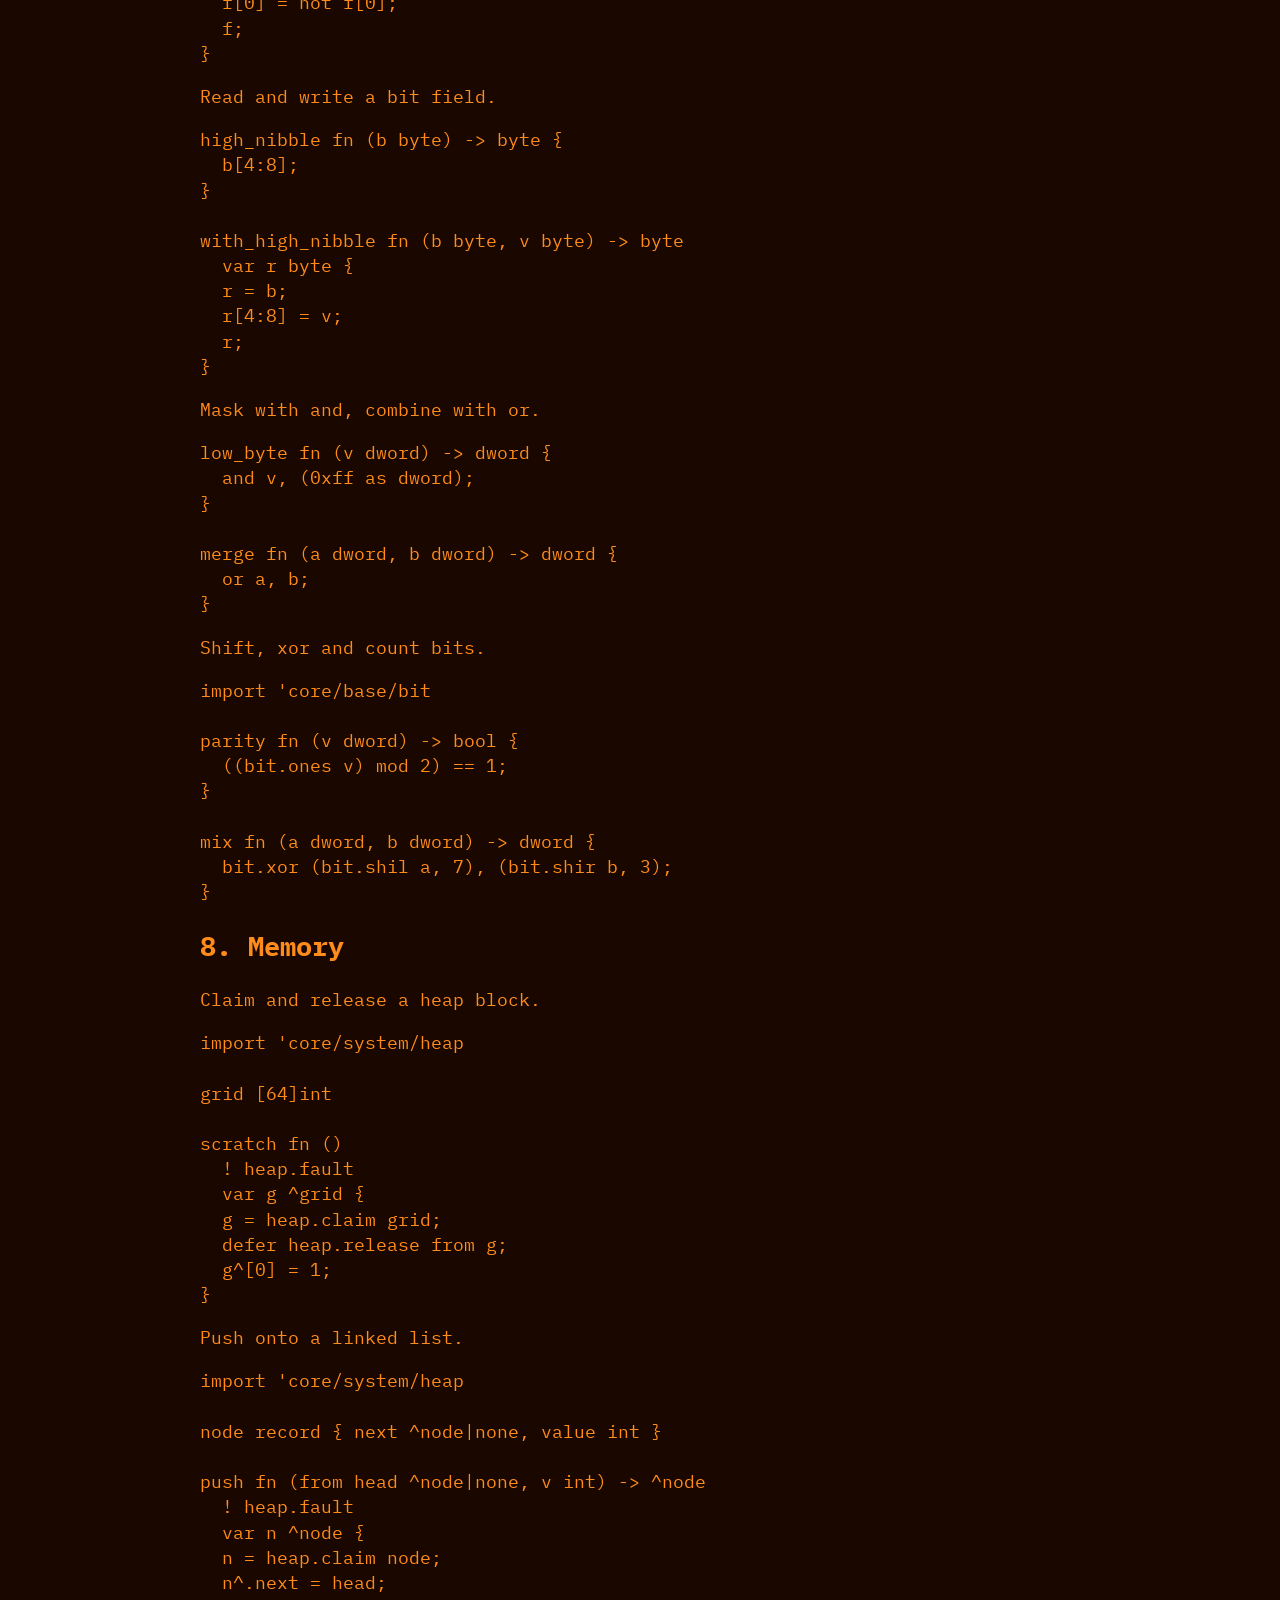
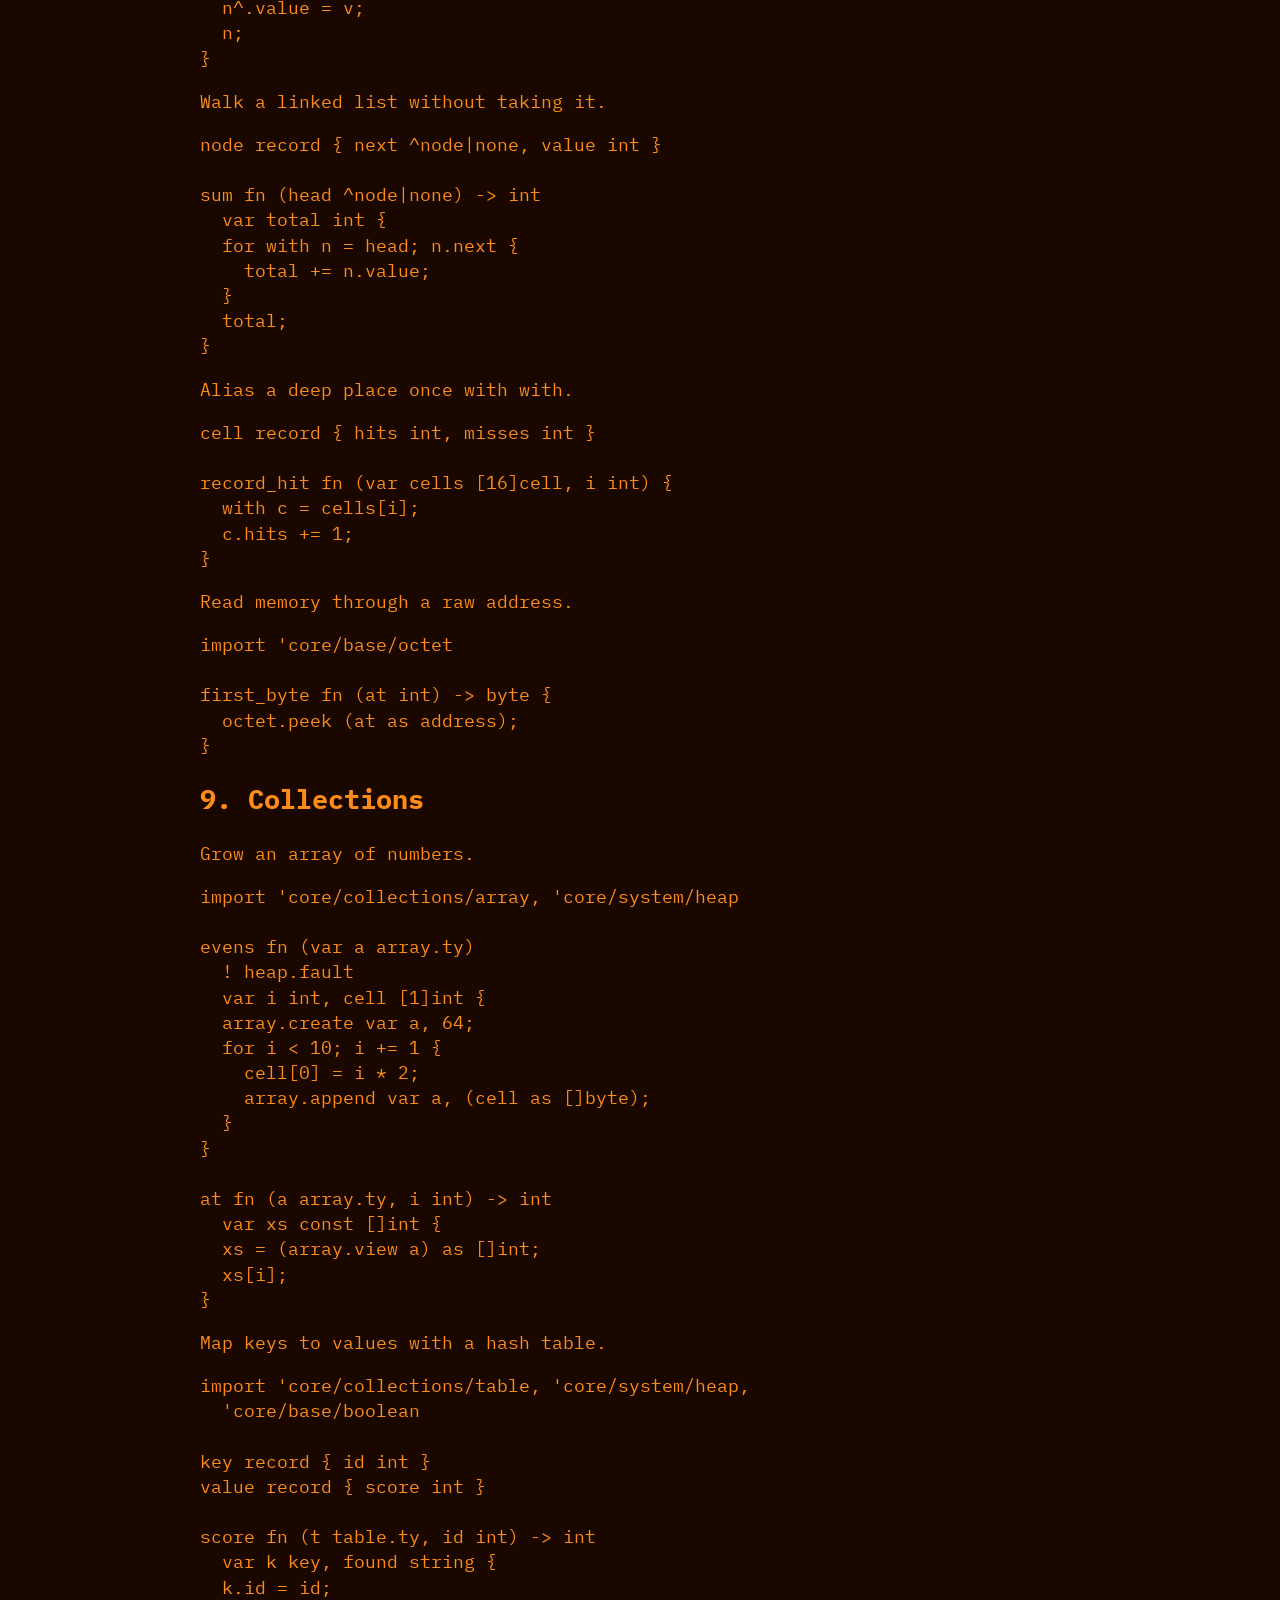
<file: docs/almac_snippets.html>
<!DOCTYPE html>
<html lang="en">
<head>
<meta charset="utf-8">
<title>Almac snippets</title>
<meta name="author" content="ortfero">
<meta name="year" content="2026">
<link rel="stylesheet" href="../assets/style.css">
</head>
<body>
<h1>Almac snippets</h1>
<address>ortfero</address>
<p>Small pieces of almac for everyday tasks, grouped by topic and
ordered from the simplest. Each one is a complete fragment of
a module body: its imports come first, and the functions go
below the module's ... line. The language itself is described
in the almac language report [1].</p>
<p><a href="almac_report.moff">[1] Almac language report</a></p>
<h2 id="1-basics">1. Basics</h2>
<p>Say hello.</p>
<pre>
import 'core/devices/tty

hello fn () {
  tty.say &quot;hello, aldan&quot;;
}
</pre>
<p>Return a value. The last expression is the result.</p>
<pre>
square fn (x int) -&gt; int {
  x * x;
}
</pre>
<p>Name a constant. A name and a value make one; no keyword.</p>
<pre>
import 'core/devices/tty

limit = 100
greeting = &quot;hi&quot;

show fn () {
  tty.say greeting, &quot; &quot;, limit;
}
</pre>
<p>Use locals. They follow the signature and start at zero.</p>
<pre>
average fn (a int, b int) -&gt; int
  var sum int {
  sum = a + b;
  sum / 2;
}
</pre>
<p>Branch with if.</p>
<pre>
sign fn (x int) -&gt; int {
  if x &gt; 0 {
    return 1;
  } else if x &lt; 0 {
    return -1;
  }
  0;
}
</pre>
<p>Choose a value with an if expression.</p>
<pre>
larger fn (a int, b int) -&gt; int
  var r int {
  r = if a &gt; b { a; } else { b; };
  r;
}
</pre>
<p>Count with a for loop.</p>
<pre>
import 'core/devices/tty

count fn (n int)
  var i int {
  for i &lt; n; i += 1 {
    tty.say i;
  }
}
</pre>
<p>Loop until a condition, with break.</p>
<pre>
first_power fn (limit int) -&gt; int
  var p int {
  p = 1;
  for {
    if p &gt;= limit { break; }
    p = p * 2;
  }
  p;
}
</pre>
<p>Combine conditions with and, or, not.</p>
<pre>
is_digit fn (c byte) -&gt; bool {
  and (c &gt;= '0'), (c &lt;= '9');
}

is_blank fn (c byte) -&gt; bool {
  or (c == ' '), (c == 9), (c == 10);
}
</pre>
<p>Convert between number types with as.</p>
<pre>
ratio fn (part int, whole int) -&gt; double {
  (part as double) / (whole as double);
}
</pre>
<p>Return two results through var parameters.</p>
<pre>
divide fn (a int, b int, var q int, var r int) {
  q = a / b;
  r = a mod b;
}

use fn ()
  var q int, r int {
  divide 17, 5, var q, var r;
}
</pre>
<h2 id="2-text">2. Text</h2>
<p>Print mixed values on one line.</p>
<pre>
import 'core/devices/tty

report fn (name string, score int, ok bool) {
  tty.say name, &quot;: &quot;, score, &quot; ok=&quot;, ok;
}
</pre>
<p>Print without a line break.</p>
<pre>
import 'core/devices/tty

progress fn (done int, total int) {
  tty.sayin done, &quot;/&quot;, total, &quot; &quot;;
}
</pre>
<p>Format values into a buffer.</p>
<pre>
import 'core/base/text, 'core/base/bytes

label fn (var buffer [32]byte, n int) -&gt; string
  ! bytes.fault {
  text.format var buffer, &quot;item #&quot;, n;
}
</pre>
<p>Parse a number.</p>
<pre>
import 'core/base/signed, 'core/base/boolean, 'core/base/bytes

number fn (s string) -&gt; int
  ! boolean.fault | bytes.fault {
  signed.parse s;
}
</pre>
<p>Parse with a fallback instead of a failure.</p>
<pre>
import 'core/base/signed, 'core/base/boolean, 'core/base/bytes

number_or fn (s string, fallback int) -&gt; int {
  return signed.parse s;
on boolean.fault | bytes.fault:
  return fallback;
}
</pre>
<p>Compare strings.</p>
<pre>
import 'core/base/bytes

is_yes fn (answer string) -&gt; bool {
  bytes.equal answer, &quot;yes&quot;;
}
</pre>
<p>Find a byte in a string.</p>
<pre>
import 'core/base/bytes

has_dot fn (name string) -&gt; bool {
  (bytes.find name, '.') &gt;= 0;
}
</pre>
<p>Walk the bytes of a string.</p>
<pre>
count_spaces fn (s string) -&gt; int
  var i int, n int {
  for i &lt; (length s); i += 1 {
    if s[i] == ' ' { n += 1; }
  }
  n;
}
</pre>
<p>Take a part of a string.</p>
<pre>
first_word fn (s string) -&gt; const string
  var i int {
  for and (i &lt; (length s)), (s[i] != ' ') {
    i += 1;
  }
  s[0:i];
}
</pre>
<p>Upper-case a string in place.</p>
<pre>
shout fn (var s string)
  var i int {
  for i &lt; (length s); i += 1 {
    if and (s[i] &gt;= 'a'), (s[i] &lt;= 'z') {
      s[i] = s[i] - 32;
    }
  }
}
</pre>
<p>Read a line from the operator.</p>
<pre>
import 'core/devices/tty

greet fn ()
  var buffer [64]byte, name string {
  name = tty.ask &quot;name? &quot;, var buffer;
  tty.say &quot;hello, &quot;, name;
}
</pre>
<h2 id="3-numbers">3. Numbers</h2>
<p>Clamp a value.</p>
<pre>
import 'core/base/signed

clamp fn (x int, lo int, hi int) -&gt; int {
  signed.max lo, (signed.min x, hi);
}
</pre>
<p>Compute a distance.</p>
<pre>
import 'core/base/float

distance fn (x double, y double) -&gt; double {
  float.sqrt ((x * x) + (y * y));
}
</pre>
<p>Round a real to an integer.</p>
<pre>
import 'core/base/signed

percent fn (part double) -&gt; int {
  signed.round (part * 100.0);
}
</pre>
<p>Format a real.</p>
<pre>
import 'core/base/float, 'core/base/bytes

show fn (var buffer [32]byte, x double) -&gt; string
  ! bytes.fault {
  float.format var buffer, x;
}
</pre>
<p>Roll a die.</p>
<pre>
import 'core/base/random, 'core/system/clock, 'core/base/boolean

roll fn () -&gt; int
  ! boolean.fault
  var r random.state {
  random.seed var r, ((clock.now) as int);
  random.range var r, 1, 6;
}
</pre>
<h2 id="4-arrays-and-slices">4. Arrays and slices</h2>
<p>Sum an array.</p>
<pre>
sum fn (xs []int) -&gt; int
  var i int, total int {
  for i &lt; (length xs); i += 1 {
    total += xs[i];
  }
  total;
}
</pre>
<p>Fill a local array, then pass it as a slice.</p>
<pre>
sum fn (xs []int) -&gt; int ...

squares fn () -&gt; int
  var a [10]int, i int {
  for i &lt; 10; i += 1 {
    a[i] = i * i;
  }
  sum a;
}

sum fn (xs []int) -&gt; int
  var i int, total int {
  for i &lt; (length xs); i += 1 {
    total += xs[i];
  }
  total;
}
</pre>
<p>Look up a constant table. The first element gives the
element type; a prefix such as []byte writes another one.</p>
<pre>
days = [31, 28, 31, 30, 31, 30, 31, 31, 30, 31,
  30, 31]
names = [&quot;jan&quot;, &quot;feb&quot;, &quot;mar&quot;]
widths = []byte [3, 5, 8]

days_in fn (month int) -&gt; int {
  days[month - 1];
}
</pre>
<p>Find the largest element.</p>
<pre>
largest fn (xs []int) -&gt; int
  var i int, best int {
  best = xs[0];
  i = 1;
  for i &lt; (length xs); i += 1 {
    if xs[i] &gt; best { best = xs[i]; }
  }
  best;
}
</pre>
<p>Reverse an array in place.</p>
<pre>
reverse fn (var xs []int)
  var i int, j int, t int {
  j = (length xs) - 1;
  for i &lt; j; i += 1 {
    t = xs[i];
    xs[i] = xs[j];
    xs[j] = t;
    j -= 1;
  }
}
</pre>
<p>Copy and clear bytes.</p>
<pre>
import 'core/base/bytes

backup fn (src string, var dst [64]byte) {
  bytes.clear var dst;
  bytes.copy src, var dst;
}
</pre>
<p>Take any number of arguments.</p>
<pre>
total fn (xs ...int) -&gt; int
  var i int, t int {
  for i &lt; (length xs); i += 1 {
    t += xs[i];
  }
  t;
}

use fn () -&gt; int {
  total 1, 2, 3, 4;
}
</pre>
<h2 id="5-records-enums-and-unions">5. Records, enums and unions</h2>
<p>Declare and use a record. A name and its structure make a
type; no keyword.</p>
<pre>
point record { x int, y int }

manhattan fn (a point, b point) -&gt; int
  var dx int, dy int {
  dx = a.x - b.x;
  dy = a.y - b.y;
  if dx &lt; 0 { dx = -dx; }
  if dy &lt; 0 { dy = -dy; }
  dx + dy;
}
</pre>
<p>Change a record through a var parameter.</p>
<pre>
point record { x int, y int }

move_by fn (var p point, dx int, dy int) {
  p.x += dx;
  p.y += dy;
}
</pre>
<p>Build a record into an into parameter.</p>
<pre>
point record { x int, y int }

origin fn (into p point) {
  p.x = 0;
  p.y = 0;
}
</pre>
<p>Keep a constant record. Its type comes first, as a prefix.</p>
<pre>
point record { x int, y int }

corner = point {x: 79, y: 24}
</pre>
<p>Dispatch on an enum.</p>
<pre>
light enum red | amber | green

next fn (l light) -&gt; light
  var r light {
  when l {
  * light.red: r = light.green;
  * light.green: r = light.amber;
  * light.amber: r = light.red;
  }
  r;
}
</pre>
<p>Dispatch on a union.</p>
<pre>
shape union circle { r double }
  | rect { w double, h double }

area fn (s shape) -&gt; double {
  when s {
  * shape.circle: return 3.14159 * s.r * s.r;
  * shape.rect: return s.w * s.h;
  }
  0.0;
}
</pre>
<p>Build a union value through its subtype.</p>
<pre>
shape union circle { r double }
  | rect { w double, h double }

area fn (s shape) -&gt; double {
  guard s shape.rect | return 0.0;
  s.w * s.h;
}

unit_square fn () -&gt; double
  var r shape.rect {
  r.w = 1.0;
  r.h = 1.0;
  area r;
}
</pre>
<p>Give a number its own type.</p>
<pre>
meters from int
meters.mile = 1609

walk fn (steps int) -&gt; meters {
  (steps * 3 / 4) as meters;
}
</pre>
<h2 id="6-failures">6. Failures</h2>
<p>Declare a failure and raise one of its kinds.</p>
<pre>
fault failure { empty, too_long }

check fn (s string)
  ! fault {
  if (length s) == 0 { raise fault.empty; }
  if (length s) &gt; 64 { raise fault.too_long; }
}
</pre>
<p>Handle a kind, let the rest propagate.</p>
<pre>
fault failure { empty, too_long }

check fn (s string)
  ! fault ...

size_of fn (s string) -&gt; int
  ! fault {
  check s;
  return length s;
on fault.empty:
  return 0;
}

check fn (s string)
  ! fault {
  if (length s) == 0 { raise fault.empty; }
  if (length s) &gt; 64 { raise fault.too_long; }
}
</pre>
<p>Catch anything with the unnamed handler.</p>
<pre>
import 'core/devices/tty

safely fn (work fn () ! ...) {
  work;
on ...:
  tty.say &quot;work failed&quot;;
}
</pre>
<p>Name the failure that was caught.</p>
<pre>
import 'core/devices/tty

explain fn (work fn () ! ...) {
  work;
on ... with f:
  tty.say &quot;failed: &quot;, (mirror.fault_name_of f), &quot;.&quot;,
    (mirror.fault_kind_of f);
}
</pre>
<p>Clean up on every exit with defer.</p>
<pre>
import 'core/devices/tty

framed fn (work fn () ! ...)
  ! ... {
  tty.say &quot;begin&quot;;
  defer tty.say &quot;end&quot;;
  work;
}
</pre>
<p>Narrow an optional pointer with guard.</p>
<pre>
node record { next ^node|none, value int }

first_value fn (head ^node|none) -&gt; int {
  guard head | return -1;
  head^.value;
}
</pre>
<h2 id="7-bits">7. Bits</h2>
<p>Test and set single bits.</p>
<pre>
toggle_low fn (flags dword)
  var f dword {
  f = flags;
  f[0] = not f[0];
  f;
}
</pre>
<p>Read and write a bit field.</p>
<pre>
high_nibble fn (b byte) -&gt; byte {
  b[4:8];
}

with_high_nibble fn (b byte, v byte) -&gt; byte
  var r byte {
  r = b;
  r[4:8] = v;
  r;
}
</pre>
<p>Mask with and, combine with or.</p>
<pre>
low_byte fn (v dword) -&gt; dword {
  and v, (0xff as dword);
}

merge fn (a dword, b dword) -&gt; dword {
  or a, b;
}
</pre>
<p>Shift, xor and count bits.</p>
<pre>
import 'core/base/bit

parity fn (v dword) -&gt; bool {
  ((bit.ones v) mod 2) == 1;
}

mix fn (a dword, b dword) -&gt; dword {
  bit.xor (bit.shil a, 7), (bit.shir b, 3);
}
</pre>
<h2 id="8-memory">8. Memory</h2>
<p>Claim and release a heap block.</p>
<pre>
import 'core/system/heap

grid [64]int

scratch fn ()
  ! heap.fault
  var g ^grid {
  g = heap.claim grid;
  defer heap.release from g;
  g^[0] = 1;
}
</pre>
<p>Push onto a linked list.</p>
<pre>
import 'core/system/heap

node record { next ^node|none, value int }

push fn (from head ^node|none, v int) -&gt; ^node
  ! heap.fault
  var n ^node {
  n = heap.claim node;
  n^.next = head;
  n^.value = v;
  n;
}
</pre>
<p>Walk a linked list without taking it.</p>
<pre>
node record { next ^node|none, value int }

sum fn (head ^node|none) -&gt; int
  var total int {
  for with n = head; n.next {
    total += n.value;
  }
  total;
}
</pre>
<p>Alias a deep place once with with.</p>
<pre>
cell record { hits int, misses int }

record_hit fn (var cells [16]cell, i int) {
  with c = cells[i];
  c.hits += 1;
}
</pre>
<p>Read memory through a raw address.</p>
<pre>
import 'core/base/octet

first_byte fn (at int) -&gt; byte {
  octet.peek (at as address);
}
</pre>
<h2 id="9-collections">9. Collections</h2>
<p>Grow an array of numbers.</p>
<pre>
import 'core/collections/array, 'core/system/heap

evens fn (var a array.ty)
  ! heap.fault
  var i int, cell [1]int {
  array.create var a, 64;
  for i &lt; 10; i += 1 {
    cell[0] = i * 2;
    array.append var a, (cell as []byte);
  }
}

at fn (a array.ty, i int) -&gt; int
  var xs const []int {
  xs = (array.view a) as []int;
  xs[i];
}
</pre>
<p>Map keys to values with a hash table.</p>
<pre>
import 'core/collections/table, 'core/system/heap,
  'core/base/boolean

key record { id int }
value record { score int }

score fn (t table.ty, id int) -&gt; int
  var k key, found string {
  k.id = id;
  found = table.get t, (k as []byte);
  if (length found) == 0 { return 0; }
  found as int;
}

remember fn (var t table.ty, id int, score int)
  ! heap.fault | boolean.fault
  var k key, v value {
  k.id = id;
  v.score = score;
  table.put var t, (k as []byte), (v as []byte);
}
</pre>
<p>Mark seen items in a bitset.</p>
<pre>
import 'core/collections/bitset, 'core/system/heap

dedup fn (xs []int) -&gt; int
  ! heap.fault
  var seen bitset.ty, i int, n int {
  bitset.create into seen, 1024;
  defer bitset.dispose from seen;
  for i &lt; (length xs); i += 1 {
    if not (bitset.test seen, xs[i]) {
      bitset.set var seen, xs[i];
      n += 1;
    }
  }
  n;
}
</pre>
<h2 id="10-files-and-directories">10. Files and directories</h2>
<p>Check that a file exists.</p>
<pre>
import 'core/storage/file

has_config fn () -&gt; bool {
  file.is_exist &quot;config.dano&quot;;
}
</pre>
<p>Print a file.</p>
<pre>
import 'core/storage/file, 'core/devices/tty

cat fn (path string)
  ! file.fault
  var buffer [512]byte, view []byte, final f file.id {
  f = file.open path;
  defer file.close from f;
  view = file.read f, var buffer;
  for (length view) &gt; 0; view = file.read f,
    var buffer {
    tty.sayin view;
  }
}
</pre>
<p>Write a new file.</p>
<pre>
import 'core/storage/file

save fn (path string, data string) ! file.fault
  var f file.id {
  f = file.create path;
  defer file.close from f;
  file.write f, data;
}
</pre>
<p>Append a line to a log.</p>
<pre>
import 'core/storage/file

log fn (line string)
  ! file.fault
  var newline [1]byte
  final f file.id {
  f = if file.is_exist 'log.txt {
    file.append 'log.txt;
  } else {
    file.create 'log.txt;
  };
  defer file.close from f;
  newline[0] = 10;
  file.write f, line;
  file.write f, newline;
}
</pre>
<p>List a directory.</p>
<pre>
import 'core/storage/directory, 'core/storage/file, 'core/devices/tty

ls fn (path string) ! file.fault
  var e directory.entry, more bool
  final h directory.id {
  h = directory.open path;
  defer directory.close from h;
  more = directory.next h, var e;
  for more; more = directory.next h, var e {
    tty.say e.name[0:e.length];
  }
}
</pre>
<p>Build a path.</p>
<pre>
import 'core/storage/path, 'core/devices/tty

show_join fn (dir string, name string)
  var buffer [256]byte, n int {
  n = path.join var buffer, dir, name;
  tty.say buffer[0:n];
}
</pre>
<h2 id="11-time">11. Time</h2>
<p>Measure elapsed time.</p>
<pre>
import 'core/system/clock, 'core/devices/tty

timed fn (work fn ())
  var t clock.tick {
  t = clock.now;
  work;
  tty.say (clock.elapsed_ms t), &quot; ms&quot;;
}
</pre>
<p>Print the date and time.</p>
<pre>
import 'core/system/time, 'core/devices/tty, 'core/base/bytes

now fn ()
  ! bytes.fault
  var buffer [64]byte {
  tty.say (time.format var buffer, time.now);
}
</pre>
<p>Read the calendar fields.</p>
<pre>
import 'core/system/time

year fn () -&gt; int
  var cal time.calendar {
  time.decompose time.now, var cal;
  cal.year;
}
</pre>
<p>Pause and let other tasks run.</p>
<pre>
import 'core/system/task

wait_a_second fn () {
  task.sleep 1000;
}
</pre>
<h2 id="12-screen-and-keys">12. Screen and keys</h2>
<p>Draw a box and wait for esc.</p>
<pre>
import 'core/devices/screen, 'core/system/event, 'core/system/heap,
  'core/base/boolean

show fn ()
  ! heap.fault | boolean.fault
  var pump event.pump, k screen.key,
  final sf ^screen.surface {
  sf = heap.claim screen.surface;
  defer heap.release from sf;
  screen.snapshot;
  defer screen.restore;
  screen.clear var sf^;
  screen.frame var sf^, 10, 5, 30, 8;
  screen.print var sf^, 12, 7, &quot;press esc&quot;;
  screen.blit sf^, screen.normal;
  event.keys var pump;
  for {
    if (event.next var pump, var k) == event.kind.key {
      if k.code == screen.key_esc { break; }
    }
  }
}
</pre>
<p>Dispatch on key chords.</p>
<pre>
import 'core/devices/screen

quit = screen.ctrl_q
save = screen.ctrl_s

act fn (k screen.key) -&gt; int
  var r int {
  when k.chord {
  * quit: r = 1;
  * save: r = 2;
  * else: r = 0;
  }
  r;
}
</pre>
<h2 id="13-network">13. Network</h2>
<p>Send a datagram.</p>
<pre>
import 'core/net/socket, 'core/net/ipv4, 'core/base/bytes

ping fn (port int)
  ! socket.fault | bytes.fault
  var host int
  final s socket.id {
  host = ipv4.parse '10.0.2.2;
  s = socket.open 0;
  defer socket.close from s;
  socket.send s, (socket.endpoint host, port), 'ping;
}
</pre>
<p>Receive a datagram.</p>
<pre>
import 'core/net/socket, 'core/devices/tty

listen fn (port int)
  ! socket.fault
  var buffer [512]byte, n int, from_ep int,
  final s socket.id {
  s = socket.open port;
  defer socket.close from s;
  n = socket.receive s, var buffer, var from_ep;
  tty.say &quot;got &quot;, n, &quot; bytes from port &quot;,
    (socket.port_of from_ep);
}
</pre>
<h2 id="14-hashing-and-crypto">14. Hashing and crypto</h2>
<p>Hash bytes.</p>
<pre>
import 'core/crypto/rapidhash

fingerprint fn (data string) -&gt; dword {
  rapidhash.of data;
}
</pre>
<p>Take a cryptographic digest.</p>
<pre>
import 'core/crypto/ascon, 'core/base/boolean

digest fn (data string, var out [32]byte)
  ! boolean.fault {
  ascon.hash data, var out;
}
</pre>
<h2 id="15-services-and-tests">15. Services and tests</h2>
<p>Run a periodic background service.</p>
<pre>
import 'core/system/service, 'core/system/heap, 'core/devices/tty

beat fn () {
  tty.say &quot;tick&quot;;
}

halt fn () {}

start fn ()
  ! service.fault | heap.fault {
  service.periodic &quot;beat&quot;, fn beat, 1000, fn halt;
}
</pre>
<p>Write a spec for a module.</p>
<pre>
import 'core/tools/spec

verify fn ()
  ! spec.fault

...

square fn (x int) -&gt; int {
  x * x;
}

verify fn ()
  ! spec.fault {
  spec.expect ((square 3) == 9);
  spec.expect ((square -2) == 4);
}
</pre>
</body>
</html>
</file>
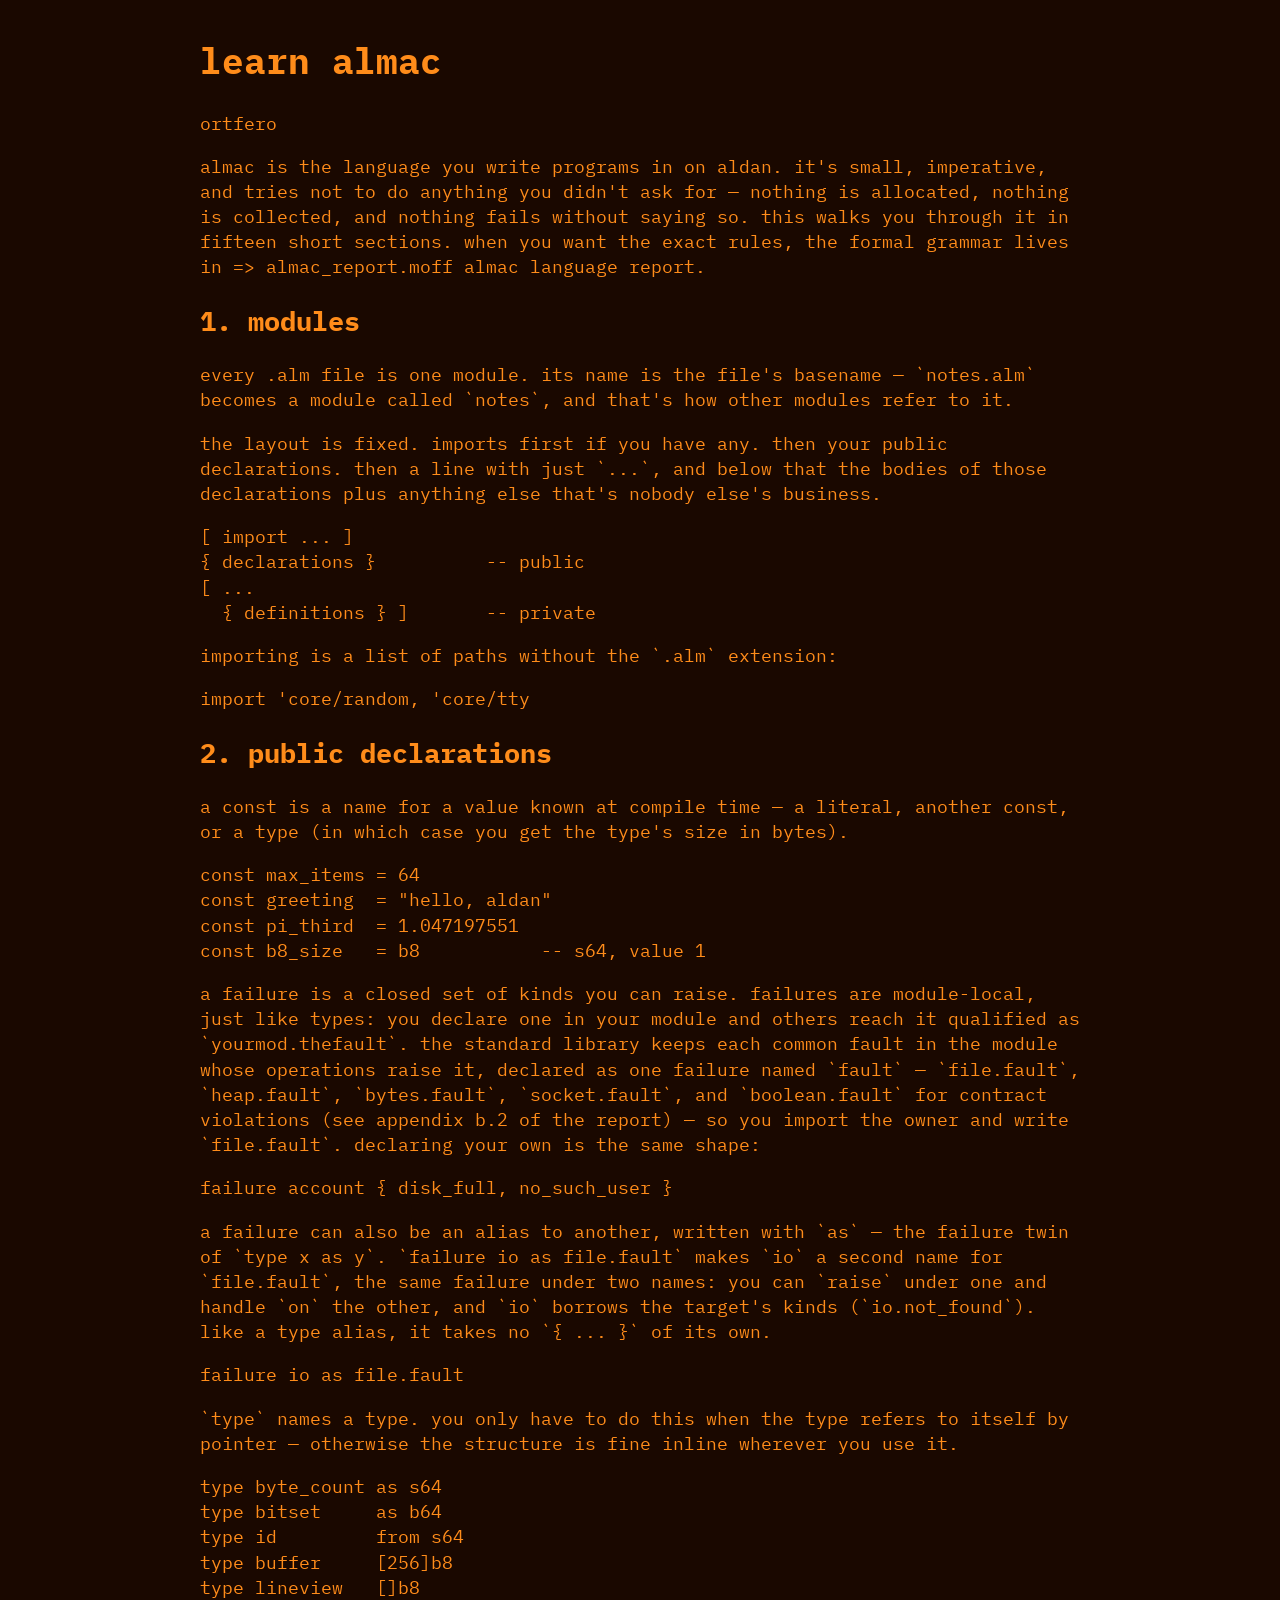
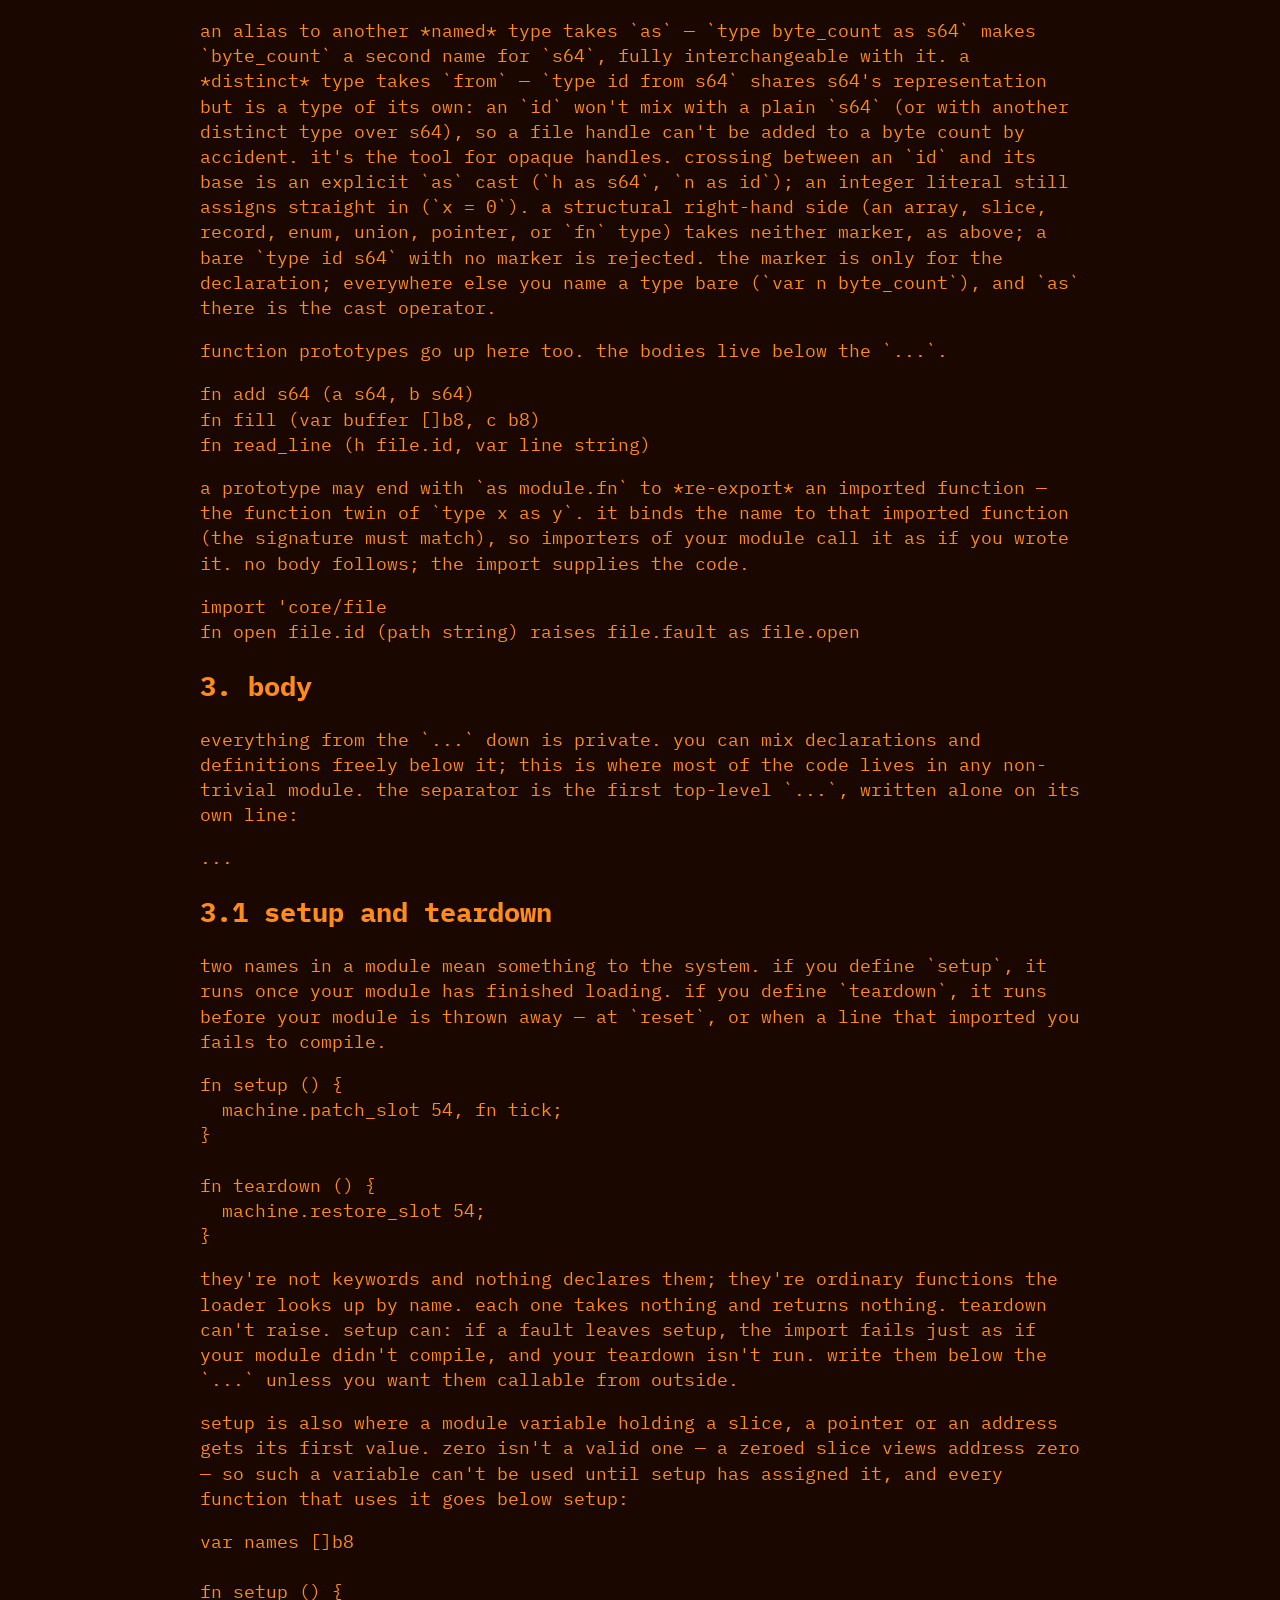
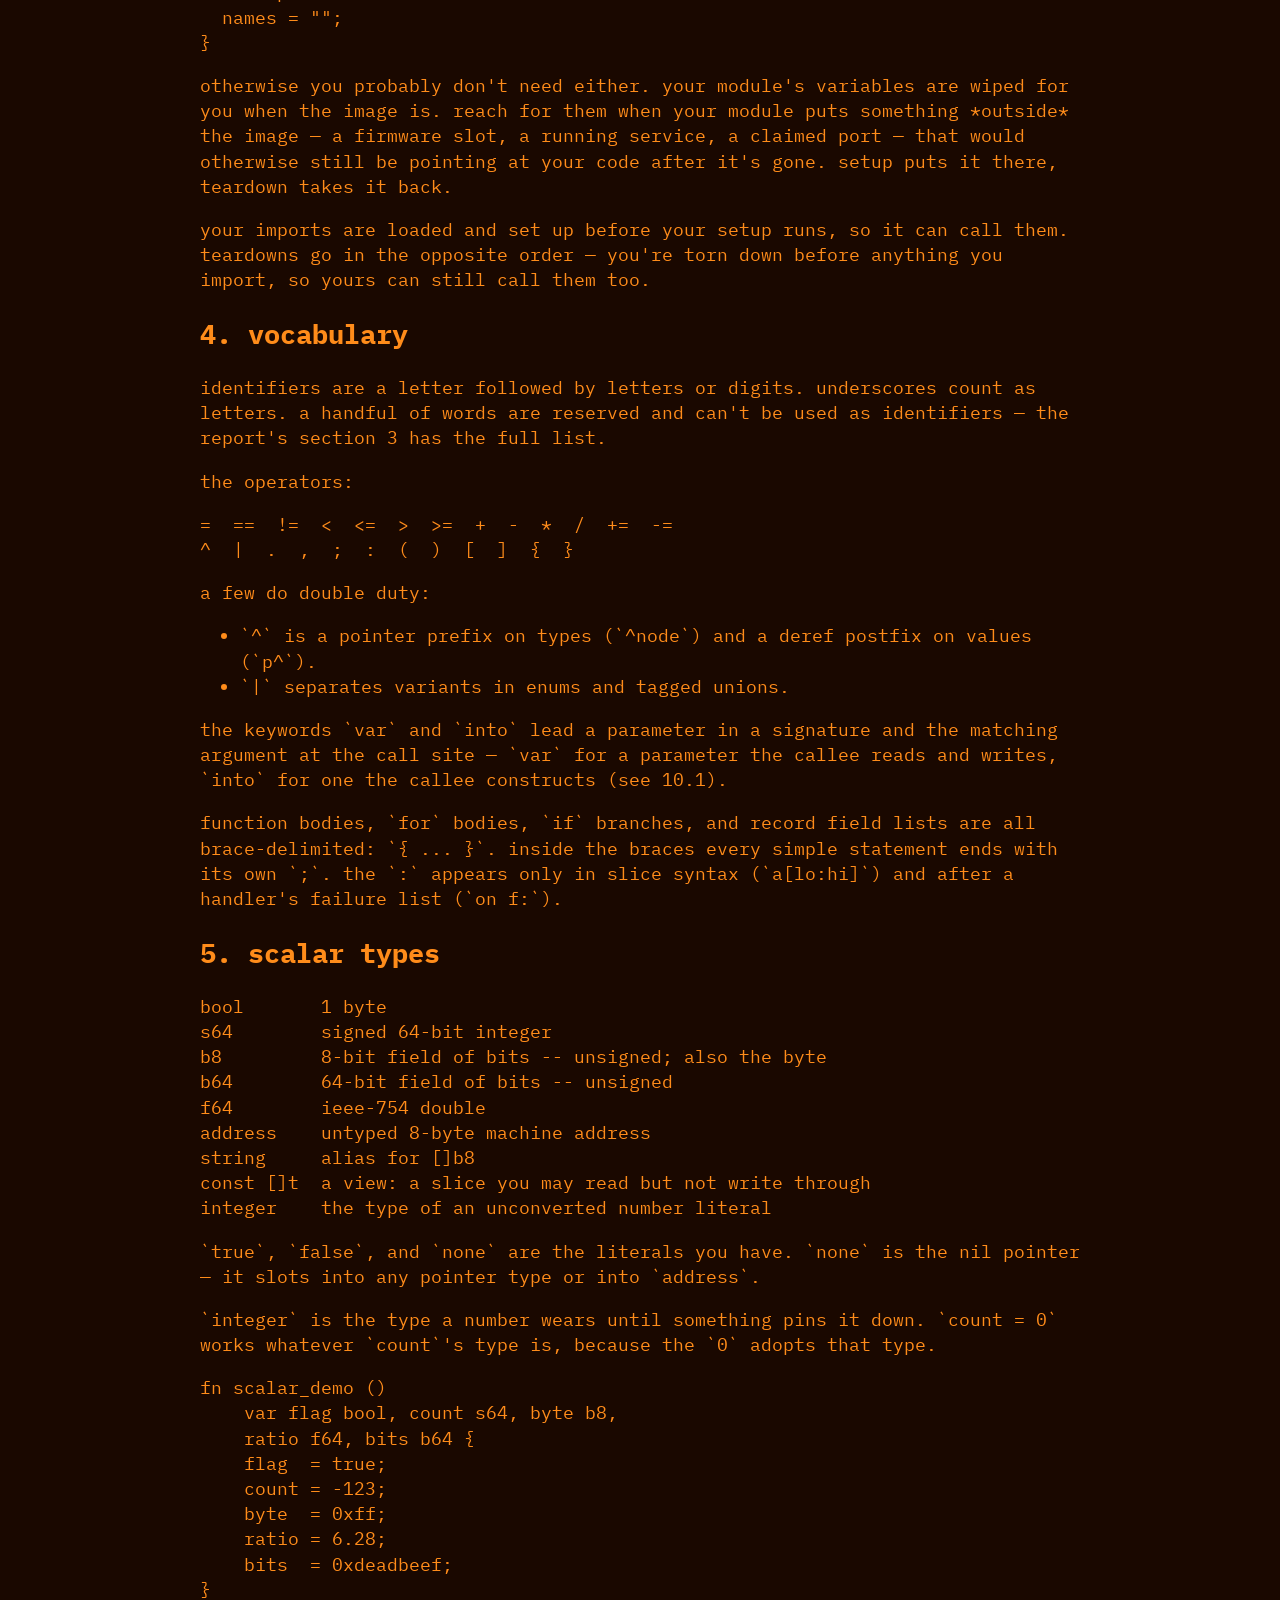
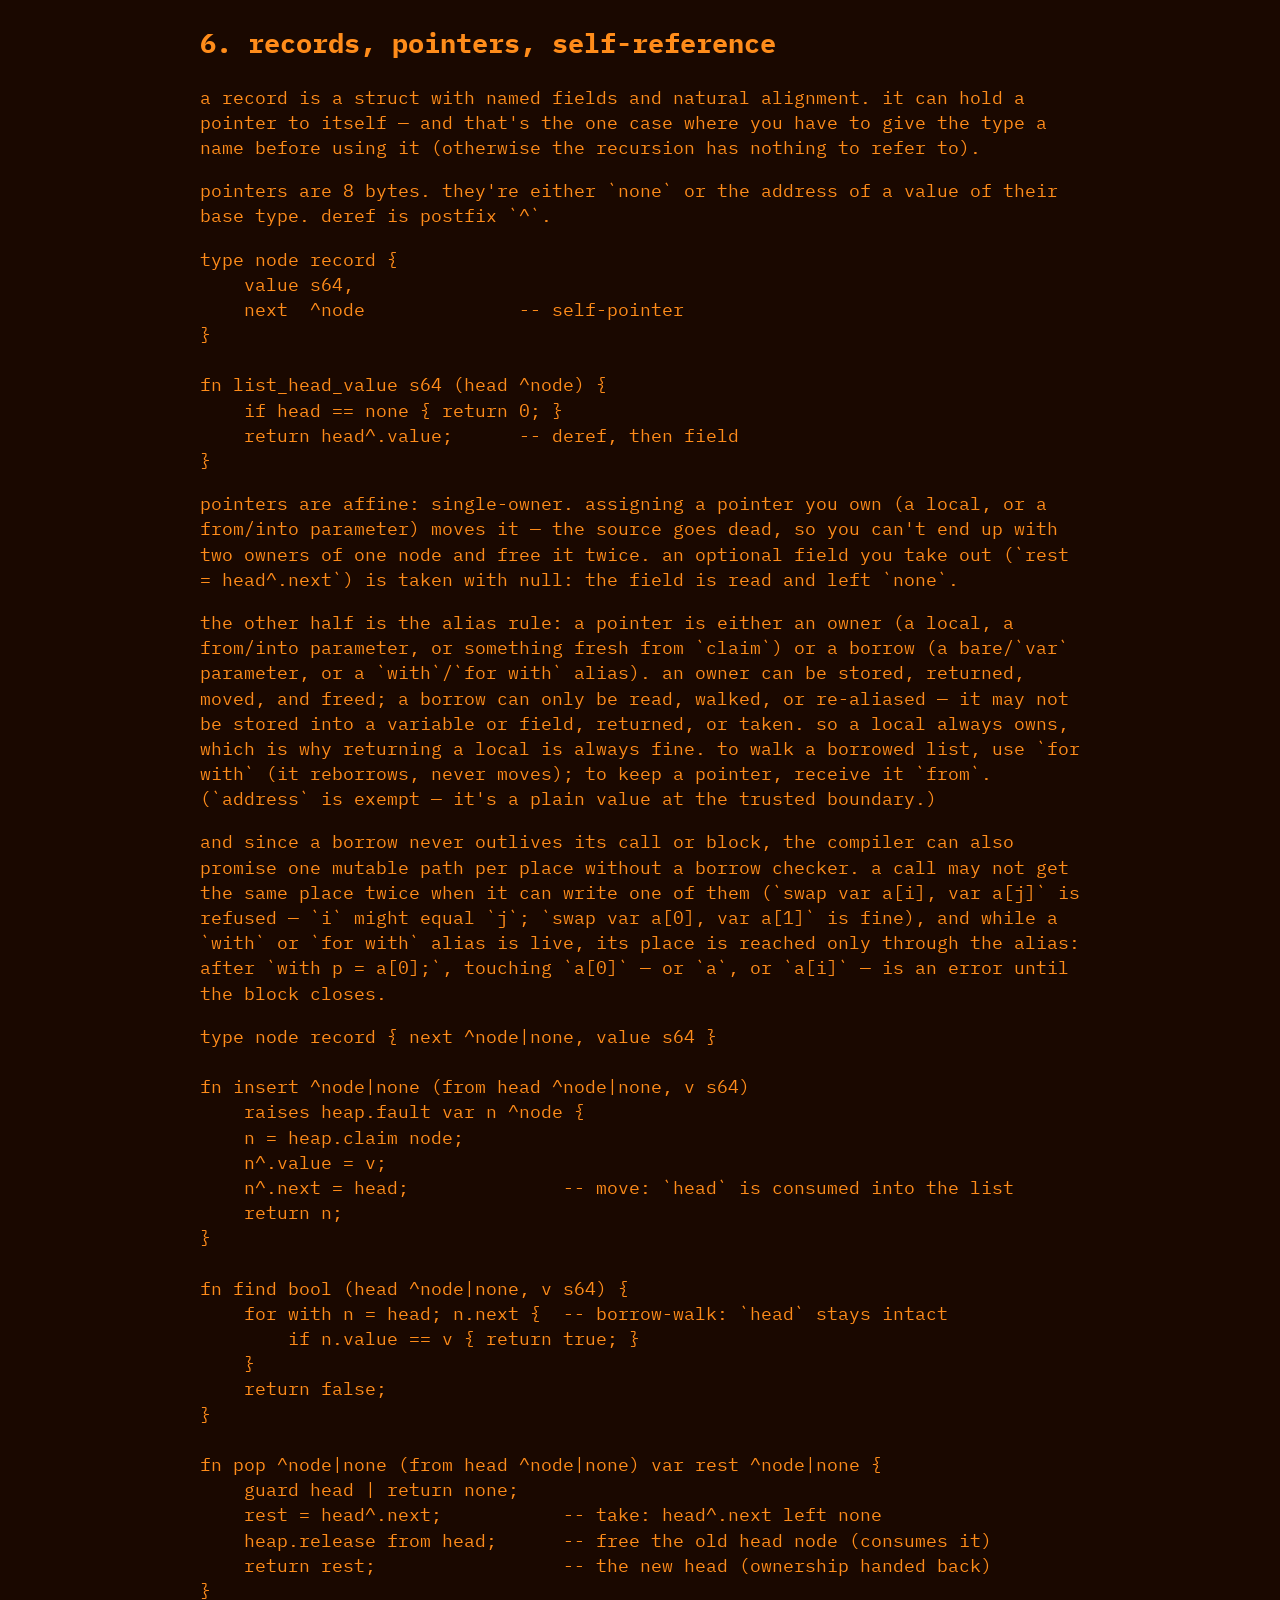
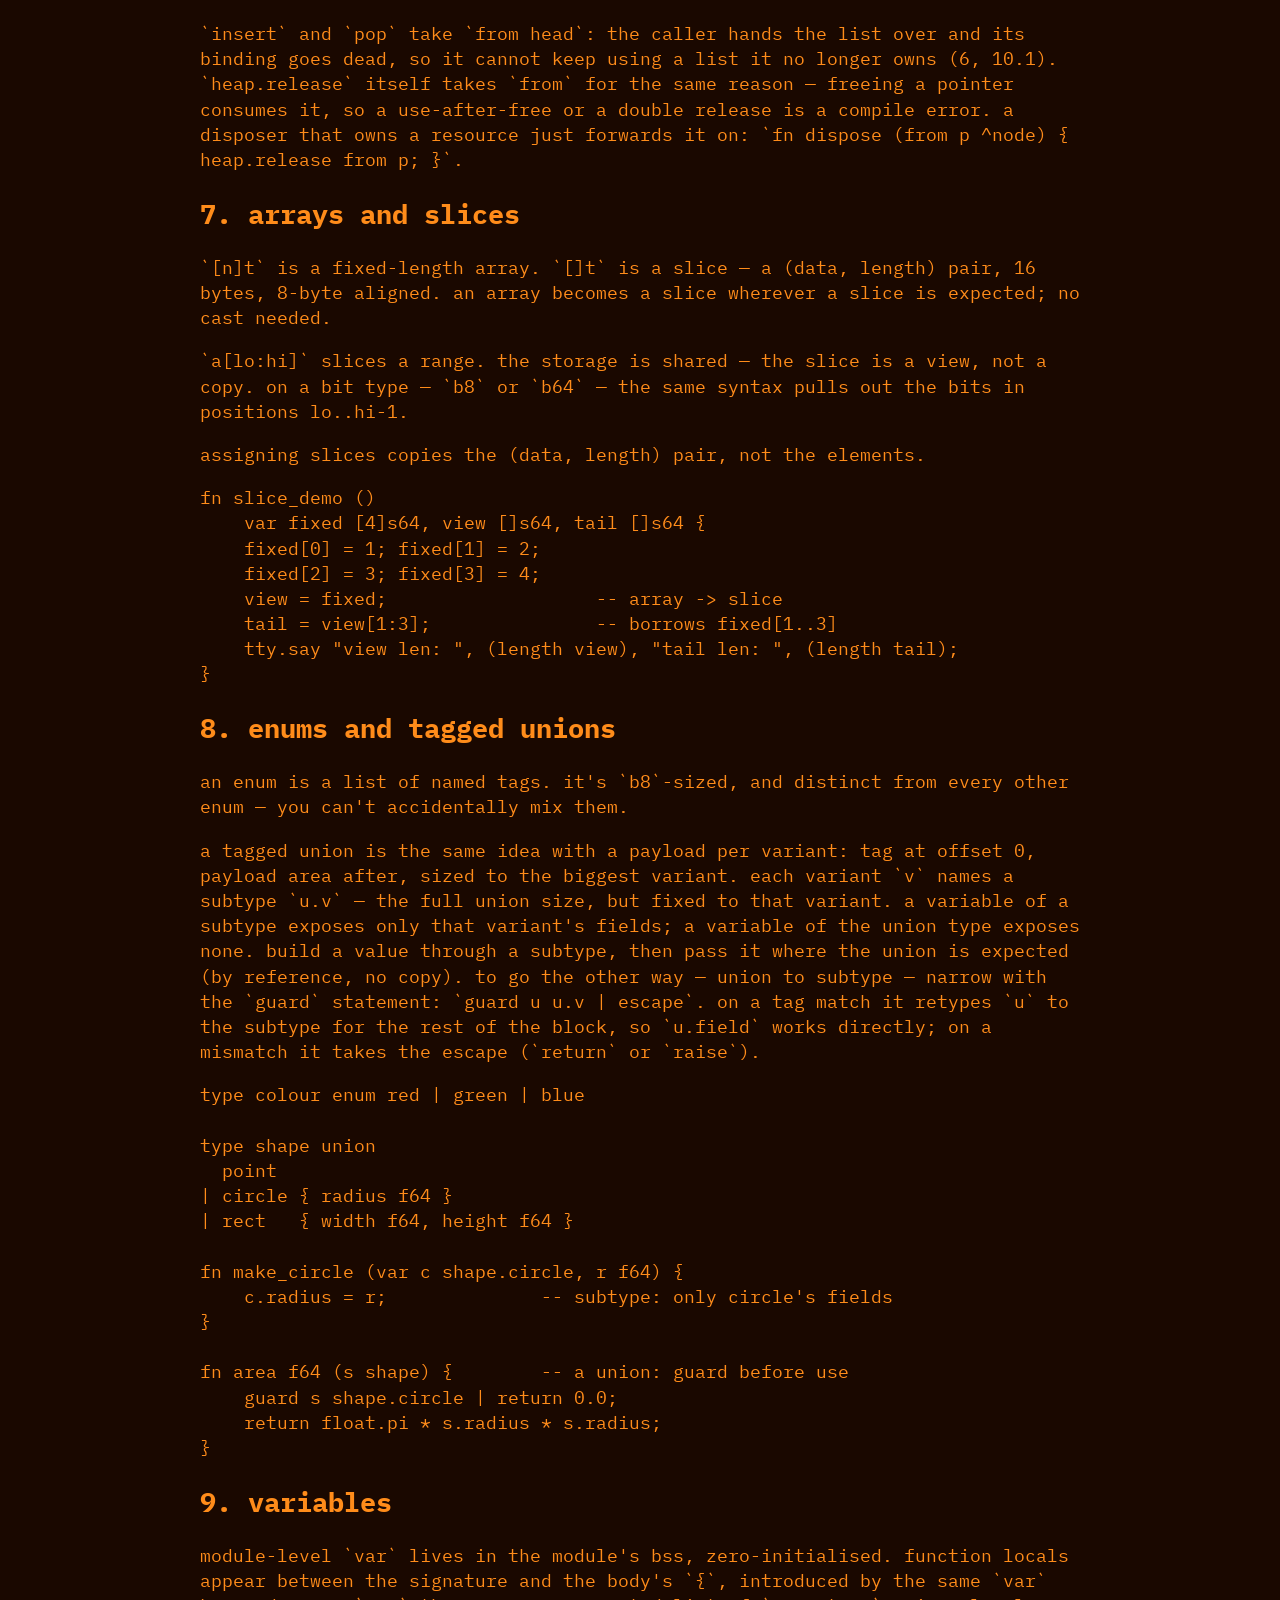
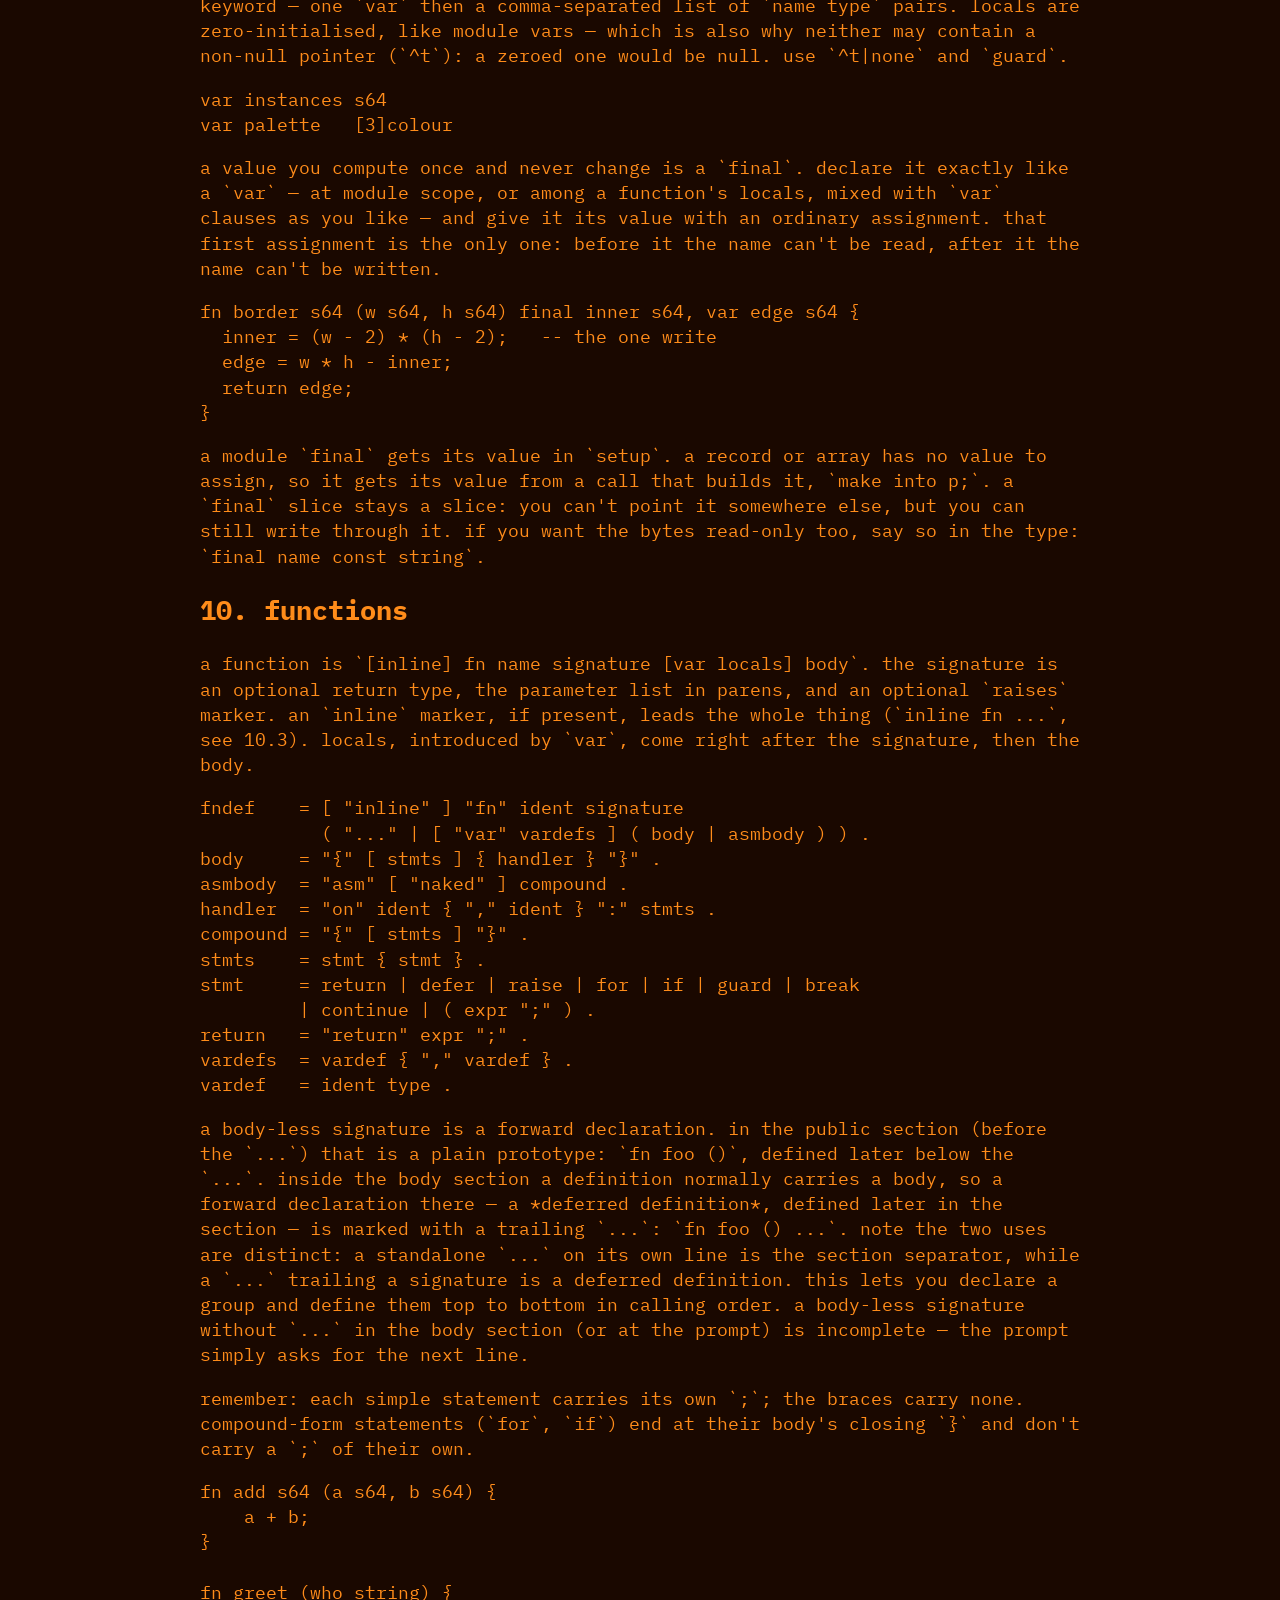
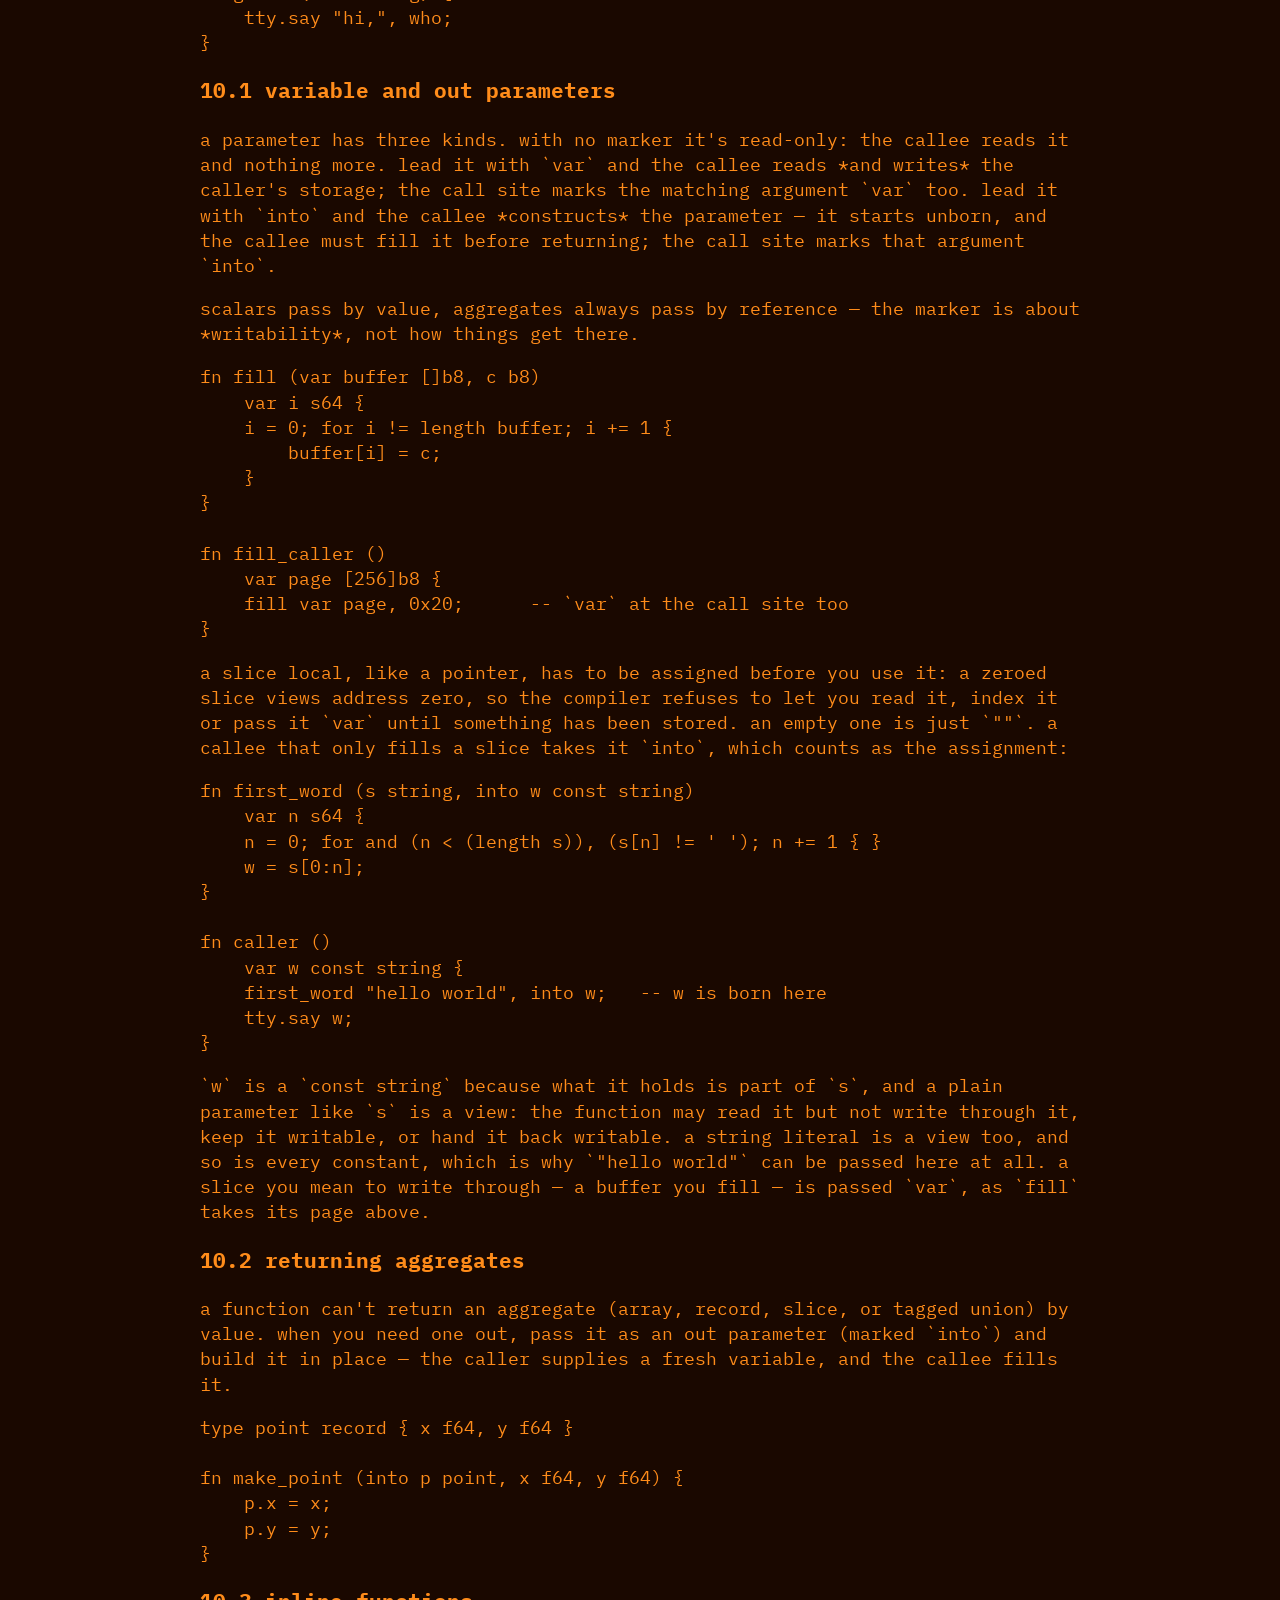
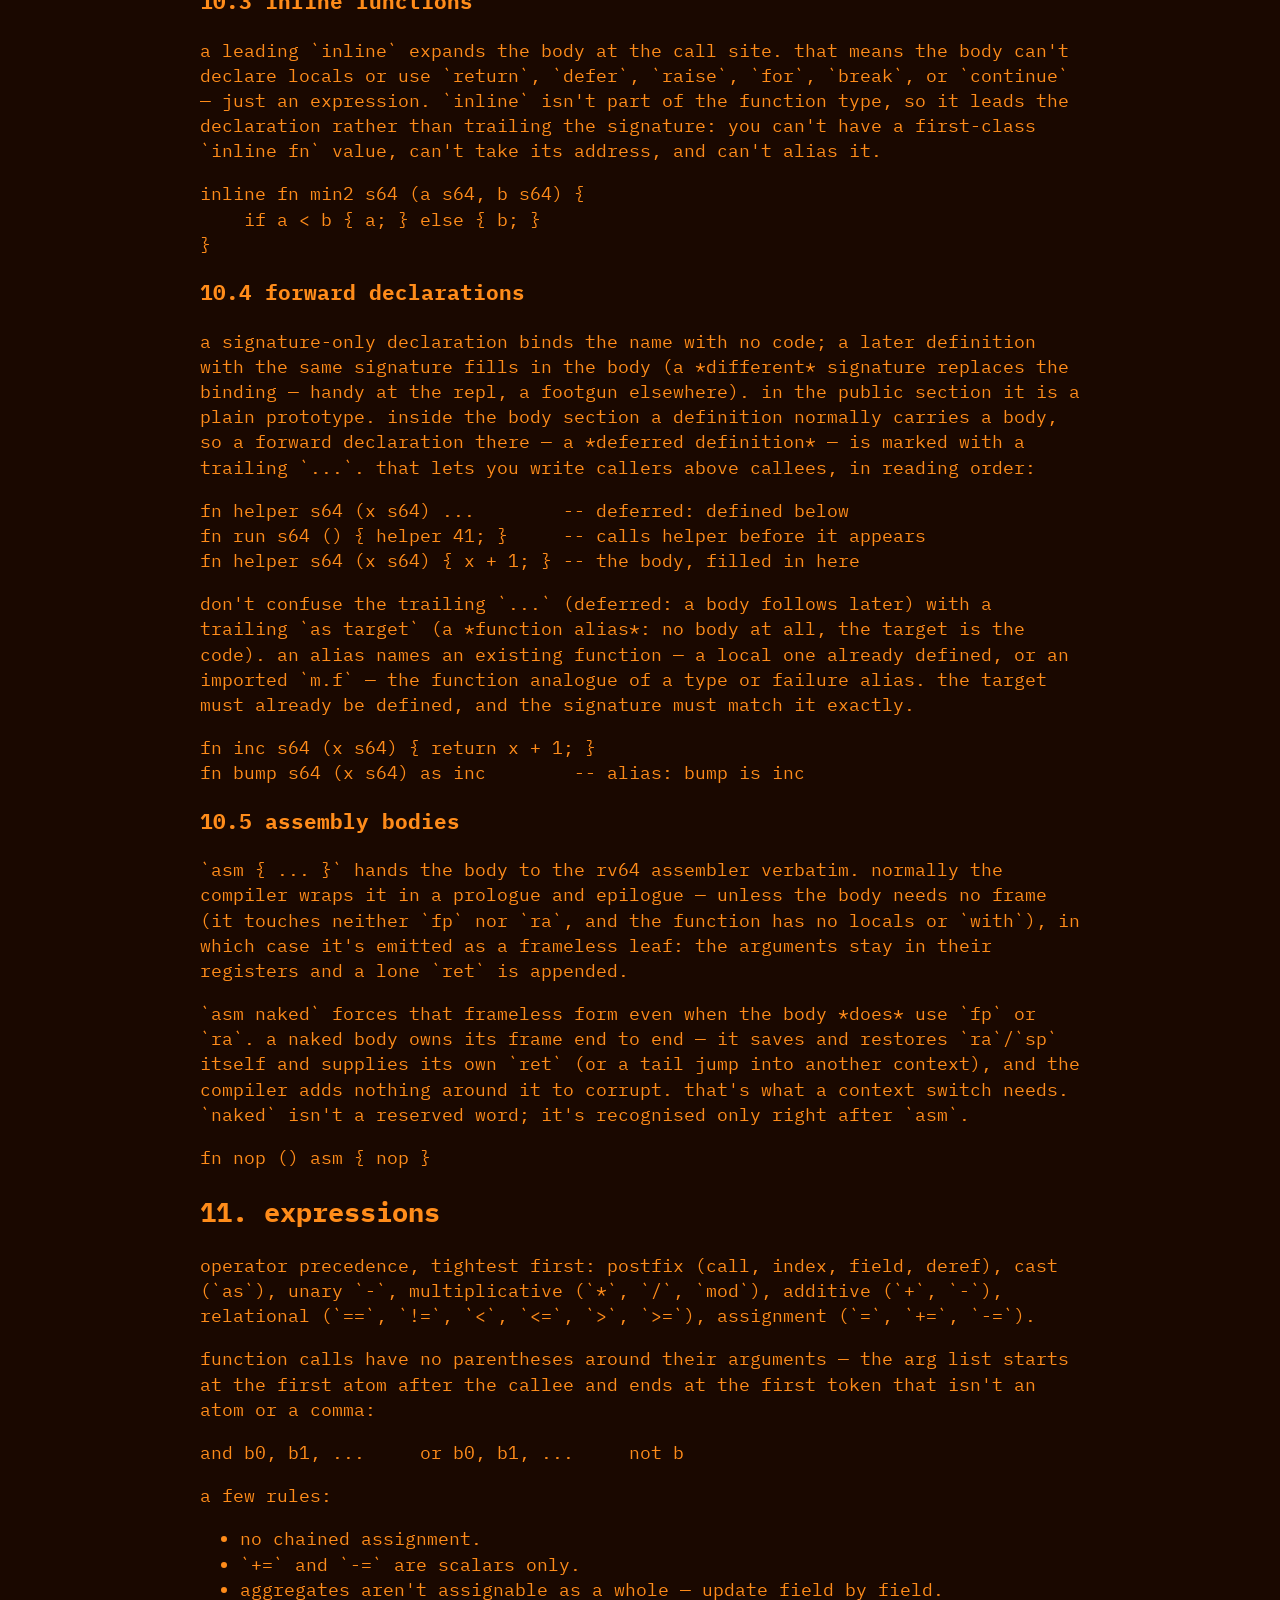
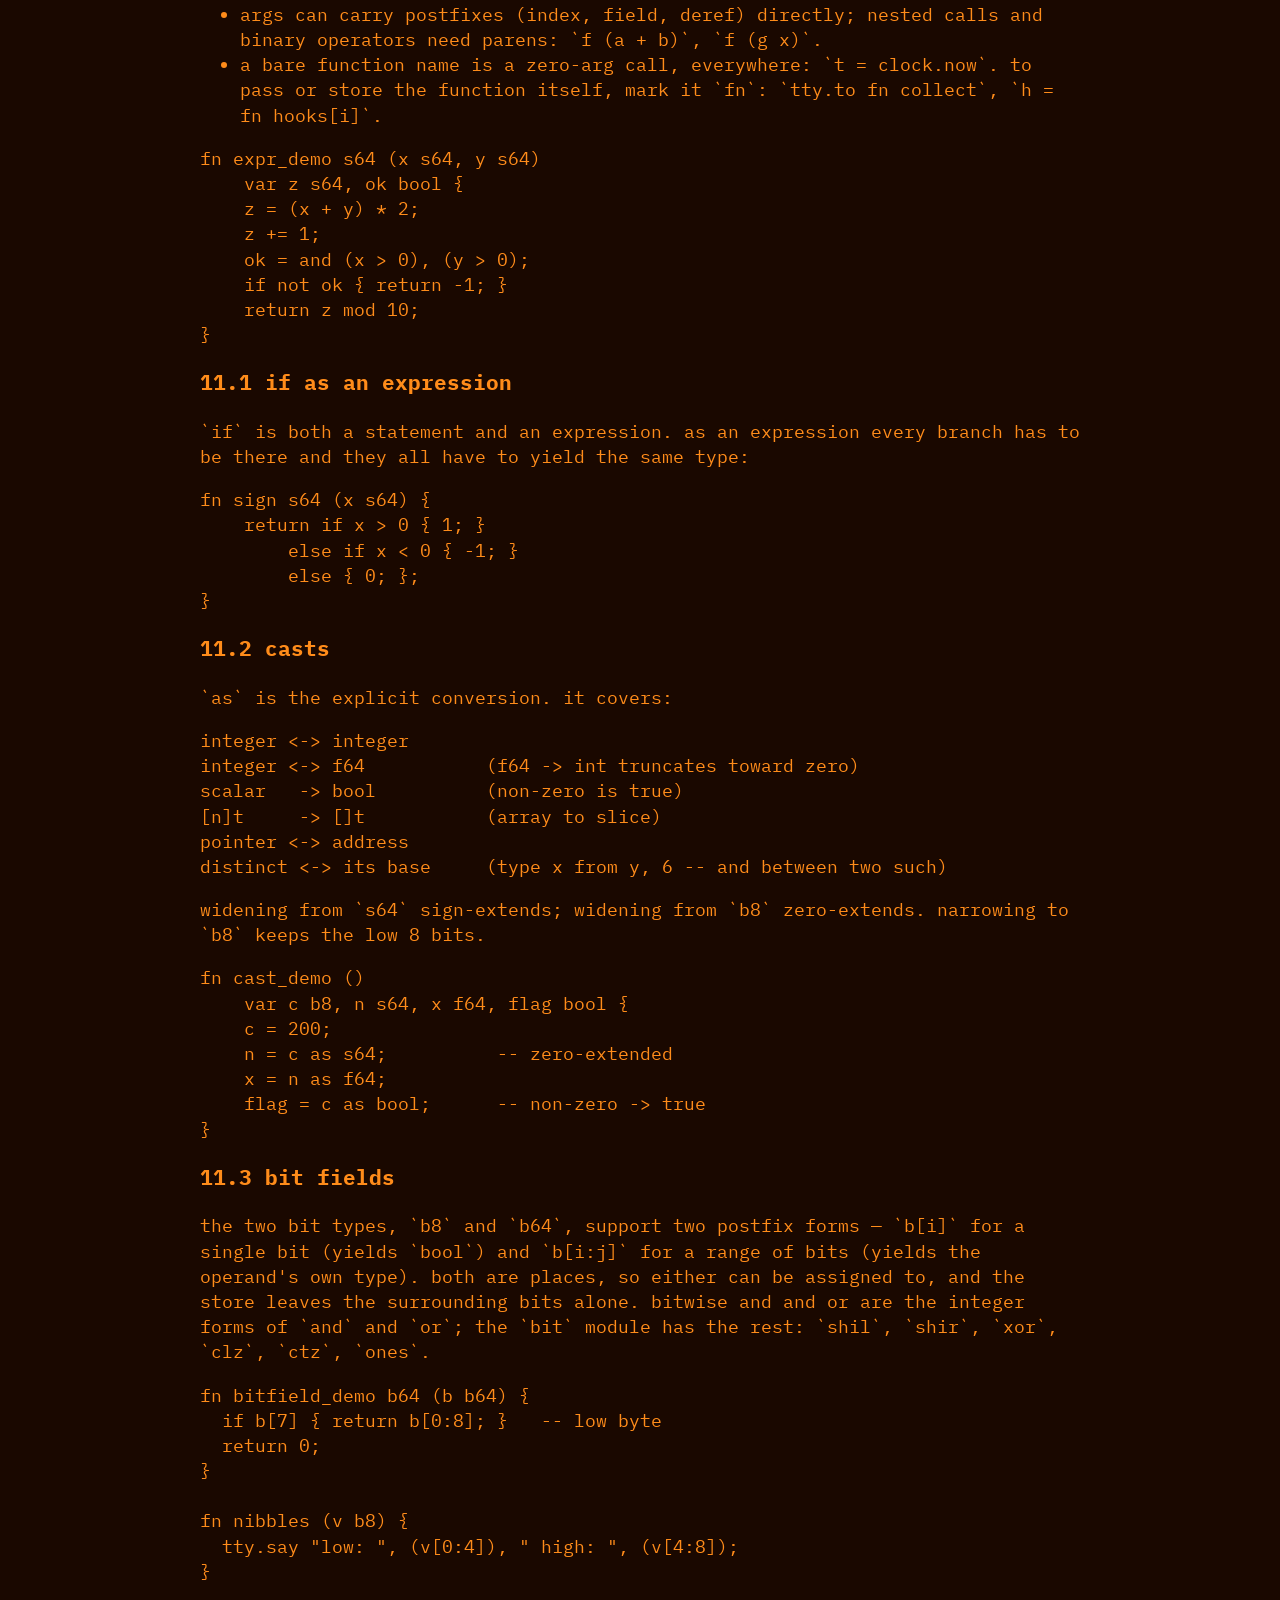
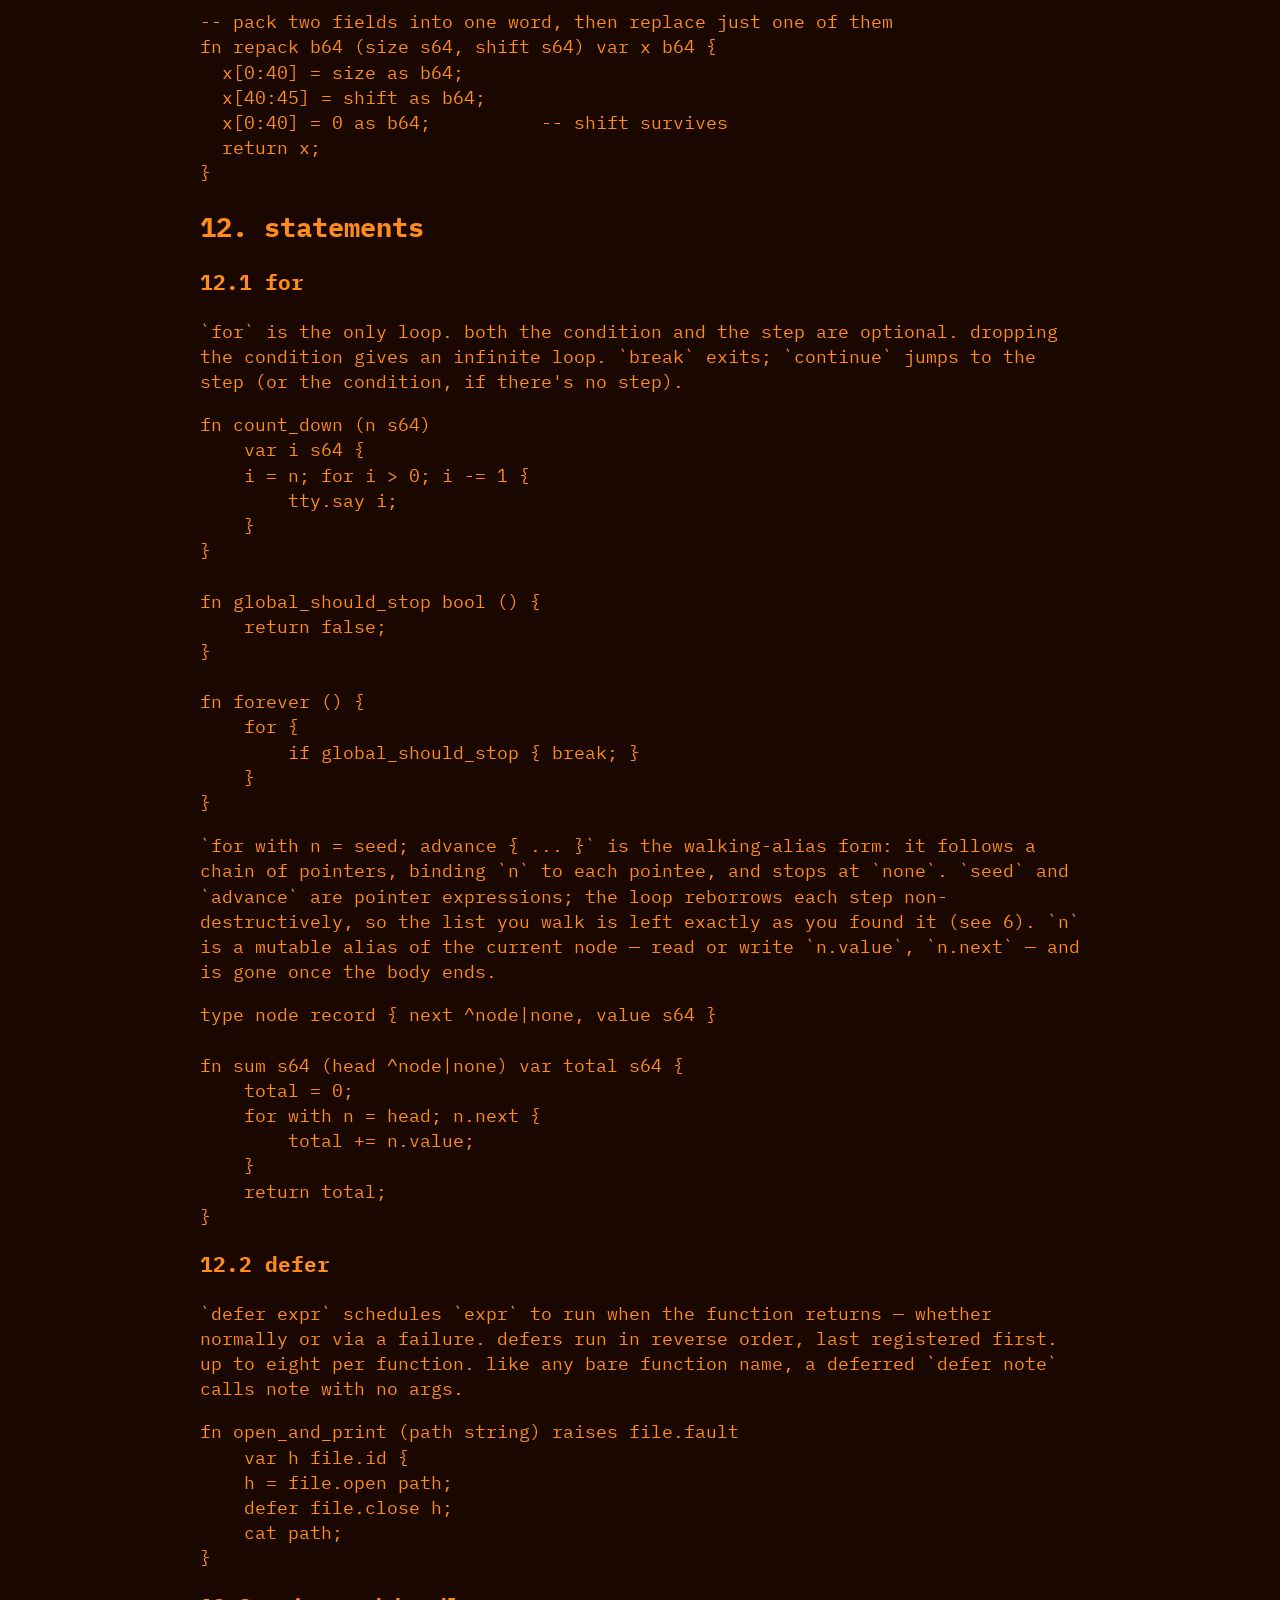
<file: docs/learn_almac.html>
<!DOCTYPE html>
<html>
<head>
<meta charset="utf-8">
<title>learn almac</title>
<meta name="year" content="2026">
<link rel="stylesheet" href="../assets/style.css">
</head>
<body>
<h1>learn almac</h1>
<p class="subtitle">ortfero</p>
<p>almac is the language you write programs in on aldan. it's small,
imperative, and tries not to do anything you didn't ask for — nothing
is allocated, nothing is collected, and nothing fails without saying so.
this walks you through it in fifteen short sections. when you want the
exact rules, the formal grammar lives in =&gt; almac_report.moff almac
language report.</p>
<h2 id="1-modules">1. modules</h2>
<p>every .alm file is one module. its name is the file's basename —
`notes.alm` becomes a module called `notes`, and that's how other
modules refer to it.</p>
<p>the layout is fixed. imports first if you have any. then your public
declarations. then a line with just `...`, and below that the bodies of
those declarations plus anything else that's nobody else's business.</p>
<pre>
[ import ... ]
{ declarations }          -- public
[ ...
  { definitions } ]       -- private
</pre>
<p>importing is a list of paths without the `.alm` extension:</p>
<pre>
import 'core/random, 'core/tty
</pre>
<h2 id="2-public-declarations">2. public declarations</h2>
<p>a const is a name for a value known at compile time — a literal,
another const, or a type (in which case you get the type's size in
bytes).</p>
<pre>
const max_items = 64
const greeting  = &quot;hello, aldan&quot;
const pi_third  = 1.047197551
const b8_size   = b8           -- s64, value 1
</pre>
<p>a failure is a closed set of kinds you can raise. failures are
module-local, just like types: you declare one in your module and others
reach it qualified as `yourmod.thefault`. the standard library keeps each
common fault in the module whose operations raise it, declared as one
failure named `fault` — `file.fault`, `heap.fault`, `bytes.fault`,
`socket.fault`, and `boolean.fault` for contract violations (see
appendix b.2 of the report) — so you import the owner and write
`file.fault`. declaring your own is the same shape:</p>
<pre>
failure account { disk_full, no_such_user }
</pre>
<p>a failure can also be an alias to another, written with `as` — the
failure twin of `type x as y`. `failure io as file.fault` makes `io`
a second name for `file.fault`, the same failure under two names: you
can `raise` under one and handle `on` the other, and `io` borrows the
target's kinds (`io.not_found`). like a type alias, it takes no `{ ...
}` of its own.</p>
<pre>
failure io as file.fault
</pre>
<p>`type` names a type. you only have to do this when the type refers to
itself by pointer — otherwise the structure is fine inline wherever you
use it.</p>
<pre>
type byte_count as s64
type bitset     as b64
type id         from s64
type buffer     [256]b8
type lineview   []b8
</pre>
<p>an alias to another *named* type takes `as` — `type byte_count as s64`
makes `byte_count` a second name for `s64`, fully interchangeable with
it. a *distinct* type takes `from` — `type id from s64` shares s64's
representation but is a type of its own: an `id` won't mix with a plain
`s64` (or with another distinct type over s64), so a file handle can't
be added to a byte count by accident. it's the tool for opaque handles.
crossing between an `id` and its base is an explicit `as` cast (`h as
s64`, `n as id`); an integer literal still assigns straight in (`x =
0`). a structural right-hand side (an array, slice, record, enum, union,
pointer, or `fn` type) takes neither marker, as above; a bare `type id
s64` with no marker is rejected. the marker is only for the declaration;
everywhere else you name a type bare (`var n byte_count`), and `as`
there is the cast operator.</p>
<p>function prototypes go up here too. the bodies live below the `...`.</p>
<pre>
fn add s64 (a s64, b s64)
fn fill (var buffer []b8, c b8)
fn read_line (h file.id, var line string)
</pre>
<p>a prototype may end with `as module.fn` to *re-export* an imported
function — the function twin of `type x as y`. it binds the name to
that imported function (the signature must match), so importers of your
module call it as if you wrote it. no body follows; the import supplies
the code.</p>
<pre>
import 'core/file
fn open file.id (path string) raises file.fault as file.open
</pre>
<h2 id="3-body">3. body</h2>
<p>everything from the `...` down is private. you can mix declarations and
definitions freely below it; this is where most of the code lives in any
non-trivial module. the separator is the first top-level `...`, written
alone on its own line:</p>
<pre>
...
</pre>
<h2 id="3-1-setup-and-teardown">3.1 setup and teardown</h2>
<p>two names in a module mean something to the system. if you define
`setup`, it runs once your module has finished loading. if you define
`teardown`, it runs before your module is thrown away — at `reset`, or
when a line that imported you fails to compile.</p>
<pre>
fn setup () {
  machine.patch_slot 54, fn tick;
}

fn teardown () {
  machine.restore_slot 54;
}
</pre>
<p>they're not keywords and nothing declares them; they're ordinary
functions the loader looks up by name. each one takes nothing and
returns nothing. teardown can't raise. setup can: if a fault leaves
setup, the import fails just as if your module didn't compile, and your
teardown isn't run.
write them below the `...` unless you want them callable from outside.</p>
<p>setup is also where a module variable holding a slice, a pointer or an
address gets its first value. zero isn't a valid one — a zeroed slice
views address zero — so such a variable can't be used until setup has
assigned it, and every function that uses it goes below setup:</p>
<pre>
var names []b8

fn setup () {
  names = &quot;&quot;;
}
</pre>
<p>otherwise you probably don't need either. your module's variables are
wiped for you when the image is. reach for them when your module puts something
*outside* the image — a firmware slot, a running service, a claimed
port — that would otherwise still be pointing at your code after it's
gone. setup puts it there, teardown takes it back.</p>
<p>your imports are loaded and set up before your setup runs, so it can
call them. teardowns go in the opposite order — you're torn down before
anything you import, so yours can still call them too.</p>
<h2 id="4-vocabulary">4. vocabulary</h2>
<p>identifiers are a letter followed by letters or digits. underscores
count as letters. a handful of words are reserved and can't be used as
identifiers — the report's section 3 has the full list.</p>
<p>the operators:</p>
<pre>
=  ==  !=  &lt;  &lt;=  &gt;  &gt;=  +  -  *  /  +=  -=
^  |  .  ,  ;  :  (  )  [  ]  {  }
</pre>
<p>a few do double duty:</p>
<ul>
<li>`^` is a pointer prefix on types (`^node`) and a deref postfix on values (`p^`).</li>
<li>`|` separates variants in enums and tagged unions.</li>
</ul>
<p>the keywords `var` and `into` lead a parameter in a signature and the
matching argument at the call site — `var` for a parameter the callee
reads and writes, `into` for one the callee constructs (see 10.1).</p>
<p>function bodies, `for` bodies, `if` branches, and record field lists are
all brace-delimited: `{ ... }`. inside the braces every simple statement
ends with its own `;`. the `:` appears only in slice syntax (`a[lo:hi]`)
and after a handler's failure list (`on f:`).</p>
<h2 id="5-scalar-types">5. scalar types</h2>
<pre>
bool       1 byte
s64        signed 64-bit integer
b8         8-bit field of bits -- unsigned; also the byte
b64        64-bit field of bits -- unsigned
f64        ieee-754 double
address    untyped 8-byte machine address
string     alias for []b8
const []t  a view: a slice you may read but not write through
integer    the type of an unconverted number literal
</pre>
<p>`true`, `false`, and `none` are the literals you have. `none` is the nil
pointer — it slots into any pointer type or into `address`.</p>
<p>`integer` is the type a number wears until something pins it down.
`count = 0` works whatever `count`'s type is, because the `0` adopts
that type.</p>
<pre>
fn scalar_demo ()
    var flag bool, count s64, byte b8,
    ratio f64, bits b64 {
    flag  = true;
    count = -123;
    byte  = 0xff;
    ratio = 6.28;
    bits  = 0xdeadbeef;
}
</pre>
<h2 id="6-records-pointers-self-reference">6. records, pointers, self-reference</h2>
<p>a record is a struct with named fields and natural alignment. it can
hold a pointer to itself — and that's the one case where you have to
give the type a name before using it (otherwise the recursion has
nothing to refer to).</p>
<p>pointers are 8 bytes. they're either `none` or the address of a value of
their base type. deref is postfix `^`.</p>
<pre>
type node record {
    value s64,
    next  ^node              -- self-pointer
}

fn list_head_value s64 (head ^node) {
    if head == none { return 0; }
    return head^.value;      -- deref, then field
}
</pre>
<p>pointers are affine: single-owner. assigning a pointer you own (a local,
or a from/into parameter) moves it — the source goes dead, so you can't
end up with two owners of one node and free it twice. an optional field
you take out (`rest = head^.next`) is taken with null: the field is read
and left `none`.</p>
<p>the other half is the alias rule: a pointer is either an owner (a local,
a from/into parameter, or something fresh from `claim`) or a borrow (a
bare/`var` parameter, or a `with`/`for with` alias). an owner can be
stored, returned, moved, and freed; a borrow can only be read, walked,
or re-aliased — it may not be stored into a variable or field,
returned, or taken. so a local always owns, which is why returning a
local is always fine. to walk a borrowed list, use `for with` (it
reborrows, never moves); to keep a pointer, receive it `from`.
(`address` is exempt — it's a plain value at the trusted boundary.)</p>
<p>and since a borrow never outlives its call or block, the compiler can
also promise one mutable path per place without a borrow checker. a call
may not get the same place twice when it can write one of them (`swap
var a[i], var a[j]` is refused — `i` might equal `j`; `swap var a[0],
var a[1]` is fine), and while a `with` or `for with` alias is live, its
place is reached only through the alias: after `with p = a[0];`, touching
`a[0]` — or `a`, or `a[i]` — is an error until the block closes.</p>
<pre>
type node record { next ^node|none, value s64 }

fn insert ^node|none (from head ^node|none, v s64)
    raises heap.fault var n ^node {
    n = heap.claim node;
    n^.value = v;
    n^.next = head;              -- move: `head` is consumed into the list
    return n;
}

fn find bool (head ^node|none, v s64) {
    for with n = head; n.next {  -- borrow-walk: `head` stays intact
        if n.value == v { return true; }
    }
    return false;
}

fn pop ^node|none (from head ^node|none) var rest ^node|none {
    guard head | return none;
    rest = head^.next;           -- take: head^.next left none
    heap.release from head;      -- free the old head node (consumes it)
    return rest;                 -- the new head (ownership handed back)
}
</pre>
<p>`insert` and `pop` take `from head`: the caller hands the list over and
its binding goes dead, so it cannot keep using a list it no longer owns
(6, 10.1). `heap.release` itself takes `from` for the same reason —
freeing a pointer consumes it, so a use-after-free or a double release
is a compile error. a disposer that owns a resource just forwards it on:
`fn dispose (from p ^node) { heap.release from p; }`.</p>
<h2 id="7-arrays-and-slices">7. arrays and slices</h2>
<p>`[n]t` is a fixed-length array. `[]t` is a slice — a (data, length)
pair, 16 bytes, 8-byte aligned. an array becomes a slice wherever a
slice is expected; no cast needed.</p>
<p>`a[lo:hi]` slices a range. the storage is shared — the slice is a view,
not a copy. on a bit type — `b8` or `b64` — the same syntax pulls out
the bits in positions lo..hi-1.</p>
<p>assigning slices copies the (data, length) pair, not the elements.</p>
<pre>
fn slice_demo ()
    var fixed [4]s64, view []s64, tail []s64 {
    fixed[0] = 1; fixed[1] = 2;
    fixed[2] = 3; fixed[3] = 4;
    view = fixed;                   -- array -&gt; slice
    tail = view[1:3];               -- borrows fixed[1..3]
    tty.say &quot;view len: &quot;, (length view), &quot;tail len: &quot;, (length tail);
}
</pre>
<h2 id="8-enums-and-tagged-unions">8. enums and tagged unions</h2>
<p>an enum is a list of named tags. it's `b8`-sized, and distinct from
every other enum — you can't accidentally mix them.</p>
<p>a tagged union is the same idea with a payload per variant: tag at
offset 0, payload area after, sized to the biggest variant. each variant
`v` names a subtype `u.v` — the full union size, but fixed to that
variant. a variable of a subtype exposes only that variant's fields; a
variable of the union type exposes none. build a value through a
subtype, then pass it where the union is expected (by reference, no
copy). to go the other way — union to subtype — narrow with the
`guard` statement: `guard u u.v | escape`. on a tag match it retypes `u`
to the subtype for the rest of the block, so `u.field` works directly;
on a mismatch it takes the escape (`return` or `raise`).</p>
<pre>
type colour enum red | green | blue

type shape union
  point
| circle { radius f64 }
| rect   { width f64, height f64 }

fn make_circle (var c shape.circle, r f64) {
    c.radius = r;              -- subtype: only circle's fields
}

fn area f64 (s shape) {        -- a union: guard before use
    guard s shape.circle | return 0.0;
    return float.pi * s.radius * s.radius;
}
</pre>
<h2 id="9-variables">9. variables</h2>
<p>module-level `var` lives in the module's bss, zero-initialised. function
locals appear between the signature and the body's `{`, introduced by
the same `var` keyword — one `var` then a comma-separated list of `name
type` pairs. locals are zero-initialised, like module vars — which is
also why neither may contain a non-null pointer (`^t`): a zeroed one
would be null. use `^t|none` and `guard`.</p>
<pre>
var instances s64
var palette   [3]colour
</pre>
<p>a value you compute once and never change is a `final`. declare it
exactly like a `var` — at module scope, or among a function's locals,
mixed with `var` clauses as you like — and give it its value with an
ordinary assignment. that first assignment is the only one: before it
the name can't be read, after it the name can't be written.</p>
<pre>
fn border s64 (w s64, h s64) final inner s64, var edge s64 {
  inner = (w - 2) * (h - 2);   -- the one write
  edge = w * h - inner;
  return edge;
}
</pre>
<p>a module `final` gets its value in `setup`. a record or array has no
value to assign, so it gets its value from a call that builds it,
`make into p;`. a `final` slice stays a slice: you can't point it
somewhere else, but you can still write through it. if you want the
bytes read-only too, say so in the type: `final name const string`.</p>
<h2 id="10-functions">10. functions</h2>
<p>a function is `[inline] fn name signature [var locals] body`. the
signature is an optional return type, the parameter list in parens, and
an optional `raises` marker. an `inline` marker, if present, leads the
whole thing (`inline fn ...`, see 10.3). locals, introduced by `var`,
come right after the signature, then the body.</p>
<pre>
fndef    = [ &quot;inline&quot; ] &quot;fn&quot; ident signature
           ( &quot;...&quot; | [ &quot;var&quot; vardefs ] ( body | asmbody ) ) .
body     = &quot;{&quot; [ stmts ] { handler } &quot;}&quot; .
asmbody  = &quot;asm&quot; [ &quot;naked&quot; ] compound .
handler  = &quot;on&quot; ident { &quot;,&quot; ident } &quot;:&quot; stmts .
compound = &quot;{&quot; [ stmts ] &quot;}&quot; .
stmts    = stmt { stmt } .
stmt     = return | defer | raise | for | if | guard | break
         | continue | ( expr &quot;;&quot; ) .
return   = &quot;return&quot; expr &quot;;&quot; .
vardefs  = vardef { &quot;,&quot; vardef } .
vardef   = ident type .
</pre>
<p>a body-less signature is a forward declaration. in the public section
(before the `...`) that is a plain prototype: `fn foo ()`, defined later
below the `...`. inside the body section a definition normally carries a
body, so a forward declaration there — a *deferred definition*, defined
later in the section — is marked with a trailing `...`: `fn foo ()
...`. note the two uses are distinct: a standalone `...` on its own line
is the section separator, while a `...` trailing a signature is a
deferred definition. this lets you declare a group and define them top
to bottom in calling order. a body-less signature without `...` in the
body section (or at the prompt) is incomplete — the prompt simply asks
for the next line.</p>
<p>remember: each simple statement carries its own `;`; the braces carry
none. compound-form statements (`for`, `if`) end at their body's closing
`}` and don't carry a `;` of their own.</p>
<pre>
fn add s64 (a s64, b s64) {
    a + b;
}

fn greet (who string) {
    tty.say &quot;hi,&quot;, who;
}
</pre>
<h3>10.1 variable and out parameters</h3>
<p>a parameter has three kinds. with no marker it's read-only: the callee
reads it and nothing more. lead it with `var` and the callee reads *and
writes* the caller's storage; the call site marks the matching argument
`var` too. lead it with `into` and the callee *constructs* the parameter
— it starts unborn, and the callee must fill it before returning; the
call site marks that argument `into`.</p>
<p>scalars pass by value, aggregates always pass by reference — the marker
is about *writability*, not how things get there.</p>
<pre>
fn fill (var buffer []b8, c b8)
    var i s64 {
    i = 0; for i != length buffer; i += 1 {
        buffer[i] = c;
    }
}

fn fill_caller ()
    var page [256]b8 {
    fill var page, 0x20;      -- `var` at the call site too
}
</pre>
<p>a slice local, like a pointer, has to be assigned before you use it: a
zeroed slice views address zero, so the compiler refuses to let you
read it, index it or pass it `var` until something has been stored. an
empty one is just `&quot;&quot;`. a callee that only fills a slice takes it
`into`, which counts as the assignment:</p>
<pre>
fn first_word (s string, into w const string)
    var n s64 {
    n = 0; for and (n &lt; (length s)), (s[n] != ' '); n += 1 { }
    w = s[0:n];
}

fn caller ()
    var w const string {
    first_word &quot;hello world&quot;, into w;   -- w is born here
    tty.say w;
}
</pre>
<p>`w` is a `const string` because what it holds is part of `s`, and a
plain parameter like `s` is a view: the function may read it but not
write through it, keep it writable, or hand it back writable. a string
literal is a view too, and so is every constant, which is why
`&quot;hello world&quot;` can be passed here at all. a slice you mean to write
through — a buffer you fill — is passed `var`, as `fill` takes its
page above.</p>
<h3>10.2 returning aggregates</h3>
<p>a function can't return an aggregate (array, record, slice, or tagged
union) by value. when you need one out, pass it as an out parameter
(marked `into`) and build it in place — the caller supplies a fresh
variable, and the callee fills it.</p>
<pre>
type point record { x f64, y f64 }

fn make_point (into p point, x f64, y f64) {
    p.x = x;
    p.y = y;
}
</pre>
<h3>10.3 inline functions</h3>
<p>a leading `inline` expands the body at the call site. that means the
body can't declare locals or use `return`, `defer`, `raise`, `for`,
`break`, or `continue` — just an expression. `inline` isn't part of the
function type, so it leads the declaration rather than trailing the
signature: you can't have a first-class `inline fn` value, can't take
its address, and can't alias it.</p>
<pre>
inline fn min2 s64 (a s64, b s64) {
    if a &lt; b { a; } else { b; }
}
</pre>
<h3>10.4 forward declarations</h3>
<p>a signature-only declaration binds the name with no code; a later
definition with the same signature fills in the body (a *different*
signature replaces the binding — handy at the repl, a footgun
elsewhere). in the public section it is a plain prototype. inside the
body section a definition normally carries a body, so a forward
declaration there — a *deferred definition* — is marked with a
trailing `...`. that lets you write callers above callees, in reading
order:</p>
<pre>
fn helper s64 (x s64) ...        -- deferred: defined below
fn run s64 () { helper 41; }     -- calls helper before it appears
fn helper s64 (x s64) { x + 1; } -- the body, filled in here
</pre>
<p>don't confuse the trailing `...` (deferred: a body follows later) with a
trailing `as target` (a *function alias*: no body at all, the target is
the code). an alias names an existing function — a local one already
defined, or an imported `m.f` — the function analogue of a type or
failure alias. the target must already be defined, and the signature
must match it exactly.</p>
<pre>
fn inc s64 (x s64) { return x + 1; }
fn bump s64 (x s64) as inc        -- alias: bump is inc
</pre>
<h3>10.5 assembly bodies</h3>
<p>`asm { ... }` hands the body to the rv64 assembler verbatim. normally
the compiler wraps it in a prologue and epilogue — unless the body
needs no frame (it touches neither `fp` nor `ra`, and the function has
no locals or `with`), in which case it's emitted as a frameless leaf:
the arguments stay in their registers and a lone `ret` is appended.</p>
<p>`asm naked` forces that frameless form even when the body *does* use
`fp` or `ra`. a naked body owns its frame end to end — it saves and
restores `ra`/`sp` itself and supplies its own `ret` (or a tail jump
into another context), and the compiler adds nothing around it to
corrupt. that's what a context switch needs. `naked` isn't a reserved
word; it's recognised only right after `asm`.</p>
<pre>
fn nop () asm { nop }
</pre>
<h2 id="11-expressions">11. expressions</h2>
<p>operator precedence, tightest first: postfix (call, index, field,
deref), cast (`as`), unary `-`, multiplicative (`*`, `/`, `mod`),
additive (`+`, `-`), relational (`==`, `!=`, `&lt;`, `&lt;=`, `&gt;`, `&gt;=`),
assignment (`=`, `+=`, `-=`).</p>
<p>function calls have no parentheses around their arguments — the arg
list starts at the first atom after the callee and ends at the first
token that isn't an atom or a comma:</p>
<pre>
and b0, b1, ...     or b0, b1, ...     not b
</pre>
<p>a few rules:</p>
<ul>
<li>no chained assignment.</li>
<li>`+=` and `-=` are scalars only.</li>
<li>aggregates aren't assignable as a whole — update field by field.</li>
<li>args can carry postfixes (index, field, deref) directly; nested calls and binary operators need parens: `f (a + b)`, `f (g x)`.</li>
<li>a bare function name is a zero-arg call, everywhere: `t = clock.now`. to pass or store the function itself, mark it `fn`: `tty.to fn collect`, `h = fn hooks[i]`.</li>
</ul>
<pre>
fn expr_demo s64 (x s64, y s64)
    var z s64, ok bool {
    z = (x + y) * 2;
    z += 1;
    ok = and (x &gt; 0), (y &gt; 0);
    if not ok { return -1; }
    return z mod 10;
}
</pre>
<h3>11.1 if as an expression</h3>
<p>`if` is both a statement and an expression. as an expression every
branch has to be there and they all have to yield the same type:</p>
<pre>
fn sign s64 (x s64) {
    return if x &gt; 0 { 1; }
        else if x &lt; 0 { -1; }
        else { 0; };
}
</pre>
<h3>11.2 casts</h3>
<p>`as` is the explicit conversion. it covers:</p>
<pre>
integer &lt;-&gt; integer
integer &lt;-&gt; f64           (f64 -&gt; int truncates toward zero)
scalar   -&gt; bool          (non-zero is true)
[n]t     -&gt; []t           (array to slice)
pointer &lt;-&gt; address
distinct &lt;-&gt; its base     (type x from y, 6 -- and between two such)
</pre>
<p>widening from `s64` sign-extends; widening from `b8` zero-extends.
narrowing to `b8` keeps the low 8 bits.</p>
<pre>
fn cast_demo ()
    var c b8, n s64, x f64, flag bool {
    c = 200;
    n = c as s64;          -- zero-extended
    x = n as f64;
    flag = c as bool;      -- non-zero -&gt; true
}
</pre>
<h3>11.3 bit fields</h3>
<p>the two bit types, `b8` and `b64`, support two postfix forms — `b[i]`
for a single bit (yields `bool`) and `b[i:j]` for a range of bits
(yields the operand's own type). both are places, so either can be
assigned to, and the store leaves the surrounding bits alone. bitwise
and and or are the integer forms of `and` and `or`; the `bit` module has
the rest: `shil`, `shir`, `xor`, `clz`, `ctz`, `ones`.</p>
<pre>
fn bitfield_demo b64 (b b64) {
  if b[7] { return b[0:8]; }   -- low byte
  return 0;
}

fn nibbles (v b8) {
  tty.say &quot;low: &quot;, (v[0:4]), &quot; high: &quot;, (v[4:8]);
}

-- pack two fields into one word, then replace just one of them
fn repack b64 (size s64, shift s64) var x b64 {
  x[0:40] = size as b64;
  x[40:45] = shift as b64;
  x[0:40] = 0 as b64;          -- shift survives
  return x;
}
</pre>
<h2 id="12-statements">12. statements</h2>
<h3>12.1 for</h3>
<p>`for` is the only loop. both the condition and the step are optional.
dropping the condition gives an infinite loop. `break` exits; `continue`
jumps to the step (or the condition, if there's no step).</p>
<pre>
fn count_down (n s64)
    var i s64 {
    i = n; for i &gt; 0; i -= 1 {
        tty.say i;
    }
}

fn global_should_stop bool () {
    return false;
}

fn forever () {
    for {
        if global_should_stop { break; }
    }
}
</pre>
<p>`for with n = seed; advance { ... }` is the walking-alias form: it
follows a chain of pointers, binding `n` to each pointee, and stops at
`none`. `seed` and `advance` are pointer expressions; the loop reborrows
each step non-destructively, so the list you walk is left exactly as you
found it (see 6). `n` is a mutable alias of the current node — read or
write `n.value`, `n.next` — and is gone once the body ends.</p>
<pre>
type node record { next ^node|none, value s64 }

fn sum s64 (head ^node|none) var total s64 {
    total = 0;
    for with n = head; n.next {
        total += n.value;
    }
    return total;
}
</pre>
<h3>12.2 defer</h3>
<p>`defer expr` schedules `expr` to run when the function returns —
whether normally or via a failure. defers run in reverse order, last
registered first. up to eight per function. like any bare function name,
a deferred `defer note` calls note with no args.</p>
<pre>
fn open_and_print (path string) raises file.fault
    var h file.id {
    h = file.open path;
    defer file.close h;
    cat path;
}
</pre>
<h3>12.3 raise and handlers</h3>
<p>`raise f.k` abandons the current function, marking failure `f` active
with kind `k`. registered defers run first, then control transfers to a
handler — if there is one — or propagates to the caller.</p>
<p>`raises` lists the failures — never kinds — a function can propagate,
and is part of its type. you mark a function `raises f` if (and only if)
some kind of `f` can escape its body, whether from a `raise` or a call
to a raising function. several failures are separated by `|` (`raises f</p>
<table>
<tbody>
<tr><td>g`), not by a comma, so the list reads unambiguously even when the</td></tr>
</tbody>
</table>
<p>function type sits inside a comma-separated parameter or field list. the
compiler tells you if you forget a failure or declare one that can't
escape.</p>
<p>handlers live at the end of a function body, before the body's closing
`}`. each one is `on f: stmts` (a whole failure) or `on f.k: stmts` (one
kind), and one handler may name several targets separated by `|` (`on f</p>
<table>
<tbody>
<tr><td>g: stmts`) — no own close, the body's `}` closes both the last</td></tr>
</tbody>
</table>
<p>handler's stmts and the body. completing a handler converts the failure
into a normal return.</p>
<pre>
fn parse_or_zero b8 (s string)
    var v b8 {
    v = byte.parse s;
    return v;
on bytes.fault:
    return 0;
}

fn save_user (name string) raises boolean.fault | account {
    if length name == 0 { raise boolean.fault.invalid_argument; }
    if instances &gt;= max_items { raise account.disk_full; }
    instances += 1;
}
</pre>
<p>`parse_or_zero` needs no `raises`: `byte.parse` can raise `bytes.fault`,
but the `on bytes.fault` handler discharges it. `save_user` declares the
failures it lets escape — the library's `boolean.fault` (from
`core/boolean`) and your own `account`. a failure name in
`raise`/`raises`/`on` may carry a module qualifier (`boolean.fault`) or be
bare when it is your own module's failure, exactly like a type name.</p>
<h2 id="13-things-you-don-t-have-to-import">13. things you don't have to import</h2>
<p>the built-in vocabulary is small. these four forms, and the primitive
type names, are the only things in scope without an import:</p>
<pre>
length x            element count of an array or slice
and / or / not      logical over bool, bitwise over integers
</pre>
<p>`and` and `or` short-circuit over `bool` and don't over integers (there
is nothing to skip — every argument is needed for the result). `not` is
logical negation over `bool` and the bitwise complement over an integer,
within that integer's own width.</p>
<p>everything else that used to be a compiler builtin is now an ordinary
standard-library module written in almac — you import it and qualify
its members. printing is the one that catches people out: `say`,
`sayin`, and `ask` are not keywords, they live in `tty`, so it's
`tty.say` after `import 'core/tty`. allocation is in `heap`
(`heap.claim` returns the address of a fresh block, `heap.release from
p` frees it and consumes `p`). the shell-style file ops — cd, ls,
mkdir, rmdir, rm, cat, touch, cp, mv — aren't builtins either: the repl
defines them in rc.alm over the file and directory modules.</p>
<pre>
import 'core/tty, 'core/heap

fn predef_demo () raises heap.fault
    var buffer address, reply [64]b8 {
    buffer = heap.claim 1024;
    defer heap.release from buffer;
    tty.say &quot;hello,&quot;, (length &quot;hello,&quot;), &quot; bytes long&quot;;
    tty.sayin (tty.ask &quot;your name? &quot;, var reply);
}
</pre>
<h2 id="14-standard-modules">14. standard modules</h2>
<p>these all live under core/ in the source tree, so you import them by
path — `import 'core/file` — and the local name is the basename
(`file.open`). they're written in almac, not magic: the only thing the
host supplies is the firmware and kernel boundary, which two interface
modules (core/machine/aldan and core/platform/aldos) wrap, and the rest
is layered on top. the report has the full signatures; here's the
elevator pitch for each:</p>
<pre>
byte       single-byte access and conversion ('x')
bytes      operations on byte slices -- clear, fill, copy, move,
           equal, compare, parse, format. copy is a forward
           memcpy; move is safe for overlapping ranges.
bit        b64 shift, xor, and bit/range include/exclude
signed     s64 arithmetic, conversion, limits
float      f64 arithmetic, trig/log/exp, constants
boolean    parse / format for bool, and []bool fills; boolean.fault
heap       claim / release memory; query bytes available; heap.fault
random     splitmix64 prng
clock      monotonic timing
time       wall clock and calendar decomposition
file       open, read, write, seek, close, etc.; file.fault
directory  make, remove, iterate, query
tty        console output and input -- say / sayin / ask
text       formattable union; format values into a buffer
debug      trace one diagnostic line to the tracer device
screen     off-screen text canvas + keyboard
sound      pcm audio playback
task       cooperative yield
bytes      also owns bytes.fault (parse / format errors)
</pre>
<p>read a whole file into a buffer:</p>
<pre>
fn read_all (path string, var dst string) raises file.fault | bytes.fault
    var h file.id, size s64 {
    size = file.size path;
    if size &gt; length dst { raise bytes.fault.buffer_overflow; }
    h = file.open path;
    defer file.close h;
    file.read h, var dst;
}
</pre>
<p>time a block:</p>
<pre>
fn time_loop s64 ()
    var t clock.tick, i s64 {
    t = clock.now;
    i = 0; for i &lt; 1000; i += 1 {
        -- ... work ...
    }
    return clock.elapsed_us t;
}
</pre>
<h2 id="15-putting-it-together">15. putting it together</h2>
<p>a program is a module with an entry function the host calls — by
convention, `run`. this one reads a name, greets, and stops on empty
input. `tty.ask` reads a line into the buffer and returns the bytes
read; neither it nor `tty.say` raises, so `run` needs no `raises`:</p>
<pre>
import 'core/tty

fn run ()
    var name [64]b8, line string {
    for {
        line = tty.ask &quot;name? &quot;, var name;
        if length line == 0 { break; }
        tty.say &quot;welcome, &quot;, line;
    }
}
</pre>
<p>that's the language. when you want chapter and verse, the formal grammar
is in =&gt; almac_report.moff almac language report.</p>
</body>
</html>
</file>
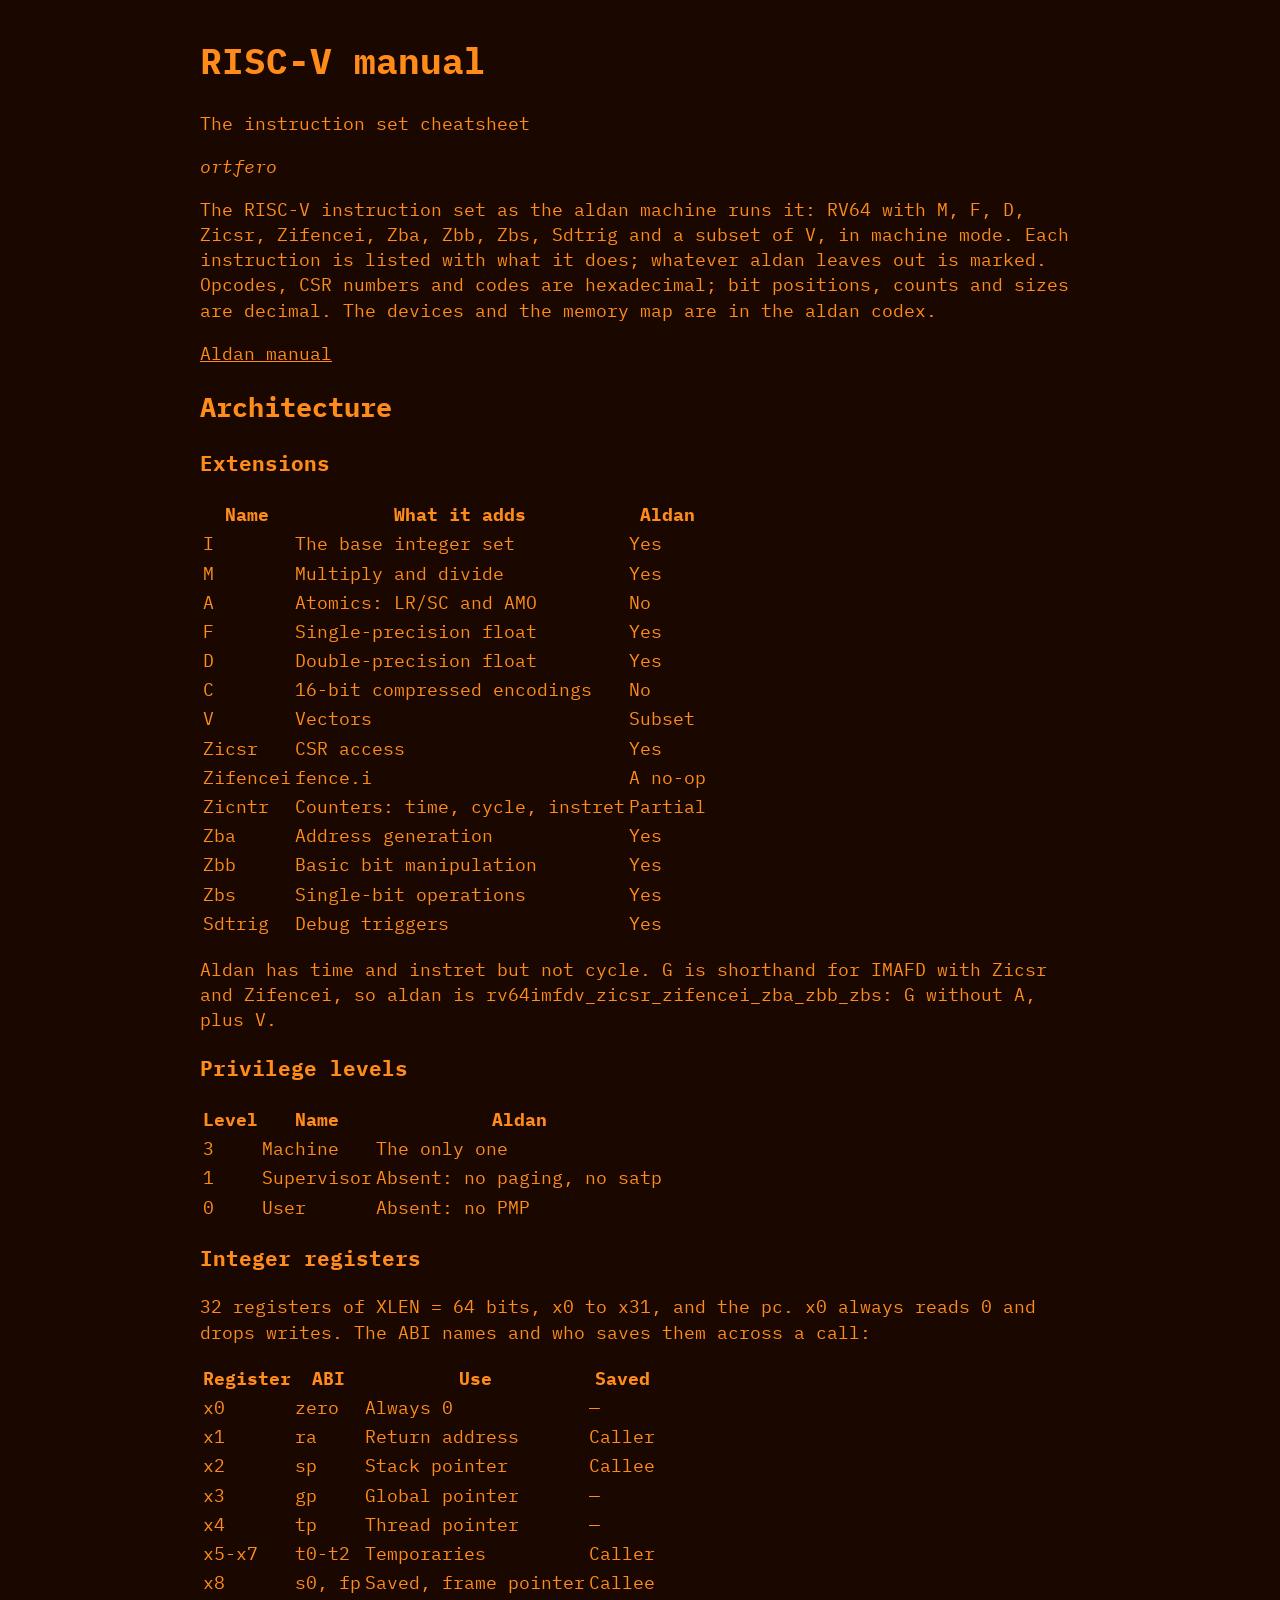
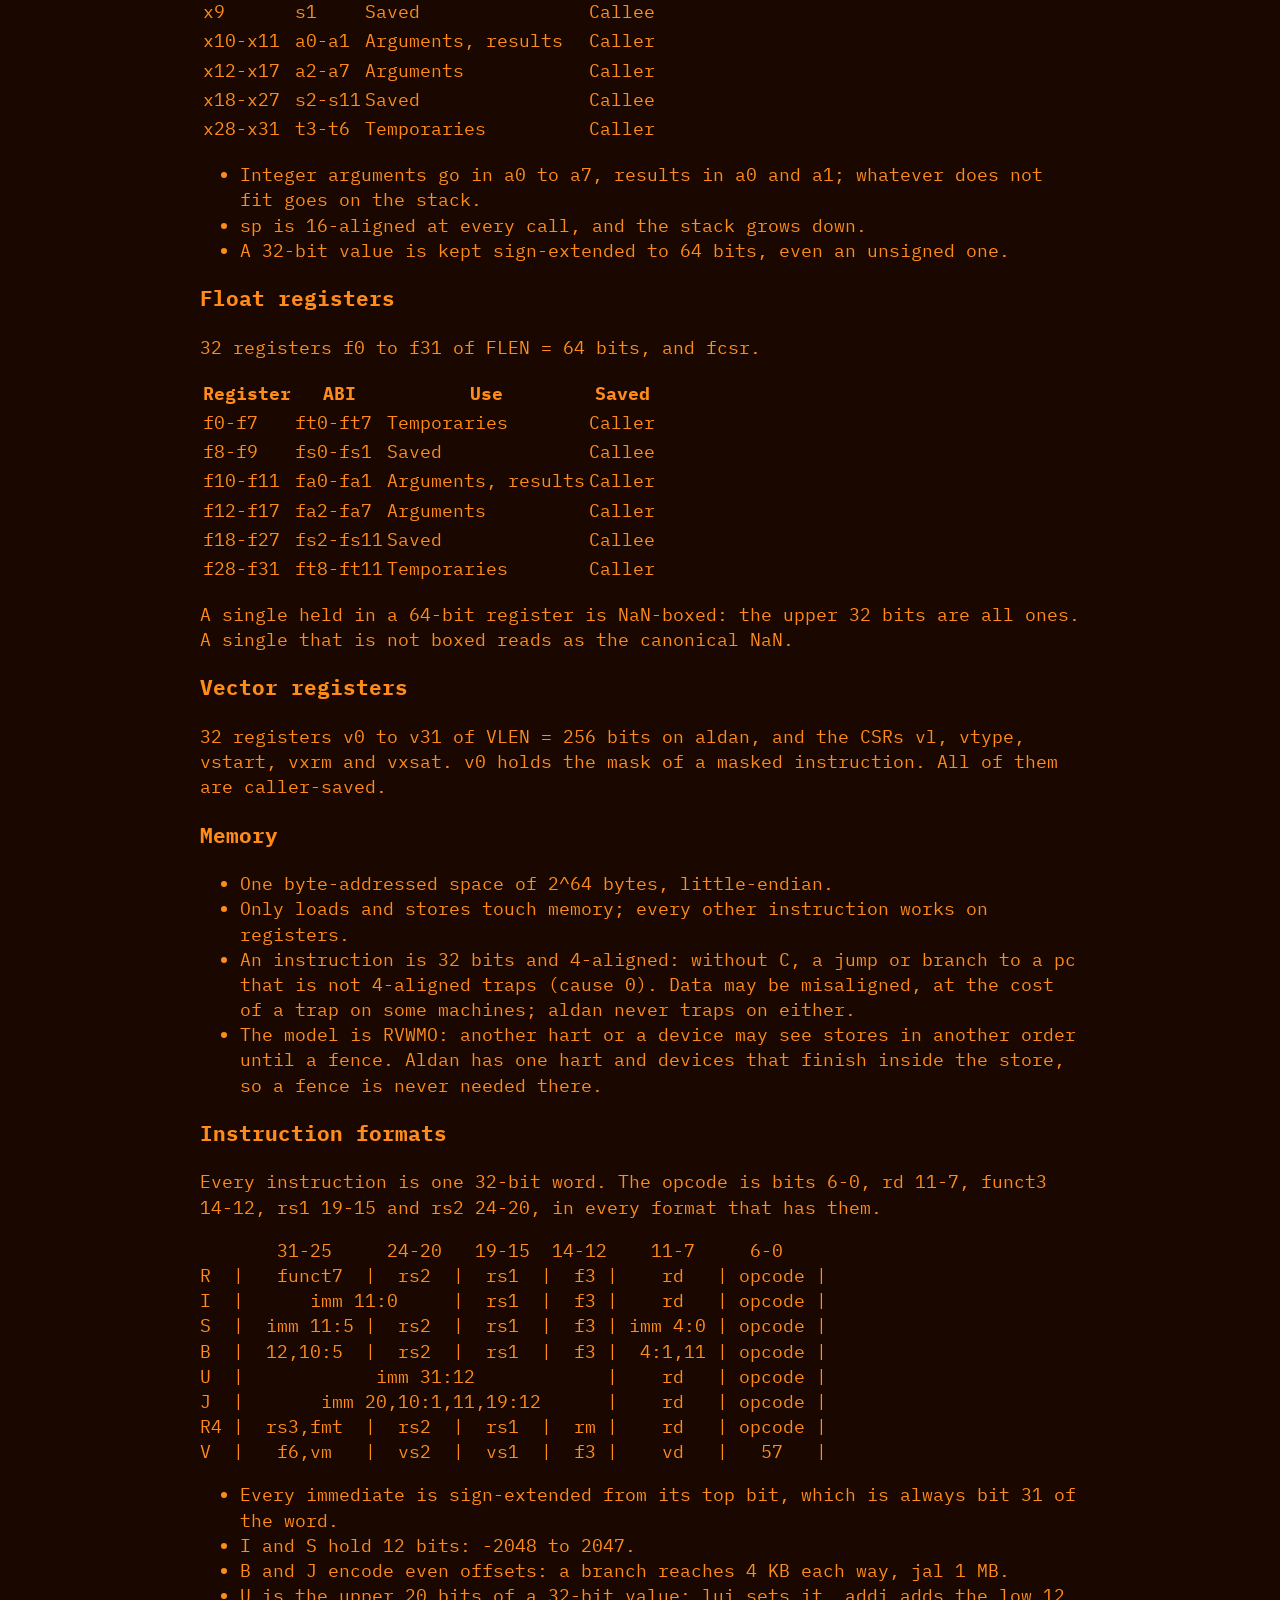
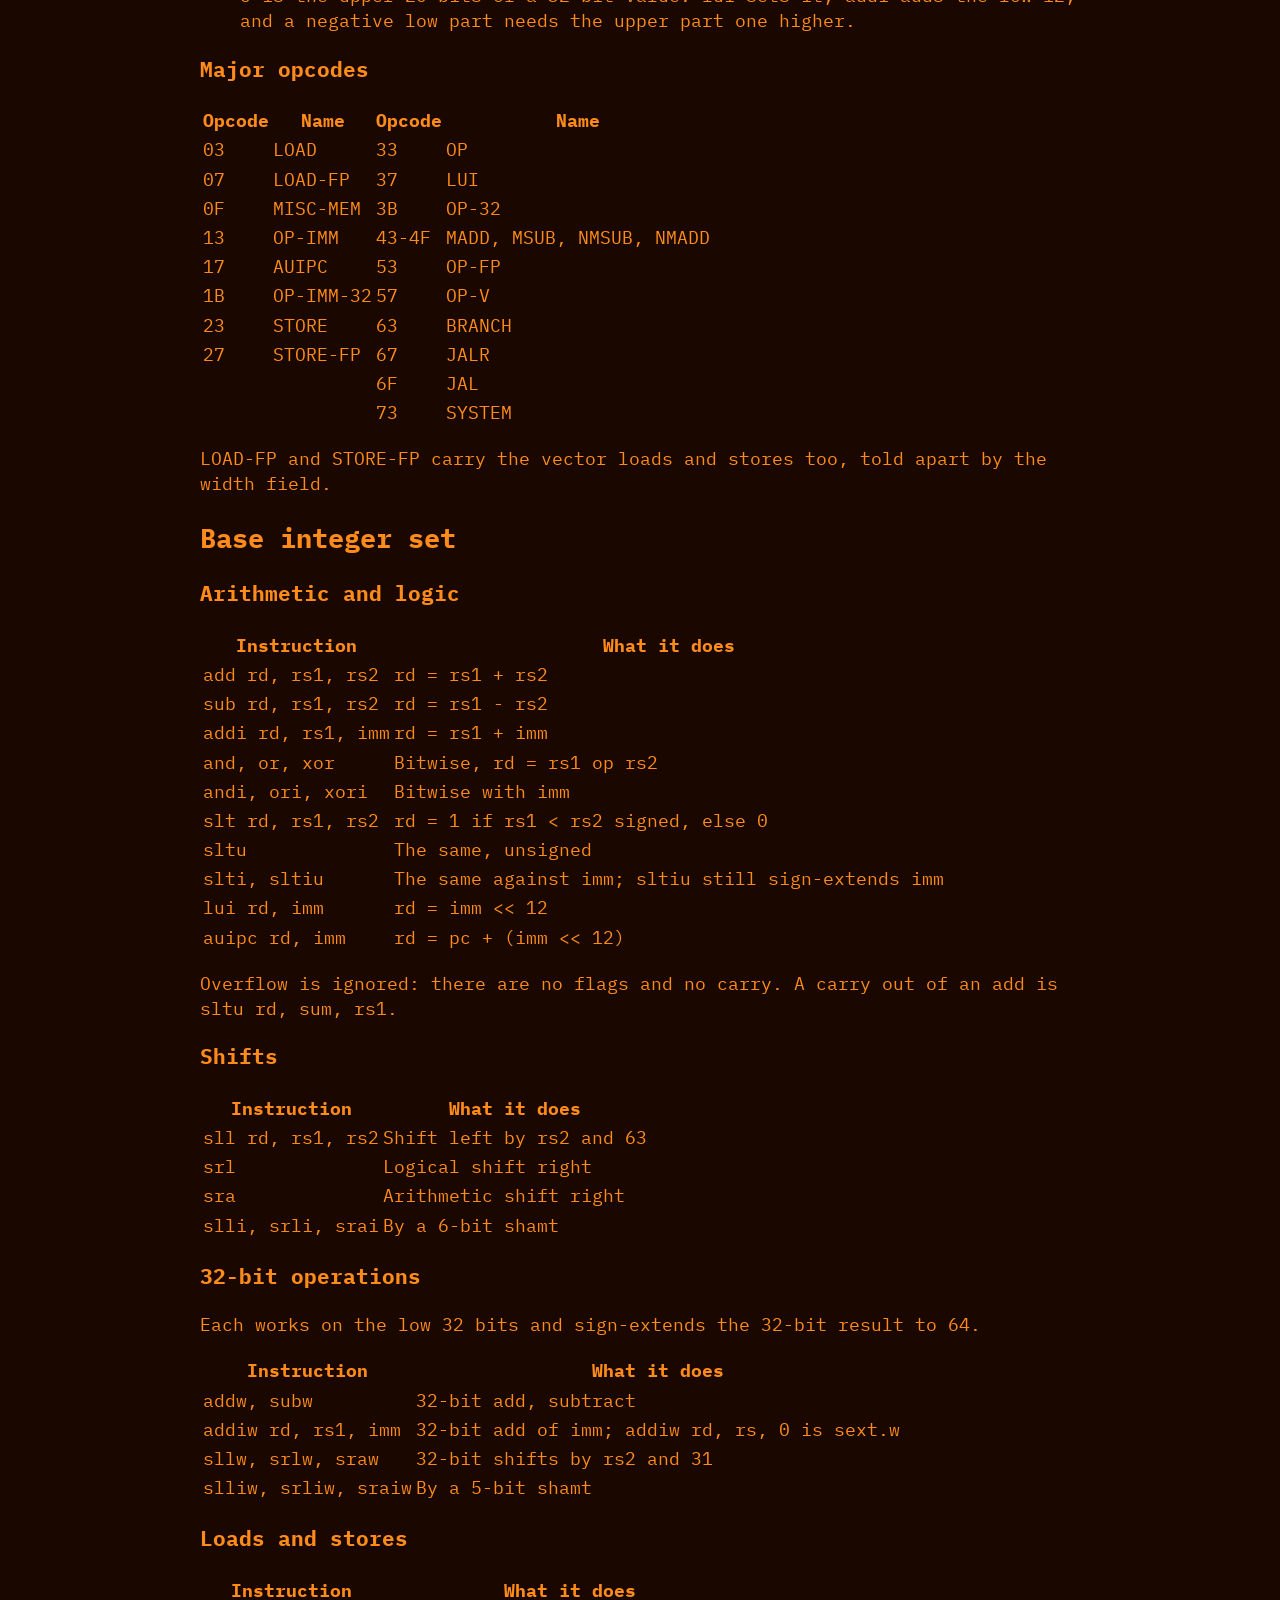
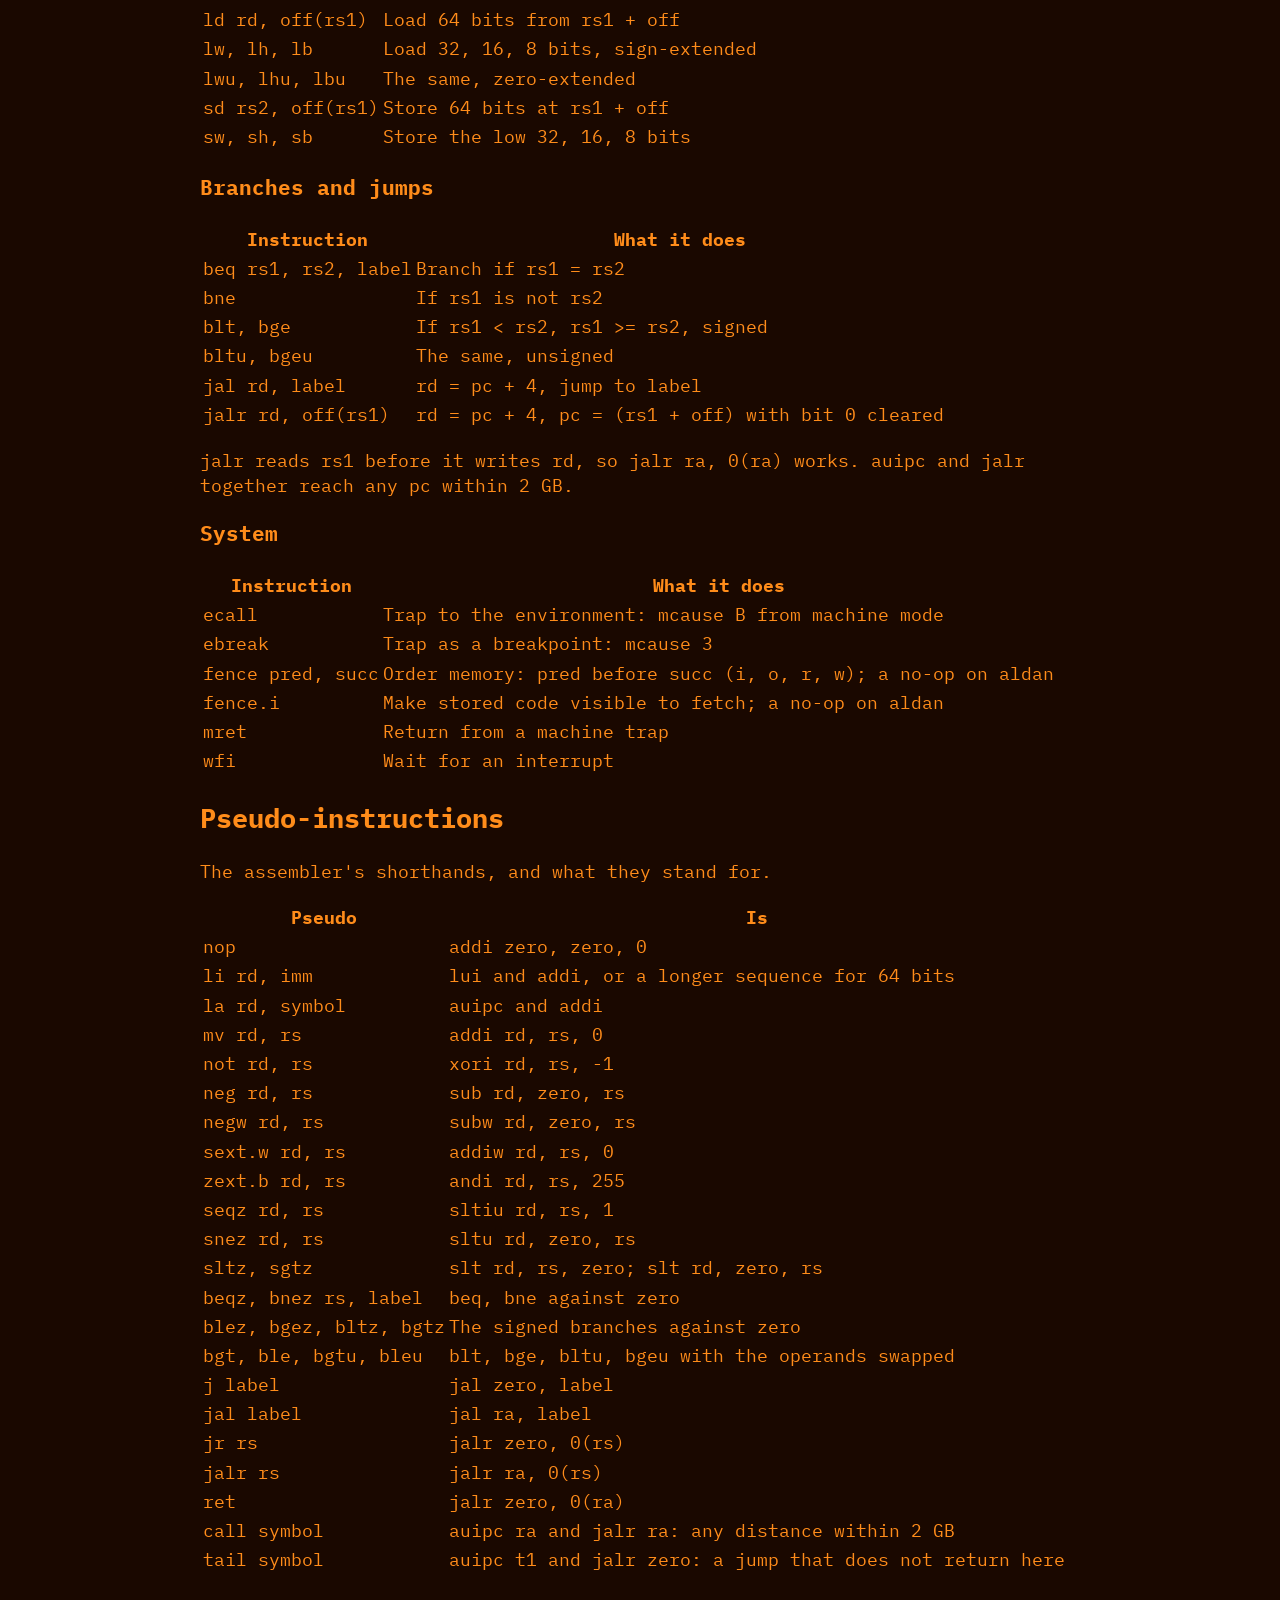
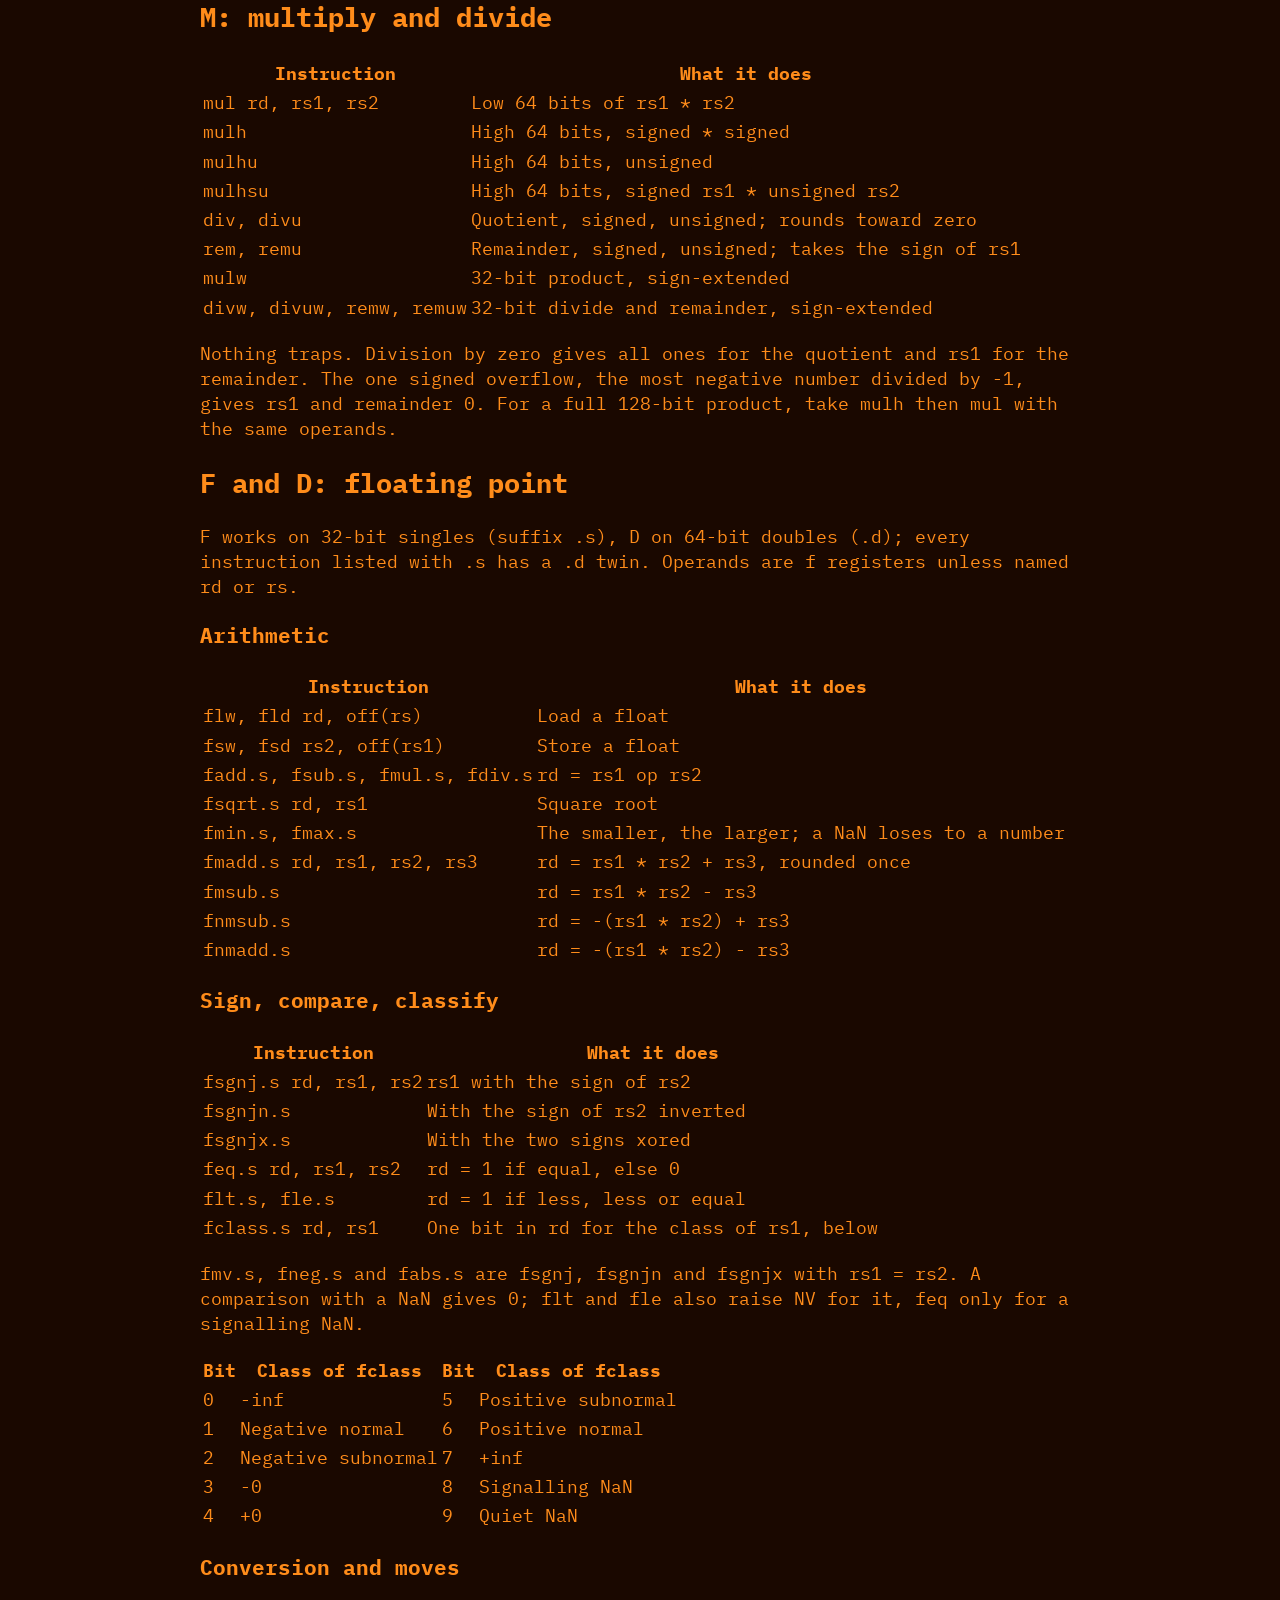
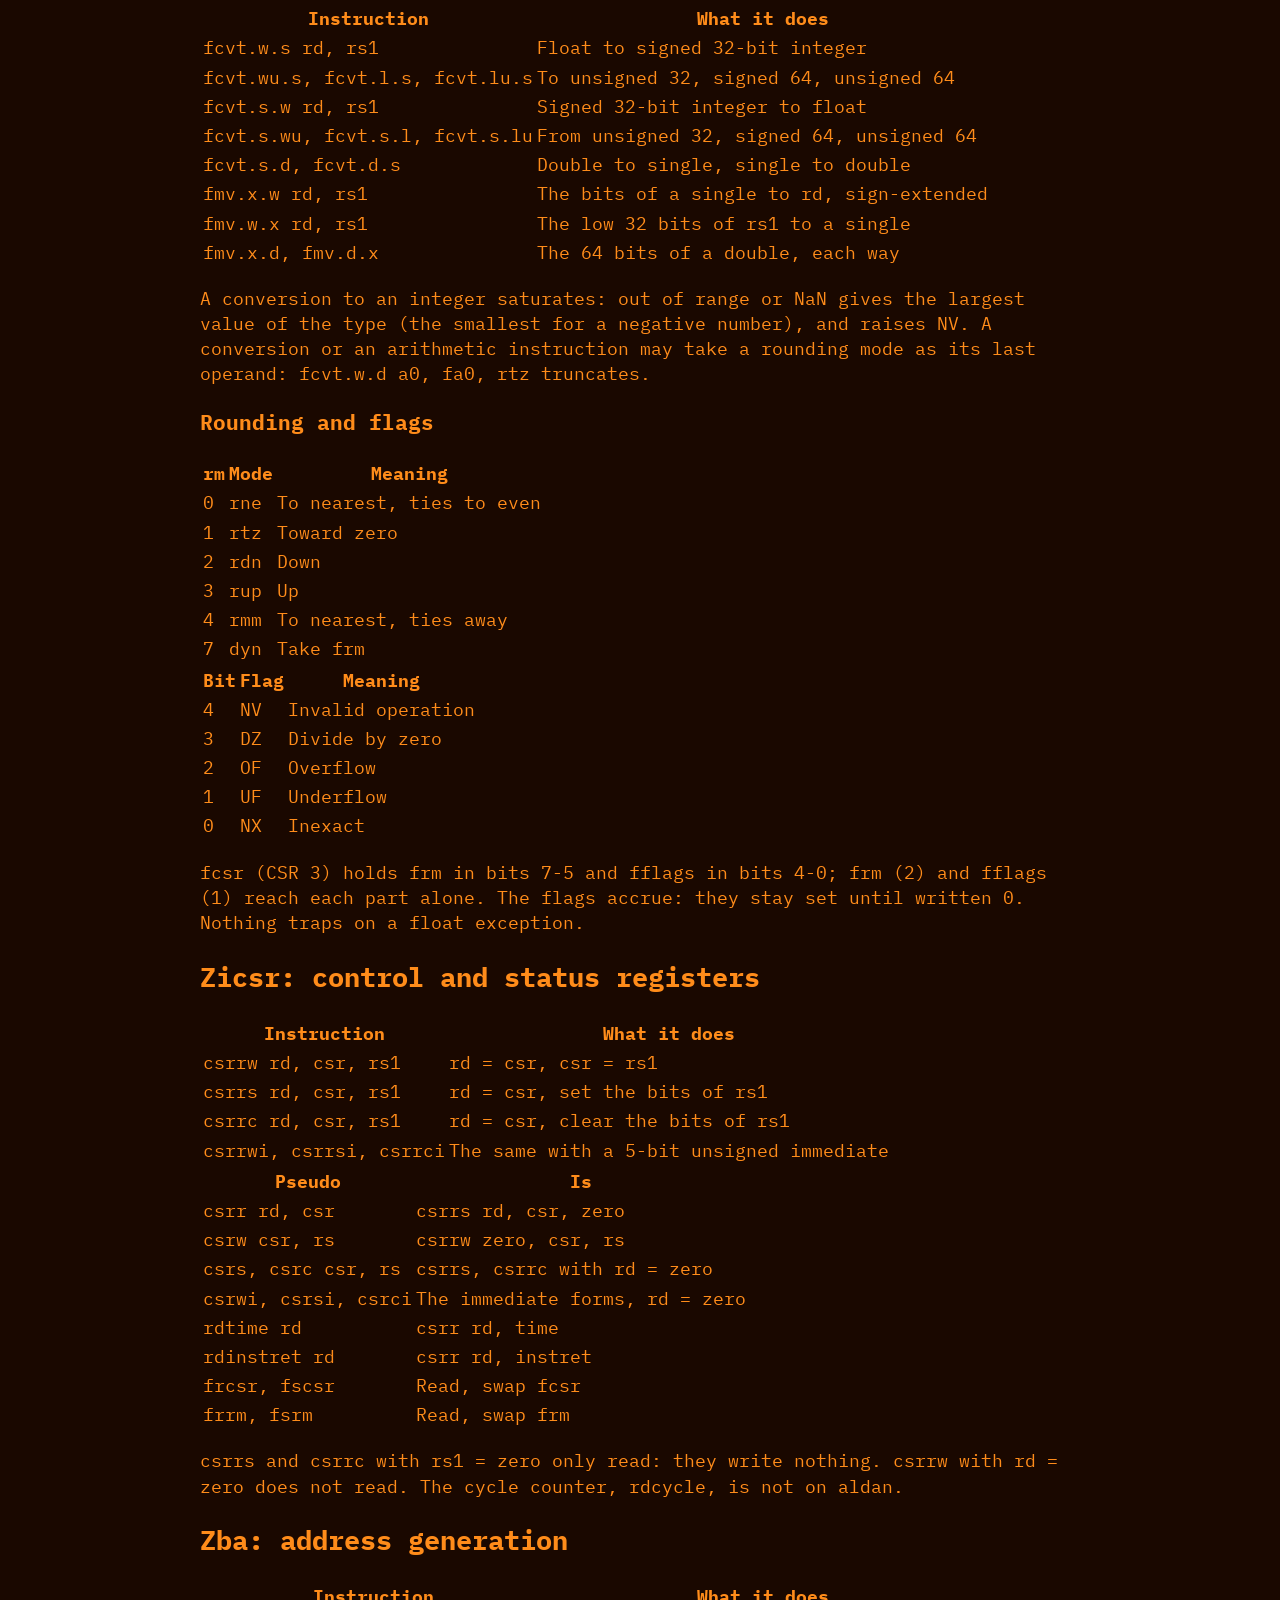
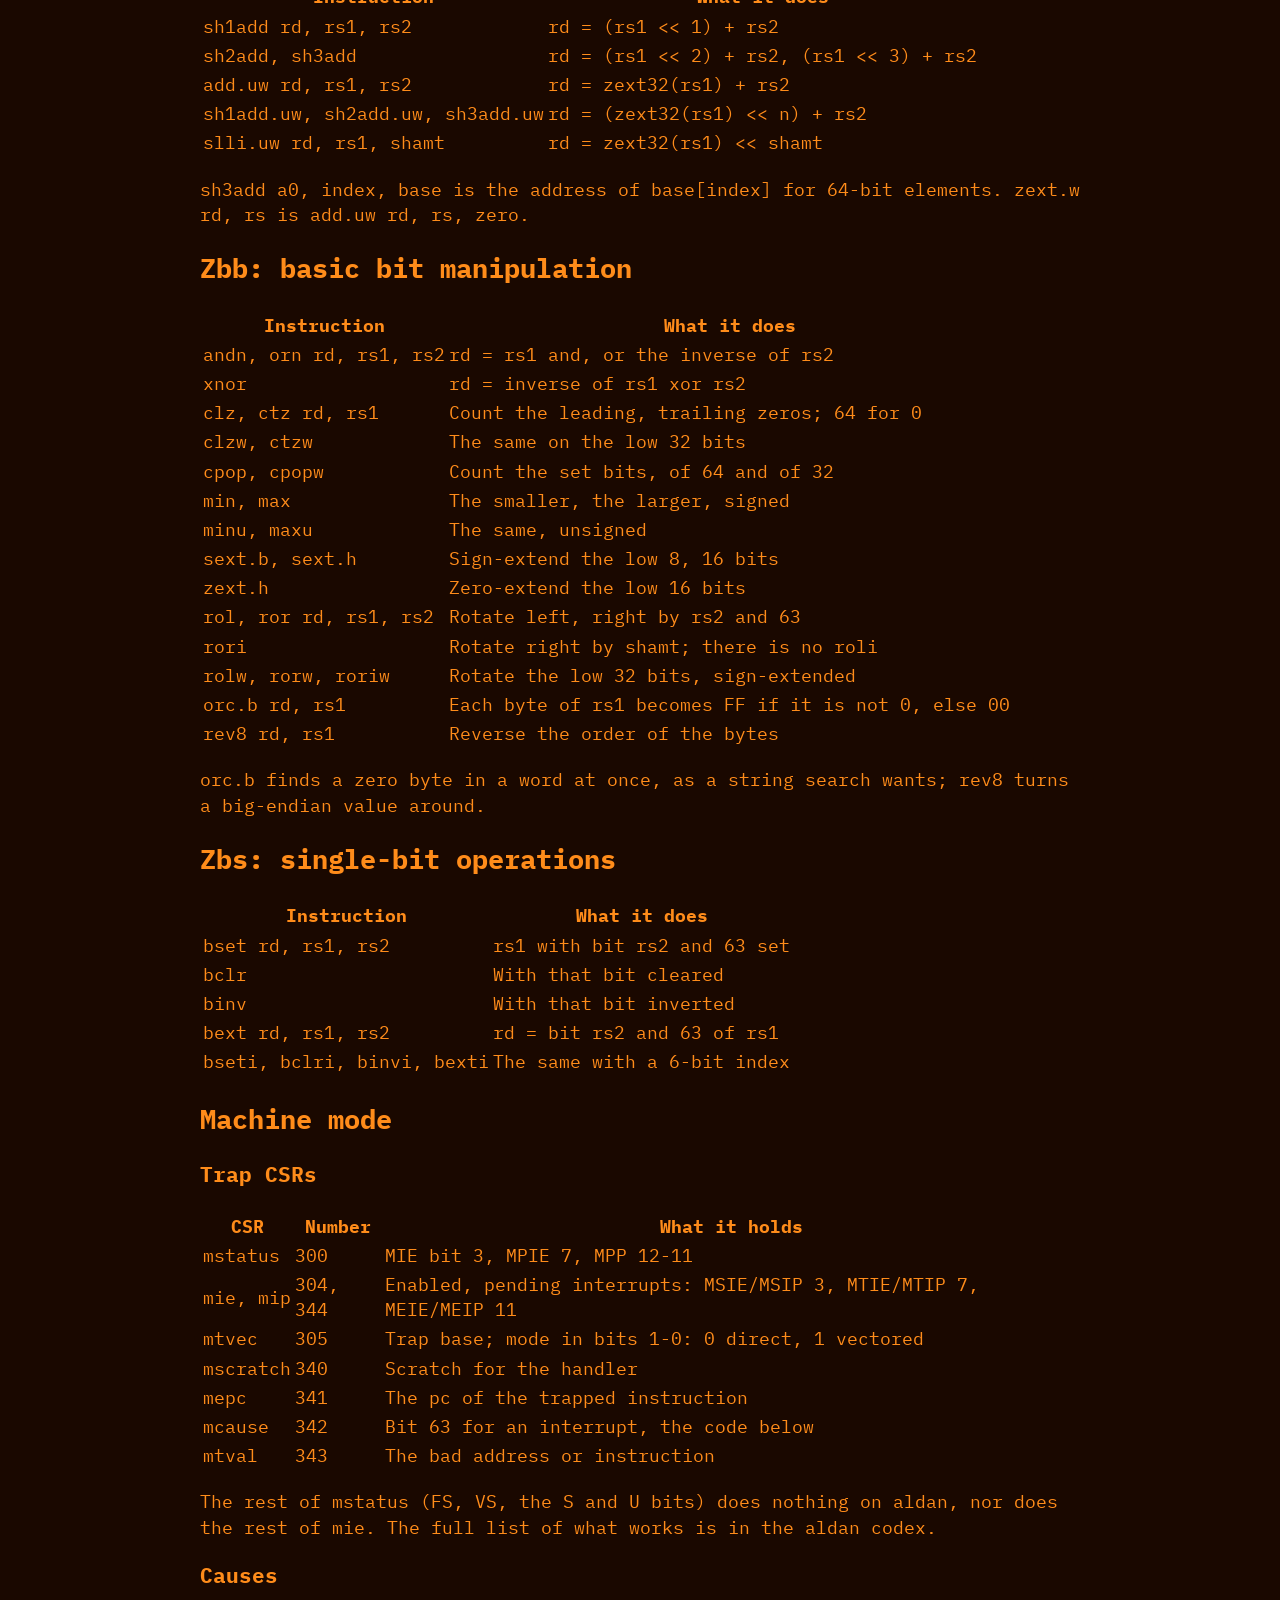
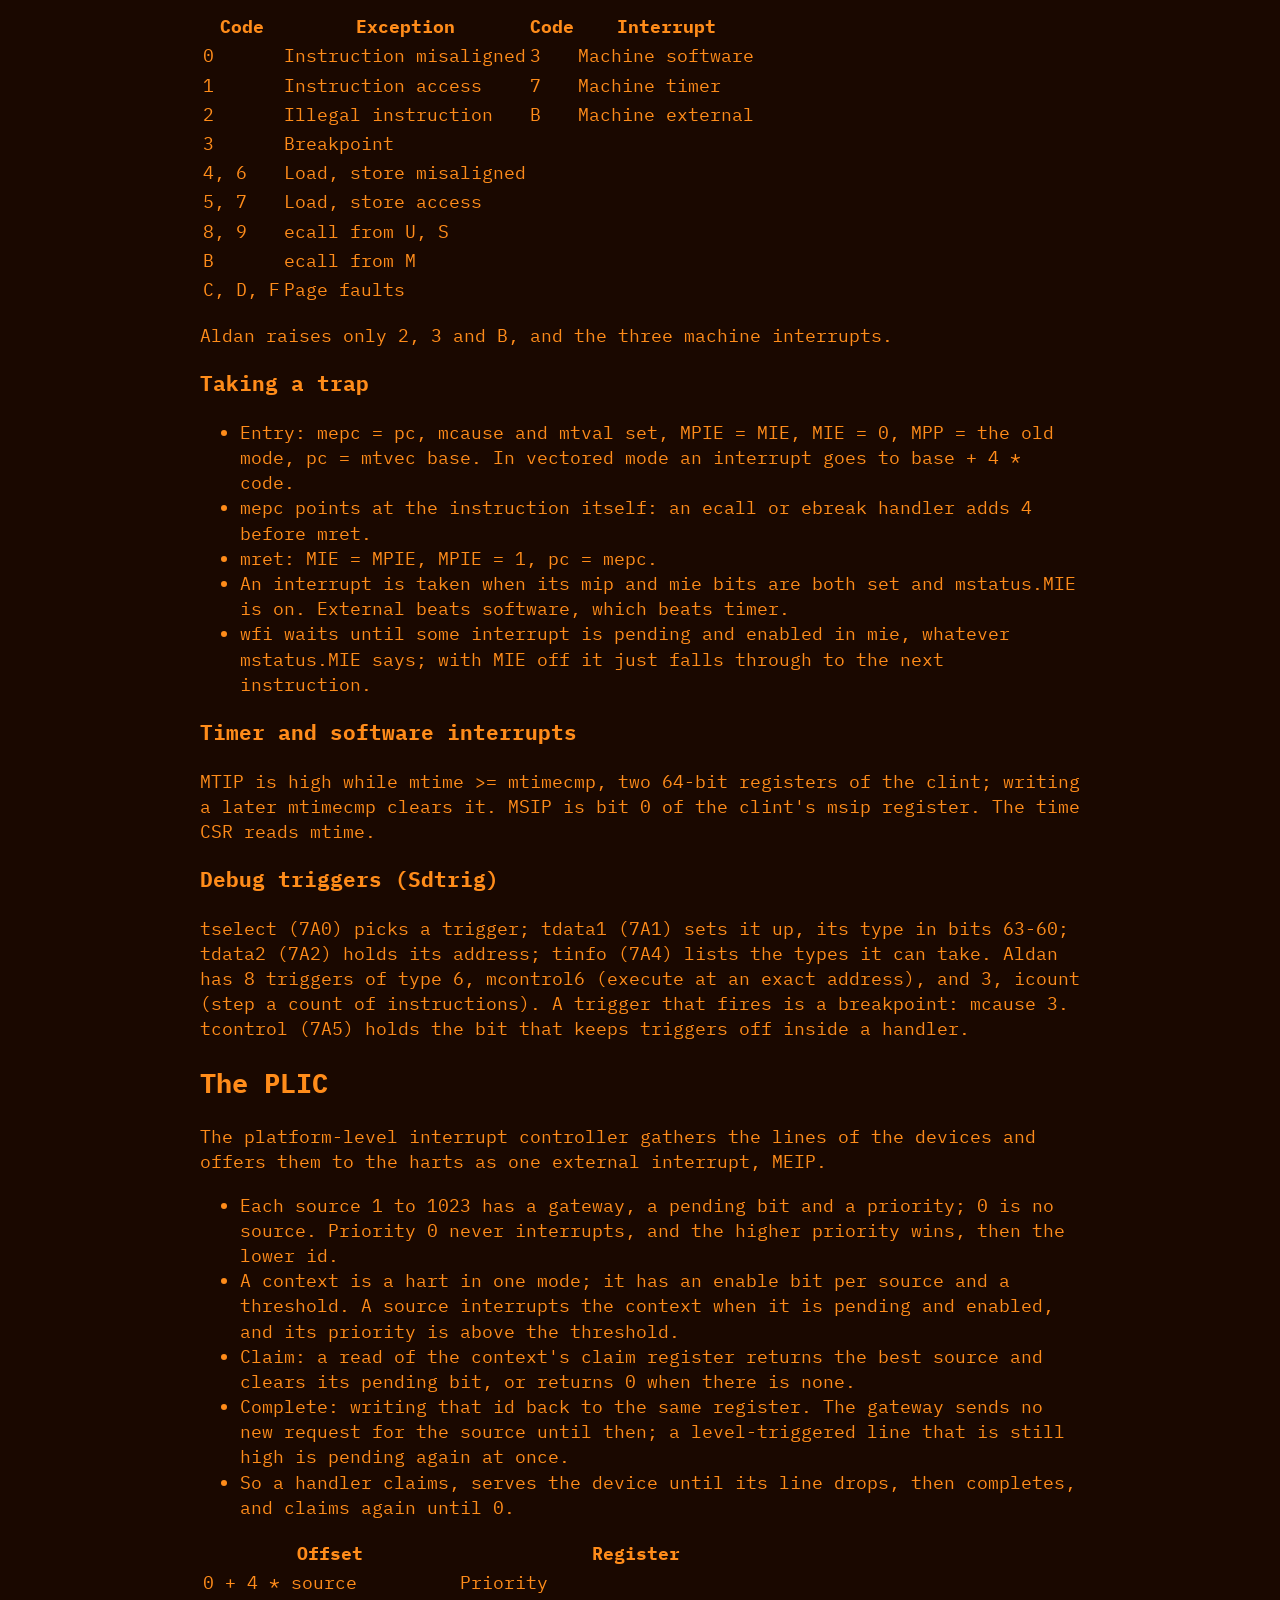
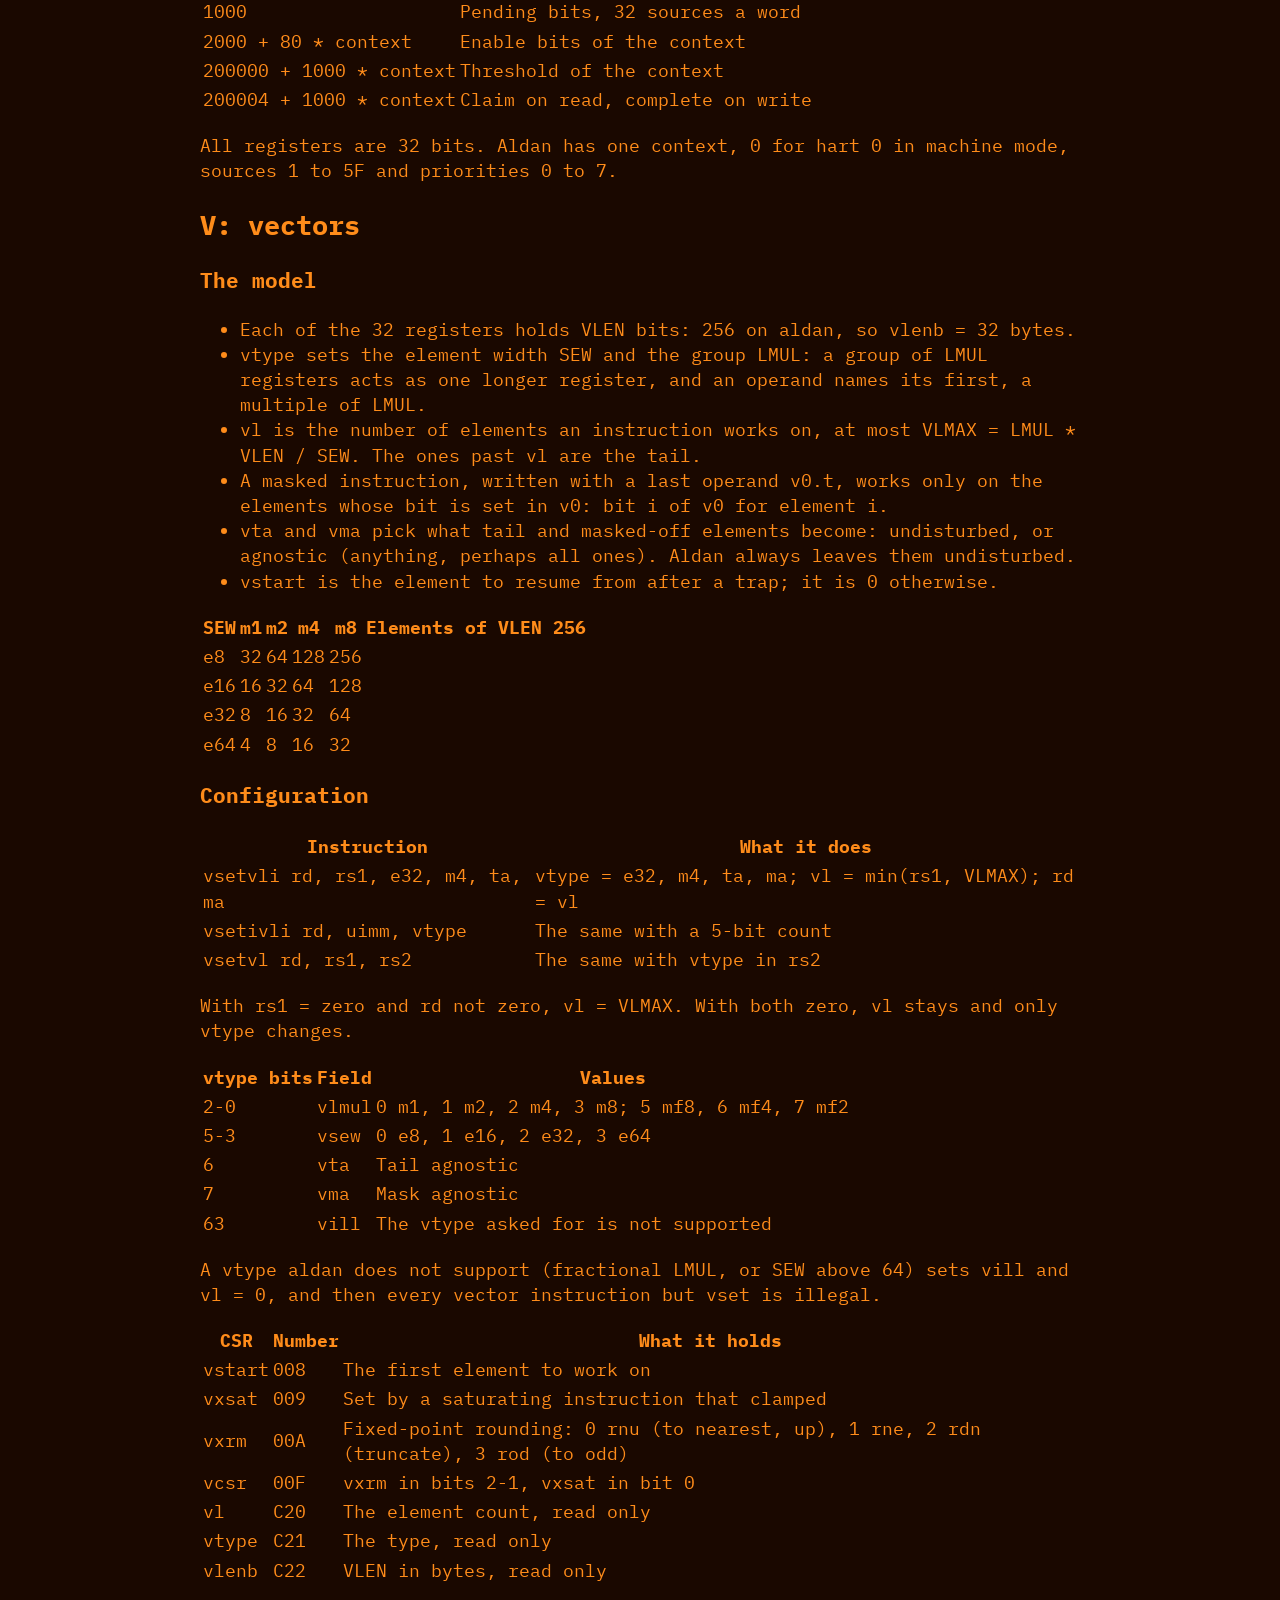
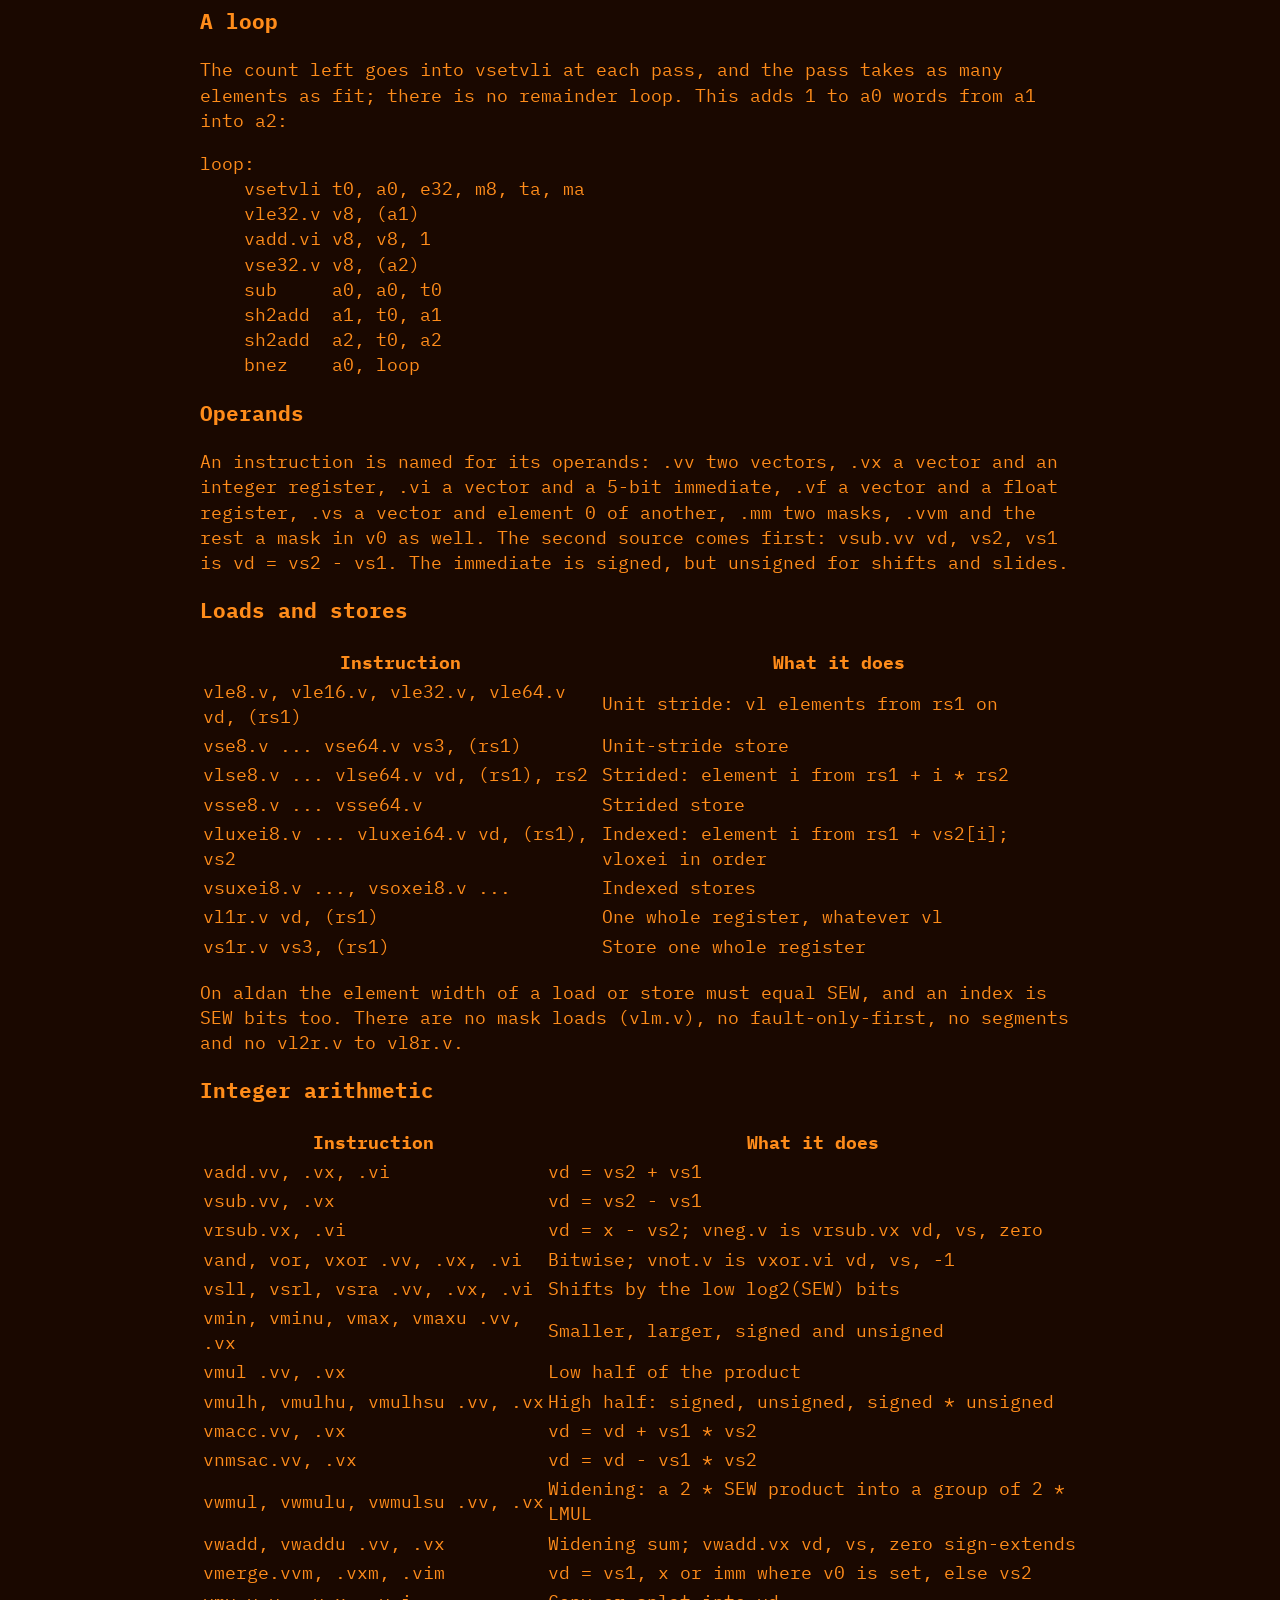
<file: docs/riscv_manual.html>
<!DOCTYPE html>
<html lang="en">
<head>
<meta charset="utf-8">
<title>RISC-V manual</title>
<meta name="author" content="ortfero">
<meta name="year" content="2026">
<link rel="stylesheet" href="../assets/style.css">
</head>
<body>
<h1>RISC-V manual</h1>
<p class="subtitle">The instruction set cheatsheet</p>
<address>ortfero</address>
<p>The RISC-V instruction set as the aldan machine runs it: RV64
with M, F, D, Zicsr, Zifencei, Zba, Zbb, Zbs, Sdtrig and a
subset of V, in machine mode. Each instruction is listed with
what it does; whatever aldan leaves out is marked. Opcodes,
CSR numbers and codes are hexadecimal; bit positions, counts
and sizes are decimal. The devices and the memory map are in
the aldan codex.</p>
<p><a href="aldan_manual.moff">Aldan manual</a></p>
<h2 id="architecture">Architecture</h2>
<h3>Extensions</h3>
<table>
<thead>
<tr><th>Name</th><th>What it adds</th><th>Aldan</th></tr>
</thead>
<tbody>
<tr><td>I</td><td>The base integer set</td><td>Yes</td></tr>
<tr><td>M</td><td>Multiply and divide</td><td>Yes</td></tr>
<tr><td>A</td><td>Atomics: LR/SC and AMO</td><td>No</td></tr>
<tr><td>F</td><td>Single-precision float</td><td>Yes</td></tr>
<tr><td>D</td><td>Double-precision float</td><td>Yes</td></tr>
<tr><td>C</td><td>16-bit compressed encodings</td><td>No</td></tr>
<tr><td>V</td><td>Vectors</td><td>Subset</td></tr>
<tr><td>Zicsr</td><td>CSR access</td><td>Yes</td></tr>
<tr><td>Zifencei</td><td>fence.i</td><td>A no-op</td></tr>
<tr><td>Zicntr</td><td>Counters: time, cycle, instret</td><td>Partial</td></tr>
<tr><td>Zba</td><td>Address generation</td><td>Yes</td></tr>
<tr><td>Zbb</td><td>Basic bit manipulation</td><td>Yes</td></tr>
<tr><td>Zbs</td><td>Single-bit operations</td><td>Yes</td></tr>
<tr><td>Sdtrig</td><td>Debug triggers</td><td>Yes</td></tr>
</tbody>
</table>
<p>Aldan has time and instret but not cycle. G is shorthand for
IMAFD with Zicsr and Zifencei, so aldan is
rv64imfdv_zicsr_zifencei_zba_zbb_zbs: G without A, plus V.</p>
<h3>Privilege levels</h3>
<table>
<thead>
<tr><th>Level</th><th>Name</th><th>Aldan</th></tr>
</thead>
<tbody>
<tr><td>3</td><td>Machine</td><td>The only one</td></tr>
<tr><td>1</td><td>Supervisor</td><td>Absent: no paging, no satp</td></tr>
<tr><td>0</td><td>User</td><td>Absent: no PMP</td></tr>
</tbody>
</table>
<h3>Integer registers</h3>
<p>32 registers of XLEN = 64 bits, x0 to x31, and the pc. x0
always reads 0 and drops writes. The ABI names and who saves
them across a call:</p>
<table>
<thead>
<tr><th>Register</th><th>ABI</th><th>Use</th><th>Saved</th></tr>
</thead>
<tbody>
<tr><td>x0</td><td>zero</td><td>Always 0</td><td>—</td></tr>
<tr><td>x1</td><td>ra</td><td>Return address</td><td>Caller</td></tr>
<tr><td>x2</td><td>sp</td><td>Stack pointer</td><td>Callee</td></tr>
<tr><td>x3</td><td>gp</td><td>Global pointer</td><td>—</td></tr>
<tr><td>x4</td><td>tp</td><td>Thread pointer</td><td>—</td></tr>
<tr><td>x5-x7</td><td>t0-t2</td><td>Temporaries</td><td>Caller</td></tr>
<tr><td>x8</td><td>s0, fp</td><td>Saved, frame pointer</td><td>Callee</td></tr>
<tr><td>x9</td><td>s1</td><td>Saved</td><td>Callee</td></tr>
<tr><td>x10-x11</td><td>a0-a1</td><td>Arguments, results</td><td>Caller</td></tr>
<tr><td>x12-x17</td><td>a2-a7</td><td>Arguments</td><td>Caller</td></tr>
<tr><td>x18-x27</td><td>s2-s11</td><td>Saved</td><td>Callee</td></tr>
<tr><td>x28-x31</td><td>t3-t6</td><td>Temporaries</td><td>Caller</td></tr>
</tbody>
</table>
<ul>
<li>Integer arguments go in a0 to a7, results in a0 and a1; whatever does not fit goes on the stack.</li>
<li>sp is 16-aligned at every call, and the stack grows down.</li>
<li>A 32-bit value is kept sign-extended to 64 bits, even an unsigned one.</li>
</ul>
<h3>Float registers</h3>
<p>32 registers f0 to f31 of FLEN = 64 bits, and fcsr.</p>
<table>
<thead>
<tr><th>Register</th><th>ABI</th><th>Use</th><th>Saved</th></tr>
</thead>
<tbody>
<tr><td>f0-f7</td><td>ft0-ft7</td><td>Temporaries</td><td>Caller</td></tr>
<tr><td>f8-f9</td><td>fs0-fs1</td><td>Saved</td><td>Callee</td></tr>
<tr><td>f10-f11</td><td>fa0-fa1</td><td>Arguments, results</td><td>Caller</td></tr>
<tr><td>f12-f17</td><td>fa2-fa7</td><td>Arguments</td><td>Caller</td></tr>
<tr><td>f18-f27</td><td>fs2-fs11</td><td>Saved</td><td>Callee</td></tr>
<tr><td>f28-f31</td><td>ft8-ft11</td><td>Temporaries</td><td>Caller</td></tr>
</tbody>
</table>
<p>A single held in a 64-bit register is NaN-boxed: the upper 32
bits are all ones. A single that is not boxed reads as the
canonical NaN.</p>
<h3>Vector registers</h3>
<p>32 registers v0 to v31 of VLEN = 256 bits on aldan, and the
CSRs vl, vtype, vstart, vxrm and vxsat. v0 holds the mask of a
masked instruction. All of them are caller-saved.</p>
<h3>Memory</h3>
<ul>
<li>One byte-addressed space of 2^64 bytes, little-endian.</li>
<li>Only loads and stores touch memory; every other instruction works on registers.</li>
<li>An instruction is 32 bits and 4-aligned: without C, a jump or branch to a pc that is not 4-aligned traps (cause 0). Data may be misaligned, at the cost of a trap on some machines; aldan never traps on either.</li>
<li>The model is RVWMO: another hart or a device may see stores in another order until a fence. Aldan has one hart and devices that finish inside the store, so a fence is never needed there.</li>
</ul>
<h3>Instruction formats</h3>
<p>Every instruction is one 32-bit word. The opcode is bits 6-0,
rd 11-7, funct3 14-12, rs1 19-15 and rs2 24-20, in every
format that has them.</p>
<pre>
       31-25     24-20   19-15  14-12    11-7     6-0
R  |   funct7  |  rs2  |  rs1  |  f3 |    rd   | opcode |
I  |      imm 11:0     |  rs1  |  f3 |    rd   | opcode |
S  |  imm 11:5 |  rs2  |  rs1  |  f3 | imm 4:0 | opcode |
B  |  12,10:5  |  rs2  |  rs1  |  f3 |  4:1,11 | opcode |
U  |            imm 31:12            |    rd   | opcode |
J  |       imm 20,10:1,11,19:12      |    rd   | opcode |
R4 |  rs3,fmt  |  rs2  |  rs1  |  rm |    rd   | opcode |
V  |   f6,vm   |  vs2  |  vs1  |  f3 |    vd   |   57   |
</pre>
<ul>
<li>Every immediate is sign-extended from its top bit, which is always bit 31 of the word.</li>
<li>I and S hold 12 bits: -2048 to 2047.</li>
<li>B and J encode even offsets: a branch reaches 4 KB each way, jal 1 MB.</li>
<li>U is the upper 20 bits of a 32-bit value: lui sets it, addi adds the low 12, and a negative low part needs the upper part one higher.</li>
</ul>
<h3>Major opcodes</h3>
<table>
<thead>
<tr><th>Opcode</th><th>Name</th><th>Opcode</th><th>Name</th></tr>
</thead>
<tbody>
<tr><td>03</td><td>LOAD</td><td>33</td><td>OP</td></tr>
<tr><td>07</td><td>LOAD-FP</td><td>37</td><td>LUI</td></tr>
<tr><td>0F</td><td>MISC-MEM</td><td>3B</td><td>OP-32</td></tr>
<tr><td>13</td><td>OP-IMM</td><td>43-4F</td><td>MADD, MSUB, NMSUB, NMADD</td></tr>
<tr><td>17</td><td>AUIPC</td><td>53</td><td>OP-FP</td></tr>
<tr><td>1B</td><td>OP-IMM-32</td><td>57</td><td>OP-V</td></tr>
<tr><td>23</td><td>STORE</td><td>63</td><td>BRANCH</td></tr>
<tr><td>27</td><td>STORE-FP</td><td>67</td><td>JALR</td></tr>
<tr><td></td><td></td><td>6F</td><td>JAL</td></tr>
<tr><td></td><td></td><td>73</td><td>SYSTEM</td></tr>
</tbody>
</table>
<p>LOAD-FP and STORE-FP carry the vector loads and stores too,
told apart by the width field.</p>
<h2 id="base-integer-set">Base integer set</h2>
<h3>Arithmetic and logic</h3>
<table>
<thead>
<tr><th>Instruction</th><th>What it does</th></tr>
</thead>
<tbody>
<tr><td>add rd, rs1, rs2</td><td>rd = rs1 + rs2</td></tr>
<tr><td>sub rd, rs1, rs2</td><td>rd = rs1 - rs2</td></tr>
<tr><td>addi rd, rs1, imm</td><td>rd = rs1 + imm</td></tr>
<tr><td>and, or, xor</td><td>Bitwise, rd = rs1 op rs2</td></tr>
<tr><td>andi, ori, xori</td><td>Bitwise with imm</td></tr>
<tr><td>slt rd, rs1, rs2</td><td>rd = 1 if rs1 &lt; rs2 signed, else 0</td></tr>
<tr><td>sltu</td><td>The same, unsigned</td></tr>
<tr><td>slti, sltiu</td><td>The same against imm; sltiu still sign-extends imm</td></tr>
<tr><td>lui rd, imm</td><td>rd = imm &lt;&lt; 12</td></tr>
<tr><td>auipc rd, imm</td><td>rd = pc + (imm &lt;&lt; 12)</td></tr>
</tbody>
</table>
<p>Overflow is ignored: there are no flags and no carry. A carry
out of an add is sltu rd, sum, rs1.</p>
<h3>Shifts</h3>
<table>
<thead>
<tr><th>Instruction</th><th>What it does</th></tr>
</thead>
<tbody>
<tr><td>sll rd, rs1, rs2</td><td>Shift left by rs2 and 63</td></tr>
<tr><td>srl</td><td>Logical shift right</td></tr>
<tr><td>sra</td><td>Arithmetic shift right</td></tr>
<tr><td>slli, srli, srai</td><td>By a 6-bit shamt</td></tr>
</tbody>
</table>
<h3>32-bit operations</h3>
<p>Each works on the low 32 bits and sign-extends the 32-bit
result to 64.</p>
<table>
<thead>
<tr><th>Instruction</th><th>What it does</th></tr>
</thead>
<tbody>
<tr><td>addw, subw</td><td>32-bit add, subtract</td></tr>
<tr><td>addiw rd, rs1, imm</td><td>32-bit add of imm; addiw rd, rs, 0 is sext.w</td></tr>
<tr><td>sllw, srlw, sraw</td><td>32-bit shifts by rs2 and 31</td></tr>
<tr><td>slliw, srliw, sraiw</td><td>By a 5-bit shamt</td></tr>
</tbody>
</table>
<h3>Loads and stores</h3>
<table>
<thead>
<tr><th>Instruction</th><th>What it does</th></tr>
</thead>
<tbody>
<tr><td>ld rd, off(rs1)</td><td>Load 64 bits from rs1 + off</td></tr>
<tr><td>lw, lh, lb</td><td>Load 32, 16, 8 bits, sign-extended</td></tr>
<tr><td>lwu, lhu, lbu</td><td>The same, zero-extended</td></tr>
<tr><td>sd rs2, off(rs1)</td><td>Store 64 bits at rs1 + off</td></tr>
<tr><td>sw, sh, sb</td><td>Store the low 32, 16, 8 bits</td></tr>
</tbody>
</table>
<h3>Branches and jumps</h3>
<table>
<thead>
<tr><th>Instruction</th><th>What it does</th></tr>
</thead>
<tbody>
<tr><td>beq rs1, rs2, label</td><td>Branch if rs1 = rs2</td></tr>
<tr><td>bne</td><td>If rs1 is not rs2</td></tr>
<tr><td>blt, bge</td><td>If rs1 &lt; rs2, rs1 &gt;= rs2, signed</td></tr>
<tr><td>bltu, bgeu</td><td>The same, unsigned</td></tr>
<tr><td>jal rd, label</td><td>rd = pc + 4, jump to label</td></tr>
<tr><td>jalr rd, off(rs1)</td><td>rd = pc + 4, pc = (rs1 + off) with bit 0 cleared</td></tr>
</tbody>
</table>
<p>jalr reads rs1 before it writes rd, so jalr ra, 0(ra) works.
auipc and jalr together reach any pc within 2 GB.</p>
<h3>System</h3>
<table>
<thead>
<tr><th>Instruction</th><th>What it does</th></tr>
</thead>
<tbody>
<tr><td>ecall</td><td>Trap to the environment: mcause B from machine mode</td></tr>
<tr><td>ebreak</td><td>Trap as a breakpoint: mcause 3</td></tr>
<tr><td>fence pred, succ</td><td>Order memory: pred before succ (i, o, r, w); a no-op on aldan</td></tr>
<tr><td>fence.i</td><td>Make stored code visible to fetch; a no-op on aldan</td></tr>
<tr><td>mret</td><td>Return from a machine trap</td></tr>
<tr><td>wfi</td><td>Wait for an interrupt</td></tr>
</tbody>
</table>
<h2 id="pseudo-instructions">Pseudo-instructions</h2>
<p>The assembler's shorthands, and what they stand for.</p>
<table>
<thead>
<tr><th>Pseudo</th><th>Is</th></tr>
</thead>
<tbody>
<tr><td>nop</td><td>addi zero, zero, 0</td></tr>
<tr><td>li rd, imm</td><td>lui and addi, or a longer sequence for 64 bits</td></tr>
<tr><td>la rd, symbol</td><td>auipc and addi</td></tr>
<tr><td>mv rd, rs</td><td>addi rd, rs, 0</td></tr>
<tr><td>not rd, rs</td><td>xori rd, rs, -1</td></tr>
<tr><td>neg rd, rs</td><td>sub rd, zero, rs</td></tr>
<tr><td>negw rd, rs</td><td>subw rd, zero, rs</td></tr>
<tr><td>sext.w rd, rs</td><td>addiw rd, rs, 0</td></tr>
<tr><td>zext.b rd, rs</td><td>andi rd, rs, 255</td></tr>
<tr><td>seqz rd, rs</td><td>sltiu rd, rs, 1</td></tr>
<tr><td>snez rd, rs</td><td>sltu rd, zero, rs</td></tr>
<tr><td>sltz, sgtz</td><td>slt rd, rs, zero; slt rd, zero, rs</td></tr>
<tr><td>beqz, bnez rs, label</td><td>beq, bne against zero</td></tr>
<tr><td>blez, bgez, bltz, bgtz</td><td>The signed branches against zero</td></tr>
<tr><td>bgt, ble, bgtu, bleu</td><td>blt, bge, bltu, bgeu with the operands swapped</td></tr>
<tr><td>j label</td><td>jal zero, label</td></tr>
<tr><td>jal label</td><td>jal ra, label</td></tr>
<tr><td>jr rs</td><td>jalr zero, 0(rs)</td></tr>
<tr><td>jalr rs</td><td>jalr ra, 0(rs)</td></tr>
<tr><td>ret</td><td>jalr zero, 0(ra)</td></tr>
<tr><td>call symbol</td><td>auipc ra and jalr ra: any distance within 2 GB</td></tr>
<tr><td>tail symbol</td><td>auipc t1 and jalr zero: a jump that does not return here</td></tr>
</tbody>
</table>
<h2 id="m-multiply-and-divide">M: multiply and divide</h2>
<table>
<thead>
<tr><th>Instruction</th><th>What it does</th></tr>
</thead>
<tbody>
<tr><td>mul rd, rs1, rs2</td><td>Low 64 bits of rs1 * rs2</td></tr>
<tr><td>mulh</td><td>High 64 bits, signed * signed</td></tr>
<tr><td>mulhu</td><td>High 64 bits, unsigned</td></tr>
<tr><td>mulhsu</td><td>High 64 bits, signed rs1 * unsigned rs2</td></tr>
<tr><td>div, divu</td><td>Quotient, signed, unsigned; rounds toward zero</td></tr>
<tr><td>rem, remu</td><td>Remainder, signed, unsigned; takes the sign of rs1</td></tr>
<tr><td>mulw</td><td>32-bit product, sign-extended</td></tr>
<tr><td>divw, divuw, remw, remuw</td><td>32-bit divide and remainder, sign-extended</td></tr>
</tbody>
</table>
<p>Nothing traps. Division by zero gives all ones for the
quotient and rs1 for the remainder. The one signed overflow,
the most negative number divided by -1, gives rs1 and
remainder 0. For a full 128-bit product, take mulh then mul
with the same operands.</p>
<h2 id="f-and-d-floating-point">F and D: floating point</h2>
<p>F works on 32-bit singles (suffix .s), D on 64-bit doubles
(.d); every instruction listed with .s has a .d twin. Operands
are f registers unless named rd or rs.</p>
<h3>Arithmetic</h3>
<table>
<thead>
<tr><th>Instruction</th><th>What it does</th></tr>
</thead>
<tbody>
<tr><td>flw, fld rd, off(rs)</td><td>Load a float</td></tr>
<tr><td>fsw, fsd rs2, off(rs1)</td><td>Store a float</td></tr>
<tr><td>fadd.s, fsub.s, fmul.s, fdiv.s</td><td>rd = rs1 op rs2</td></tr>
<tr><td>fsqrt.s rd, rs1</td><td>Square root</td></tr>
<tr><td>fmin.s, fmax.s</td><td>The smaller, the larger; a NaN loses to a number</td></tr>
<tr><td>fmadd.s rd, rs1, rs2, rs3</td><td>rd = rs1 * rs2 + rs3, rounded once</td></tr>
<tr><td>fmsub.s</td><td>rd = rs1 * rs2 - rs3</td></tr>
<tr><td>fnmsub.s</td><td>rd = -(rs1 * rs2) + rs3</td></tr>
<tr><td>fnmadd.s</td><td>rd = -(rs1 * rs2) - rs3</td></tr>
</tbody>
</table>
<h3>Sign, compare, classify</h3>
<table>
<thead>
<tr><th>Instruction</th><th>What it does</th></tr>
</thead>
<tbody>
<tr><td>fsgnj.s rd, rs1, rs2</td><td>rs1 with the sign of rs2</td></tr>
<tr><td>fsgnjn.s</td><td>With the sign of rs2 inverted</td></tr>
<tr><td>fsgnjx.s</td><td>With the two signs xored</td></tr>
<tr><td>feq.s rd, rs1, rs2</td><td>rd = 1 if equal, else 0</td></tr>
<tr><td>flt.s, fle.s</td><td>rd = 1 if less, less or equal</td></tr>
<tr><td>fclass.s rd, rs1</td><td>One bit in rd for the class of rs1, below</td></tr>
</tbody>
</table>
<p>fmv.s, fneg.s and fabs.s are fsgnj, fsgnjn and fsgnjx with
rs1 = rs2. A comparison with a NaN gives 0; flt and fle also
raise NV for it, feq only for a signalling NaN.</p>
<table>
<thead>
<tr><th>Bit</th><th>Class of fclass</th><th>Bit</th><th>Class of fclass</th></tr>
</thead>
<tbody>
<tr><td>0</td><td>-inf</td><td>5</td><td>Positive subnormal</td></tr>
<tr><td>1</td><td>Negative normal</td><td>6</td><td>Positive normal</td></tr>
<tr><td>2</td><td>Negative subnormal</td><td>7</td><td>+inf</td></tr>
<tr><td>3</td><td>-0</td><td>8</td><td>Signalling NaN</td></tr>
<tr><td>4</td><td>+0</td><td>9</td><td>Quiet NaN</td></tr>
</tbody>
</table>
<h3>Conversion and moves</h3>
<table>
<thead>
<tr><th>Instruction</th><th>What it does</th></tr>
</thead>
<tbody>
<tr><td>fcvt.w.s rd, rs1</td><td>Float to signed 32-bit integer</td></tr>
<tr><td>fcvt.wu.s, fcvt.l.s, fcvt.lu.s</td><td>To unsigned 32, signed 64, unsigned 64</td></tr>
<tr><td>fcvt.s.w rd, rs1</td><td>Signed 32-bit integer to float</td></tr>
<tr><td>fcvt.s.wu, fcvt.s.l, fcvt.s.lu</td><td>From unsigned 32, signed 64, unsigned 64</td></tr>
<tr><td>fcvt.s.d, fcvt.d.s</td><td>Double to single, single to double</td></tr>
<tr><td>fmv.x.w rd, rs1</td><td>The bits of a single to rd, sign-extended</td></tr>
<tr><td>fmv.w.x rd, rs1</td><td>The low 32 bits of rs1 to a single</td></tr>
<tr><td>fmv.x.d, fmv.d.x</td><td>The 64 bits of a double, each way</td></tr>
</tbody>
</table>
<p>A conversion to an integer saturates: out of range or NaN
gives the largest value of the type (the smallest for a
negative number), and raises NV. A conversion or an arithmetic
instruction may take a rounding mode as its last operand:
fcvt.w.d a0, fa0, rtz truncates.</p>
<h3>Rounding and flags</h3>
<table>
<thead>
<tr><th>rm</th><th>Mode</th><th>Meaning</th></tr>
</thead>
<tbody>
<tr><td>0</td><td>rne</td><td>To nearest, ties to even</td></tr>
<tr><td>1</td><td>rtz</td><td>Toward zero</td></tr>
<tr><td>2</td><td>rdn</td><td>Down</td></tr>
<tr><td>3</td><td>rup</td><td>Up</td></tr>
<tr><td>4</td><td>rmm</td><td>To nearest, ties away</td></tr>
<tr><td>7</td><td>dyn</td><td>Take frm</td></tr>
</tbody>
</table>
<table>
<thead>
<tr><th>Bit</th><th>Flag</th><th>Meaning</th></tr>
</thead>
<tbody>
<tr><td>4</td><td>NV</td><td>Invalid operation</td></tr>
<tr><td>3</td><td>DZ</td><td>Divide by zero</td></tr>
<tr><td>2</td><td>OF</td><td>Overflow</td></tr>
<tr><td>1</td><td>UF</td><td>Underflow</td></tr>
<tr><td>0</td><td>NX</td><td>Inexact</td></tr>
</tbody>
</table>
<p>fcsr (CSR 3) holds frm in bits 7-5 and fflags in bits 4-0; frm
(2) and fflags (1) reach each part alone. The flags accrue:
they stay set until written 0. Nothing traps on a float
exception.</p>
<h2 id="zicsr-control-and-status-registers">Zicsr: control and status registers</h2>
<table>
<thead>
<tr><th>Instruction</th><th>What it does</th></tr>
</thead>
<tbody>
<tr><td>csrrw rd, csr, rs1</td><td>rd = csr, csr = rs1</td></tr>
<tr><td>csrrs rd, csr, rs1</td><td>rd = csr, set the bits of rs1</td></tr>
<tr><td>csrrc rd, csr, rs1</td><td>rd = csr, clear the bits of rs1</td></tr>
<tr><td>csrrwi, csrrsi, csrrci</td><td>The same with a 5-bit unsigned immediate</td></tr>
</tbody>
</table>
<table>
<thead>
<tr><th>Pseudo</th><th>Is</th></tr>
</thead>
<tbody>
<tr><td>csrr rd, csr</td><td>csrrs rd, csr, zero</td></tr>
<tr><td>csrw csr, rs</td><td>csrrw zero, csr, rs</td></tr>
<tr><td>csrs, csrc csr, rs</td><td>csrrs, csrrc with rd = zero</td></tr>
<tr><td>csrwi, csrsi, csrci</td><td>The immediate forms, rd = zero</td></tr>
<tr><td>rdtime rd</td><td>csrr rd, time</td></tr>
<tr><td>rdinstret rd</td><td>csrr rd, instret</td></tr>
<tr><td>frcsr, fscsr</td><td>Read, swap fcsr</td></tr>
<tr><td>frrm, fsrm</td><td>Read, swap frm</td></tr>
</tbody>
</table>
<p>csrrs and csrrc with rs1 = zero only read: they write nothing.
csrrw with rd = zero does not read. The cycle counter,
rdcycle, is not on aldan.</p>
<h2 id="zba-address-generation">Zba: address generation</h2>
<table>
<thead>
<tr><th>Instruction</th><th>What it does</th></tr>
</thead>
<tbody>
<tr><td>sh1add rd, rs1, rs2</td><td>rd = (rs1 &lt;&lt; 1) + rs2</td></tr>
<tr><td>sh2add, sh3add</td><td>rd = (rs1 &lt;&lt; 2) + rs2, (rs1 &lt;&lt; 3) + rs2</td></tr>
<tr><td>add.uw rd, rs1, rs2</td><td>rd = zext32(rs1) + rs2</td></tr>
<tr><td>sh1add.uw, sh2add.uw, sh3add.uw</td><td>rd = (zext32(rs1) &lt;&lt; n) + rs2</td></tr>
<tr><td>slli.uw rd, rs1, shamt</td><td>rd = zext32(rs1) &lt;&lt; shamt</td></tr>
</tbody>
</table>
<p>sh3add a0, index, base is the address of base[index] for
64-bit elements. zext.w rd, rs is add.uw rd, rs, zero.</p>
<h2 id="zbb-basic-bit-manipulation">Zbb: basic bit manipulation</h2>
<table>
<thead>
<tr><th>Instruction</th><th>What it does</th></tr>
</thead>
<tbody>
<tr><td>andn, orn rd, rs1, rs2</td><td>rd = rs1 and, or the inverse of rs2</td></tr>
<tr><td>xnor</td><td>rd = inverse of rs1 xor rs2</td></tr>
<tr><td>clz, ctz rd, rs1</td><td>Count the leading, trailing zeros; 64 for 0</td></tr>
<tr><td>clzw, ctzw</td><td>The same on the low 32 bits</td></tr>
<tr><td>cpop, cpopw</td><td>Count the set bits, of 64 and of 32</td></tr>
<tr><td>min, max</td><td>The smaller, the larger, signed</td></tr>
<tr><td>minu, maxu</td><td>The same, unsigned</td></tr>
<tr><td>sext.b, sext.h</td><td>Sign-extend the low 8, 16 bits</td></tr>
<tr><td>zext.h</td><td>Zero-extend the low 16 bits</td></tr>
<tr><td>rol, ror rd, rs1, rs2</td><td>Rotate left, right by rs2 and 63</td></tr>
<tr><td>rori</td><td>Rotate right by shamt; there is no roli</td></tr>
<tr><td>rolw, rorw, roriw</td><td>Rotate the low 32 bits, sign-extended</td></tr>
<tr><td>orc.b rd, rs1</td><td>Each byte of rs1 becomes FF if it is not 0, else 00</td></tr>
<tr><td>rev8 rd, rs1</td><td>Reverse the order of the bytes</td></tr>
</tbody>
</table>
<p>orc.b finds a zero byte in a word at once, as a string search
wants; rev8 turns a big-endian value around.</p>
<h2 id="zbs-single-bit-operations">Zbs: single-bit operations</h2>
<table>
<thead>
<tr><th>Instruction</th><th>What it does</th></tr>
</thead>
<tbody>
<tr><td>bset rd, rs1, rs2</td><td>rs1 with bit rs2 and 63 set</td></tr>
<tr><td>bclr</td><td>With that bit cleared</td></tr>
<tr><td>binv</td><td>With that bit inverted</td></tr>
<tr><td>bext rd, rs1, rs2</td><td>rd = bit rs2 and 63 of rs1</td></tr>
<tr><td>bseti, bclri, binvi, bexti</td><td>The same with a 6-bit index</td></tr>
</tbody>
</table>
<h2 id="machine-mode">Machine mode</h2>
<h3>Trap CSRs</h3>
<table>
<thead>
<tr><th>CSR</th><th>Number</th><th>What it holds</th></tr>
</thead>
<tbody>
<tr><td>mstatus</td><td>300</td><td>MIE bit 3, MPIE 7, MPP 12-11</td></tr>
<tr><td>mie, mip</td><td>304, 344</td><td>Enabled, pending interrupts: MSIE/MSIP 3, MTIE/MTIP 7, MEIE/MEIP 11</td></tr>
<tr><td>mtvec</td><td>305</td><td>Trap base; mode in bits 1-0: 0 direct, 1 vectored</td></tr>
<tr><td>mscratch</td><td>340</td><td>Scratch for the handler</td></tr>
<tr><td>mepc</td><td>341</td><td>The pc of the trapped instruction</td></tr>
<tr><td>mcause</td><td>342</td><td>Bit 63 for an interrupt, the code below</td></tr>
<tr><td>mtval</td><td>343</td><td>The bad address or instruction</td></tr>
</tbody>
</table>
<p>The rest of mstatus (FS, VS, the S and U bits) does nothing on
aldan, nor does the rest of mie. The full list of what works
is in the aldan codex.</p>
<h3>Causes</h3>
<table>
<thead>
<tr><th>Code</th><th>Exception</th><th>Code</th><th>Interrupt</th></tr>
</thead>
<tbody>
<tr><td>0</td><td>Instruction misaligned</td><td>3</td><td>Machine software</td></tr>
<tr><td>1</td><td>Instruction access</td><td>7</td><td>Machine timer</td></tr>
<tr><td>2</td><td>Illegal instruction</td><td>B</td><td>Machine external</td></tr>
<tr><td>3</td><td>Breakpoint</td><td></td><td></td></tr>
<tr><td>4, 6</td><td>Load, store misaligned</td><td></td><td></td></tr>
<tr><td>5, 7</td><td>Load, store access</td><td></td><td></td></tr>
<tr><td>8, 9</td><td>ecall from U, S</td><td></td><td></td></tr>
<tr><td>B</td><td>ecall from M</td><td></td><td></td></tr>
<tr><td>C, D, F</td><td>Page faults</td><td></td><td></td></tr>
</tbody>
</table>
<p>Aldan raises only 2, 3 and B, and the three machine
interrupts.</p>
<h3>Taking a trap</h3>
<ul>
<li>Entry: mepc = pc, mcause and mtval set, MPIE = MIE, MIE = 0, MPP = the old mode, pc = mtvec base. In vectored mode an interrupt goes to base + 4 * code.</li>
<li>mepc points at the instruction itself: an ecall or ebreak handler adds 4 before mret.</li>
<li>mret: MIE = MPIE, MPIE = 1, pc = mepc.</li>
<li>An interrupt is taken when its mip and mie bits are both set and mstatus.MIE is on. External beats software, which beats timer.</li>
<li>wfi waits until some interrupt is pending and enabled in mie, whatever mstatus.MIE says; with MIE off it just falls through to the next instruction.</li>
</ul>
<h3>Timer and software interrupts</h3>
<p>MTIP is high while mtime &gt;= mtimecmp, two 64-bit registers of
the clint; writing a later mtimecmp clears it. MSIP is bit 0
of the clint's msip register. The time CSR reads mtime.</p>
<h3>Debug triggers (Sdtrig)</h3>
<p>tselect (7A0) picks a trigger; tdata1 (7A1) sets it up, its
type in bits 63-60; tdata2 (7A2) holds its address; tinfo
(7A4) lists the types it can take. Aldan has 8 triggers of
type 6, mcontrol6 (execute at an exact address), and 3, icount
(step a count of instructions). A trigger that fires is a
breakpoint: mcause 3. tcontrol (7A5) holds the bit that keeps
triggers off inside a handler.</p>
<h2 id="the-plic">The PLIC</h2>
<p>The platform-level interrupt controller gathers the lines of
the devices and offers them to the harts as one external
interrupt, MEIP.</p>
<ul>
<li>Each source 1 to 1023 has a gateway, a pending bit and a priority; 0 is no source. Priority 0 never interrupts, and the higher priority wins, then the lower id.</li>
<li>A context is a hart in one mode; it has an enable bit per source and a threshold. A source interrupts the context when it is pending and enabled, and its priority is above the threshold.</li>
<li>Claim: a read of the context's claim register returns the best source and clears its pending bit, or returns 0 when there is none.</li>
<li>Complete: writing that id back to the same register. The gateway sends no new request for the source until then; a level-triggered line that is still high is pending again at once.</li>
<li>So a handler claims, serves the device until its line drops, then completes, and claims again until 0.</li>
</ul>
<table>
<thead>
<tr><th>Offset</th><th>Register</th></tr>
</thead>
<tbody>
<tr><td>0 + 4 * source</td><td>Priority</td></tr>
<tr><td>1000</td><td>Pending bits, 32 sources a word</td></tr>
<tr><td>2000 + 80 * context</td><td>Enable bits of the context</td></tr>
<tr><td>200000 + 1000 * context</td><td>Threshold of the context</td></tr>
<tr><td>200004 + 1000 * context</td><td>Claim on read, complete on write</td></tr>
</tbody>
</table>
<p>All registers are 32 bits. Aldan has one context, 0 for hart 0
in machine mode, sources 1 to 5F and priorities 0 to 7.</p>
<h2 id="v-vectors">V: vectors</h2>
<h3>The model</h3>
<ul>
<li>Each of the 32 registers holds VLEN bits: 256 on aldan, so vlenb = 32 bytes.</li>
<li>vtype sets the element width SEW and the group LMUL: a group of LMUL registers acts as one longer register, and an operand names its first, a multiple of LMUL.</li>
<li>vl is the number of elements an instruction works on, at most VLMAX = LMUL * VLEN / SEW. The ones past vl are the tail.</li>
<li>A masked instruction, written with a last operand v0.t, works only on the elements whose bit is set in v0: bit i of v0 for element i.</li>
<li>vta and vma pick what tail and masked-off elements become: undisturbed, or agnostic (anything, perhaps all ones). Aldan always leaves them undisturbed.</li>
<li>vstart is the element to resume from after a trap; it is 0 otherwise.</li>
</ul>
<table>
<thead>
<tr><th>SEW</th><th>m1</th><th>m2</th><th>m4</th><th>m8</th><th>Elements of VLEN 256</th></tr>
</thead>
<tbody>
<tr><td>e8</td><td>32</td><td>64</td><td>128</td><td>256</td><td></td></tr>
<tr><td>e16</td><td>16</td><td>32</td><td>64</td><td>128</td><td></td></tr>
<tr><td>e32</td><td>8</td><td>16</td><td>32</td><td>64</td><td></td></tr>
<tr><td>e64</td><td>4</td><td>8</td><td>16</td><td>32</td><td></td></tr>
</tbody>
</table>
<h3>Configuration</h3>
<table>
<thead>
<tr><th>Instruction</th><th>What it does</th></tr>
</thead>
<tbody>
<tr><td>vsetvli rd, rs1, e32, m4, ta, ma</td><td>vtype = e32, m4, ta, ma; vl = min(rs1, VLMAX); rd = vl</td></tr>
<tr><td>vsetivli rd, uimm, vtype</td><td>The same with a 5-bit count</td></tr>
<tr><td>vsetvl rd, rs1, rs2</td><td>The same with vtype in rs2</td></tr>
</tbody>
</table>
<p>With rs1 = zero and rd not zero, vl = VLMAX. With both zero,
vl stays and only vtype changes.</p>
<table>
<thead>
<tr><th>vtype bits</th><th>Field</th><th>Values</th></tr>
</thead>
<tbody>
<tr><td>2-0</td><td>vlmul</td><td>0 m1, 1 m2, 2 m4, 3 m8; 5 mf8, 6 mf4, 7 mf2</td></tr>
<tr><td>5-3</td><td>vsew</td><td>0 e8, 1 e16, 2 e32, 3 e64</td></tr>
<tr><td>6</td><td>vta</td><td>Tail agnostic</td></tr>
<tr><td>7</td><td>vma</td><td>Mask agnostic</td></tr>
<tr><td>63</td><td>vill</td><td>The vtype asked for is not supported</td></tr>
</tbody>
</table>
<p>A vtype aldan does not support (fractional LMUL, or SEW above
64) sets vill and vl = 0, and then every vector instruction
but vset is illegal.</p>
<table>
<thead>
<tr><th>CSR</th><th>Number</th><th>What it holds</th></tr>
</thead>
<tbody>
<tr><td>vstart</td><td>008</td><td>The first element to work on</td></tr>
<tr><td>vxsat</td><td>009</td><td>Set by a saturating instruction that clamped</td></tr>
<tr><td>vxrm</td><td>00A</td><td>Fixed-point rounding: 0 rnu (to nearest, up), 1 rne, 2 rdn (truncate), 3 rod (to odd)</td></tr>
<tr><td>vcsr</td><td>00F</td><td>vxrm in bits 2-1, vxsat in bit 0</td></tr>
<tr><td>vl</td><td>C20</td><td>The element count, read only</td></tr>
<tr><td>vtype</td><td>C21</td><td>The type, read only</td></tr>
<tr><td>vlenb</td><td>C22</td><td>VLEN in bytes, read only</td></tr>
</tbody>
</table>
<h3>A loop</h3>
<p>The count left goes into vsetvli at each pass, and the pass
takes as many elements as fit; there is no remainder loop.
This adds 1 to a0 words from a1 into a2:</p>
<pre>
loop:
    vsetvli t0, a0, e32, m8, ta, ma
    vle32.v v8, (a1)
    vadd.vi v8, v8, 1
    vse32.v v8, (a2)
    sub     a0, a0, t0
    sh2add  a1, t0, a1
    sh2add  a2, t0, a2
    bnez    a0, loop
</pre>
<h3>Operands</h3>
<p>An instruction is named for its operands: .vv two vectors, .vx
a vector and an integer register, .vi a vector and a 5-bit
immediate, .vf a vector and a float register, .vs a vector and
element 0 of another, .mm two masks, .vvm and the rest a mask
in v0 as well. The second source comes first: vsub.vv vd, vs2,
vs1 is vd = vs2 - vs1. The immediate is signed, but unsigned
for shifts and slides.</p>
<h3>Loads and stores</h3>
<table>
<thead>
<tr><th>Instruction</th><th>What it does</th></tr>
</thead>
<tbody>
<tr><td>vle8.v, vle16.v, vle32.v, vle64.v vd, (rs1)</td><td>Unit stride: vl elements from rs1 on</td></tr>
<tr><td>vse8.v ... vse64.v vs3, (rs1)</td><td>Unit-stride store</td></tr>
<tr><td>vlse8.v ... vlse64.v vd, (rs1), rs2</td><td>Strided: element i from rs1 + i * rs2</td></tr>
<tr><td>vsse8.v ... vsse64.v</td><td>Strided store</td></tr>
<tr><td>vluxei8.v ... vluxei64.v vd, (rs1), vs2</td><td>Indexed: element i from rs1 + vs2[i]; vloxei in order</td></tr>
<tr><td>vsuxei8.v ..., vsoxei8.v ...</td><td>Indexed stores</td></tr>
<tr><td>vl1r.v vd, (rs1)</td><td>One whole register, whatever vl</td></tr>
<tr><td>vs1r.v vs3, (rs1)</td><td>Store one whole register</td></tr>
</tbody>
</table>
<p>On aldan the element width of a load or store must equal SEW,
and an index is SEW bits too. There are no mask loads (vlm.v),
no fault-only-first, no segments and no vl2r.v to vl8r.v.</p>
<h3>Integer arithmetic</h3>
<table>
<thead>
<tr><th>Instruction</th><th>What it does</th></tr>
</thead>
<tbody>
<tr><td>vadd.vv, .vx, .vi</td><td>vd = vs2 + vs1</td></tr>
<tr><td>vsub.vv, .vx</td><td>vd = vs2 - vs1</td></tr>
<tr><td>vrsub.vx, .vi</td><td>vd = x - vs2; vneg.v is vrsub.vx vd, vs, zero</td></tr>
<tr><td>vand, vor, vxor .vv, .vx, .vi</td><td>Bitwise; vnot.v is vxor.vi vd, vs, -1</td></tr>
<tr><td>vsll, vsrl, vsra .vv, .vx, .vi</td><td>Shifts by the low log2(SEW) bits</td></tr>
<tr><td>vmin, vminu, vmax, vmaxu .vv, .vx</td><td>Smaller, larger, signed and unsigned</td></tr>
<tr><td>vmul .vv, .vx</td><td>Low half of the product</td></tr>
<tr><td>vmulh, vmulhu, vmulhsu .vv, .vx</td><td>High half: signed, unsigned, signed * unsigned</td></tr>
<tr><td>vmacc.vv, .vx</td><td>vd = vd + vs1 * vs2</td></tr>
<tr><td>vnmsac.vv, .vx</td><td>vd = vd - vs1 * vs2</td></tr>
<tr><td>vwmul, vwmulu, vwmulsu .vv, .vx</td><td>Widening: a 2 * SEW product into a group of 2 * LMUL</td></tr>
<tr><td>vwadd, vwaddu .vv, .vx</td><td>Widening sum; vwadd.vx vd, vs, zero sign-extends</td></tr>
<tr><td>vmerge.vvm, .vxm, .vim</td><td>vd = vs1, x or imm where v0 is set, else vs2</td></tr>
<tr><td>vmv.v.v, .v.x, .v.i</td><td>Copy or splat into vd</td></tr>
</tbody>
</table>
<h3>Compare</h3>
<p>Each sets bit i of the mask vd to the result for element i.</p>
<table>
<thead>
<tr><th>Instruction</th><th>What it does</th></tr>
</thead>
<tbody>
<tr><td>vmseq, vmsne .vv, .vx, .vi</td><td>Equal, not equal</td></tr>
<tr><td>vmslt, vmsltu .vv, .vx</td><td>Less, signed and unsigned</td></tr>
<tr><td>vmsle, vmsleu .vv, .vx, .vi</td><td>Less or equal</td></tr>
<tr><td>vmsgt, vmsgtu .vx, .vi</td><td>Greater; for .vv swap the operands of vmslt</td></tr>
</tbody>
</table>
<h3>Fixed point</h3>
<table>
<thead>
<tr><th>Instruction</th><th>What it does</th></tr>
</thead>
<tbody>
<tr><td>vsadd, vsaddu .vv, .vx, .vi</td><td>Add, clamped to the range</td></tr>
<tr><td>vssub, vssubu .vv, .vx</td><td>Subtract, clamped</td></tr>
<tr><td>vaadd.vv, .vx</td><td>(vs2 + vs1) / 2, rounded by vxrm, without overflow</td></tr>
<tr><td>vsmul.vv, .vx</td><td>vs2 * vs1 &gt;&gt; (SEW - 1), rounded and clamped: a Q15 or Q31 product</td></tr>
<tr><td>vssra.vv, .vx, .vi</td><td>Arithmetic shift right, rounded by vxrm</td></tr>
</tbody>
</table>
<p>A clamp sets vxsat.</p>
<h3>Slides and moves</h3>
<table>
<thead>
<tr><th>Instruction</th><th>What it does</th></tr>
</thead>
<tbody>
<tr><td>vslideup.vx, .vi vd, vs2, n</td><td>vd[i + n] = vs2[i]; vd[0] to vd[n - 1] keep their value</td></tr>
<tr><td>vslidedown.vx, .vi</td><td>vd[i] = vs2[i + n], 0 past VLMAX</td></tr>
<tr><td>vslide1up.vx vd, vs2, rs1</td><td>vd[0] = rs1, vd[i + 1] = vs2[i]</td></tr>
<tr><td>vslide1down.vx</td><td>vd[i] = vs2[i + 1], vd[vl - 1] = rs1</td></tr>
<tr><td>vmv.x.s rd, vs2</td><td>rd = element 0, sign-extended</td></tr>
<tr><td>vmv.s.x vd, rs1</td><td>Element 0 = rs1</td></tr>
</tbody>
</table>
<h3>Reductions and masks</h3>
<table>
<thead>
<tr><th>Instruction</th><th>What it does</th></tr>
</thead>
<tbody>
<tr><td>vredsum.vs vd, vs2, vs1</td><td>vd[0] = vs1[0] + the sum of vs2</td></tr>
<tr><td>vredmax, vredmaxu, vredmin, vredminu</td><td>The same with max or min, from vs1[0]</td></tr>
<tr><td>vmand, vmnand, vmandn, vmor, vmnor, vmorn, vmxor, vmxnor .mm</td><td>Mask logic, bit by bit: vs2 op vs1. vmnand, vmnor, vmxnor invert the result; vmandn, vmorn invert vs1</td></tr>
<tr><td>vcpop.m rd, vs2</td><td>The count of set bits below vl</td></tr>
<tr><td>vfirst.m rd, vs2</td><td>The index of the first set bit, or -1</td></tr>
</tbody>
</table>
<p>vmmv.m is vmand.mm vd, vs, vs; vmnot.m is vmnand.mm vd, vs,
vs; vmclr.m is vmxor.mm vd, vd, vd; vmset.m is vmxnor.mm vd,
vd, vd.</p>
<h3>Float</h3>
<p>SEW 32 or 64 only, rounded by frm.</p>
<table>
<thead>
<tr><th>Instruction</th><th>What it does</th></tr>
</thead>
<tbody>
<tr><td>vfadd, vfsub, vfmul, vfdiv .vv, .vf</td><td>vd = vs2 op vs1, or op rs1</td></tr>
<tr><td>vfmin, vfmax .vv, .vf</td><td>Smaller, larger</td></tr>
<tr><td>vfsgnj, vfsgnjn .vv, .vf</td><td>Sign injection; vfneg.v is vfsgnjn.vv vd, vs, vs</td></tr>
<tr><td>vfmacc.vv, .vf</td><td>vd = vd + vs1 * vs2</td></tr>
<tr><td>vfsqrt.v vd, vs2</td><td>Square root</td></tr>
<tr><td>vfcvt.x.f.v, vfcvt.xu.f.v</td><td>Float to integer, by frm</td></tr>
<tr><td>vfcvt.rtz.x.f.v, vfcvt.rtz.xu.f.v</td><td>Float to integer, truncated</td></tr>
<tr><td>vfcvt.f.x.v, vfcvt.f.xu.v</td><td>Integer to float</td></tr>
<tr><td>vfmv.v.f vd, rs1</td><td>Splat a float</td></tr>
<tr><td>vfmv.f.s rd, vs2</td><td>rd = element 0</td></tr>
<tr><td>vfmv.s.f vd, rs1</td><td>Element 0 = rs1</td></tr>
<tr><td>vfredusum.vs</td><td>vd[0] = vs1[0] + the sum of vs2</td></tr>
</tbody>
</table>
<h3>Missing on aldan</h3>
<p>These decode as illegal instructions: vdiv, vdivu, vrem and
vremu; vrgather, vcompress, vid.v and viota.m; vzext and
vsext; every narrowing instruction (vnsrl, vnclip, vfncvt) and
the widening ones but the vwmul and vwadd families; vmv1r.v to
vmv8r.v; vredand, vredor, vredxor, vmsbf, vmsif and vmsof;
vfrsub, vfrdiv, vfsgnjx, the float compares, vfclass,
vfredosum, vfredmax, vfredmin, vfmsac and the other fused
forms but vfmacc; vaaddu, vasub and vasubu; vmadd, vnmsub and
the carry instructions vadc, vsbc, vmadc and vmsbc. Instead of
vmv1r.v use vl1r.v and vs1r.v through memory, or vmv.v.v under
an LMUL that covers the group.</p>
</body>
</html>
</file>
<file: assets/style.css>
@import url("https://fonts.googleapis.com/css2?family=IBM+Plex+Mono:wght@400;700&display=swap");
body {
    background-color: #1a0800;
    color: #ff8c1a;
    font-family: "IBM Plex Mono", monospace;
    font-size: 18px;
    line-height: 1.4;
    max-width: 80ch;
    margin: 2em auto;
    padding: 0 1em;
}
pre, code, kbd, samp {
    font-family: "IBM Plex Mono", monospace;
    font-size: 18px;
}
a {
    color: #ff8c1a;
}
img {
    max-width: 100%;
    height: auto;
}
blockquote {
    font-style: italic;
}
blockquote.epigraph {
    margin: 0 0 0 40%;
}
blockquote + address {
    font-style: italic;
    text-align: right;
    margin: 0 40px 1.5em 0;
}
blockquote + address::before {
    content: "— ";
}
blockquote.epigraph + address {
    margin-right: 0;
}
img.thumb {
    width: 120px;
    height: auto;
    vertical-align: middle;
    margin-right: 0.6em;
    border: 1px solid #ff8c1a;
}
li.open {
  list-style-type: circle;
}
</file>
